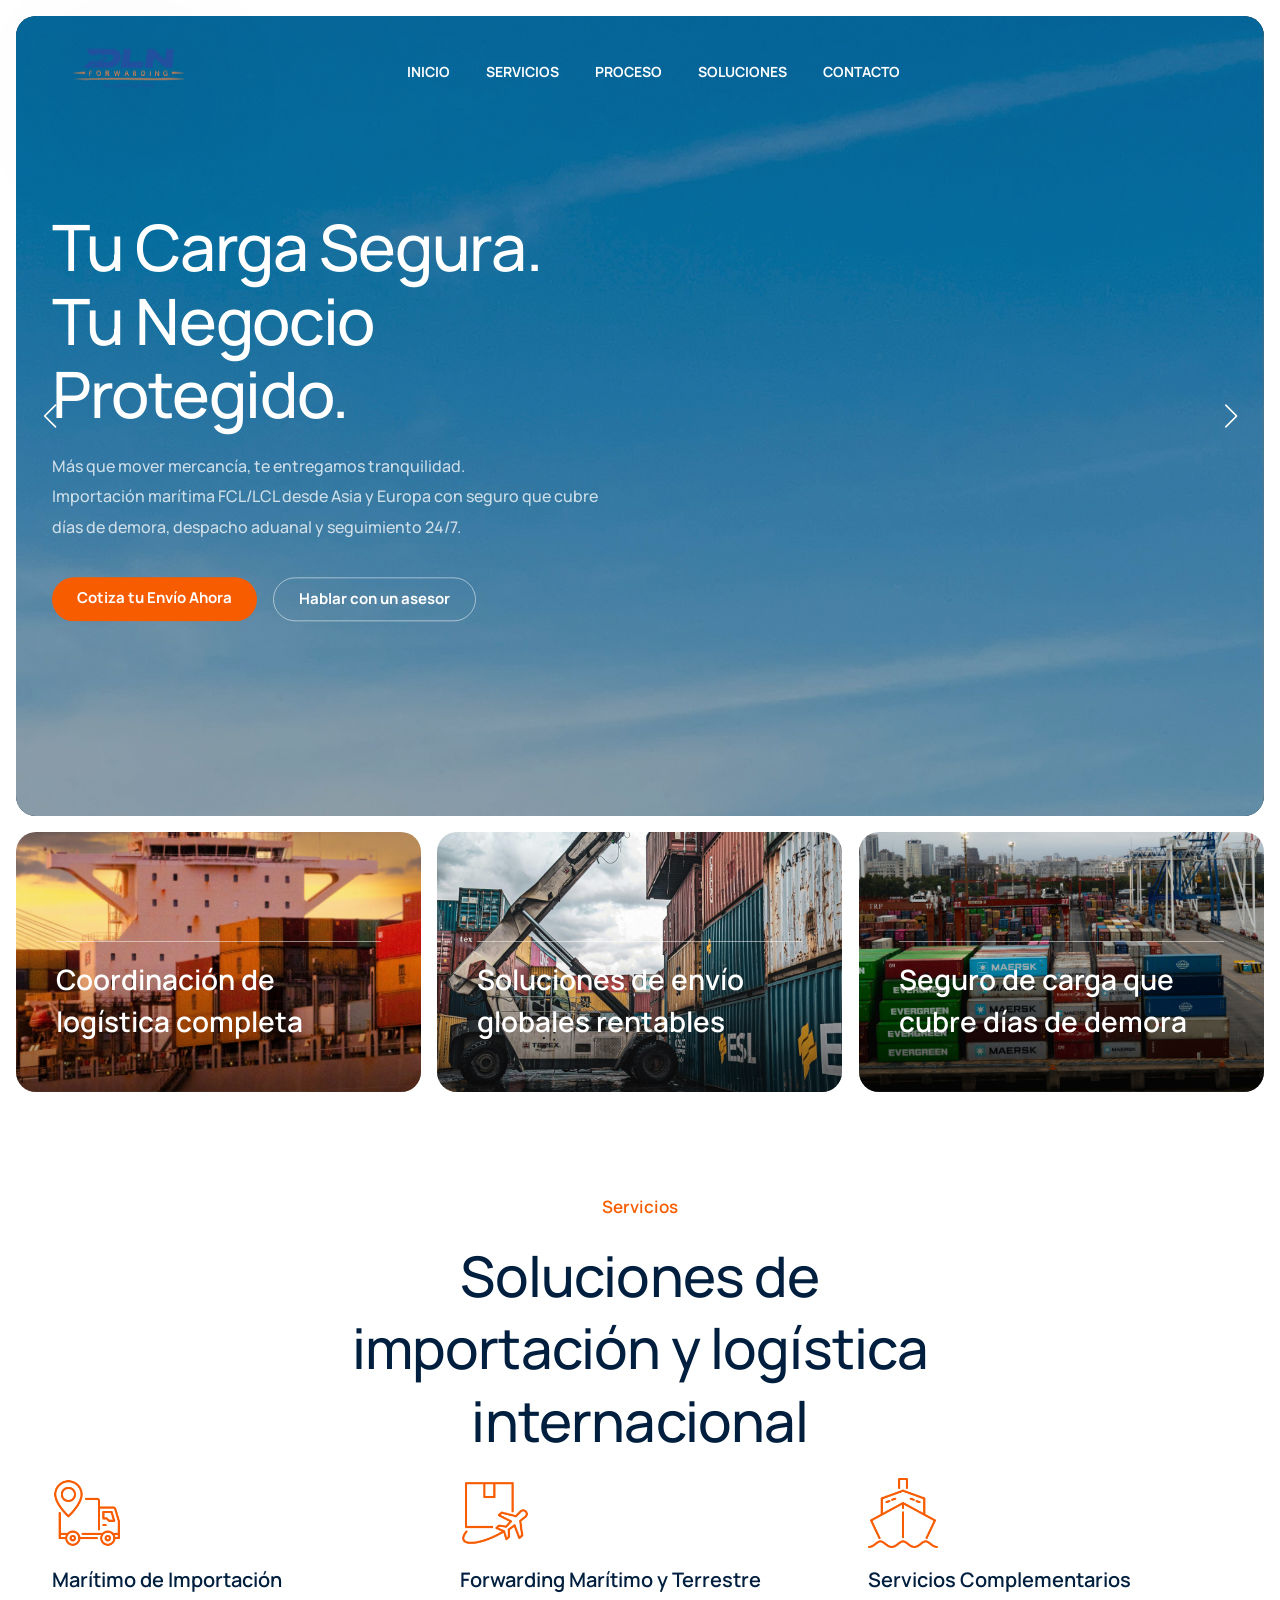
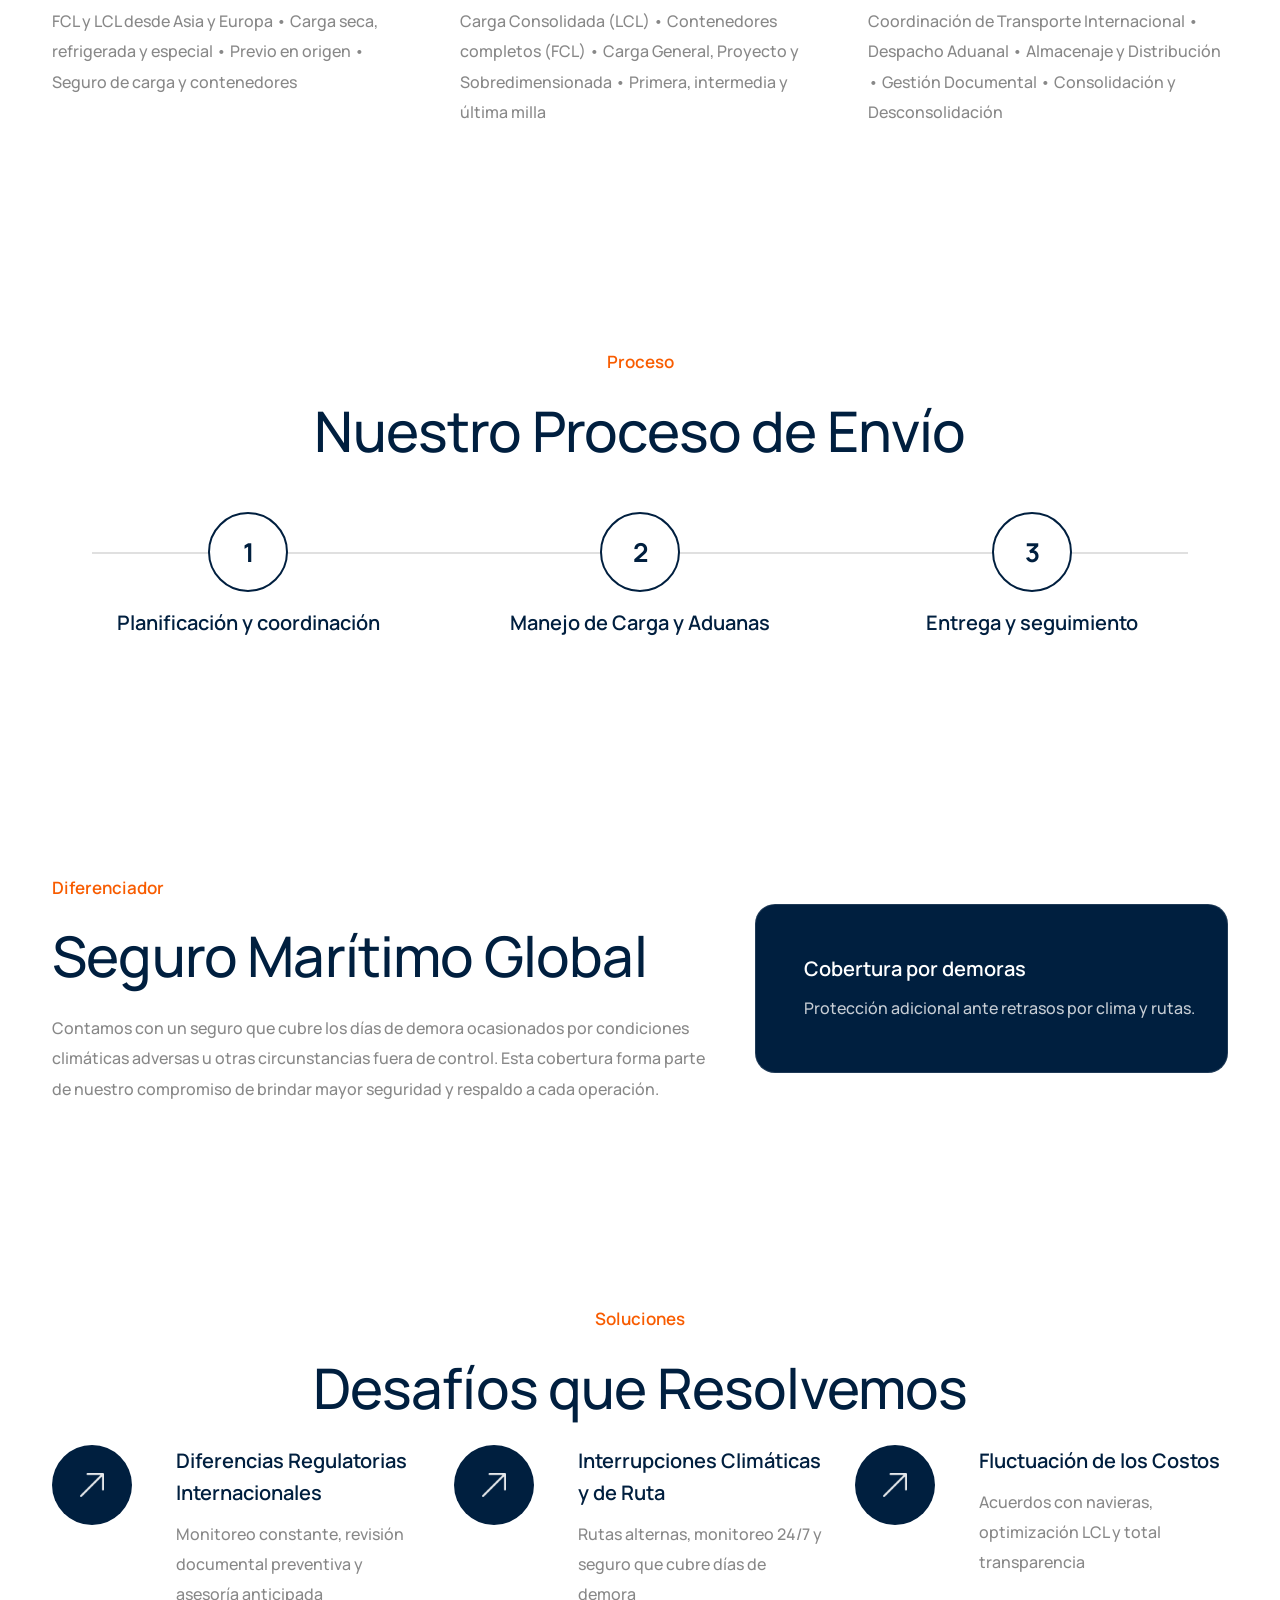
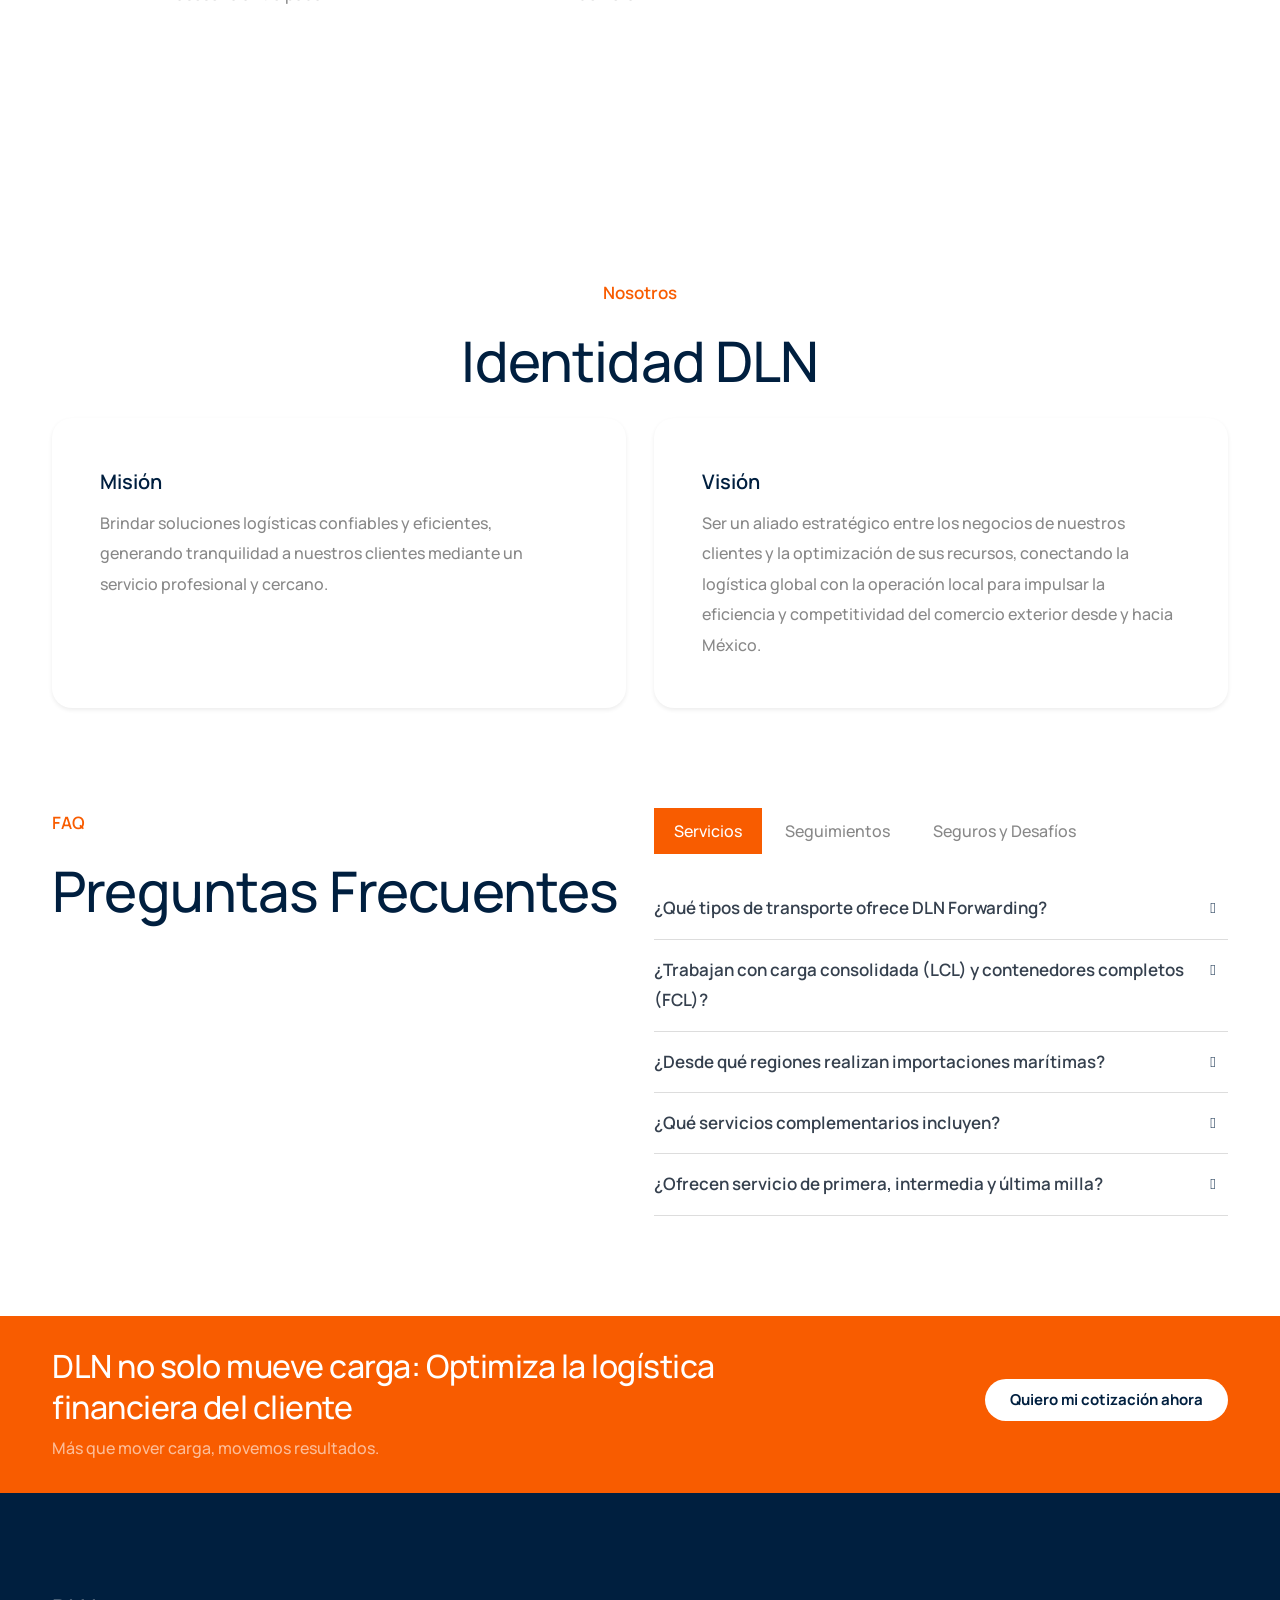
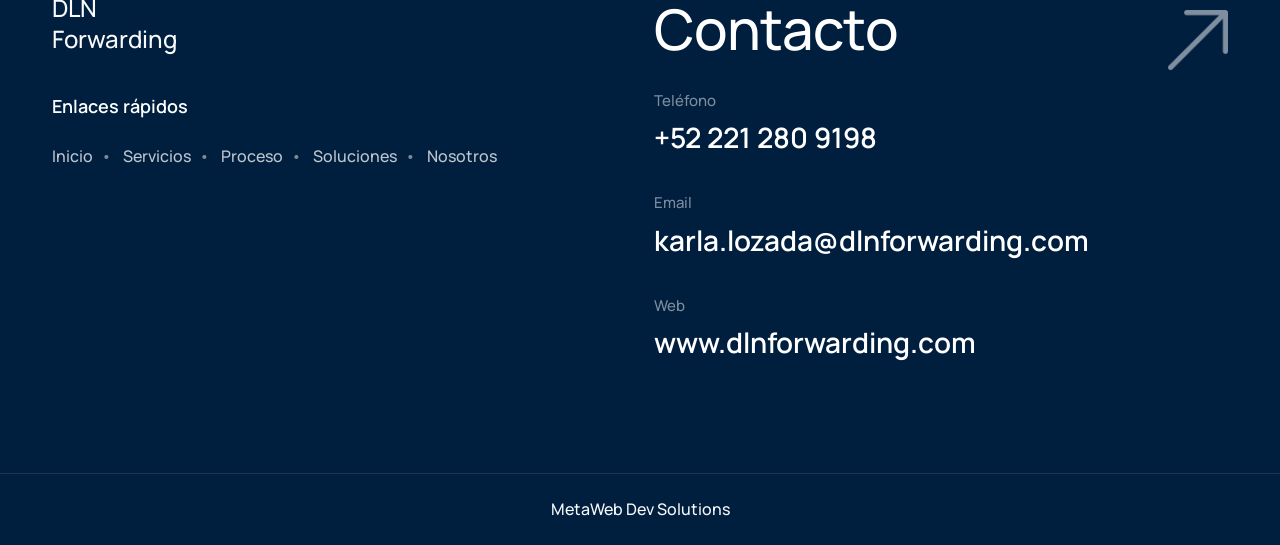
<file: index.html>
<!DOCTYPE html>
<html lang="en">

<head>
    <title>DLN Forwarding</title>
    <meta content="text/html;charset=utf-8" http-equiv="Content-Type">
    <meta content="width=device-width, initial-scale=1.0" name="viewport">
    <meta content="DLN Forwarding - Servicios de Forwarding"  name="description">
    <meta content="" name="keywords">
    <meta content="" name="author">
    <!-- CSS Files
    ================================================== -->
    <link href="css/bootstrap.min.css" rel="stylesheet" type="text/css" id="bootstrap">
    <link href="css/plugins.css" rel="stylesheet" type="text/css">
    <link href="css/swiper.css" rel="stylesheet" type="text/css">
    <link href="css/swiper-custom-1.css" rel="stylesheet" type="text/css">
    <link href="css/style.css" rel="stylesheet" type="text/css">
    <link href="css/coloring.css" rel="stylesheet" type="text/css">
    <!-- color scheme -->
    <link id="colors" href="css/colors/scheme-01.css" rel="stylesheet" type="text/css">

</head>

<body>
    <div id="wrapper">
        <!-- page preloader begin -->
        <div id="de-loader"></div>
        <!-- page preloader close -->

        <!-- header begin -->
        <header class="header-static transparent mt-lg-4 pt-lg-2">
            <div class="container">
                <div class="row">
                    <div class="col-md-12">
                        <div class="de-flex sm-pt10">
                            <div class="de-flex-col">
                                <!-- logo begin -->
                                <div id="logo">
                                    <a href="index.html">
                                        <img src="images/misc/dln.svg" alt="DLN Forwarding">
                                    </a>
                                </div>
                                <!-- logo end -->
                            </div>
                            <div class="de-flex-col header-col-mid">
                                <!-- mainemenu begin -->
                                <ul id="mainmenu">
                                    <li><a class="menu-item" href="#top">Inicio</a></li>
                                    <li><a class="menu-item" href="#section-services">Servicios</a></li>
                                    <li><a class="menu-item" href="#section-tracking">Proceso</a></li>
                                    <li><a class="menu-item" href="#section-why-choose-us">Soluciones</a></li>
                                    <li><a class="menu-item" href="contact.html">Contacto</a></li>
                                </ul>
                                <!-- mainmenu end -->
                            </div>
                            <div class="de-flex-col">
                                <div class="menu_side_area">
                                    <span id="menu-btn"></span>
                                </div>
                            </div>
                        </div>
                    </div>
                </div>
            </div>
        </header>
        <!-- header close -->
        <!-- content begin -->
        <div class="no-bottom no-top" id="content">

            <div id="top"></div>

            <section class="text-light no-top no-bottom relative rounded-1 overflow-hidden m-3 sm-mt-90 hero-dln">
                <div class="mh-800">
                    <div class="swiper">
                        <!-- Additional required wrapper -->
                        <div class="swiper-wrapper">

                            <!-- Slide 1 -->
                            <div class="swiper-slide">
                                <div class="swiper-inner" data-bgimage="url(images/misc/img.jpg)">
                                    <div class="sw-caption">
                                        <div class="container">
                                            <div class="row gx-5 align-items-center justify-content-between">
                                                <div class="col-lg-6">
                                                    <div class="sw-text-wrapper">
                                                
                                                        <h1 class="animated anim-order-2">Freight Forwarding Services</h1>

                                                        <div class="animated anim-order-3">
                                                            <p>DLN Forwarding conecta tu carga con el mundo.<br>
                                                                Transporte marítimo, aéreo y terrestre con seguridad,
                                                                eficiencia y costos optimizados desde y hacia México.</p>

                                                            <div class="spacer-half"></div>

                                                            <div class="d-flex flex-wrap gap-3">
                                                                <a class="btn-main fx-slide animated fadeInUp anim-order-4"
                                                                    href="contact.html"><span>Solicitar Cotización
                                                                        Gratuita</span></a>
                                                                <a class="btn-main btn-line fx-slide animated fadeInUp anim-order-5"
                                                                    href="#section-services"><span>Conocer nuestros
                                                                        servicios</span></a>
                                                            </div>

                                                            <div class="d-md-none mt-3 op-8">
                                                                +52 221 280 9198 | karla.lozada@dlnforwarding.com |
                                                                www.dlnforwarding.com
                                                            </div>
                                                        </div>
                                                    </div>
                                                </div>

                                            </div>
                                        </div>
                                    </div>

                                

                                    <div class="sw-overlay op-4"></div>
                                </div>
                            </div>

                            <!-- Slide 2 -->
                            <div class="swiper-slide">
                                <div class="swiper-inner" data-bgimage="url(images/misc/img1.jpg)">
                                    <div class="sw-caption">
                                        <div class="container">
                                            <div class="row gx-5 align-items-center justify-content-between">
                                                <div class="col-lg-6">
                                                    <div class="sw-text-wrapper">
                                                        
                                                        <h1 class="animated anim-order-2">Tu Carga Segura. Tu Negocio
                                                            Protegido.</h1>

                                                        <div class="animated anim-order-3">
                                                            <p>Más que mover mercancía, te entregamos tranquilidad.<br>
                                                                Importación marítima FCL/LCL desde Asia y Europa con
                                                                seguro que cubre días de demora, despacho aduanal y
                                                                seguimiento 24/7.</p>

                                                            <div class="spacer-half"></div>

                                                            <div class="d-flex flex-wrap gap-3">
                                                                <a class="btn-main fx-slide animated fadeInUp anim-order-4"
                                                                    href="contact.html"><span>Cotiza tu Envío
                                                                        Ahora</span></a>
                                                                <a class="btn-main btn-line fx-slide animated fadeInUp anim-order-5"
                                                                    href="tel:+522212809198"><span>Hablar con un
                                                                        asesor</span></a>
                                                            </div>

                                                            <div class="d-md-none mt-3 op-8">
                                                                +52 221 280 9198 | karla.lozada@dlnforwarding.com |
                                                                www.dlnforwarding.com
                                                            </div>
                                                        </div>
                                                    </div>
                                                </div>
                                            </div>
                                        </div>
                                    </div>

                                    <div class="sw-overlay op-4"></div>
                                </div>
                            </div>

                        </div>

                        <!-- If we need pagination -->
                        <div class="swiper-pagination"></div>

                        <!-- If we need navigation buttons -->
                        <div class="swiper-button-prev"></div>
                        <div class="swiper-button-next"></div>
                    </div>
                </div>
            </section>


            <section class="mx-3 p-0">
                <div class="container-fluid">
                    <div class="row g-3">

                        <!-- First Item -->
                        <div class="col-lg-4 col-md-6">
                            
                                <div class="hover rounded-1 relative overflow-hidden text-light wow zoomIn"
                                    data-wow-delay="0s">
                                    <div class="abs p-40 bottom-0 z-3">
                                        <h3 class="border-top pt-3">Coordinación de logística completa</h3>
                                
                                    </div>
                                    <img src="images/misc/im5.jpg"
                                        class="w-100 hover-scale-1-2 wow scaleIn img-uniform" data-wow-delay="0s" alt="">
                                    <div class="gradient-edge-bottom h-50 op-5"></div>
                                </div>
                            </a>
                        </div>

                        <!-- Second Item -->
                        <div class="col-lg-4 col-md-6">
                                <div class="hover rounded-1 relative overflow-hidden text-light wow zoomIn"
                                    data-wow-delay="0.2s">
                                    <div class="abs p-40 bottom-0 z-3">
                                        <h3 class="border-top pt-3">Soluciones de envío globales rentables</h3>
                                        
                                    </div>
                                    <img src="images/misc/im4.jpg"
                                        class="w-100 hover-scale-1-2 wow scaleIn img-uniform" data-wow-delay="0.2s" alt="">
                                    <div class="gradient-edge-bottom h-50 op-5"></div>
                                </div>
                            </a>
                        </div>

                        <!-- Third Item -->
                        <div class="col-lg-4 col-md-6">
                            <a href="about.html">
                                <div class="hover rounded-1 relative overflow-hidden text-light wow zoomIn"
                                    data-wow-delay="0.4s">
                                    <div class="abs p-40 bottom-0 z-3">
                                        <h3 class="border-top pt-3">Seguro de carga que cubre días de demora</h3>
                                        
                                    </div>
                                    <img src="images/misc/im3.jpg"
                                        class="w-100 hover-scale-1-2 wow scaleIn img-uniform" data-wow-delay="0.4s" alt="">
                                    <div class="gradient-edge-bottom h-50 op-5"></div>
                                </div>
                            </a>
                        </div>

                    </div>
                </div>
            </section>


            <section id="section-services">
                <div class="container">
                    <div class="row g-4 justify-content-center">
                        <div class="col-lg-7 text-center">
                            <div class="subtitle wow fadeInUp">Servicios</div>
                            <h2 class="split" data-wow-delay=".2s">Soluciones de importación y logística internacional</h2>
                        </div>
                    </div>

                    <div class="row g-4 gx-5">
                        <div class="col-lg-4 col-md-6 wow fadeInRight" data-wow-delay="0s">
                            <a href="service-single.html" class="d-block hover relative">
                                <img src="images/icons-color/1.png" class="w-70px mb-3 hover-jello infinite" alt="">
                                <h4>Marítimo de Importación</h4>
                                <p>FCL y LCL desde Asia y Europa • Carga seca, refrigerada y especial • Previo en origen
                                    • Seguro de carga y contenedores</p>
                            </a>
                        </div>

                        <div class="col-lg-4 col-md-6 wow fadeInRight" data-wow-delay=".2s">
                            <a href="service-single.html" class="d-block hover relative">
                                <img src="images/icons-color/2.png" class="w-70px mb-3 hover-jello infinite" alt="">
                                <h4>Forwarding Marítimo y Terrestre</h4>
                                <p>Carga Consolidada (LCL) • Contenedores completos (FCL) • Carga General, Proyecto y
                                    Sobredimensionada • Primera, intermedia y última milla</p>
                            </a>
                        </div>

                        <div class="col-lg-4 col-md-6 wow fadeInRight" data-wow-delay=".4s">
                            <a href="service-single.html" class="d-block hover relative">
                                <img src="images/icons-color/3.png" class="w-70px mb-3 hover-jello infinite" alt="">
                                <h4>Servicios Complementarios</h4>
                                <p>Coordinación de Transporte Internacional • Despacho Aduanal • Almacenaje y
                                    Distribución • Gestión Documental • Consolidación y Desconsolidación</p>
                            </a>
                        </div>

                    </div>

                </div>
            </section>

            <section id="section-tracking" class="mx-3">
                <div class="container">
                    <div class="row g-4 justify-content-center">
                        <div class="col-lg-7 text-center">
                            <div class="subtitle id-color wow fadeInUp">Proceso</div>
                            <h2 class="split" data-wow-delay=".2s">Nuestro Proceso de Envío</h2>
                        </div>
                    </div>

                    <div class="process-steps mt-4">
                        <div class="process-step wow fadeInUp" data-wow-delay="0s">
                            <div class="process-step__circle">1</div>
                            <h4>Planificación y coordinación</h4>
                        </div>

                        <div class="process-step wow fadeInUp" data-wow-delay=".1s">
                            <div class="process-step__circle">2</div>
                            <h4>Manejo de Carga y Aduanas</h4>
                        </div>

                        <div class="process-step wow fadeInUp" data-wow-delay=".2s">
                            <div class="process-step__circle">3</div>
                            <h4>Entrega y seguimiento</h4>
                        </div>
                    </div>

                </div>
            </section>

            <section id="section-seguro" class="mx-3 mt-4">
                <div class="container">
                    <div class="row align-items-center g-4">
                        <div class="col-lg-7">
                            <div class="subtitle id-color wow fadeInUp">Diferenciador</div>
                            <h2 class="split" data-wow-delay=".2s">Seguro Marítimo Global</h2>
                            <p class="mb-0">Contamos con un seguro que cubre los días de demora ocasionados por
                                condiciones climáticas adversas u otras circunstancias fuera de control. Esta cobertura
                                forma parte de nuestro compromiso de brindar mayor seguridad y respaldo a cada
                                operación.</p>
                        </div>
                        <div class="col-lg-5">
                            <div class="dln-highlight text-light p-4 p-lg-5 rounded-1">
                                <div class="d-flex align-items-start">
                                   
                                    <div>
                                        <h4 class="mb-2">Cobertura por demoras</h4>
                                        <div class="op-8">Protección adicional ante retrasos por clima y rutas.</div>
                                    </div>
                                </div>
                            </div>
                        </div>
                    </div>
                </div>
            </section>

            <section id="section-why-choose-us">
                <div class="container">
                    <div class="row g-4 justify-content-center">
                        <div class="col-lg-7 text-center">
                            <div class="subtitle wow fadeInUp">Soluciones</div>
                            <h2 class="split" data-wow-delay=".2s">Desafíos que Resolvemos</h2>
                        </div>
                    </div>
                    <div class="row g-4">
                        <div class="col-lg-4 col-md-6 wow fadeInUp">
                            <div class="relative">
                                <div class="abs bg-dark rounded-circle w-80px h-80px d-flex align-items-center justify-content-center">
                                    <img src="images/ui/up-right-arrow.webp" class="w-24px op-9" alt="">
                                </div>
                                <div class="ps-100 ms-4">
                                    <h4>Diferencias Regulatorias Internacionales</h4>
                                    <p>Monitoreo constante, revisión documental preventiva y asesoría anticipada</p>
                                </div>
                            </div>
                        </div>

                        <div class="col-lg-4 col-md-6 wow fadeInUp">
                            <div class="relative">
                                <div class="abs bg-dark rounded-circle w-80px h-80px d-flex align-items-center justify-content-center">
                                    <img src="images/ui/up-right-arrow.webp" class="w-24px op-9" alt="">
                                </div>
                                <div class="ps-100 ms-4">
                                    <h4>Interrupciones Climáticas y de Ruta</h4>
                                    <p>Rutas alternas, monitoreo 24/7 y seguro que cubre días de demora</p>
                                </div>
                            </div>
                        </div>

                        <div class="col-lg-4 col-md-6 wow fadeInUp">
                            <div class="relative">
                                <div class="abs bg-dark rounded-circle w-80px h-80px d-flex align-items-center justify-content-center">
                                    <img src="images/ui/up-right-arrow.webp" class="w-24px op-9" alt="">
                                </div>
                                <div class="ps-100 ms-4">
                                    <h4>Fluctuación de los Costos</h4>
                                    <p>Acuerdos con navieras, optimización LCL y total transparencia</p>
                                </div>
                            </div>
                        </div>
                    </div>

                </div>
            </section>

            <section id="section-identidad" class="mx-3 mt-5">
                <div class="container">
                    <div class="row g-4 justify-content-center">
                        <div class="col-lg-7 text-center">
                            <div class="subtitle wow fadeInUp">Nosotros</div>
                            <h2 class="split" data-wow-delay=".2s">Identidad DLN</h2>
                        </div>
                    </div>

                    <div class="row g-4">
                        <div class="col-lg-6">
                            <div class="bg-white rounded-1 p-4 p-lg-5 h-100 shadow-sm">
                                <h4>Misión</h4>
                                <p class="mb-0">Brindar soluciones logísticas confiables y eficientes, generando
                                    tranquilidad a nuestros clientes mediante un servicio profesional y cercano.</p>
                            </div>
                        </div>
                        <div class="col-lg-6">
                            <div class="bg-white rounded-1 p-4 p-lg-5 h-100 shadow-sm">
                                <h4>Visión</h4>
                                <p class="mb-0">Ser un aliado estratégico entre los negocios de nuestros clientes y la
                                    optimización de sus recursos, conectando la logística global con la operación local
                                    para impulsar la eficiencia y competitividad del comercio exterior desde y hacia
                                    México.</p>
                            </div>
                        </div>
                    </div>
                </div>
            </section>

            <section id="section-faq" class="pt-0">
                <div class="container">

                    <div class="row g-4">
                        <div class="col-lg-6">
                            <div class="subtitle id-color">FAQ</div>
                            <h2 class="split">Preguntas Frecuentes</h2>
                        </div>

                        <div class="col-lg-6">
                            <div class="de-tab">
                                <ul class="d-tab-nav mb-4">
                                    <li class="active-tab">Servicios</li>
                                    <li>Seguimientos</li>
                                    <li>Seguros y Desafíos</li>
                                </ul>
                                <ul class="d-tab-content">
                                    <li>
                                        <div class="accordion">
                                            <div class="accordion-section">
                                                <div class="accordion-section-title" data-tab="#accordion-a1">
                                                    ¿Qué tipos de transporte ofrece DLN Forwarding?
                                                </div>
                                                <div class="accordion-section-content" id="accordion-a1">
                                                    Ofrecemos transporte marítimo, aéreo y terrestre de manera integral y
                                                    personalizada.
                                                </div>

                                                <div class="accordion-section-title" data-tab="#accordion-a2">
                                                    ¿Trabajan con carga consolidada (LCL) y contenedores completos (FCL)?
                                                </div>
                                                <div class="accordion-section-content" id="accordion-a2">
                                                    Sí, gestionamos tanto LCL (carga consolidada) como FCL (contenedores
                                                    completos), además de carga general, proyecto y sobredimensionada.
                                                </div>

                                                <div class="accordion-section-title" data-tab="#accordion-a3">
                                                    ¿Desde qué regiones realizan importaciones marítimas?
                                                </div>
                                                <div class="accordion-section-content" id="accordion-a3">
                                                    Especializados en importación marítima FCL y LCL desde Asia y Europa.
                                                </div>

                                                <div class="accordion-section-title" data-tab="#accordion-a4">
                                                    ¿Qué servicios complementarios incluyen?
                                                </div>
                                                <div class="accordion-section-content" id="accordion-a4">
                                                    Incluimos coordinación de transporte internacional, despacho aduanal,
                                                    almacenaje y distribución, gestión documental, consolidación y
                                                    desconsolidación de carga.
                                                </div>

                                                <div class="accordion-section-title" data-tab="#accordion-a5">
                                                    ¿Ofrecen servicio de primera, intermedia y última milla?
                                                </div>
                                                <div class="accordion-section-content" id="accordion-a5">
                                                    Sí, gestionamos de principio a fin: primera milla, milla intermedia y
                                                    última milla.
                                                </div>
                                            </div>
                                        </div>
                                    </li>
                                    <li>
                                        <div class="accordion">
                                            <div class="accordion-section">
                                                <div class="accordion-section-title" data-tab="#accordion-b1">
                                                    ¿Cómo es el proceso general de envío con DLN?
                                                </div>
                                                <div class="accordion-section-content" id="accordion-b1">
                                                    Dividimos el proceso en tres etapas: planificación y coordinación,
                                                    entrega y seguimiento, y manejo de carga y aduanas.
                                                </div>

                                                <div class="accordion-section-title" data-tab="#accordion-b2">
                                                    ¿Hacen seguimiento en tiempo real de los embarques?
                                                </div>
                                                <div class="accordion-section-content" id="accordion-b2">
                                                    Sí, realizamos monitoreo constante de los embarques y mantenemos
                                                    comunicación proactiva con el cliente.
                                                </div>

                                                <div class="accordion-section-title" data-tab="#accordion-b3">
                                                    ¿Cuánto tiempo tarda un envío marítimo?
                                                </div>
                                                <div class="accordion-section-content" id="accordion-b3">
                                                    El tiempo depende del origen, destino y tipo de carga. Te entregamos
                                                    una cotización con tiempos estimados y rutas óptimas.
                                                </div>

                                                <div class="accordion-section-title" data-tab="#accordion-b4">
                                                    ¿Puedo elegir rutas alternativas en caso de problemas?
                                                </div>
                                                <div class="accordion-section-content" id="accordion-b4">
                                                    Sí, contamos con planeación anticipada de rutas alternas para evitar
                                                    interrupciones.
                                                </div>

                                                <div class="accordion-section-title" data-tab="#accordion-b5">
                                                    ¿Quién se encarga del despacho aduanal?
                                                </div>
                                                <div class="accordion-section-content" id="accordion-b5">
                                                    Nosotros coordinamos todo el despacho aduanal a través de agentes
                                                    confiables y realizamos revisión documental preventiva.
                                                </div>
                                            </div>
                                        </div>
                                    </li>
                                    <li>
                                        <div class="accordion">
                                            <div class="accordion-section">
                                                <div class="accordion-section-title" data-tab="#accordion-c1">
                                                    ¿Cómo manejan la fluctuación de los costos de transporte?
                                                </div>
                                                <div class="accordion-section-content" id="accordion-c1">
                                                    Tenemos acuerdos estratégicos con navieras, optimizamos consolidaciones
                                                    LCL y te damos total transparencia en la estructura de costos.
                                                </div>

                                                <div class="accordion-section-title" data-tab="#accordion-c2">
                                                    ¿Qué pasa si hay demoras por clima o problemas en la ruta?
                                                </div>
                                                <div class="accordion-section-content" id="accordion-c2">
                                                    Contamos con un seguro que cubre los días de demora ocasionados por
                                                    condiciones climáticas adversas u otras circunstancias fuera de control.
                                                </div>

                                                <div class="accordion-section-title" data-tab="#accordion-c3">
                                                    ¿Qué sucede si hay errores en la documentación?
                                                </div>
                                                <div class="accordion-section-content" id="accordion-c3">
                                                    Realizamos revisión documental preventiva antes del embarque para evitar
                                                    retenciones, multas y costos adicionales por almacenaje.
                                                </div>

                                                <div class="accordion-section-title" data-tab="#accordion-c4">
                                                    ¿Ofrecen seguro de carga y contenedores?
                                                </div>
                                                <div class="accordion-section-content" id="accordion-c4">
                                                    Sí, incluimos seguro de carga y contenedores como parte de nuestros
                                                    servicios principales.
                                                </div>

                                                <div class="accordion-section-title" data-tab="#accordion-c5">
                                                    ¿Por qué elegir DLN Forwarding frente a otras empresas?
                                                </div>
                                                <div class="accordion-section-content" id="accordion-c5">
                                                    Somos un socio estratégico que no solo mueve carga, sino que anticipa
                                                    riesgos regulatorios, mitiga interrupciones y optimiza tu logística
                                                    financiera para generar tranquilidad y resultados reales.
                                                </div>
                                            </div>
                                        </div>
                                    </li>
                                </ul>
                            </div>
                        </div>
                    </div>
                </div>
            </section>

               

            <section class="bg-color text-light pt-30 pb-30 cta-dln">
                <div class="container">
                    <div class="row align-items-center g-3 text-center text-lg-start">
                        <div class="col-lg-8">
                            <h2 class="fs-32 mb-1">DLN no solo mueve carga: Optimiza la logística financiera del cliente</h2>
                            <p class="mb-0 op-8">Más que mover carga, movemos resultados.</p>
                        </div>
                        <div class="col-lg-4 text-lg-end">
                            <a class="btn-main bg-white text-dark fx-slide wow fadeInRight" data-wow-delay=".2s"
                                href="contact.html"><span>Quiero mi cotización ahora</span></a>
                        </div>
                    </div>
                </div>
            </section>
        </div>
        <!-- content close -->

        <!-- footer begin -->
        <footer class="text-light section-dark">
            <div class="container">
                <div class="row g-4 justify-content-between">
                    <div class="col-md-6">
                        <div class="logo-footer fs-24 fw-700 mb-2">DLN Forwarding</div>
                        <div class="spacer-single"></div>
                        <div class="widget">
                            <h5>Enlaces rápidos</h5>
                            <div class="footer-links">
                                <a href="#top">Inicio</a><span class="mx-2 op-5">•</span>
                                <a href="#section-services">Servicios</a><span class="mx-2 op-5">•</span>
                                <a href="#section-tracking">Proceso</a><span class="mx-2 op-5">•</span>
                                <a href="#section-why-choose-us">Soluciones</a><span class="mx-2 op-5">•</span>
                                <a href="#section-identidad">Nosotros</a>
                            </div>
                        </div>


                        <div class="social-icons mb-sm-30 text-center">
                            <a href="#"><i class="fa-brands fa-facebook-f"></i></a>
                            <a href="#"><i class="fa-brands fa-x-twitter"></i></a>
                            <a href="#"><i class="fa-brands fa-instagram"></i></a>
                            <a href="#"><i class="fa-brands fa-youtube"></i></a>
                            <a href="#"><i class="fa-brands fa-whatsapp"></i></a>
                        </div>
                    </div>

                    <div class="col-md-6">
                        <div class="d-flex align-items-center justify-content-between">
                            <h2>Contacto</h2>
                            <img src="images/ui/up-right-arrow.webp" class="w-60px op-5" alt="">
                        </div>

                        <div class="widget">
                            <div class="op-5 fs-15">Teléfono</div>
                            <h3>+52 221 280 9198</h3>

                            <div class="spacer-20"></div>

                            <div class="op-5 fs-15">Email</div>
                            <h3 class="text-break">karla.lozada@dlnforwarding.com</h3>

                            <div class="spacer-20"></div>

                            <div class="op-5 fs-15">Web</div>
                            <h3 class="text-break">www.dlnforwarding.com</h3>

                            <div class="spacer-20"></div>

                        </div>
                    </div>
                </div>
            </div>
            <div class="subfooter">
                <div class="container">
                    <div class="row">
                        <div class="col-md-12 text-center">
                            MetaWeb Dev Solutions
                        </div>
                    </div>
                </div>
            </div>
        </footer>
        <!-- footer close -->
    </div>


    <!-- overlay content end -->

    <!-- Javascript Files
    ================================================== -->
    <script src="JS/plugins.js"></script>
    <script src="JS/designesia.js"></script>
    <script src="JS/swiper.js"></script>
    <script src="JS/custom-swiper-1.js"></script>
    <script src="JS/custom-marquee.js"></script>

</body>

</html>
</file>
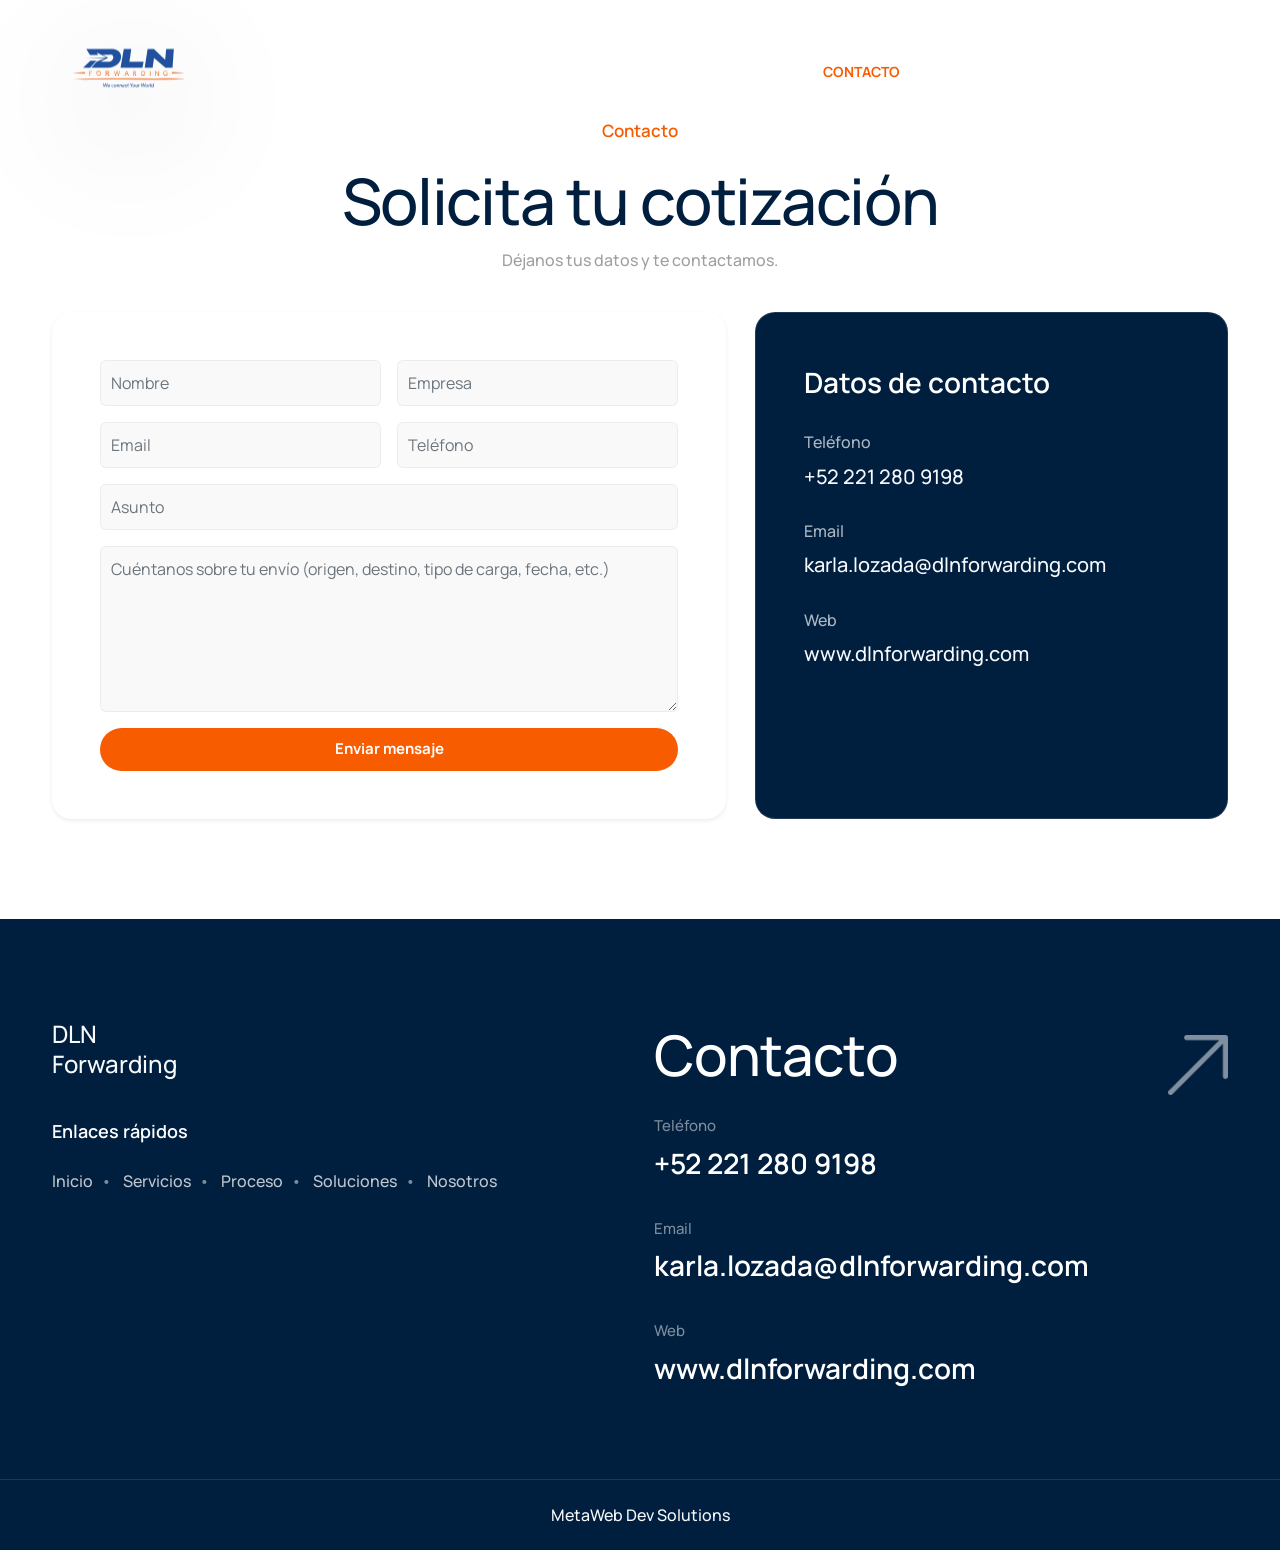
<file: contact.html>
<!DOCTYPE html>
<html lang="es">

<head>
    <title>Contacto | DLN Forwarding</title>
    <meta content="text/html;charset=utf-8" http-equiv="Content-Type">
    <meta content="width=device-width, initial-scale=1.0" name="viewport">
    <meta content="Contacto - DLN Forwarding" name="description">
    <meta content="" name="keywords">
    <meta content="" name="author">
    <link href="css/bootstrap.min.css" rel="stylesheet" type="text/css" id="bootstrap">
    <link href="css/plugins.css" rel="stylesheet" type="text/css">
    <link href="css/swiper.css" rel="stylesheet" type="text/css">
    <link href="css/swiper-custom-1.css" rel="stylesheet" type="text/css">
    <link href="css/style.css" rel="stylesheet" type="text/css">
    <link href="css/coloring.css" rel="stylesheet" type="text/css">
    <link id="colors" href="css/colors/scheme-01.css" rel="stylesheet" type="text/css">
</head>

<body>
    <div id="wrapper">
        <div id="de-loader"></div>

        <header class="header-static transparent mt-lg-4 pt-lg-2">
            <div class="container">
                <div class="row">
                    <div class="col-md-12">
                        <div class="de-flex sm-pt10">
                            <div class="de-flex-col">
                                <div id="logo">
                                    <a href="index.html">
                                        <img src="images/misc/dln.svg" alt="DLN Forwarding">
                                    </a>
                                </div>
                            </div>
                            <div class="de-flex-col header-col-mid">
                                <ul id="mainmenu">
                                    <li><a class="menu-item" href="index.html#top">Inicio</a></li>
                                    <li><a class="menu-item" href="index.html#section-services">Servicios</a></li>
                                    <li><a class="menu-item" href="index.html#section-tracking">Proceso</a></li>
                                    <li><a class="menu-item" href="index.html#section-why-choose-us">Soluciones</a></li>
                                    <li><a class="menu-item active" href="contact.html">Contacto</a></li>
                                </ul>
                            </div>
                            <div class="de-flex-col">
                                <div class="menu_side_area">
                                    <span id="menu-btn"></span>
                                </div>
                            </div>
                        </div>
                    </div>
                </div>
            </div>
        </header>

        <div class="no-bottom no-top" id="content">
            <section class="mx-3 mt-3">
                <div class="container">
                    <div class="row g-4 justify-content-center">
                        <div class="col-lg-8 text-center">
                            <div class="subtitle id-color">Contacto</div>
                            <h1 class="mb-2">Solicita tu cotización</h1>
                            <div class="op-8">Déjanos tus datos y te contactamos.</div>
                        </div>
                    </div>

                    <div class="row g-4 mt-2">
                        <div class="col-lg-7">
                            <div class="bg-white rounded-1 p-4 p-lg-5 shadow-sm">
                                <form action="https://formsubmit.co/karla.lozada@dlnforwarding.com" method="POST">
                                    <input type="hidden" name="_subject" value="Nuevo mensaje desde dlnforwarding.com">
                                    <input type="hidden" name="_captcha" value="false">
                                    <input type="hidden" name="_template" value="table">

                                    <div class="row g-3">
                                        <div class="col-md-6">
                                            <input class="form-control" name="Nombre" type="text" placeholder="Nombre"
                                                required>
                                        </div>
                                        <div class="col-md-6">
                                            <input class="form-control" name="Empresa" type="text" placeholder="Empresa">
                                        </div>
                                        <div class="col-md-6">
                                            <input class="form-control" name="Email" type="email"
                                                placeholder="Email" required>
                                        </div>
                                        <div class="col-md-6">
                                            <input class="form-control" name="Teléfono" type="tel"
                                                placeholder="Teléfono">
                                        </div>
                                        <div class="col-12">
                                            <input class="form-control" name="Asunto" type="text" placeholder="Asunto"
                                                required>
                                        </div>
                                        <div class="col-12">
                                            <textarea class="form-control" name="Mensaje" rows="6"
                                                placeholder="Cuéntanos sobre tu envío (origen, destino, tipo de carga, fecha, etc.)"
                                                required></textarea>
                                        </div>
                                        <div class="col-12">
                                            <button class="btn-main fx-slide w-100" type="submit">
                                                <span>Enviar mensaje</span>
                                            </button>
                                        </div>
                                    </div>
                                </form>
                            </div>
                        </div>

                        <div class="col-lg-5">
                            <div class="dln-highlight text-light p-4 p-lg-5 rounded-1 h-100">
                                <h3 class="mb-4">Datos de contacto</h3>

                                <div class="mb-4">
                                    <div class="op-7 mb-1">Teléfono</div>
                                    <div class="fs-20">+52 221 280 9198</div>
                                </div>

                                <div class="mb-4">
                                    <div class="op-7 mb-1">Email</div>
                                    <div class="fs-20 text-break">karla.lozada@dlnforwarding.com</div>
                                </div>

                                <div>
                                    <div class="op-7 mb-1">Web</div>
                                    <div class="fs-20 text-break">www.dlnforwarding.com</div>
                                </div>
                            </div>
                        </div>
                    </div>
                </div>
            </section>
        </div>

        <footer class="text-light section-dark">
            <div class="container">
                <div class="row g-4 justify-content-between">
                    <div class="col-md-6">
                        <div class="logo-footer fs-24 fw-700 mb-2">DLN Forwarding</div>
                        <div class="spacer-single"></div>
                        <div class="widget">
                            <h5>Enlaces rápidos</h5>
                            <div class="footer-links">
                                <a href="index.html#top">Inicio</a><span class="mx-2 op-5">•</span>
                                <a href="index.html#section-services">Servicios</a><span class="mx-2 op-5">•</span>
                                <a href="index.html#section-tracking">Proceso</a><span class="mx-2 op-5">•</span>
                                <a href="index.html#section-why-choose-us">Soluciones</a><span class="mx-2 op-5">•</span>
                                <a href="index.html#section-identidad">Nosotros</a>
                            </div>
                        </div>
                    </div>

                    <div class="col-md-6">
                        <div class="d-flex align-items-center justify-content-between">
                            <h2>Contacto</h2>
                            <img src="images/ui/up-right-arrow.webp" class="w-60px op-5" alt="">
                        </div>

                        <div class="widget">
                            <div class="op-5 fs-15">Teléfono</div>
                            <h3>+52 221 280 9198</h3>

                            <div class="spacer-20"></div>

                            <div class="op-5 fs-15">Email</div>
                            <h3 class="text-break">karla.lozada@dlnforwarding.com</h3>

                            <div class="spacer-20"></div>

                            <div class="op-5 fs-15">Web</div>
                            <h3 class="text-break">www.dlnforwarding.com</h3>
                        </div>
                    </div>
                </div>
            </div>
            <div class="subfooter">
                <div class="container">
                    <div class="row">
                        <div class="col-md-12 text-center">
                            MetaWeb Dev Solutions
                        </div>
                    </div>
                </div>
            </div>
        </footer>
    </div>

    <script src="JS/plugins.js"></script>
    <script src="JS/designesia.js"></script>
    <script src="JS/swiper.js"></script>
    <script src="JS/custom-swiper-1.js"></script>
    <script src="JS/custom-marquee.js"></script>
</body>

</html>
</file>
<file: css/plugins.css>
@charset "UTF-8";

/*!
 * animate.css -http://daneden.me/animate
 * Version - 3.5.1
 * Licensed under the MIT license - http://opensource.org/licenses/MIT
 *
 * Copyright (c) 2016 Daniel Eden
 */
.animated {
    -webkit-animation-duration: .8s;
    animation-duration: .8s;
    -webkit-animation-fill-mode: both;
    animation-fill-mode: both
}

.animated.infinite {
    -webkit-animation-iteration-count: infinite;
    animation-iteration-count: infinite
}

.animated.hinge {
    -webkit-animation-duration: 2s;
    animation-duration: 2s
}

.animated.flipOutX,
.animated.flipOutY,
.animated.bounceIn,
.animated.bounceOut {
    -webkit-animation-duration: .75s;
    animation-duration: .75s
}

@-webkit-keyframes bounce {

    from,
    20%,
    53%,
    80%,
    to {
        -webkit-animation-timing-function: cubic-bezier(0.6, 0.03, 0.28, 0.98);
        animation-timing-function: cubic-bezier(0.6, 0.03, 0.28, 0.98);
        -webkit-transform: translate3d(0, 0, 0);
        transform: translate3d(0, 0, 0)
    }

    40%,
    43% {
        -webkit-animation-timing-function: cubic-bezier(.755, .05, .855, .06);
        animation-timing-function: cubic-bezier(.755, .05, .855, .06);
        -webkit-transform: translate3d(0, -30px, 0);
        transform: translate3d(0, -30px, 0)
    }

    70% {
        -webkit-animation-timing-function: cubic-bezier(.755, .05, .855, .06);
        animation-timing-function: cubic-bezier(.755, .05, .855, .06);
        -webkit-transform: translate3d(0, -15px, 0);
        transform: translate3d(0, -15px, 0)
    }

    90% {
        -webkit-transform: translate3d(0, -4px, 0);
        transform: translate3d(0, -4px, 0)
    }
}

@keyframes bounce {

    from,
    20%,
    53%,
    80%,
    to {
        -webkit-animation-timing-function: cubic-bezier(0.6, 0.03, 0.28, 0.98);
        animation-timing-function: cubic-bezier(0.6, 0.03, 0.28, 0.98);
        -webkit-transform: translate3d(0, 0, 0);
        transform: translate3d(0, 0, 0)
    }

    40%,
    43% {
        -webkit-animation-timing-function: cubic-bezier(.755, .05, .855, .06);
        animation-timing-function: cubic-bezier(.755, .05, .855, .06);
        -webkit-transform: translate3d(0, -30px, 0);
        transform: translate3d(0, -30px, 0)
    }

    70% {
        -webkit-animation-timing-function: cubic-bezier(.755, .05, .855, .06);
        animation-timing-function: cubic-bezier(.755, .05, .855, .06);
        -webkit-transform: translate3d(0, -15px, 0);
        transform: translate3d(0, -15px, 0)
    }

    90% {
        -webkit-transform: translate3d(0, -4px, 0);
        transform: translate3d(0, -4px, 0)
    }
}

.bounce {
    -webkit-animation-name: bounce;
    animation-name: bounce;
    -webkit-transform-origin: center bottom;
    transform-origin: center bottom
}

@-webkit-keyframes flash {

    from,
    50%,
    to {
        opacity: 1
    }

    25%,
    75% {
        opacity: 0
    }
}

@keyframes flash {

    from,
    50%,
    to {
        opacity: 1
    }

    25%,
    75% {
        opacity: 0
    }
}

.flash {
    -webkit-animation-name: flash;
    animation-name: flash
}

@-webkit-keyframes pulse {
    from {
        -webkit-transform: scale3d(1, 1, 1);
        transform: scale3d(1, 1, 1)
    }

    50% {
        -webkit-transform: scale3d(1.05, 1.05, 1.05);
        transform: scale3d(1.05, 1.05, 1.05)
    }

    to {
        -webkit-transform: scale3d(1, 1, 1);
        transform: scale3d(1, 1, 1)
    }
}

@keyframes pulse {
    from {
        -webkit-transform: scale3d(1, 1, 1);
        transform: scale3d(1, 1, 1)
    }

    50% {
        -webkit-transform: scale3d(1.05, 1.05, 1.05);
        transform: scale3d(1.05, 1.05, 1.05)
    }

    to {
        -webkit-transform: scale3d(1, 1, 1);
        transform: scale3d(1, 1, 1)
    }
}

.pulse {
    -webkit-animation-name: pulse;
    animation-name: pulse
}

@-webkit-keyframes rubberBand {
    from {
        -webkit-transform: scale3d(1, 1, 1);
        transform: scale3d(1, 1, 1)
    }

    30% {
        -webkit-transform: scale3d(1.25, .75, 1);
        transform: scale3d(1.25, .75, 1)
    }

    40% {
        -webkit-transform: scale3d(.75, 1.25, 1);
        transform: scale3d(.75, 1.25, 1)
    }

    50% {
        -webkit-transform: scale3d(1.15, .85, 1);
        transform: scale3d(1.15, .85, 1)
    }

    65% {
        -webkit-transform: scale3d(.95, 1.05, 1);
        transform: scale3d(.95, 1.05, 1)
    }

    75% {
        -webkit-transform: scale3d(1.05, .95, 1);
        transform: scale3d(1.05, .95, 1)
    }

    to {
        -webkit-transform: scale3d(1, 1, 1);
        transform: scale3d(1, 1, 1)
    }
}

@keyframes rubberBand {
    from {
        -webkit-transform: scale3d(1, 1, 1);
        transform: scale3d(1, 1, 1)
    }

    30% {
        -webkit-transform: scale3d(1.25, .75, 1);
        transform: scale3d(1.25, .75, 1)
    }

    40% {
        -webkit-transform: scale3d(.75, 1.25, 1);
        transform: scale3d(.75, 1.25, 1)
    }

    50% {
        -webkit-transform: scale3d(1.15, .85, 1);
        transform: scale3d(1.15, .85, 1)
    }

    65% {
        -webkit-transform: scale3d(.95, 1.05, 1);
        transform: scale3d(.95, 1.05, 1)
    }

    75% {
        -webkit-transform: scale3d(1.05, .95, 1);
        transform: scale3d(1.05, .95, 1)
    }

    to {
        -webkit-transform: scale3d(1, 1, 1);
        transform: scale3d(1, 1, 1)
    }
}

.rubberBand {
    -webkit-animation-name: rubberBand;
    animation-name: rubberBand
}

@-webkit-keyframes shake {

    from,
    to {
        -webkit-transform: translate3d(0, 0, 0);
        transform: translate3d(0, 0, 0)
    }

    10%,
    30%,
    50%,
    70%,
    90% {
        -webkit-transform: translate3d(-10px, 0, 0);
        transform: translate3d(-10px, 0, 0)
    }

    20%,
    40%,
    60%,
    80% {
        -webkit-transform: translate3d(10px, 0, 0);
        transform: translate3d(10px, 0, 0)
    }
}

@keyframes shake {

    from,
    to {
        -webkit-transform: translate3d(0, 0, 0);
        transform: translate3d(0, 0, 0)
    }

    10%,
    30%,
    50%,
    70%,
    90% {
        -webkit-transform: translate3d(-10px, 0, 0);
        transform: translate3d(-10px, 0, 0)
    }

    20%,
    40%,
    60%,
    80% {
        -webkit-transform: translate3d(10px, 0, 0);
        transform: translate3d(10px, 0, 0)
    }
}

.shake {
    -webkit-animation-name: shake;
    animation-name: shake
}

@-webkit-keyframes headShake {
    0% {
        -webkit-transform: translateX(0);
        transform: translateX(0)
    }

    6.5% {
        -webkit-transform: translateX(-6px) rotateY(-9deg);
        transform: translateX(-6px) rotateY(-9deg)
    }

    18.5% {
        -webkit-transform: translateX(5px) rotateY(7deg);
        transform: translateX(5px) rotateY(7deg)
    }

    31.5% {
        -webkit-transform: translateX(-3px) rotateY(-5deg);
        transform: translateX(-3px) rotateY(-5deg)
    }

    43.5% {
        -webkit-transform: translateX(2px) rotateY(3deg);
        transform: translateX(2px) rotateY(3deg)
    }

    50% {
        -webkit-transform: translateX(0);
        transform: translateX(0)
    }
}

@keyframes headShake {
    0% {
        -webkit-transform: translateX(0);
        transform: translateX(0)
    }

    6.5% {
        -webkit-transform: translateX(-6px) rotateY(-9deg);
        transform: translateX(-6px) rotateY(-9deg)
    }

    18.5% {
        -webkit-transform: translateX(5px) rotateY(7deg);
        transform: translateX(5px) rotateY(7deg)
    }

    31.5% {
        -webkit-transform: translateX(-3px) rotateY(-5deg);
        transform: translateX(-3px) rotateY(-5deg)
    }

    43.5% {
        -webkit-transform: translateX(2px) rotateY(3deg);
        transform: translateX(2px) rotateY(3deg)
    }

    50% {
        -webkit-transform: translateX(0);
        transform: translateX(0)
    }
}

.headShake {
    -webkit-animation-timing-function: ease-in-out;
    animation-timing-function: ease-in-out;
    -webkit-animation-name: headShake;
    animation-name: headShake
}

@-webkit-keyframes swing {
    20% {
        -webkit-transform: rotate3d(0, 0, 1, 15deg);
        transform: rotate3d(0, 0, 1, 15deg)
    }

    40% {
        -webkit-transform: rotate3d(0, 0, 1, -10deg);
        transform: rotate3d(0, 0, 1, -10deg)
    }

    60% {
        -webkit-transform: rotate3d(0, 0, 1, 5deg);
        transform: rotate3d(0, 0, 1, 5deg)
    }

    80% {
        -webkit-transform: rotate3d(0, 0, 1, -5deg);
        transform: rotate3d(0, 0, 1, -5deg)
    }

    to {
        -webkit-transform: rotate3d(0, 0, 1, 0deg);
        transform: rotate3d(0, 0, 1, 0deg)
    }
}

@keyframes swing {
    20% {
        -webkit-transform: rotate3d(0, 0, 1, 15deg);
        transform: rotate3d(0, 0, 1, 15deg)
    }

    40% {
        -webkit-transform: rotate3d(0, 0, 1, -10deg);
        transform: rotate3d(0, 0, 1, -10deg)
    }

    60% {
        -webkit-transform: rotate3d(0, 0, 1, 5deg);
        transform: rotate3d(0, 0, 1, 5deg)
    }

    80% {
        -webkit-transform: rotate3d(0, 0, 1, -5deg);
        transform: rotate3d(0, 0, 1, -5deg)
    }

    to {
        -webkit-transform: rotate3d(0, 0, 1, 0deg);
        transform: rotate3d(0, 0, 1, 0deg)
    }
}

.swing {
    -webkit-transform-origin: top center;
    transform-origin: top center;
    -webkit-animation-name: swing;
    animation-name: swing
}

@-webkit-keyframes tada {
    from {
        -webkit-transform: scale3d(1, 1, 1);
        transform: scale3d(1, 1, 1)
    }

    10%,
    20% {
        -webkit-transform: scale3d(.9, .9, .9) rotate3d(0, 0, 1, -3deg);
        transform: scale3d(.9, .9, .9) rotate3d(0, 0, 1, -3deg)
    }

    30%,
    50%,
    70%,
    90% {
        -webkit-transform: scale3d(1.1, 1.1, 1.1) rotate3d(0, 0, 1, 3deg);
        transform: scale3d(1.1, 1.1, 1.1) rotate3d(0, 0, 1, 3deg)
    }

    40%,
    60%,
    80% {
        -webkit-transform: scale3d(1.1, 1.1, 1.1) rotate3d(0, 0, 1, -3deg);
        transform: scale3d(1.1, 1.1, 1.1) rotate3d(0, 0, 1, -3deg)
    }

    to {
        -webkit-transform: scale3d(1, 1, 1);
        transform: scale3d(1, 1, 1)
    }
}

@keyframes tada {
    from {
        -webkit-transform: scale3d(1, 1, 1);
        transform: scale3d(1, 1, 1)
    }

    10%,
    20% {
        -webkit-transform: scale3d(.9, .9, .9) rotate3d(0, 0, 1, -3deg);
        transform: scale3d(.9, .9, .9) rotate3d(0, 0, 1, -3deg)
    }

    30%,
    50%,
    70%,
    90% {
        -webkit-transform: scale3d(1.1, 1.1, 1.1) rotate3d(0, 0, 1, 3deg);
        transform: scale3d(1.1, 1.1, 1.1) rotate3d(0, 0, 1, 3deg)
    }

    40%,
    60%,
    80% {
        -webkit-transform: scale3d(1.1, 1.1, 1.1) rotate3d(0, 0, 1, -3deg);
        transform: scale3d(1.1, 1.1, 1.1) rotate3d(0, 0, 1, -3deg)
    }

    to {
        -webkit-transform: scale3d(1, 1, 1);
        transform: scale3d(1, 1, 1)
    }
}

.tada {
    -webkit-animation-name: tada;
    animation-name: tada
}

@-webkit-keyframes wobble {
    from {
        -webkit-transform: none;
        transform: none
    }

    15% {
        -webkit-transform: translate3d(-25%, 0, 0) rotate3d(0, 0, 1, -5deg);
        transform: translate3d(-25%, 0, 0) rotate3d(0, 0, 1, -5deg)
    }

    30% {
        -webkit-transform: translate3d(20%, 0, 0) rotate3d(0, 0, 1, 3deg);
        transform: translate3d(20%, 0, 0) rotate3d(0, 0, 1, 3deg)
    }

    45% {
        -webkit-transform: translate3d(-15%, 0, 0) rotate3d(0, 0, 1, -3deg);
        transform: translate3d(-15%, 0, 0) rotate3d(0, 0, 1, -3deg)
    }

    60% {
        -webkit-transform: translate3d(10%, 0, 0) rotate3d(0, 0, 1, 2deg);
        transform: translate3d(10%, 0, 0) rotate3d(0, 0, 1, 2deg)
    }

    75% {
        -webkit-transform: translate3d(-5%, 0, 0) rotate3d(0, 0, 1, -1deg);
        transform: translate3d(-5%, 0, 0) rotate3d(0, 0, 1, -1deg)
    }

    to {
        -webkit-transform: none;
        transform: none
    }
}

@keyframes wobble {
    from {
        -webkit-transform: none;
        transform: none
    }

    15% {
        -webkit-transform: translate3d(-25%, 0, 0) rotate3d(0, 0, 1, -5deg);
        transform: translate3d(-25%, 0, 0) rotate3d(0, 0, 1, -5deg)
    }

    30% {
        -webkit-transform: translate3d(20%, 0, 0) rotate3d(0, 0, 1, 3deg);
        transform: translate3d(20%, 0, 0) rotate3d(0, 0, 1, 3deg)
    }

    45% {
        -webkit-transform: translate3d(-15%, 0, 0) rotate3d(0, 0, 1, -3deg);
        transform: translate3d(-15%, 0, 0) rotate3d(0, 0, 1, -3deg)
    }

    60% {
        -webkit-transform: translate3d(10%, 0, 0) rotate3d(0, 0, 1, 2deg);
        transform: translate3d(10%, 0, 0) rotate3d(0, 0, 1, 2deg)
    }

    75% {
        -webkit-transform: translate3d(-5%, 0, 0) rotate3d(0, 0, 1, -1deg);
        transform: translate3d(-5%, 0, 0) rotate3d(0, 0, 1, -1deg)
    }

    to {
        -webkit-transform: none;
        transform: none
    }
}

.wobble {
    -webkit-animation-name: wobble;
    animation-name: wobble
}

@-webkit-keyframes jello {

    from,
    11.1%,
    to {
        -webkit-transform: none;
        transform: none
    }

    22.2% {
        -webkit-transform: skewX(-12.5deg) skewY(-12.5deg);
        transform: skewX(-12.5deg) skewY(-12.5deg)
    }

    33.3% {
        -webkit-transform: skewX(6.25deg) skewY(6.25deg);
        transform: skewX(6.25deg) skewY(6.25deg)
    }

    44.4% {
        -webkit-transform: skewX(-3.125deg) skewY(-3.125deg);
        transform: skewX(-3.125deg) skewY(-3.125deg)
    }

    55.5% {
        -webkit-transform: skewX(1.5625deg) skewY(1.5625deg);
        transform: skewX(1.5625deg) skewY(1.5625deg)
    }

    66.6% {
        -webkit-transform: skewX(-0.78125deg) skewY(-0.78125deg);
        transform: skewX(-0.78125deg) skewY(-0.78125deg)
    }

    77.7% {
        -webkit-transform: skewX(0.390625deg) skewY(0.390625deg);
        transform: skewX(0.390625deg) skewY(0.390625deg)
    }

    88.8% {
        -webkit-transform: skewX(-0.1953125deg) skewY(-0.1953125deg);
        transform: skewX(-0.1953125deg) skewY(-0.1953125deg)
    }
}

@keyframes jello {

    from,
    11.1%,
    to {
        -webkit-transform: none;
        transform: none
    }

    22.2% {
        -webkit-transform: skewX(-12.5deg) skewY(-12.5deg);
        transform: skewX(-12.5deg) skewY(-12.5deg)
    }

    33.3% {
        -webkit-transform: skewX(6.25deg) skewY(6.25deg);
        transform: skewX(6.25deg) skewY(6.25deg)
    }

    44.4% {
        -webkit-transform: skewX(-3.125deg) skewY(-3.125deg);
        transform: skewX(-3.125deg) skewY(-3.125deg)
    }

    55.5% {
        -webkit-transform: skewX(1.5625deg) skewY(1.5625deg);
        transform: skewX(1.5625deg) skewY(1.5625deg)
    }

    66.6% {
        -webkit-transform: skewX(-0.78125deg) skewY(-0.78125deg);
        transform: skewX(-0.78125deg) skewY(-0.78125deg)
    }

    77.7% {
        -webkit-transform: skewX(0.390625deg) skewY(0.390625deg);
        transform: skewX(0.390625deg) skewY(0.390625deg)
    }

    88.8% {
        -webkit-transform: skewX(-0.1953125deg) skewY(-0.1953125deg);
        transform: skewX(-0.1953125deg) skewY(-0.1953125deg)
    }
}

.jello {
    -webkit-animation-name: jello;
    animation-name: jello;
    -webkit-transform-origin: center;
    transform-origin: center
}

@-webkit-keyframes bounceIn {

    from,
    20%,
    40%,
    60%,
    80%,
    to {
        -webkit-animation-timing-function: cubic-bezier(0.6, 0.03, 0.28, 0.98);
        animation-timing-function: cubic-bezier(0.6, 0.03, 0.28, 0.98)
    }

    0% {
        opacity: 0;
        -webkit-transform: scale3d(.3, .3, .3);
        transform: scale3d(.3, .3, .3)
    }

    20% {
        -webkit-transform: scale3d(1.1, 1.1, 1.1);
        transform: scale3d(1.1, 1.1, 1.1)
    }

    40% {
        -webkit-transform: scale3d(.9, .9, .9);
        transform: scale3d(.9, .9, .9)
    }

    60% {
        opacity: 1;
        -webkit-transform: scale3d(1.03, 1.03, 1.03);
        transform: scale3d(1.03, 1.03, 1.03)
    }

    80% {
        -webkit-transform: scale3d(.97, .97, .97);
        transform: scale3d(.97, .97, .97)
    }

    to {
        opacity: 1;
        -webkit-transform: scale3d(1, 1, 1);
        transform: scale3d(1, 1, 1)
    }
}

@keyframes bounceIn {

    from,
    20%,
    40%,
    60%,
    80%,
    to {
        -webkit-animation-timing-function: cubic-bezier(0.6, 0.03, 0.28, 0.98);
        animation-timing-function: cubic-bezier(0.6, 0.03, 0.28, 0.98)
    }

    0% {
        opacity: 0;
        -webkit-transform: scale3d(.3, .3, .3);
        transform: scale3d(.3, .3, .3)
    }

    20% {
        -webkit-transform: scale3d(1.1, 1.1, 1.1);
        transform: scale3d(1.1, 1.1, 1.1)
    }

    40% {
        -webkit-transform: scale3d(.9, .9, .9);
        transform: scale3d(.9, .9, .9)
    }

    60% {
        opacity: 1;
        -webkit-transform: scale3d(1.03, 1.03, 1.03);
        transform: scale3d(1.03, 1.03, 1.03)
    }

    80% {
        -webkit-transform: scale3d(.97, .97, .97);
        transform: scale3d(.97, .97, .97)
    }

    to {
        opacity: 1;
        -webkit-transform: scale3d(1, 1, 1);
        transform: scale3d(1, 1, 1)
    }
}

.bounceIn {
    -webkit-animation-name: bounceIn;
    animation-name: bounceIn
}

@-webkit-keyframes bounceInDown {

    from,
    60%,
    75%,
    90%,
    to {
        -webkit-animation-timing-function: cubic-bezier(0.6, 0.03, 0.28, 0.98);
        animation-timing-function: cubic-bezier(0.6, 0.03, 0.28, 0.98)
    }

    0% {
        opacity: 0;
        -webkit-transform: translate3d(0, -3000px, 0);
        transform: translate3d(0, -3000px, 0)
    }

    60% {
        opacity: 1;
        -webkit-transform: translate3d(0, 25px, 0);
        transform: translate3d(0, 25px, 0)
    }

    75% {
        -webkit-transform: translate3d(0, -10px, 0);
        transform: translate3d(0, -10px, 0)
    }

    90% {
        -webkit-transform: translate3d(0, 5px, 0);
        transform: translate3d(0, 5px, 0)
    }

    to {
        -webkit-transform: none;
        transform: none
    }
}

@keyframes bounceInDown {

    from,
    60%,
    75%,
    90%,
    to {
        -webkit-animation-timing-function: cubic-bezier(0.6, 0.03, 0.28, 0.98);
        animation-timing-function: cubic-bezier(0.6, 0.03, 0.28, 0.98)
    }

    0% {
        opacity: 0;
        -webkit-transform: translate3d(0, -3000px, 0);
        transform: translate3d(0, -3000px, 0)
    }

    60% {
        opacity: 1;
        -webkit-transform: translate3d(0, 25px, 0);
        transform: translate3d(0, 25px, 0)
    }

    75% {
        -webkit-transform: translate3d(0, -10px, 0);
        transform: translate3d(0, -10px, 0)
    }

    90% {
        -webkit-transform: translate3d(0, 5px, 0);
        transform: translate3d(0, 5px, 0)
    }

    to {
        -webkit-transform: none;
        transform: none
    }
}

.bounceInDown {
    -webkit-animation-name: bounceInDown;
    animation-name: bounceInDown
}

@-webkit-keyframes bounceInLeft {

    from,
    60%,
    75%,
    90%,
    to {
        -webkit-animation-timing-function: cubic-bezier(0.6, 0.03, 0.28, 0.98);
        animation-timing-function: cubic-bezier(0.6, 0.03, 0.28, 0.98)
    }

    0% {
        opacity: 0;
        -webkit-transform: translate3d(-3000px, 0, 0);
        transform: translate3d(-3000px, 0, 0)
    }

    60% {
        opacity: 1;
        -webkit-transform: translate3d(25px, 0, 0);
        transform: translate3d(25px, 0, 0)
    }

    75% {
        -webkit-transform: translate3d(-10px, 0, 0);
        transform: translate3d(-10px, 0, 0)
    }

    90% {
        -webkit-transform: translate3d(5px, 0, 0);
        transform: translate3d(5px, 0, 0)
    }

    to {
        -webkit-transform: none;
        transform: none
    }
}

@keyframes bounceInLeft {

    from,
    60%,
    75%,
    90%,
    to {
        -webkit-animation-timing-function: cubic-bezier(0.6, 0.03, 0.28, 0.98);
        animation-timing-function: cubic-bezier(0.6, 0.03, 0.28, 0.98)
    }

    0% {
        opacity: 0;
        -webkit-transform: translate3d(-3000px, 0, 0);
        transform: translate3d(-3000px, 0, 0)
    }

    60% {
        opacity: 1;
        -webkit-transform: translate3d(25px, 0, 0);
        transform: translate3d(25px, 0, 0)
    }

    75% {
        -webkit-transform: translate3d(-10px, 0, 0);
        transform: translate3d(-10px, 0, 0)
    }

    90% {
        -webkit-transform: translate3d(5px, 0, 0);
        transform: translate3d(5px, 0, 0)
    }

    to {
        -webkit-transform: none;
        transform: none
    }
}

.bounceInLeft {
    -webkit-animation-name: bounceInLeft;
    animation-name: bounceInLeft
}

@-webkit-keyframes bounceInRight {

    from,
    60%,
    75%,
    90%,
    to {
        -webkit-animation-timing-function: cubic-bezier(0.6, 0.03, 0.28, 0.98);
        animation-timing-function: cubic-bezier(0.6, 0.03, 0.28, 0.98)
    }

    from {
        opacity: 0;
        -webkit-transform: translate3d(3000px, 0, 0);
        transform: translate3d(3000px, 0, 0)
    }

    60% {
        opacity: 1;
        -webkit-transform: translate3d(-25px, 0, 0);
        transform: translate3d(-25px, 0, 0)
    }

    75% {
        -webkit-transform: translate3d(10px, 0, 0);
        transform: translate3d(10px, 0, 0)
    }

    90% {
        -webkit-transform: translate3d(-5px, 0, 0);
        transform: translate3d(-5px, 0, 0)
    }

    to {
        -webkit-transform: none;
        transform: none
    }
}

@keyframes bounceInRight {

    from,
    60%,
    75%,
    90%,
    to {
        -webkit-animation-timing-function: cubic-bezier(0.6, 0.03, 0.28, 0.98);
        animation-timing-function: cubic-bezier(0.6, 0.03, 0.28, 0.98)
    }

    from {
        opacity: 0;
        -webkit-transform: translate3d(3000px, 0, 0);
        transform: translate3d(3000px, 0, 0)
    }

    60% {
        opacity: 1;
        -webkit-transform: translate3d(-25px, 0, 0);
        transform: translate3d(-25px, 0, 0)
    }

    75% {
        -webkit-transform: translate3d(10px, 0, 0);
        transform: translate3d(10px, 0, 0)
    }

    90% {
        -webkit-transform: translate3d(-5px, 0, 0);
        transform: translate3d(-5px, 0, 0)
    }

    to {
        -webkit-transform: none;
        transform: none
    }
}

.bounceInRight {
    -webkit-animation-name: bounceInRight;
    animation-name: bounceInRight
}

@-webkit-keyframes bounceInUp {

    from,
    60%,
    75%,
    90%,
    to {
        -webkit-animation-timing-function: cubic-bezier(0.6, 0.03, 0.28, 0.98);
        animation-timing-function: cubic-bezier(0.6, 0.03, 0.28, 0.98)
    }

    from {
        opacity: 0;
        -webkit-transform: translate3d(0, 3000px, 0);
        transform: translate3d(0, 3000px, 0)
    }

    60% {
        opacity: 1;
        -webkit-transform: translate3d(0, -20px, 0);
        transform: translate3d(0, -20px, 0)
    }

    75% {
        -webkit-transform: translate3d(0, 10px, 0);
        transform: translate3d(0, 10px, 0)
    }

    90% {
        -webkit-transform: translate3d(0, -5px, 0);
        transform: translate3d(0, -5px, 0)
    }

    to {
        -webkit-transform: translate3d(0, 0, 0);
        transform: translate3d(0, 0, 0)
    }
}

@keyframes bounceInUp {

    from,
    60%,
    75%,
    90%,
    to {
        -webkit-animation-timing-function: cubic-bezier(0.6, 0.03, 0.28, 0.98);
        animation-timing-function: cubic-bezier(0.6, 0.03, 0.28, 0.98)
    }

    from {
        opacity: 0;
        -webkit-transform: translate3d(0, 3000px, 0);
        transform: translate3d(0, 3000px, 0)
    }

    60% {
        opacity: 1;
        -webkit-transform: translate3d(0, -20px, 0);
        transform: translate3d(0, -20px, 0)
    }

    75% {
        -webkit-transform: translate3d(0, 10px, 0);
        transform: translate3d(0, 10px, 0)
    }

    90% {
        -webkit-transform: translate3d(0, -5px, 0);
        transform: translate3d(0, -5px, 0)
    }

    to {
        -webkit-transform: translate3d(0, 0, 0);
        transform: translate3d(0, 0, 0)
    }
}

.bounceInUp {
    -webkit-animation-name: bounceInUp;
    animation-name: bounceInUp
}

@-webkit-keyframes bounceOut {
    20% {
        -webkit-transform: scale3d(.9, .9, .9);
        transform: scale3d(.9, .9, .9)
    }

    50%,
    55% {
        opacity: 1;
        -webkit-transform: scale3d(1.1, 1.1, 1.1);
        transform: scale3d(1.1, 1.1, 1.1)
    }

    to {
        opacity: 0;
        -webkit-transform: scale3d(.3, .3, .3);
        transform: scale3d(.3, .3, .3)
    }
}

@keyframes bounceOut {
    20% {
        -webkit-transform: scale3d(.9, .9, .9);
        transform: scale3d(.9, .9, .9)
    }

    50%,
    55% {
        opacity: 1;
        -webkit-transform: scale3d(1.1, 1.1, 1.1);
        transform: scale3d(1.1, 1.1, 1.1)
    }

    to {
        opacity: 0;
        -webkit-transform: scale3d(.3, .3, .3);
        transform: scale3d(.3, .3, .3)
    }
}

.bounceOut {
    -webkit-animation-name: bounceOut;
    animation-name: bounceOut
}

@-webkit-keyframes bounceOutDown {
    20% {
        -webkit-transform: translate3d(0, 10px, 0);
        transform: translate3d(0, 10px, 0)
    }

    40%,
    45% {
        opacity: 1;
        -webkit-transform: translate3d(0, -20px, 0);
        transform: translate3d(0, -20px, 0)
    }

    to {
        opacity: 0;
        -webkit-transform: translate3d(0, 2000px, 0);
        transform: translate3d(0, 2000px, 0)
    }
}

@keyframes bounceOutDown {
    20% {
        -webkit-transform: translate3d(0, 10px, 0);
        transform: translate3d(0, 10px, 0)
    }

    40%,
    45% {
        opacity: 1;
        -webkit-transform: translate3d(0, -20px, 0);
        transform: translate3d(0, -20px, 0)
    }

    to {
        opacity: 0;
        -webkit-transform: translate3d(0, 2000px, 0);
        transform: translate3d(0, 2000px, 0)
    }
}

.bounceOutDown {
    -webkit-animation-name: bounceOutDown;
    animation-name: bounceOutDown
}

@-webkit-keyframes bounceOutLeft {
    20% {
        opacity: 1;
        -webkit-transform: translate3d(20px, 0, 0);
        transform: translate3d(20px, 0, 0)
    }

    to {
        opacity: 0;
        -webkit-transform: translate3d(-2000px, 0, 0);
        transform: translate3d(-2000px, 0, 0)
    }
}

@keyframes bounceOutLeft {
    20% {
        opacity: 1;
        -webkit-transform: translate3d(20px, 0, 0);
        transform: translate3d(20px, 0, 0)
    }

    to {
        opacity: 0;
        -webkit-transform: translate3d(-2000px, 0, 0);
        transform: translate3d(-2000px, 0, 0)
    }
}

.bounceOutLeft {
    -webkit-animation-name: bounceOutLeft;
    animation-name: bounceOutLeft
}

@-webkit-keyframes bounceOutRight {
    20% {
        opacity: 1;
        -webkit-transform: translate3d(-20px, 0, 0);
        transform: translate3d(-20px, 0, 0)
    }

    to {
        opacity: 0;
        -webkit-transform: translate3d(2000px, 0, 0);
        transform: translate3d(2000px, 0, 0)
    }
}

@keyframes bounceOutRight {
    20% {
        opacity: 1;
        -webkit-transform: translate3d(-20px, 0, 0);
        transform: translate3d(-20px, 0, 0)
    }

    to {
        opacity: 0;
        -webkit-transform: translate3d(2000px, 0, 0);
        transform: translate3d(2000px, 0, 0)
    }
}

.bounceOutRight {
    -webkit-animation-name: bounceOutRight;
    animation-name: bounceOutRight
}

@-webkit-keyframes bounceOutUp {
    20% {
        -webkit-transform: translate3d(0, -10px, 0);
        transform: translate3d(0, -10px, 0)
    }

    40%,
    45% {
        opacity: 1;
        -webkit-transform: translate3d(0, 20px, 0);
        transform: translate3d(0, 20px, 0)
    }

    to {
        opacity: 0;
        -webkit-transform: translate3d(0, -2000px, 0);
        transform: translate3d(0, -2000px, 0)
    }
}

@keyframes bounceOutUp {
    20% {
        -webkit-transform: translate3d(0, -10px, 0);
        transform: translate3d(0, -10px, 0)
    }

    40%,
    45% {
        opacity: 1;
        -webkit-transform: translate3d(0, 20px, 0);
        transform: translate3d(0, 20px, 0)
    }

    to {
        opacity: 0;
        -webkit-transform: translate3d(0, -2000px, 0);
        transform: translate3d(0, -2000px, 0)
    }
}

.bounceOutUp {
    -webkit-animation-name: bounceOutUp;
    animation-name: bounceOutUp
}

@-webkit-keyframes fadeIn {
    from {
        opacity: 0
    }

    to {
        opacity: 1
    }
}

@keyframes fadeIn {
    from {
        opacity: 0
    }

    to {
        opacity: 1
    }
}

.fadeIn {
    -webkit-animation-name: fadeIn;
    animation-name: fadeIn
}

@-webkit-keyframes fadeInDown {
    from {
        opacity: 0;
        -webkit-transform: translate3d(0, -30%, 0);
        transform: translate3d(0, -30%, 0)
    }

    to {
        opacity: 1;
        -webkit-transform: none;
        transform: none
    }
}

@keyframes fadeInDown {
    from {
        opacity: 0;
        -webkit-transform: translate3d(0, -30%, 0);
        transform: translate3d(0, -30%, 0)
    }

    to {
        opacity: 1;
        -webkit-transform: none;
        transform: none
    }
}

.fadeInDown {
    -webkit-animation-name: fadeInDown;
    animation-name: fadeInDown
}

@-webkit-keyframes fadeInDownBig {
    from {
        opacity: 0;
        -webkit-transform: translate3d(0, -2000px, 0);
        transform: translate3d(0, -2000px, 0)
    }

    to {
        opacity: 1;
        -webkit-transform: none;
        transform: none
    }
}

@keyframes fadeInDownBig {
    from {
        opacity: 0;
        -webkit-transform: translate3d(0, -2000px, 0);
        transform: translate3d(0, -2000px, 0)
    }

    to {
        opacity: 1;
        -webkit-transform: none;
        transform: none
    }
}

.fadeInDownBig {
    -webkit-animation-name: fadeInDownBig;
    animation-name: fadeInDownBig
}

@-webkit-keyframes fadeInLeft {
    from {
        opacity: 0;
        -webkit-transform: translate3d(-10%, 0, 0);
        transform: translate3d(-10%, 0, 0)
    }

    to {
        opacity: 1;
        -webkit-transform: none;
        transform: none
    }
}

@keyframes fadeInLeft {
    from {
        opacity: 0;
        -webkit-transform: translate3d(-10%, 0, 0);
        transform: translate3d(-10%, 0, 0)
    }

    to {
        opacity: 1;
        -webkit-transform: none;
        transform: none
    }
}

.fadeInLeft {
    -webkit-animation-name: fadeInLeft;
    animation-name: fadeInLeft
}

@-webkit-keyframes fadeInLeftBig {
    from {
        opacity: 0;
        -webkit-transform: translate3d(-2000px, 0, 0);
        transform: translate3d(-2000px, 0, 0)
    }

    to {
        opacity: 1;
        -webkit-transform: none;
        transform: none
    }
}

@keyframes fadeInLeftBig {
    from {
        opacity: 0;
        -webkit-transform: translate3d(-2000px, 0, 0);
        transform: translate3d(-2000px, 0, 0)
    }

    to {
        opacity: 1;
        -webkit-transform: none;
        transform: none
    }
}

.fadeInLeftBig {
    -webkit-animation-name: fadeInLeftBig;
    animation-name: fadeInLeftBig
}

@-webkit-keyframes fadeInRight {
    from {
        opacity: 0;
        -webkit-transform: translate3d(10%, 0, 0);
        transform: translate3d(10%, 0, 0)
    }

    to {
        opacity: 1;
        -webkit-transform: none;
        transform: none
    }
}

@keyframes fadeInRight {
    from {
        opacity: 0;
        -webkit-transform: translate3d(10%, 0, 0);
        transform: translate3d(10%, 0, 0)
    }

    to {
        opacity: 1;
        -webkit-transform: none;
        transform: none
    }
}

.fadeInRight {
    -webkit-animation-name: fadeInRight;
    animation-name: fadeInRight
}

@-webkit-keyframes fadeInRightBig {
    from {
        opacity: 0;
        -webkit-transform: translate3d(2000px, 0, 0);
        transform: translate3d(2000px, 0, 0)
    }

    to {
        opacity: 1;
        -webkit-transform: none;
        transform: none
    }
}

@keyframes fadeInRightBig {
    from {
        opacity: 0;
        -webkit-transform: translate3d(2000px, 0, 0);
        transform: translate3d(2000px, 0, 0)
    }

    to {
        opacity: 1;
        -webkit-transform: none;
        transform: none
    }
}

.fadeInRightBig {
    -webkit-animation-name: fadeInRightBig;
    animation-name: fadeInRightBig
}

@-webkit-keyframes fadeInUp {
    from {
        opacity: 0;
        -webkit-transform: translate3d(0, 30%, 0);
        transform: translate3d(0, 30%, 0)
    }

    to {
        opacity: 1;
        -webkit-transform: none;
        transform: none
    }
}

@keyframes fadeInUp {
    from {
        opacity: 0;
        -webkit-transform: translate3d(0, 30%, 0);
        transform: translate3d(0, 30%, 0)
    }

    to {
        opacity: 1;
        -webkit-transform: none;
        transform: none
    }
}

.fadeInUp {
    -webkit-animation-name: fadeInUp;
    animation-name: fadeInUp
}

@-webkit-keyframes fadeInUpBig {
    from {
        opacity: 0;
        -webkit-transform: translate3d(0, 2000px, 0);
        transform: translate3d(0, 2000px, 0)
    }

    to {
        opacity: 1;
        -webkit-transform: none;
        transform: none
    }
}

@keyframes fadeInUpBig {
    from {
        opacity: 0;
        -webkit-transform: translate3d(0, 2000px, 0);
        transform: translate3d(0, 2000px, 0)
    }

    to {
        opacity: 1;
        -webkit-transform: none;
        transform: none
    }
}

.fadeInUpBig {
    -webkit-animation-name: fadeInUpBig;
    animation-name: fadeInUpBig
}

@-webkit-keyframes fadeOut {
    from {
        opacity: 1
    }

    to {
        opacity: 0
    }
}

@keyframes fadeOut {
    from {
        opacity: 1
    }

    to {
        opacity: 0
    }
}

.fadeOut {
    -webkit-animation-name: fadeOut;
    animation-name: fadeOut
}

@-webkit-keyframes fadeOutDown {
    from {
        opacity: 1
    }

    to {
        opacity: 0;
        -webkit-transform: translate3d(0, 30%, 0);
        transform: translate3d(0, 30%, 0)
    }
}

@keyframes fadeOutDown {
    from {
        opacity: 1
    }

    to {
        opacity: 0;
        -webkit-transform: translate3d(0, 30%, 0);
        transform: translate3d(0, 30%, 0)
    }
}

.fadeOutDown {
    -webkit-animation-name: fadeOutDown;
    animation-name: fadeOutDown
}

@-webkit-keyframes fadeOutDownBig {
    from {
        opacity: 1
    }

    to {
        opacity: 0;
        -webkit-transform: translate3d(0, 2000px, 0);
        transform: translate3d(0, 2000px, 0)
    }
}

@keyframes fadeOutDownBig {
    from {
        opacity: 1
    }

    to {
        opacity: 0;
        -webkit-transform: translate3d(0, 2000px, 0);
        transform: translate3d(0, 2000px, 0)
    }
}

.fadeOutDownBig {
    -webkit-animation-name: fadeOutDownBig;
    animation-name: fadeOutDownBig
}

@-webkit-keyframes fadeOutLeft {
    from {
        opacity: 1
    }

    to {
        opacity: 0;
        -webkit-transform: translate3d(-10%, 0, 0);
        transform: translate3d(-10%, 0, 0)
    }
}

@keyframes fadeOutLeft {
    from {
        opacity: 1
    }

    to {
        opacity: 0;
        -webkit-transform: translate3d(-10%, 0, 0);
        transform: translate3d(-10%, 0, 0)
    }
}

.fadeOutLeft {
    -webkit-animation-name: fadeOutLeft;
    animation-name: fadeOutLeft
}

@-webkit-keyframes fadeOutLeftBig {
    from {
        opacity: 1
    }

    to {
        opacity: 0;
        -webkit-transform: translate3d(-2000px, 0, 0);
        transform: translate3d(-2000px, 0, 0)
    }
}

@keyframes fadeOutLeftBig {
    from {
        opacity: 1
    }

    to {
        opacity: 0;
        -webkit-transform: translate3d(-2000px, 0, 0);
        transform: translate3d(-2000px, 0, 0)
    }
}

.fadeOutLeftBig {
    -webkit-animation-name: fadeOutLeftBig;
    animation-name: fadeOutLeftBig
}

@-webkit-keyframes fadeOutRight {
    from {
        opacity: 1
    }

    to {
        opacity: 0;
        -webkit-transform: translate3d(10%, 0, 0);
        transform: translate3d(10%, 0, 0)
    }
}

@keyframes fadeOutRight {
    from {
        opacity: 1
    }

    to {
        opacity: 0;
        -webkit-transform: translate3d(10%, 0, 0);
        transform: translate3d(10%, 0, 0)
    }
}

.fadeOutRight {
    -webkit-animation-name: fadeOutRight;
    animation-name: fadeOutRight
}

@-webkit-keyframes fadeOutRightBig {
    from {
        opacity: 1
    }

    to {
        opacity: 0;
        -webkit-transform: translate3d(2000px, 0, 0);
        transform: translate3d(2000px, 0, 0)
    }
}

@keyframes fadeOutRightBig {
    from {
        opacity: 1
    }

    to {
        opacity: 0;
        -webkit-transform: translate3d(2000px, 0, 0);
        transform: translate3d(2000px, 0, 0)
    }
}

.fadeOutRightBig {
    -webkit-animation-name: fadeOutRightBig;
    animation-name: fadeOutRightBig
}

@-webkit-keyframes fadeOutUp {
    from {
        opacity: 1
    }

    to {
        opacity: 0;
        -webkit-transform: translate3d(0, -30%, 0);
        transform: translate3d(0, -30%, 0)
    }
}

@keyframes fadeOutUp {
    from {
        opacity: 1
    }

    to {
        opacity: 0;
        -webkit-transform: translate3d(0, -30%, 0);
        transform: translate3d(0, -30%, 0)
    }
}

.fadeOutUp {
    -webkit-animation-name: fadeOutUp;
    animation-name: fadeOutUp
}

@-webkit-keyframes fadeOutUpBig {
    from {
        opacity: 1
    }

    to {
        opacity: 0;
        -webkit-transform: translate3d(0, -2000px, 0);
        transform: translate3d(0, -2000px, 0)
    }
}

@keyframes fadeOutUpBig {
    from {
        opacity: 1
    }

    to {
        opacity: 0;
        -webkit-transform: translate3d(0, -2000px, 0);
        transform: translate3d(0, -2000px, 0)
    }
}

.fadeOutUpBig {
    -webkit-animation-name: fadeOutUpBig;
    animation-name: fadeOutUpBig
}

@-webkit-keyframes flip {
    from {
        -webkit-transform: perspective(400px) rotate3d(0, 1, 0, -360deg);
        transform: perspective(400px) rotate3d(0, 1, 0, -360deg);
        -webkit-animation-timing-function: ease-out;
        animation-timing-function: ease-out
    }

    40% {
        -webkit-transform: perspective(400px) translate3d(0, 0, 150px) rotate3d(0, 1, 0, -190deg);
        transform: perspective(400px) translate3d(0, 0, 150px) rotate3d(0, 1, 0, -190deg);
        -webkit-animation-timing-function: ease-out;
        animation-timing-function: ease-out
    }

    50% {
        -webkit-transform: perspective(400px) translate3d(0, 0, 150px) rotate3d(0, 1, 0, -170deg);
        transform: perspective(400px) translate3d(0, 0, 150px) rotate3d(0, 1, 0, -170deg);
        -webkit-animation-timing-function: ease-in;
        animation-timing-function: ease-in
    }

    80% {
        -webkit-transform: perspective(400px) scale3d(.95, .95, .95);
        transform: perspective(400px) scale3d(.95, .95, .95);
        -webkit-animation-timing-function: ease-in;
        animation-timing-function: ease-in
    }

    to {
        -webkit-transform: perspective(400px);
        transform: perspective(400px);
        -webkit-animation-timing-function: ease-in;
        animation-timing-function: ease-in
    }
}

@keyframes flip {
    from {
        -webkit-transform: perspective(400px) rotate3d(0, 1, 0, -360deg);
        transform: perspective(400px) rotate3d(0, 1, 0, -360deg);
        -webkit-animation-timing-function: ease-out;
        animation-timing-function: ease-out
    }

    40% {
        -webkit-transform: perspective(400px) translate3d(0, 0, 150px) rotate3d(0, 1, 0, -190deg);
        transform: perspective(400px) translate3d(0, 0, 150px) rotate3d(0, 1, 0, -190deg);
        -webkit-animation-timing-function: ease-out;
        animation-timing-function: ease-out
    }

    50% {
        -webkit-transform: perspective(400px) translate3d(0, 0, 150px) rotate3d(0, 1, 0, -170deg);
        transform: perspective(400px) translate3d(0, 0, 150px) rotate3d(0, 1, 0, -170deg);
        -webkit-animation-timing-function: ease-in;
        animation-timing-function: ease-in
    }

    80% {
        -webkit-transform: perspective(400px) scale3d(.95, .95, .95);
        transform: perspective(400px) scale3d(.95, .95, .95);
        -webkit-animation-timing-function: ease-in;
        animation-timing-function: ease-in
    }

    to {
        -webkit-transform: perspective(400px);
        transform: perspective(400px);
        -webkit-animation-timing-function: ease-in;
        animation-timing-function: ease-in
    }
}

.animated.flip {
    -webkit-backface-visibility: visible;
    backface-visibility: visible;
    -webkit-animation-name: flip;
    animation-name: flip
}

@-webkit-keyframes flipInX {
    from {
        -webkit-transform: perspective(400px) rotate3d(1, 0, 0, 90deg);
        transform: perspective(400px) rotate3d(1, 0, 0, 90deg);
        -webkit-animation-timing-function: ease-in;
        animation-timing-function: ease-in;
        opacity: 0
    }

    40% {
        -webkit-transform: perspective(400px) rotate3d(1, 0, 0, -20deg);
        transform: perspective(400px) rotate3d(1, 0, 0, -20deg);
        -webkit-animation-timing-function: ease-in;
        animation-timing-function: ease-in
    }

    60% {
        -webkit-transform: perspective(400px) rotate3d(1, 0, 0, 10deg);
        transform: perspective(400px) rotate3d(1, 0, 0, 10deg);
        opacity: 1
    }

    80% {
        -webkit-transform: perspective(400px) rotate3d(1, 0, 0, -5deg);
        transform: perspective(400px) rotate3d(1, 0, 0, -5deg)
    }

    to {
        -webkit-transform: perspective(400px);
        transform: perspective(400px)
    }
}

@keyframes flipInX {
    from {
        -webkit-transform: perspective(400px) rotate3d(1, 0, 0, 90deg);
        transform: perspective(400px) rotate3d(1, 0, 0, 90deg);
        -webkit-animation-timing-function: ease-in;
        animation-timing-function: ease-in;
        opacity: 0
    }

    40% {
        -webkit-transform: perspective(400px) rotate3d(1, 0, 0, -20deg);
        transform: perspective(400px) rotate3d(1, 0, 0, -20deg);
        -webkit-animation-timing-function: ease-in;
        animation-timing-function: ease-in
    }

    60% {
        -webkit-transform: perspective(400px) rotate3d(1, 0, 0, 10deg);
        transform: perspective(400px) rotate3d(1, 0, 0, 10deg);
        opacity: 1
    }

    80% {
        -webkit-transform: perspective(400px) rotate3d(1, 0, 0, -5deg);
        transform: perspective(400px) rotate3d(1, 0, 0, -5deg)
    }

    to {
        -webkit-transform: perspective(400px);
        transform: perspective(400px)
    }
}

.flipInX {
    -webkit-backface-visibility: visible !important;
    backface-visibility: visible !important;
    -webkit-animation-name: flipInX;
    animation-name: flipInX
}

@-webkit-keyframes flipInY {
    from {
        -webkit-transform: perspective(400px) rotate3d(0, 1, 0, 90deg);
        transform: perspective(400px) rotate3d(0, 1, 0, 90deg);
        -webkit-animation-timing-function: ease-in;
        animation-timing-function: ease-in;
        opacity: 0
    }

    40% {
        -webkit-transform: perspective(400px) rotate3d(0, 1, 0, -20deg);
        transform: perspective(400px) rotate3d(0, 1, 0, -20deg);
        -webkit-animation-timing-function: ease-in;
        animation-timing-function: ease-in
    }

    60% {
        -webkit-transform: perspective(400px) rotate3d(0, 1, 0, 10deg);
        transform: perspective(400px) rotate3d(0, 1, 0, 10deg);
        opacity: 1
    }

    80% {
        -webkit-transform: perspective(400px) rotate3d(0, 1, 0, -5deg);
        transform: perspective(400px) rotate3d(0, 1, 0, -5deg)
    }

    to {
        -webkit-transform: perspective(400px);
        transform: perspective(400px)
    }
}

@keyframes flipInY {
    from {
        -webkit-transform: perspective(400px) rotate3d(0, 1, 0, 90deg);
        transform: perspective(400px) rotate3d(0, 1, 0, 90deg);
        -webkit-animation-timing-function: ease-in;
        animation-timing-function: ease-in;
        opacity: 0
    }

    40% {
        -webkit-transform: perspective(400px) rotate3d(0, 1, 0, -20deg);
        transform: perspective(400px) rotate3d(0, 1, 0, -20deg);
        -webkit-animation-timing-function: ease-in;
        animation-timing-function: ease-in
    }

    60% {
        -webkit-transform: perspective(400px) rotate3d(0, 1, 0, 10deg);
        transform: perspective(400px) rotate3d(0, 1, 0, 10deg);
        opacity: 1
    }

    80% {
        -webkit-transform: perspective(400px) rotate3d(0, 1, 0, -5deg);
        transform: perspective(400px) rotate3d(0, 1, 0, -5deg)
    }

    to {
        -webkit-transform: perspective(400px);
        transform: perspective(400px)
    }
}

.flipInY {
    -webkit-backface-visibility: visible !important;
    backface-visibility: visible !important;
    -webkit-animation-name: flipInY;
    animation-name: flipInY
}

@-webkit-keyframes flipOutX {
    from {
        -webkit-transform: perspective(400px);
        transform: perspective(400px)
    }

    30% {
        -webkit-transform: perspective(400px) rotate3d(1, 0, 0, -20deg);
        transform: perspective(400px) rotate3d(1, 0, 0, -20deg);
        opacity: 1
    }

    to {
        -webkit-transform: perspective(400px) rotate3d(1, 0, 0, 90deg);
        transform: perspective(400px) rotate3d(1, 0, 0, 90deg);
        opacity: 0
    }
}

@keyframes flipOutX {
    from {
        -webkit-transform: perspective(400px);
        transform: perspective(400px)
    }

    30% {
        -webkit-transform: perspective(400px) rotate3d(1, 0, 0, -20deg);
        transform: perspective(400px) rotate3d(1, 0, 0, -20deg);
        opacity: 1
    }

    to {
        -webkit-transform: perspective(400px) rotate3d(1, 0, 0, 90deg);
        transform: perspective(400px) rotate3d(1, 0, 0, 90deg);
        opacity: 0
    }
}

.flipOutX {
    -webkit-animation-name: flipOutX;
    animation-name: flipOutX;
    -webkit-backface-visibility: visible !important;
    backface-visibility: visible !important
}

@-webkit-keyframes flipOutY {
    from {
        -webkit-transform: perspective(400px);
        transform: perspective(400px)
    }

    30% {
        -webkit-transform: perspective(400px) rotate3d(0, 1, 0, -15deg);
        transform: perspective(400px) rotate3d(0, 1, 0, -15deg);
        opacity: 1
    }

    to {
        -webkit-transform: perspective(400px) rotate3d(0, 1, 0, 90deg);
        transform: perspective(400px) rotate3d(0, 1, 0, 90deg);
        opacity: 0
    }
}

@keyframes flipOutY {
    from {
        -webkit-transform: perspective(400px);
        transform: perspective(400px)
    }

    30% {
        -webkit-transform: perspective(400px) rotate3d(0, 1, 0, -15deg);
        transform: perspective(400px) rotate3d(0, 1, 0, -15deg);
        opacity: 1
    }

    to {
        -webkit-transform: perspective(400px) rotate3d(0, 1, 0, 90deg);
        transform: perspective(400px) rotate3d(0, 1, 0, 90deg);
        opacity: 0
    }
}

.flipOutY {
    -webkit-backface-visibility: visible !important;
    backface-visibility: visible !important;
    -webkit-animation-name: flipOutY;
    animation-name: flipOutY
}

@-webkit-keyframes lightSpeedIn {
    from {
        -webkit-transform: translate3d(10%, 0, 0) skewX(-30deg);
        transform: translate3d(10%, 0, 0) skewX(-30deg);
        opacity: 0
    }

    60% {
        -webkit-transform: skewX(20deg);
        transform: skewX(20deg);
        opacity: 1
    }

    80% {
        -webkit-transform: skewX(-5deg);
        transform: skewX(-5deg);
        opacity: 1
    }

    to {
        -webkit-transform: none;
        transform: none;
        opacity: 1
    }
}

@keyframes lightSpeedIn {
    from {
        -webkit-transform: translate3d(10%, 0, 0) skewX(-30deg);
        transform: translate3d(10%, 0, 0) skewX(-30deg);
        opacity: 0
    }

    60% {
        -webkit-transform: skewX(20deg);
        transform: skewX(20deg);
        opacity: 1
    }

    80% {
        -webkit-transform: skewX(-5deg);
        transform: skewX(-5deg);
        opacity: 1
    }

    to {
        -webkit-transform: none;
        transform: none;
        opacity: 1
    }
}

.lightSpeedIn {
    -webkit-animation-name: lightSpeedIn;
    animation-name: lightSpeedIn;
    -webkit-animation-timing-function: ease-out;
    animation-timing-function: ease-out
}

@-webkit-keyframes lightSpeedOut {
    from {
        opacity: 1
    }

    to {
        -webkit-transform: translate3d(10%, 0, 0) skewX(30deg);
        transform: translate3d(10%, 0, 0) skewX(30deg);
        opacity: 0
    }
}

@keyframes lightSpeedOut {
    from {
        opacity: 1
    }

    to {
        -webkit-transform: translate3d(10%, 0, 0) skewX(30deg);
        transform: translate3d(10%, 0, 0) skewX(30deg);
        opacity: 0
    }
}

.lightSpeedOut {
    -webkit-animation-name: lightSpeedOut;
    animation-name: lightSpeedOut;
    -webkit-animation-timing-function: ease-in;
    animation-timing-function: ease-in
}

@-webkit-keyframes rotateIn {
    from {
        -webkit-transform-origin: center;
        transform-origin: center;
        -webkit-transform: rotate3d(0, 0, 1, -200deg);
        transform: rotate3d(0, 0, 1, -200deg);
        opacity: 0
    }

    to {
        -webkit-transform-origin: center;
        transform-origin: center;
        -webkit-transform: none;
        transform: none;
        opacity: 1
    }
}

@keyframes rotateIn {
    from {
        -webkit-transform-origin: center;
        transform-origin: center;
        -webkit-transform: rotate3d(0, 0, 1, -200deg);
        transform: rotate3d(0, 0, 1, -200deg);
        opacity: 0
    }

    to {
        -webkit-transform-origin: center;
        transform-origin: center;
        -webkit-transform: none;
        transform: none;
        opacity: 1
    }
}

.rotateIn {
    -webkit-animation-name: rotateIn;
    animation-name: rotateIn
}

@-webkit-keyframes rotateInDownLeft {
    from {
        -webkit-transform-origin: left bottom;
        transform-origin: left bottom;
        -webkit-transform: rotate3d(0, 0, 1, -45deg);
        transform: rotate3d(0, 0, 1, -45deg);
        opacity: 0
    }

    to {
        -webkit-transform-origin: left bottom;
        transform-origin: left bottom;
        -webkit-transform: none;
        transform: none;
        opacity: 1
    }
}

@keyframes rotateInDownLeft {
    from {
        -webkit-transform-origin: left bottom;
        transform-origin: left bottom;
        -webkit-transform: rotate3d(0, 0, 1, -45deg);
        transform: rotate3d(0, 0, 1, -45deg);
        opacity: 0
    }

    to {
        -webkit-transform-origin: left bottom;
        transform-origin: left bottom;
        -webkit-transform: none;
        transform: none;
        opacity: 1
    }
}

.rotateInDownLeft {
    -webkit-animation-name: rotateInDownLeft;
    animation-name: rotateInDownLeft
}

@-webkit-keyframes rotateInDownRight {
    from {
        -webkit-transform-origin: right bottom;
        transform-origin: right bottom;
        -webkit-transform: rotate3d(0, 0, 1, 45deg);
        transform: rotate3d(0, 0, 1, 45deg);
        opacity: 0
    }

    to {
        -webkit-transform-origin: right bottom;
        transform-origin: right bottom;
        -webkit-transform: none;
        transform: none;
        opacity: 1
    }
}

@keyframes rotateInDownRight {
    from {
        -webkit-transform-origin: right bottom;
        transform-origin: right bottom;
        -webkit-transform: rotate3d(0, 0, 1, 45deg);
        transform: rotate3d(0, 0, 1, 45deg);
        opacity: 0
    }

    to {
        -webkit-transform-origin: right bottom;
        transform-origin: right bottom;
        -webkit-transform: none;
        transform: none;
        opacity: 1
    }
}

.rotateInDownRight {
    -webkit-animation-name: rotateInDownRight;
    animation-name: rotateInDownRight
}

@-webkit-keyframes rotateInUpLeft {
    from {
        -webkit-transform-origin: left bottom;
        transform-origin: left bottom;
        -webkit-transform: rotate3d(0, 0, 1, 45deg);
        transform: rotate3d(0, 0, 1, 45deg);
        opacity: 0
    }

    to {
        -webkit-transform-origin: left bottom;
        transform-origin: left bottom;
        -webkit-transform: none;
        transform: none;
        opacity: 1
    }
}

@keyframes rotateInUpLeft {
    from {
        -webkit-transform-origin: left bottom;
        transform-origin: left bottom;
        -webkit-transform: rotate3d(0, 0, 1, 45deg);
        transform: rotate3d(0, 0, 1, 45deg);
        opacity: 0
    }

    to {
        -webkit-transform-origin: left bottom;
        transform-origin: left bottom;
        -webkit-transform: none;
        transform: none;
        opacity: 1
    }
}

.rotateInUpLeft {
    -webkit-animation-name: rotateInUpLeft;
    animation-name: rotateInUpLeft
}

@-webkit-keyframes rotateInUpRight {
    from {
        -webkit-transform-origin: right bottom;
        transform-origin: right bottom;
        -webkit-transform: rotate3d(0, 0, 1, -90deg);
        transform: rotate3d(0, 0, 1, -90deg);
        opacity: 0
    }

    to {
        -webkit-transform-origin: right bottom;
        transform-origin: right bottom;
        -webkit-transform: none;
        transform: none;
        opacity: 1
    }
}

@keyframes rotateInUpRight {
    from {
        -webkit-transform-origin: right bottom;
        transform-origin: right bottom;
        -webkit-transform: rotate3d(0, 0, 1, -90deg);
        transform: rotate3d(0, 0, 1, -90deg);
        opacity: 0
    }

    to {
        -webkit-transform-origin: right bottom;
        transform-origin: right bottom;
        -webkit-transform: none;
        transform: none;
        opacity: 1
    }
}

.rotateInUpRight {
    -webkit-animation-name: rotateInUpRight;
    animation-name: rotateInUpRight
}

@-webkit-keyframes rotateOut {
    from {
        -webkit-transform-origin: center;
        transform-origin: center;
        opacity: 1
    }

    to {
        -webkit-transform-origin: center;
        transform-origin: center;
        -webkit-transform: rotate3d(0, 0, 1, 200deg);
        transform: rotate3d(0, 0, 1, 200deg);
        opacity: 0
    }
}

@keyframes rotateOut {
    from {
        -webkit-transform-origin: center;
        transform-origin: center;
        opacity: 1
    }

    to {
        -webkit-transform-origin: center;
        transform-origin: center;
        -webkit-transform: rotate3d(0, 0, 1, 200deg);
        transform: rotate3d(0, 0, 1, 200deg);
        opacity: 0
    }
}

.rotateOut {
    -webkit-animation-name: rotateOut;
    animation-name: rotateOut
}

@-webkit-keyframes rotateOutDownLeft {
    from {
        -webkit-transform-origin: left bottom;
        transform-origin: left bottom;
        opacity: 1
    }

    to {
        -webkit-transform-origin: left bottom;
        transform-origin: left bottom;
        -webkit-transform: rotate3d(0, 0, 1, 45deg);
        transform: rotate3d(0, 0, 1, 45deg);
        opacity: 0
    }
}

@keyframes rotateOutDownLeft {
    from {
        -webkit-transform-origin: left bottom;
        transform-origin: left bottom;
        opacity: 1
    }

    to {
        -webkit-transform-origin: left bottom;
        transform-origin: left bottom;
        -webkit-transform: rotate3d(0, 0, 1, 45deg);
        transform: rotate3d(0, 0, 1, 45deg);
        opacity: 0
    }
}

.rotateOutDownLeft {
    -webkit-animation-name: rotateOutDownLeft;
    animation-name: rotateOutDownLeft
}

@-webkit-keyframes rotateOutDownRight {
    from {
        -webkit-transform-origin: right bottom;
        transform-origin: right bottom;
        opacity: 1
    }

    to {
        -webkit-transform-origin: right bottom;
        transform-origin: right bottom;
        -webkit-transform: rotate3d(0, 0, 1, -45deg);
        transform: rotate3d(0, 0, 1, -45deg);
        opacity: 0
    }
}

@keyframes rotateOutDownRight {
    from {
        -webkit-transform-origin: right bottom;
        transform-origin: right bottom;
        opacity: 1
    }

    to {
        -webkit-transform-origin: right bottom;
        transform-origin: right bottom;
        -webkit-transform: rotate3d(0, 0, 1, -45deg);
        transform: rotate3d(0, 0, 1, -45deg);
        opacity: 0
    }
}

.rotateOutDownRight {
    -webkit-animation-name: rotateOutDownRight;
    animation-name: rotateOutDownRight
}

@-webkit-keyframes rotateOutUpLeft {
    from {
        -webkit-transform-origin: left bottom;
        transform-origin: left bottom;
        opacity: 1
    }

    to {
        -webkit-transform-origin: left bottom;
        transform-origin: left bottom;
        -webkit-transform: rotate3d(0, 0, 1, -45deg);
        transform: rotate3d(0, 0, 1, -45deg);
        opacity: 0
    }
}

@keyframes rotateOutUpLeft {
    from {
        -webkit-transform-origin: left bottom;
        transform-origin: left bottom;
        opacity: 1
    }

    to {
        -webkit-transform-origin: left bottom;
        transform-origin: left bottom;
        -webkit-transform: rotate3d(0, 0, 1, -45deg);
        transform: rotate3d(0, 0, 1, -45deg);
        opacity: 0
    }
}

.rotateOutUpLeft {
    -webkit-animation-name: rotateOutUpLeft;
    animation-name: rotateOutUpLeft
}

@-webkit-keyframes rotateOutUpRight {
    from {
        -webkit-transform-origin: right bottom;
        transform-origin: right bottom;
        opacity: 1
    }

    to {
        -webkit-transform-origin: right bottom;
        transform-origin: right bottom;
        -webkit-transform: rotate3d(0, 0, 1, 90deg);
        transform: rotate3d(0, 0, 1, 90deg);
        opacity: 0
    }
}

@keyframes rotateOutUpRight {
    from {
        -webkit-transform-origin: right bottom;
        transform-origin: right bottom;
        opacity: 1
    }

    to {
        -webkit-transform-origin: right bottom;
        transform-origin: right bottom;
        -webkit-transform: rotate3d(0, 0, 1, 90deg);
        transform: rotate3d(0, 0, 1, 90deg);
        opacity: 0
    }
}

.rotateOutUpRight {
    -webkit-animation-name: rotateOutUpRight;
    animation-name: rotateOutUpRight
}

@-webkit-keyframes hinge {
    0% {
        -webkit-transform-origin: top left;
        transform-origin: top left;
        -webkit-animation-timing-function: ease-in-out;
        animation-timing-function: ease-in-out
    }

    20%,
    60% {
        -webkit-transform: rotate3d(0, 0, 1, 80deg);
        transform: rotate3d(0, 0, 1, 80deg);
        -webkit-transform-origin: top left;
        transform-origin: top left;
        -webkit-animation-timing-function: ease-in-out;
        animation-timing-function: ease-in-out
    }

    40%,
    80% {
        -webkit-transform: rotate3d(0, 0, 1, 60deg);
        transform: rotate3d(0, 0, 1, 60deg);
        -webkit-transform-origin: top left;
        transform-origin: top left;
        -webkit-animation-timing-function: ease-in-out;
        animation-timing-function: ease-in-out;
        opacity: 1
    }

    to {
        -webkit-transform: translate3d(0, 700px, 0);
        transform: translate3d(0, 700px, 0);
        opacity: 0
    }
}

@keyframes hinge {
    0% {
        -webkit-transform-origin: top left;
        transform-origin: top left;
        -webkit-animation-timing-function: ease-in-out;
        animation-timing-function: ease-in-out
    }

    20%,
    60% {
        -webkit-transform: rotate3d(0, 0, 1, 80deg);
        transform: rotate3d(0, 0, 1, 80deg);
        -webkit-transform-origin: top left;
        transform-origin: top left;
        -webkit-animation-timing-function: ease-in-out;
        animation-timing-function: ease-in-out
    }

    40%,
    80% {
        -webkit-transform: rotate3d(0, 0, 1, 60deg);
        transform: rotate3d(0, 0, 1, 60deg);
        -webkit-transform-origin: top left;
        transform-origin: top left;
        -webkit-animation-timing-function: ease-in-out;
        animation-timing-function: ease-in-out;
        opacity: 1
    }

    to {
        -webkit-transform: translate3d(0, 700px, 0);
        transform: translate3d(0, 700px, 0);
        opacity: 0
    }
}

.hinge {
    -webkit-animation-name: hinge;
    animation-name: hinge
}

@-webkit-keyframes rollIn {
    from {
        opacity: 0;
        -webkit-transform: translate3d(-10%, 0, 0) rotate3d(0, 0, 1, -120deg);
        transform: translate3d(-10%, 0, 0) rotate3d(0, 0, 1, -120deg)
    }

    to {
        opacity: 1;
        -webkit-transform: none;
        transform: none
    }
}

@keyframes rollIn {
    from {
        opacity: 0;
        -webkit-transform: translate3d(-10%, 0, 0) rotate3d(0, 0, 1, -120deg);
        transform: translate3d(-10%, 0, 0) rotate3d(0, 0, 1, -120deg)
    }

    to {
        opacity: 1;
        -webkit-transform: none;
        transform: none
    }
}

.rollIn {
    -webkit-animation-name: rollIn;
    animation-name: rollIn
}

@-webkit-keyframes rollOut {
    from {
        opacity: 1
    }

    to {
        opacity: 0;
        -webkit-transform: translate3d(10%, 0, 0) rotate3d(0, 0, 1, 120deg);
        transform: translate3d(10%, 0, 0) rotate3d(0, 0, 1, 120deg)
    }
}

@keyframes rollOut {
    from {
        opacity: 1
    }

    to {
        opacity: 0;
        -webkit-transform: translate3d(10%, 0, 0) rotate3d(0, 0, 1, 120deg);
        transform: translate3d(10%, 0, 0) rotate3d(0, 0, 1, 120deg)
    }
}

.rollOut {
    -webkit-animation-name: rollOut;
    animation-name: rollOut
}

@-webkit-keyframes zoomIn {
    from {
        opacity: 0;
        -webkit-transform: scale3d(.3, .3, .3);
        transform: scale3d(.3, .3, .3)
    }

    50% {
        opacity: 1
    }
}

@keyframes zoomIn {
    from {
        opacity: 0;
        -webkit-transform: scale3d(.3, .3, .3);
        transform: scale3d(.3, .3, .3)
    }

    50% {
        opacity: 1
    }
}

.zoomIn {
    -webkit-animation-name: zoomIn;
    animation-name: zoomIn
}

@-webkit-keyframes zoomInDown {
    from {
        opacity: 0;
        -webkit-transform: scale3d(.1, .1, .1) translate3d(0, -1000px, 0);
        transform: scale3d(.1, .1, .1) translate3d(0, -1000px, 0);
        -webkit-animation-timing-function: cubic-bezier(.55, .055, .675, .19);
        animation-timing-function: cubic-bezier(.55, .055, .675, .19)
    }

    60% {
        opacity: 1;
        -webkit-transform: scale3d(.475, .475, .475) translate3d(0, 60px, 0);
        transform: scale3d(.475, .475, .475) translate3d(0, 60px, 0);
        -webkit-animation-timing-function: cubic-bezier(.175, .885, .32, 1);
        animation-timing-function: cubic-bezier(.175, .885, .32, 1)
    }
}

@keyframes zoomInDown {
    from {
        opacity: 0;
        -webkit-transform: scale3d(.1, .1, .1) translate3d(0, -1000px, 0);
        transform: scale3d(.1, .1, .1) translate3d(0, -1000px, 0);
        -webkit-animation-timing-function: cubic-bezier(.55, .055, .675, .19);
        animation-timing-function: cubic-bezier(.55, .055, .675, .19)
    }

    60% {
        opacity: 1;
        -webkit-transform: scale3d(.475, .475, .475) translate3d(0, 60px, 0);
        transform: scale3d(.475, .475, .475) translate3d(0, 60px, 0);
        -webkit-animation-timing-function: cubic-bezier(.175, .885, .32, 1);
        animation-timing-function: cubic-bezier(.175, .885, .32, 1)
    }
}

.zoomInDown {
    -webkit-animation-name: zoomInDown;
    animation-name: zoomInDown
}

@-webkit-keyframes zoomInLeft {
    from {
        opacity: 0;
        -webkit-transform: scale3d(.1, .1, .1) translate3d(-1000px, 0, 0);
        transform: scale3d(.1, .1, .1) translate3d(-1000px, 0, 0);
        -webkit-animation-timing-function: cubic-bezier(.55, .055, .675, .19);
        animation-timing-function: cubic-bezier(.55, .055, .675, .19)
    }

    60% {
        opacity: 1;
        -webkit-transform: scale3d(.475, .475, .475) translate3d(10px, 0, 0);
        transform: scale3d(.475, .475, .475) translate3d(10px, 0, 0);
        -webkit-animation-timing-function: cubic-bezier(.175, .885, .32, 1);
        animation-timing-function: cubic-bezier(.175, .885, .32, 1)
    }
}

@keyframes zoomInLeft {
    from {
        opacity: 0;
        -webkit-transform: scale3d(.1, .1, .1) translate3d(-1000px, 0, 0);
        transform: scale3d(.1, .1, .1) translate3d(-1000px, 0, 0);
        -webkit-animation-timing-function: cubic-bezier(.55, .055, .675, .19);
        animation-timing-function: cubic-bezier(.55, .055, .675, .19)
    }

    60% {
        opacity: 1;
        -webkit-transform: scale3d(.475, .475, .475) translate3d(10px, 0, 0);
        transform: scale3d(.475, .475, .475) translate3d(10px, 0, 0);
        -webkit-animation-timing-function: cubic-bezier(.175, .885, .32, 1);
        animation-timing-function: cubic-bezier(.175, .885, .32, 1)
    }
}

.zoomInLeft {
    -webkit-animation-name: zoomInLeft;
    animation-name: zoomInLeft
}

@-webkit-keyframes zoomInRight {
    from {
        opacity: 0;
        -webkit-transform: scale3d(.1, .1, .1) translate3d(1000px, 0, 0);
        transform: scale3d(.1, .1, .1) translate3d(1000px, 0, 0);
        -webkit-animation-timing-function: cubic-bezier(.55, .055, .675, .19);
        animation-timing-function: cubic-bezier(.55, .055, .675, .19)
    }

    60% {
        opacity: 1;
        -webkit-transform: scale3d(.475, .475, .475) translate3d(-10px, 0, 0);
        transform: scale3d(.475, .475, .475) translate3d(-10px, 0, 0);
        -webkit-animation-timing-function: cubic-bezier(.175, .885, .32, 1);
        animation-timing-function: cubic-bezier(.175, .885, .32, 1)
    }
}

@keyframes zoomInRight {
    from {
        opacity: 0;
        -webkit-transform: scale3d(.1, .1, .1) translate3d(1000px, 0, 0);
        transform: scale3d(.1, .1, .1) translate3d(1000px, 0, 0);
        -webkit-animation-timing-function: cubic-bezier(.55, .055, .675, .19);
        animation-timing-function: cubic-bezier(.55, .055, .675, .19)
    }

    60% {
        opacity: 1;
        -webkit-transform: scale3d(.475, .475, .475) translate3d(-10px, 0, 0);
        transform: scale3d(.475, .475, .475) translate3d(-10px, 0, 0);
        -webkit-animation-timing-function: cubic-bezier(.175, .885, .32, 1);
        animation-timing-function: cubic-bezier(.175, .885, .32, 1)
    }
}

.zoomInRight {
    -webkit-animation-name: zoomInRight;
    animation-name: zoomInRight
}

@-webkit-keyframes zoomInUp {
    from {
        opacity: 0;
        -webkit-transform: scale3d(.1, .1, .1) translate3d(0, 1000px, 0);
        transform: scale3d(.1, .1, .1) translate3d(0, 1000px, 0);
        -webkit-animation-timing-function: cubic-bezier(.55, .055, .675, .19);
        animation-timing-function: cubic-bezier(.55, .055, .675, .19)
    }

    60% {
        opacity: 1;
        -webkit-transform: scale3d(.475, .475, .475) translate3d(0, -60px, 0);
        transform: scale3d(.475, .475, .475) translate3d(0, -60px, 0);
        -webkit-animation-timing-function: cubic-bezier(.175, .885, .32, 1);
        animation-timing-function: cubic-bezier(.175, .885, .32, 1)
    }
}

@keyframes zoomInUp {
    from {
        opacity: 0;
        -webkit-transform: scale3d(.1, .1, .1) translate3d(0, 1000px, 0);
        transform: scale3d(.1, .1, .1) translate3d(0, 1000px, 0);
        -webkit-animation-timing-function: cubic-bezier(.55, .055, .675, .19);
        animation-timing-function: cubic-bezier(.55, .055, .675, .19)
    }

    60% {
        opacity: 1;
        -webkit-transform: scale3d(.475, .475, .475) translate3d(0, -60px, 0);
        transform: scale3d(.475, .475, .475) translate3d(0, -60px, 0);
        -webkit-animation-timing-function: cubic-bezier(.175, .885, .32, 1);
        animation-timing-function: cubic-bezier(.175, .885, .32, 1)
    }
}

.zoomInUp {
    -webkit-animation-name: zoomInUp;
    animation-name: zoomInUp
}

@-webkit-keyframes zoomOut {
    from {
        opacity: 1
    }

    50% {
        opacity: 0;
        -webkit-transform: scale3d(.3, .3, .3);
        transform: scale3d(.3, .3, .3)
    }

    to {
        opacity: 0
    }
}

@keyframes zoomOut {
    from {
        opacity: 1
    }

    50% {
        opacity: 0;
        -webkit-transform: scale3d(.3, .3, .3);
        transform: scale3d(.3, .3, .3)
    }

    to {
        opacity: 0
    }
}

.zoomOut {
    -webkit-animation-name: zoomOut;
    animation-name: zoomOut
}

@-webkit-keyframes zoomOutDown {
    40% {
        opacity: 1;
        -webkit-transform: scale3d(.475, .475, .475) translate3d(0, -60px, 0);
        transform: scale3d(.475, .475, .475) translate3d(0, -60px, 0);
        -webkit-animation-timing-function: cubic-bezier(.55, .055, .675, .19);
        animation-timing-function: cubic-bezier(.55, .055, .675, .19)
    }

    to {
        opacity: 0;
        -webkit-transform: scale3d(.1, .1, .1) translate3d(0, 2000px, 0);
        transform: scale3d(.1, .1, .1) translate3d(0, 2000px, 0);
        -webkit-transform-origin: center bottom;
        transform-origin: center bottom;
        -webkit-animation-timing-function: cubic-bezier(.175, .885, .32, 1);
        animation-timing-function: cubic-bezier(.175, .885, .32, 1)
    }
}

@keyframes zoomOutDown {
    40% {
        opacity: 1;
        -webkit-transform: scale3d(.475, .475, .475) translate3d(0, -60px, 0);
        transform: scale3d(.475, .475, .475) translate3d(0, -60px, 0);
        -webkit-animation-timing-function: cubic-bezier(.55, .055, .675, .19);
        animation-timing-function: cubic-bezier(.55, .055, .675, .19)
    }

    to {
        opacity: 0;
        -webkit-transform: scale3d(.1, .1, .1) translate3d(0, 2000px, 0);
        transform: scale3d(.1, .1, .1) translate3d(0, 2000px, 0);
        -webkit-transform-origin: center bottom;
        transform-origin: center bottom;
        -webkit-animation-timing-function: cubic-bezier(.175, .885, .32, 1);
        animation-timing-function: cubic-bezier(.175, .885, .32, 1)
    }
}

.zoomOutDown {
    -webkit-animation-name: zoomOutDown;
    animation-name: zoomOutDown
}

@-webkit-keyframes zoomOutLeft {
    40% {
        opacity: 1;
        -webkit-transform: scale3d(.475, .475, .475) translate3d(42px, 0, 0);
        transform: scale3d(.475, .475, .475) translate3d(42px, 0, 0)
    }

    to {
        opacity: 0;
        -webkit-transform: scale(.1) translate3d(-2000px, 0, 0);
        transform: scale(.1) translate3d(-2000px, 0, 0);
        -webkit-transform-origin: left center;
        transform-origin: left center
    }
}

@keyframes zoomOutLeft {
    40% {
        opacity: 1;
        -webkit-transform: scale3d(.475, .475, .475) translate3d(42px, 0, 0);
        transform: scale3d(.475, .475, .475) translate3d(42px, 0, 0)
    }

    to {
        opacity: 0;
        -webkit-transform: scale(.1) translate3d(-2000px, 0, 0);
        transform: scale(.1) translate3d(-2000px, 0, 0);
        -webkit-transform-origin: left center;
        transform-origin: left center
    }
}

.zoomOutLeft {
    -webkit-animation-name: zoomOutLeft;
    animation-name: zoomOutLeft
}

@-webkit-keyframes zoomOutRight {
    40% {
        opacity: 1;
        -webkit-transform: scale3d(.475, .475, .475) translate3d(-42px, 0, 0);
        transform: scale3d(.475, .475, .475) translate3d(-42px, 0, 0)
    }

    to {
        opacity: 0;
        -webkit-transform: scale(.1) translate3d(2000px, 0, 0);
        transform: scale(.1) translate3d(2000px, 0, 0);
        -webkit-transform-origin: right center;
        transform-origin: right center
    }
}

@keyframes zoomOutRight {
    40% {
        opacity: 1;
        -webkit-transform: scale3d(.475, .475, .475) translate3d(-42px, 0, 0);
        transform: scale3d(.475, .475, .475) translate3d(-42px, 0, 0)
    }

    to {
        opacity: 0;
        -webkit-transform: scale(.1) translate3d(2000px, 0, 0);
        transform: scale(.1) translate3d(2000px, 0, 0);
        -webkit-transform-origin: right center;
        transform-origin: right center
    }
}

.zoomOutRight {
    -webkit-animation-name: zoomOutRight;
    animation-name: zoomOutRight
}

@-webkit-keyframes zoomOutUp {
    40% {
        opacity: 1;
        -webkit-transform: scale3d(.475, .475, .475) translate3d(0, 60px, 0);
        transform: scale3d(.475, .475, .475) translate3d(0, 60px, 0);
        -webkit-animation-timing-function: cubic-bezier(.55, .055, .675, .19);
        animation-timing-function: cubic-bezier(.55, .055, .675, .19)
    }

    to {
        opacity: 0;
        -webkit-transform: scale3d(.1, .1, .1) translate3d(0, -2000px, 0);
        transform: scale3d(.1, .1, .1) translate3d(0, -2000px, 0);
        -webkit-transform-origin: center bottom;
        transform-origin: center bottom;
        -webkit-animation-timing-function: cubic-bezier(.175, .885, .32, 1);
        animation-timing-function: cubic-bezier(.175, .885, .32, 1)
    }
}

@keyframes zoomOutUp {
    40% {
        opacity: 1;
        -webkit-transform: scale3d(.475, .475, .475) translate3d(0, 60px, 0);
        transform: scale3d(.475, .475, .475) translate3d(0, 60px, 0);
        -webkit-animation-timing-function: cubic-bezier(.55, .055, .675, .19);
        animation-timing-function: cubic-bezier(.55, .055, .675, .19)
    }

    to {
        opacity: 0;
        -webkit-transform: scale3d(.1, .1, .1) translate3d(0, -2000px, 0);
        transform: scale3d(.1, .1, .1) translate3d(0, -2000px, 0);
        -webkit-transform-origin: center bottom;
        transform-origin: center bottom;
        -webkit-animation-timing-function: cubic-bezier(.175, .885, .32, 1);
        animation-timing-function: cubic-bezier(.175, .885, .32, 1)
    }
}

.zoomOutUp {
    -webkit-animation-name: zoomOutUp;
    animation-name: zoomOutUp
}

@-webkit-keyframes slideInDown {
    from {
        -webkit-transform: translate3d(0, -30%, 0);
        transform: translate3d(0, -30%, 0);
        visibility: visible
    }

    to {
        -webkit-transform: translate3d(0, 0, 0);
        transform: translate3d(0, 0, 0)
    }
}

@keyframes slideInDown {
    from {
        -webkit-transform: translate3d(0, -30%, 0);
        transform: translate3d(0, -30%, 0);
        visibility: visible
    }

    to {
        -webkit-transform: translate3d(0, 0, 0);
        transform: translate3d(0, 0, 0)
    }
}

.slideInDown {
    -webkit-animation-name: slideInDown;
    animation-name: slideInDown
}

@-webkit-keyframes slideInLeft {
    from {
        -webkit-transform: translate3d(-10%, 0, 0);
        transform: translate3d(-10%, 0, 0);
        visibility: visible
    }

    to {
        -webkit-transform: translate3d(0, 0, 0);
        transform: translate3d(0, 0, 0)
    }
}

@keyframes slideInLeft {
    from {
        -webkit-transform: translate3d(-10%, 0, 0);
        transform: translate3d(-10%, 0, 0);
        visibility: visible
    }

    to {
        -webkit-transform: translate3d(0, 0, 0);
        transform: translate3d(0, 0, 0)
    }
}

.slideInLeft {
    -webkit-animation-name: slideInLeft;
    animation-name: slideInLeft
}

@-webkit-keyframes slideInRight {
    from {
        -webkit-transform: translate3d(10%, 0, 0);
        transform: translate3d(10%, 0, 0);
        visibility: visible
    }

    to {
        -webkit-transform: translate3d(0, 0, 0);
        transform: translate3d(0, 0, 0)
    }
}

@keyframes slideInRight {
    from {
        -webkit-transform: translate3d(10%, 0, 0);
        transform: translate3d(10%, 0, 0);
        visibility: visible
    }

    to {
        -webkit-transform: translate3d(0, 0, 0);
        transform: translate3d(0, 0, 0)
    }
}

.slideInRight {
    -webkit-animation-name: slideInRight;
    animation-name: slideInRight
}

@-webkit-keyframes slideInUp {
    from {
        -webkit-transform: translate3d(0, 30%, 0);
        transform: translate3d(0, 30%, 0);
        visibility: visible
    }

    to {
        -webkit-transform: translate3d(0, 0, 0);
        transform: translate3d(0, 0, 0)
    }
}

@keyframes slideInUp {
    from {
        -webkit-transform: translate3d(0, 30%, 0);
        transform: translate3d(0, 30%, 0);
        visibility: visible
    }

    to {
        -webkit-transform: translate3d(0, 0, 0);
        transform: translate3d(0, 0, 0)
    }
}

.slideInUp {
    -webkit-animation-name: slideInUp;
    animation-name: slideInUp
}

@-webkit-keyframes slideOutDown {
    from {
        -webkit-transform: translate3d(0, 0, 0);
        transform: translate3d(0, 0, 0)
    }

    to {
        visibility: hidden;
        -webkit-transform: translate3d(0, 30%, 0);
        transform: translate3d(0, 30%, 0)
    }
}

@keyframes slideOutDown {
    from {
        -webkit-transform: translate3d(0, 0, 0);
        transform: translate3d(0, 0, 0)
    }

    to {
        visibility: hidden;
        -webkit-transform: translate3d(0, 30%, 0);
        transform: translate3d(0, 30%, 0)
    }
}

.slideOutDown {
    -webkit-animation-name: slideOutDown;
    animation-name: slideOutDown
}

@-webkit-keyframes slideOutLeft {
    from {
        -webkit-transform: translate3d(0, 0, 0);
        transform: translate3d(0, 0, 0)
    }

    to {
        visibility: hidden;
        -webkit-transform: translate3d(-10%, 0, 0);
        transform: translate3d(-10%, 0, 0)
    }
}

@keyframes slideOutLeft {
    from {
        -webkit-transform: translate3d(0, 0, 0);
        transform: translate3d(0, 0, 0)
    }

    to {
        visibility: hidden;
        -webkit-transform: translate3d(-10%, 0, 0);
        transform: translate3d(-10%, 0, 0)
    }
}

.slideOutLeft {
    -webkit-animation-name: slideOutLeft;
    animation-name: slideOutLeft
}

@-webkit-keyframes slideOutRight {
    from {
        -webkit-transform: translate3d(0, 0, 0);
        transform: translate3d(0, 0, 0)
    }

    to {
        visibility: hidden;
        -webkit-transform: translate3d(10%, 0, 0);
        transform: translate3d(10%, 0, 0)
    }
}

@keyframes slideOutRight {
    from {
        -webkit-transform: translate3d(0, 0, 0);
        transform: translate3d(0, 0, 0)
    }

    to {
        visibility: hidden;
        -webkit-transform: translate3d(10%, 0, 0);
        transform: translate3d(10%, 0, 0)
    }
}

.slideOutRight {
    -webkit-animation-name: slideOutRight;
    animation-name: slideOutRight
}

@-webkit-keyframes slideOutUp {
    from {
        -webkit-transform: translate3d(0, 0, 0);
        transform: translate3d(0, 0, 0)
    }

    to {
        visibility: hidden;
        -webkit-transform: translate3d(0, -30%, 0);
        transform: translate3d(0, -30%, 0)
    }
}

@keyframes slideOutUp {
    from {
        -webkit-transform: translate3d(0, 0, 0);
        transform: translate3d(0, 0, 0)
    }

    to {
        visibility: hidden;
        -webkit-transform: translate3d(0, -30%, 0);
        transform: translate3d(0, -30%, 0)
    }
}

.slideOutUp {
    -webkit-animation-name: slideOutUp;
    animation-name: slideOutUp
}

/* owl-carousel.css */
.owl-carousel {
    display: none;
    width: 100%;
    -webkit-tap-highlight-color: transparent;
    position: relative;
    z-index: 1
}

.owl-carousel .owl-stage {
    position: relative;
    -ms-touch-action: pan-Y;
    -moz-backface-visibility: hidden
}

.owl-carousel .owl-stage:after {
    content: ".";
    display: block;
    clear: both;
    visibility: hidden;
    line-height: 0;
    height: 0
}

.owl-carousel .owl-stage-outer {
    position: relative;
    overflow: hidden;
    -webkit-transform: translate3d(0, 0, 0)
}

.owl-show .owl-stage-outer {
    overflow: visible
}

.owl-carousel .owl-item,
.owl-carousel .owl-wrapper {
    -webkit-backface-visibility: hidden;
    -moz-backface-visibility: hidden;
    -ms-backface-visibility: hidden;
    -webkit-transform: translate3d(0, 0, 0);
    -moz-transform: translate3d(0, 0, 0);
    -ms-transform: translate3d(0, 0, 0)
}

.owl-carousel .owl-item {
    position: relative;
    min-height: 1px;
    float: left;
    -webkit-backface-visibility: hidden;
    -webkit-tap-highlight-color: transparent;
    -webkit-touch-callout: none
}

.owl-carousel .owl-item img {
    display: block;
}

.owl-carousel .owl-dots.disabled,
.owl-carousel .owl-nav.disabled {
    display: none
}

.owl-carousel .owl-dot,
.owl-carousel .owl-nav .owl-next,
.owl-carousel .owl-nav .owl-prev {
    cursor: pointer;
    cursor: hand;
    -webkit-user-select: none;
    -khtml-user-select: none;
    -moz-user-select: none;
    -ms-user-select: none;
    user-select: none
}

.owl-carousel.owl-loaded {
    display: block
}

.owl-carousel.owl-loading {
    opacity: 0;
    display: block
}

.owl-carousel.owl-hidden {
    opacity: 0
}

.owl-carousel.owl-refresh .owl-item {
    visibility: hidden
}

.owl-carousel.owl-drag .owl-item {
    -webkit-user-select: none;
    -moz-user-select: none;
    -ms-user-select: none;
    user-select: none
}

.owl-carousel.owl-grab {
    cursor: move;
    cursor: grab
}

.owl-carousel.owl-rtl {
    direction: rtl
}

.owl-carousel.owl-rtl .owl-item {
    float: right
}

.no-js .owl-carousel {
    display: block
}

.owl-carousel .animated {
    animation-duration: 1s;
    animation-fill-mode: both
}

.owl-carousel .owl-animated-in {
    z-index: 0
}

.owl-carousel .owl-animated-out {
    z-index: 1
}

.owl-carousel .fadeOut {
    animation-name: fadeOut
}

@keyframes fadeOut {
    0% {
        opacity: 1
    }

    100% {
        opacity: 0
    }
}

.owl-height {
    transition: height .5s ease-in-out
}

.owl-carousel .owl-item .owl-lazy {
    opacity: 0;
    transition: opacity .4s ease
}

.owl-carousel .owl-item img.owl-lazy {
    transform-style: preserve-3d
}

.owl-carousel .owl-video-wrapper {
    position: relative;
    height: 100%;
    background: #000
}

.owl-carousel .owl-video-play-icon {
    position: absolute;
    height: 80px;
    width: 80px;
    left: 50%;
    top: 50%;
    margin-left: -40px;
    margin-top: -40px;
    cursor: pointer;
    z-index: 1;
    -webkit-backface-visibility: hidden;
    transition: transform .1s ease
}

.owl-carousel .owl-video-play-icon:hover {
    -ms-transform: scale(1.3, 1.3);
    transform: scale(1.3, 1.3)
}

.owl-carousel .owl-video-playing .owl-video-play-icon,
.owl-carousel .owl-video-playing .owl-video-tn {
    display: none
}

.owl-carousel .owl-video-tn {
    opacity: 0;
    height: 100%;
    background-position: center center;
    background-repeat: no-repeat;
    background-size: contain;
    transition: opacity .4s ease
}

.owl-carousel .owl-video-frame {
    position: relative;
    z-index: 1;
    height: 100%;
    width: 100%
}

/* owl-theme.css */
.owl-theme .owl-nav {
    margin-top: 10px;
    text-align: center;
    -webkit-tap-highlight-color: transparent
}

.owl-theme .owl-nav [class*=owl-] {
    color: #fff;
    font-size: 14px;
    margin: 5px;
    padding: 4px 7px;
    background: #d6d6d6;
    display: inline-block;
    cursor: pointer;
    border-radius: 3px
}

.owl-theme .owl-nav [class*=owl-]:hover {
    background: #869791;
    color: #fff;
    text-decoration: none
}

.owl-theme .owl-nav .disabled {
    opacity: .5;
    cursor: default
}

.owl-theme .owl-nav.disabled+.owl-dots {
    margin-top: 10px
}

.owl-theme .owl-dots {
    text-align: center;
    -webkit-tap-highlight-color: transparent
}

.owl-theme .owl-dots .owl-dot {
    display: inline-block;
    zoom: 1
}

.owl-theme .owl-dots .owl-dot span {
    width: 10px;
    height: 10px;
    margin: 5px 7px;
    background: #d6d6d6;
    display: block;
    -webkit-backface-visibility: visible;
    transition: opacity .2s ease;
    border-radius: 30px
}

.owl-theme .owl-dots .owl-dot.active span,
.owl-theme .owl-dots .owl-dot:hover span {
    background: #869791
}

/* owl-transitions.css */
.owl-origin {
    -webkit-perspective: 1200px;
    -webkit-perspective-origin-x: 50%;
    -webkit-perspective-origin-y: 50%;
    -moz-perspective: 1200px;
    -moz-perspective-origin-x: 50%;
    -moz-perspective-origin-y: 50%;
    perspective: 1200px
}

.owl-fade-out {
    z-index: 10;
    -webkit-animation: fadeOut .7s both ease;
    -moz-animation: fadeOut .7s both ease;
    animation: fadeOut .7s both ease
}

.owl-fade-in {
    -webkit-animation: fadeIn .7s both ease;
    -moz-animation: fadeIn .7s both ease;
    animation: fadeIn .7s both ease
}

.owl-backSlide-out {
    -webkit-animation: backSlideOut 1s both ease;
    -moz-animation: backSlideOut 1s both ease;
    animation: backSlideOut 1s both ease
}

.owl-backSlide-in {
    -webkit-animation: backSlideIn 1s both ease;
    -moz-animation: backSlideIn 1s both ease;
    animation: backSlideIn 1s both ease
}

.owl-goDown-out {
    -webkit-animation: scaleToFade .7s ease both;
    -moz-animation: scaleToFade .7s ease both;
    animation: scaleToFade .7s ease both
}

.owl-goDown-in {
    -webkit-animation: goDown .6s ease both;
    -moz-animation: goDown .6s ease both;
    animation: goDown .6s ease both
}

.owl-fadeUp-in {
    -webkit-animation: scaleUpFrom .5s ease both;
    -moz-animation: scaleUpFrom .5s ease both;
    animation: scaleUpFrom .5s ease both
}

.owl-fadeUp-out {
    -webkit-animation: scaleUpTo .5s ease both;
    -moz-animation: scaleUpTo .5s ease both;
    animation: scaleUpTo .5s ease both
}

@-webkit-keyframes empty {
    0% {
        opacity: 1
    }
}

@-moz-keyframes empty {
    0% {
        opacity: 1
    }
}

@keyframes empty {
    0% {
        opacity: 1
    }
}

@-webkit-keyframes fadeIn {
    0% {
        opacity: 0
    }

    100% {
        opacity: 1
    }
}

@-moz-keyframes fadeIn {
    0% {
        opacity: 0
    }

    100% {
        opacity: 1
    }
}

@keyframes fadeIn {
    0% {
        opacity: 0
    }

    100% {
        opacity: 1
    }
}

@-webkit-keyframes fadeOut {
    0% {
        opacity: 1
    }

    100% {
        opacity: 0
    }
}

@-moz-keyframes fadeOut {
    0% {
        opacity: 1
    }

    100% {
        opacity: 0
    }
}

@keyframes fadeOut {
    0% {
        opacity: 1
    }

    100% {
        opacity: 0
    }
}

@-webkit-keyframes backSlideOut {
    25% {
        opacity: .5;
        -webkit-transform: translateZ(-500px)
    }

    75% {
        opacity: .5;
        -webkit-transform: translateZ(-500px) translateX(-200%)
    }

    100% {
        opacity: .5;
        -webkit-transform: translateZ(-500px) translateX(-200%)
    }
}

@-moz-keyframes backSlideOut {
    25% {
        opacity: .5;
        -moz-transform: translateZ(-500px)
    }

    75% {
        opacity: .5;
        -moz-transform: translateZ(-500px) translateX(-200%)
    }

    100% {
        opacity: .5;
        -moz-transform: translateZ(-500px) translateX(-200%)
    }
}

@keyframes backSlideOut {
    25% {
        opacity: .5;
        transform: translateZ(-500px)
    }

    75% {
        opacity: .5;
        transform: translateZ(-500px) translateX(-200%)
    }

    100% {
        opacity: .5;
        transform: translateZ(-500px) translateX(-200%)
    }
}

@-webkit-keyframes backSlideIn {

    0%,
    25% {
        opacity: .5;
        -webkit-transform: translateZ(-500px) translateX(200%)
    }

    75% {
        opacity: .5;
        -webkit-transform: translateZ(-500px)
    }

    100% {
        opacity: 1;
        -webkit-transform: translateZ(0) translateX(0)
    }
}

@-moz-keyframes backSlideIn {

    0%,
    25% {
        opacity: .5;
        -moz-transform: translateZ(-500px) translateX(200%)
    }

    75% {
        opacity: .5;
        -moz-transform: translateZ(-500px)
    }

    100% {
        opacity: 1;
        -moz-transform: translateZ(0) translateX(0)
    }
}

@keyframes backSlideIn {

    0%,
    25% {
        opacity: .5;
        transform: translateZ(-500px) translateX(200%)
    }

    75% {
        opacity: .5;
        transform: translateZ(-500px)
    }

    100% {
        opacity: 1;
        transform: translateZ(0) translateX(0)
    }
}

@-webkit-keyframes scaleToFade {
    to {
        opacity: 0;
        -webkit-transform: scale(.8)
    }
}

@-moz-keyframes scaleToFade {
    to {
        opacity: 0;
        -moz-transform: scale(.8)
    }
}

@keyframes scaleToFade {
    to {
        opacity: 0;
        transform: scale(.8)
    }
}

@-webkit-keyframes goDown {
    from {
        -webkit-transform: translateY(-100%)
    }
}

@-moz-keyframes goDown {
    from {
        -moz-transform: translateY(-100%)
    }
}

@keyframes goDown {
    from {
        transform: translateY(-100%)
    }
}

@-webkit-keyframes scaleUpFrom {
    from {
        opacity: 0;
        -webkit-transform: scale(1.5)
    }
}

@-moz-keyframes scaleUpFrom {
    from {
        opacity: 0;
        -moz-transform: scale(1.5)
    }
}

@keyframes scaleUpFrom {
    from {
        opacity: 0;
        transform: scale(1.5)
    }
}

@-webkit-keyframes scaleUpTo {
    to {
        opacity: 0;
        -webkit-transform: scale(1.5)
    }
}

@-moz-keyframes scaleUpTo {
    to {
        opacity: 0;
        -moz-transform: scale(1.5)
    }
}

@keyframes scaleUpTo {
    to {
        opacity: 0;
        transform: scale(1.5)
    }
}

/* magnific-popup */
.mfp-bg {
    top: 0;
    left: 0;
    width: 100%;
    height: 100%;
    z-index: 1042;
    overflow: hidden;
    position: fixed;
    background: #0b0b0b;
    opacity: .9
}

.mfp-wrap {
    top: 0;
    left: 0;
    width: 100%;
    height: 100%;
    z-index: 1043;
    position: fixed;
    outline: 0 !important;
    -webkit-backface-visibility: hidden
}

.mfp-container {
    text-align: center;
    position: absolute;
    width: 100%;
    height: 100%;
    left: 0;
    top: 0;
    padding: 0 8px;
    -webkit-box-sizing: border-box;
    -moz-box-sizing: border-box;
    box-sizing: border-box
}

.mfp-container:before {
    content: '';
    display: inline-block;
    height: 100%;
    vertical-align: middle
}

.mfp-align-top .mfp-container:before {
    display: none
}

.mfp-content {
    position: relative;
    display: inline-block;
    vertical-align: middle;
    margin: 0 auto;
    text-align: left;
    z-index: 1045
}

.mfp-ajax-holder .mfp-content,
.mfp-inline-holder .mfp-content {
    width: 100%;
    cursor: auto
}

.mfp-ajax-cur {
    cursor: progress
}

.mfp-zoom-out-cur,
.mfp-zoom-out-cur .mfp-image-holder .mfp-close {
    cursor: -moz-zoom-out;
    cursor: -webkit-zoom-out;
    cursor: zoom-out
}

.mfp-zoom {
    cursor: pointer;
    cursor: -webkit-zoom-in;
    cursor: -moz-zoom-in;
    cursor: zoom-in
}

.mfp-auto-cursor .mfp-content {
    cursor: auto
}

.mfp-arrow,
.mfp-close,
.mfp-counter,
.mfp-preloader {
    -webkit-user-select: none;
    -moz-user-select: none;
    user-select: none
}

.mfp-loading.mfp-figure {
    display: none
}

.mfp-hide {
    display: none !important
}

.mfp-preloader {
    color: #ccc;
    position: absolute;
    top: 50%;
    width: auto;
    text-align: center;
    margin-top: -.8em;
    left: 8px;
    right: 8px;
    z-index: 1044
}

.mfp-preloader a {
    color: #ccc
}

.mfp-preloader a:hover {
    color: #fff
}

.mfp-s-ready .mfp-preloader {
    display: none
}

.mfp-s-error .mfp-content {
    display: none
}

button.mfp-arrow,
button.mfp-close {
    overflow: visible;
    cursor: pointer;
    background: 0 0;
    border: 0;
    -webkit-appearance: none;
    display: block;
    outline: 0;
    padding: 0;
    z-index: 1046;
    -webkit-box-shadow: none;
    box-shadow: none
}

button::-moz-focus-inner {
    padding: 0;
    border: 0
}

.mfp-close {
    width: 44px;
    height: 44px;
    line-height: 44px;
    position: absolute;
    right: 0;
    top: 0;
    text-decoration: none;
    text-align: center;
    opacity: .65;
    padding: 0 0 18px 10px;
    color: #fff;
    font-style: normal;
    font-size: 28px;
    font-family: Arial, Baskerville, monospace
}

.mfp-close:focus,
.mfp-close:hover {
    opacity: 1
}

.mfp-close:active {
    top: 1px
}

.mfp-close-btn-in .mfp-close {
    color: #333
}

.mfp-iframe-holder .mfp-close,
.mfp-image-holder .mfp-close {
    color: #fff;
    right: -6px;
    text-align: right;
    padding-right: 6px;
    width: 100%
}

.mfp-counter {
    position: absolute;
    top: 0;
    right: 0;
    color: #ccc;
    font-size: 12px;
    line-height: 18px;
    white-space: nowrap
}

.mfp-arrow {
    position: absolute;
    opacity: .65;
    margin: 0;
    top: 50%;
    margin-top: -55px;
    padding: 0;
    width: 90px;
    height: 110px;
    -webkit-tap-highlight-color: transparent
}

.mfp-arrow:active {
    margin-top: -54px
}

.mfp-arrow:focus,
.mfp-arrow:hover {
    opacity: 1
}

.mfp-arrow .mfp-a,
.mfp-arrow .mfp-b,
.mfp-arrow:after,
.mfp-arrow:before {
    content: '';
    display: block;
    width: 0;
    height: 0;
    position: absolute;
    left: 0;
    top: 0;
    margin-top: 35px;
    margin-left: 35px;
    border: medium inset transparent
}

.mfp-arrow .mfp-a,
.mfp-arrow:after {
    border-top-width: 13px;
    border-bottom-width: 13px;
    top: 8px
}

.mfp-arrow .mfp-b,
.mfp-arrow:before {
    border-top-width: 21px;
    border-bottom-width: 21px;
    opacity: .7
}

.mfp-arrow-left {
    left: 0
}

.mfp-arrow-left .mfp-a,
.mfp-arrow-left:after {
    border-right: 17px solid #fff;
    margin-left: 31px
}

.mfp-arrow-left .mfp-b,
.mfp-arrow-left:before {
    margin-left: 25px;
    border-right: 27px solid #3f3f3f
}

.mfp-arrow-right {
    right: 0
}

.mfp-arrow-right .mfp-a,
.mfp-arrow-right:after {
    border-left: 17px solid #fff;
    margin-left: 39px
}

.mfp-arrow-right .mfp-b,
.mfp-arrow-right:before {
    border-left: 27px solid #3f3f3f
}

.mfp-iframe-holder {
    padding-top: 40px;
    padding-bottom: 40px
}

.mfp-iframe-holder .mfp-content {
    line-height: 0;
    width: 100%;
    max-width: 900px
}

.mfp-iframe-holder .mfp-close {
    top: -40px
}

.mfp-iframe-scaler {
    width: 100%;
    height: 0;
    overflow: hidden;
    padding-top: 56.25%
}

.mfp-iframe-scaler iframe {
    position: absolute;
    display: block;
    top: 0;
    left: 0;
    width: 100%;
    height: 100%;
    box-shadow: 0 0 8px rgba(0, 0, 0, .6);
    background: #000
}

img.mfp-img {
    width: auto;
    max-width: 100%;
    height: auto;
    display: block;
    line-height: 0;
    -webkit-box-sizing: border-box;
    -moz-box-sizing: border-box;
    box-sizing: border-box;
    padding: 40px 0 40px;
    margin: 0 auto
}

.mfp-figure {
    line-height: 0
}

.mfp-figure:after {
    content: '';
    position: absolute;
    left: 0;
    top: 40px;
    bottom: 40px;
    display: block;
    right: 0;
    width: auto;
    height: auto;
    z-index: -1;
    box-shadow: 0 0 8px rgba(0, 0, 0, .6);
    background: #444
}

.mfp-figure small {
    color: #bdbdbd;
    display: block;
    font-size: 12px;
    line-height: 14px
}

.mfp-figure figure {
    margin: 0
}

.mfp-bottom-bar {
    margin-top: -36px;
    position: absolute;
    top: 100%;
    left: 0;
    width: 100%;
    cursor: auto
}

.mfp-title {
    text-align: left;
    line-height: 18px;
    color: #f3f3f3;
    word-wrap: break-word;
    padding-right: 36px
}

.mfp-image-holder .mfp-content {
    max-width: 100%
}

.mfp-gallery .mfp-image-holder .mfp-figure {
    cursor: pointer
}

@media screen and (max-width: 800px) and (orientation:landscape),
screen and (max-height:300px) {
    .mfp-img-mobile .mfp-image-holder {
        padding-left: 0;
        padding-right: 0
    }

    .mfp-img-mobile img.mfp-img {
        padding: 0
    }

    .mfp-img-mobile .mfp-figure:after {
        top: 0;
        bottom: 0
    }

    .mfp-img-mobile .mfp-figure small {
        display: inline;
        margin-left: 5px
    }

    .mfp-img-mobile .mfp-bottom-bar {
        background: rgba(0, 0, 0, .6);
        bottom: 0;
        margin: 0;
        top: auto;
        padding: 3px 5px;
        position: fixed;
        -webkit-box-sizing: border-box;
        -moz-box-sizing: border-box;
        box-sizing: border-box
    }

    .mfp-img-mobile .mfp-bottom-bar:empty {
        padding: 0
    }

    .mfp-img-mobile .mfp-counter {
        right: 5px;
        top: 3px
    }

    .mfp-img-mobile .mfp-close {
        top: 0;
        right: 0;
        width: 35px;
        height: 35px;
        line-height: 35px;
        background: rgba(0, 0, 0, .6);
        position: fixed;
        text-align: center;
        padding: 0
    }
}

@media all and (max-width: 900px) {
    .mfp-arrow {
        -webkit-transform: scale(.75);
        transform: scale(.75)
    }

    .mfp-arrow-left {
        -webkit-transform-origin: 0;
        transform-origin: 0
    }

    .mfp-arrow-right {
        -webkit-transform-origin: 100%;
        transform-origin: 100%
    }

    .mfp-container {
        padding-left: 6px;
        padding-right: 6px
    }
}

.mfp-ie7 .mfp-img {
    padding: 0
}

.mfp-ie7 .mfp-bottom-bar {
    width: 600px;
    left: 50%;
    margin-left: -300px;
    margin-top: 5px;
    padding-bottom: 5px
}

.mfp-ie7 .mfp-container {
    padding: 0
}

.mfp-ie7 .mfp-content {
    padding-top: 44px
}

.mfp-ie7 .mfp-close {
    top: 0;
    right: 0;
    padding-top: 0
}

/* twentytwenty */
.twentytwenty-horizontal .twentytwenty-handle:after,
.twentytwenty-horizontal .twentytwenty-handle:before,
.twentytwenty-vertical .twentytwenty-handle:after,
.twentytwenty-vertical .twentytwenty-handle:before {
    content: " ";
    display: block;
    background: #fff;
    position: absolute;
    z-index: 30;
    -webkit-box-shadow: 0 0 12px rgba(51, 51, 51, .5);
    -moz-box-shadow: 0 0 12px rgba(51, 51, 51, .5);
    box-shadow: 0 0 12px rgba(51, 51, 51, .5)
}

.twentytwenty-horizontal .twentytwenty-handle:after,
.twentytwenty-horizontal .twentytwenty-handle:before {
    width: 3px;
    height: 9999px;
    left: 50%;
    margin-left: -1.5px
}

.twentytwenty-vertical .twentytwenty-handle:after,
.twentytwenty-vertical .twentytwenty-handle:before {
    width: 9999px;
    height: 3px;
    top: 50%;
    margin-top: -1.5px
}

.twentytwenty-after-label,
.twentytwenty-before-label,
.twentytwenty-overlay {
    position: absolute;
    top: 0;
    width: 100%;
    height: 100%;
    -webkit-transition-duration: .5s;
    -moz-transition-duration: .5s;
    transition-duration: .5s
}

.twentytwenty-after-label,
.twentytwenty-before-label {
    -webkit-transition-property: opacity;
    -moz-transition-property: opacity;
    transition-property: opacity
}

.twentytwenty-after-label:before,
.twentytwenty-before-label:before {
    color: #fff;
    font-size: 13px;
    letter-spacing: .1em;
    position: absolute;
    background: rgba(255, 255, 255, .2);
    line-height: 38px;
    padding: 0 20px;
    -webkit-border-radius: 2px;
    -moz-border-radius: 2px;
    border-radius: 2px
}

.twentytwenty-horizontal .twentytwenty-after-label:before,
.twentytwenty-horizontal .twentytwenty-before-label:before {
    top: 50%;
    margin-top: -19px
}

.twentytwenty-vertical .twentytwenty-after-label:before,
.twentytwenty-vertical .twentytwenty-before-label:before {
    left: 50%;
    margin-left: -45px;
    text-align: center;
    width: 90px
}

.twentytwenty-down-arrow,
.twentytwenty-left-arrow,
.twentytwenty-right-arrow,
.twentytwenty-up-arrow {
    width: 0;
    height: 0;
    border: 6px inset transparent;
    position: absolute
}

.twentytwenty-left-arrow,
.twentytwenty-right-arrow {
    top: 50%;
    margin-top: -6px
}

.twentytwenty-down-arrow,
.twentytwenty-up-arrow {
    left: 50%;
    margin-left: -6px
}

.twentytwenty-container {
    -webkit-box-sizing: content-box;
    -moz-box-sizing: content-box;
    box-sizing: content-box;
    z-index: 0;
    overflow: hidden;
    position: relative;
    -webkit-user-select: none;
    -moz-user-select: none
}

.twentytwenty-container img {
    max-width: 100%;
    position: absolute;
    top: 0;
    display: block
}

.twentytwenty-container.active .twentytwenty-overlay,
.twentytwenty-container.active :hover.twentytwenty-overlay {
    background: rgba(0, 0, 0, 0)
}

.twentytwenty-container.active .twentytwenty-overlay .twentytwenty-after-label,
.twentytwenty-container.active .twentytwenty-overlay .twentytwenty-before-label,
.twentytwenty-container.active :hover.twentytwenty-overlay .twentytwenty-after-label,
.twentytwenty-container.active :hover.twentytwenty-overlay .twentytwenty-before-label {
    opacity: 0
}

.twentytwenty-container * {
    -webkit-box-sizing: content-box;
    -moz-box-sizing: content-box;
    box-sizing: content-box
}

.twentytwenty-after-label,
.twentytwenty-before-label {
    opacity: 0
}

.twentytwenty-after-label:before,
.twentytwenty-before-label:before {
    content: attr(data-content)
}

.twentytwenty-horizontal .twentytwenty-before-label:before {
    left: 10px
}

.twentytwenty-horizontal .twentytwenty-after-label:before {
    right: 10px
}

.twentytwenty-vertical .twentytwenty-before-label:before {
    top: 10px
}

.twentytwenty-vertical .twentytwenty-after-label:before {
    bottom: 10px
}

.twentytwenty-overlay {
    -webkit-transition-property: background;
    -moz-transition-property: background;
    transition-property: background;
    background: rgba(0, 0, 0, 0);
    z-index: 25
}

.twentytwenty-overlay:hover {
    background: rgba(0, 0, 0, .5)
}

.twentytwenty-overlay:hover .twentytwenty-after-label,
.twentytwenty-overlay:hover .twentytwenty-before-label {
    opacity: 1
}

.twentytwenty-before {
    z-index: 20
}

.twentytwenty-after {
    z-index: 10
}

.twentytwenty-handle {
    height: 38px;
    width: 38px;
    position: absolute;
    left: 50%;
    top: 50%;
    margin-left: -22px;
    margin-top: -22px;
    border: 3px solid #fff;
    -webkit-border-radius: 1000px;
    -moz-border-radius: 1000px;
    border-radius: 1000px;
    -webkit-box-shadow: 0 0 12px rgba(51, 51, 51, .5);
    -moz-box-shadow: 0 0 12px rgba(51, 51, 51, .5);
    box-shadow: 0 0 12px rgba(51, 51, 51, .5);
    z-index: 40;
    cursor: pointer
}

.twentytwenty-horizontal .twentytwenty-handle:before {
    bottom: 50%;
    margin-bottom: 22px;
    -webkit-box-shadow: 0 3px 0 #fff, 0 0 12px rgba(51, 51, 51, .5);
    -moz-box-shadow: 0 3px 0 #fff, 0 0 12px rgba(51, 51, 51, .5);
    box-shadow: 0 3px 0 #fff, 0 0 12px rgba(51, 51, 51, .5)
}

.twentytwenty-horizontal .twentytwenty-handle:after {
    top: 50%;
    margin-top: 22px;
    -webkit-box-shadow: 0 -3px 0 #fff, 0 0 12px rgba(51, 51, 51, .5);
    -moz-box-shadow: 0 -3px 0 #fff, 0 0 12px rgba(51, 51, 51, .5);
    box-shadow: 0 -3px 0 #fff, 0 0 12px rgba(51, 51, 51, .5)
}

.twentytwenty-vertical .twentytwenty-handle:before {
    left: 50%;
    margin-left: 22px;
    -webkit-box-shadow: 3px 0 0 #fff, 0 0 12px rgba(51, 51, 51, .5);
    -moz-box-shadow: 3px 0 0 #fff, 0 0 12px rgba(51, 51, 51, .5);
    box-shadow: 3px 0 0 #fff, 0 0 12px rgba(51, 51, 51, .5)
}

.twentytwenty-vertical .twentytwenty-handle:after {
    right: 50%;
    margin-right: 22px;
    -webkit-box-shadow: -3px 0 0 #fff, 0 0 12px rgba(51, 51, 51, .5);
    -moz-box-shadow: -3px 0 0 #fff, 0 0 12px rgba(51, 51, 51, .5);
    box-shadow: -3px 0 0 #fff, 0 0 12px rgba(51, 51, 51, .5)
}

.twentytwenty-left-arrow {
    border-right: 6px solid #fff;
    left: 50%;
    margin-left: -17px
}

.twentytwenty-right-arrow {
    border-left: 6px solid #fff;
    right: 50%;
    margin-right: -17px
}

.twentytwenty-up-arrow {
    border-bottom: 6px solid #fff;
    top: 50%;
    margin-top: -17px
}

.twentytwenty-down-arrow {
    border-top: 6px solid #fff;
    bottom: 50%;
    margin-bottom: -17px
}

/* countdown */
/* jQuery Countdown styles 2.0.0. */
/* modified */
.is-countdown {}

.countdown-rtl {
    direction: rtl;
}

.countdown-holding span {
    color: #888;
}

.countdown-row {
    clear: both;
    width: 100%;
    padding: 0px 2px;
    text-align: center;
}

.countdown-show1 .countdown-section {
    width: 98%;
}

.countdown-show2 .countdown-section {
    width: 48%;
}

.countdown-show3 .countdown-section {
    width: 32.5%;
}

.countdown-show4 .countdown-section {
    width: 24.5%;
}

.countdown-show5 .countdown-section {
    width: 19.5%;
}

.countdown-show6 .countdown-section {
    width: 16.25%;
}

.countdown-show7 .countdown-section {
    width: 14%;
}

.countdown-section {
    display: block;
    float: left;
    font-size: 14px;
    text-align: center;
    text-transform: uppercase;
    letter-spacing: 1px;
}

.countdown-amount {
    font-family: var(--title-font);
    font-size: 72px;
    color: #fff;
}

.countdown-period {
    font-family: var(--title-font);
    display: block;
    width: 70px;
    margin: 0 auto;
    margin-top: 5px;
}

.countdown-descr {
    display: block;
    width: 100%;
}

.countdown-s1 {
    display: inline-block;
}

.countdown-s1 .countdown-show4 .countdown-section {
    width: 80px;
    float: left;
    background: rgba(255, 255, 255, .1);
    padding: 20px 0 10px 0;
    margin: 5px;
}

.countdown-s1.no-bg .countdown-section {
    background: none;
}

.countdown-s1 .countdown-amount {
    width: auto;
    margin: 0;
    font-size: 26px;
    font-weight: bold;
}

.countdown-s1 .countdown-period {
    width: auto;
    margin: 0 auto;
    font-weight: 400;
    font-size: 12px;
}

.countdown-s2 {
    display: inline-block;
}

.countdown-s2 .countdown-show4 .countdown-section {
    width: 80px;
    float: left;
    background: rgba(255, 255, 255, .1);
    padding: 12px 0 5px 0;
    margin: 5px;
}

.countdown-s2.no-bg .countdown-section {
    background: none;
}

.countdown-s2 .countdown-amount {
    width: auto;
    margin: 0;
    font-size: 26px;
    font-weight: bold;
}

.countdown-s2 .countdown-period {
    width: auto;
    margin: 0 auto;
    font-weight: 400;
    font-size: 12px;
}

.text-dark .countdown-amount,
.text-dark .countdown-period {
    color: #111111;
}

/* select2 */
.select2-container {
    box-sizing: border-box;
    display: inline-block;
    margin: 0;
    position: relative;
    vertical-align: middle
}

.select2-container .select2-selection--single {
    box-sizing: border-box;
    cursor: pointer;
    display: block;
    height: 28px;
    user-select: none;
    -webkit-user-select: none
}

.select2-container .select2-selection--single .select2-selection__rendered {
    display: block;
    padding-left: 8px;
    padding-right: 20px;
    overflow: hidden;
    text-overflow: ellipsis;
    white-space: nowrap
}

.select2-container .select2-selection--single .select2-selection__clear {
    background-color: transparent;
    border: none;
    font-size: 1em
}

.select2-container[dir="rtl"] .select2-selection--single .select2-selection__rendered {
    padding-right: 8px;
    padding-left: 20px
}

.select2-container .select2-selection--multiple {
    box-sizing: border-box;
    cursor: pointer;
    display: block;
    min-height: 32px;
    user-select: none;
    -webkit-user-select: none
}

.select2-container .select2-selection--multiple .select2-selection__rendered {
    display: inline;
    list-style: none;
    padding: 0
}

.select2-container .select2-selection--multiple .select2-selection__clear {
    background-color: transparent;
    border: none;
    font-size: 1em
}

.select2-container .select2-search--inline .select2-search__field {
    box-sizing: border-box;
    border: none;
    font-size: 100%;
    margin-top: 5px;
    margin-left: 5px;
    padding: 0;
    max-width: 100%;
    resize: none;
    height: 18px;
    vertical-align: bottom;
    font-family: sans-serif;
    overflow: hidden;
    word-break: keep-all
}

.select2-container .select2-search--inline .select2-search__field::-webkit-search-cancel-button {
    -webkit-appearance: none
}

.select2-dropdown {
    background-color: white;
    border: 1px solid #aaa;
    border-radius: 4px;
    box-sizing: border-box;
    display: block;
    position: absolute;
    left: -100000px;
    width: 100%;
    z-index: 1051
}

.select2-results {
    display: block
}

.select2-results__options {
    list-style: none;
    margin: 0;
    padding: 0
}

.select2-results__option {
    padding: 6px;
    user-select: none;
    -webkit-user-select: none
}

.select2-results__option--selectable {
    cursor: pointer
}

.select2-container--open .select2-dropdown {
    left: 0
}

.select2-container--open .select2-dropdown--above {
    border-bottom: none;
    border-bottom-left-radius: 0;
    border-bottom-right-radius: 0
}

.select2-container--open .select2-dropdown--below {
    border-top: none;
    border-top-left-radius: 0;
    border-top-right-radius: 0
}

.select2-search--dropdown {
    display: block;
    padding: 4px
}

.select2-search--dropdown .select2-search__field {
    padding: 4px;
    width: 100%;
    box-sizing: border-box
}

.select2-search--dropdown .select2-search__field::-webkit-search-cancel-button {
    -webkit-appearance: none
}

.select2-search--dropdown.select2-search--hide {
    display: none
}

.select2-close-mask {
    border: 0;
    margin: 0;
    padding: 0;
    display: block;
    position: fixed;
    left: 0;
    top: 0;
    min-height: 100%;
    min-width: 100%;
    height: auto;
    width: auto;
    opacity: 0;
    z-index: 99;
    background-color: #fff;
    filter: alpha(opacity=0)
}

.select2-hidden-accessible {
    border: 0 !important;
    clip: rect(0 0 0 0) !important;
    -webkit-clip-path: inset(50%) !important;
    clip-path: inset(50%) !important;
    height: 1px !important;
    overflow: hidden !important;
    padding: 0 !important;
    position: absolute !important;
    width: 1px !important;
    white-space: nowrap !important
}

.select2-container--default .select2-selection--single {
    background-color: #fff;
    border: 1px solid #aaa;
    border-radius: 4px
}

.select2-container--default .select2-selection--single .select2-selection__rendered {
    color: #444;
    line-height: 28px
}

.select2-container--default .select2-selection--single .select2-selection__clear {
    cursor: pointer;
    float: right;
    font-weight: bold;
    height: 26px;
    margin-right: 20px;
    padding-right: 0px
}

.select2-container--default .select2-selection--single .select2-selection__placeholder {
    color: #999
}

.select2-container--default .select2-selection--single .select2-selection__arrow {
    height: 26px;
    position: absolute;
    top: 1px;
    right: 1px;
    width: 20px
}

.select2-container--default .select2-selection--single .select2-selection__arrow b {
    border-color: #888 transparent transparent transparent;
    border-style: solid;
    border-width: 5px 4px 0 4px;
    height: 0;
    left: 50%;
    margin-left: -4px;
    margin-top: -2px;
    position: absolute;
    top: 50%;
    width: 0
}

.select2-container--default[dir="rtl"] .select2-selection--single .select2-selection__clear {
    float: left
}

.select2-container--default[dir="rtl"] .select2-selection--single .select2-selection__arrow {
    left: 1px;
    right: auto
}

.select2-container--default.select2-container--disabled .select2-selection--single {
    background-color: #eee;
    cursor: default
}

.select2-container--default.select2-container--disabled .select2-selection--single .select2-selection__clear {
    display: none
}

.select2-container--default.select2-container--open .select2-selection--single .select2-selection__arrow b {
    border-color: transparent transparent #888 transparent;
    border-width: 0 4px 5px 4px
}

.select2-container--default .select2-selection--multiple {
    background-color: white;
    border: 1px solid #aaa;
    border-radius: 4px;
    cursor: text;
    padding-bottom: 5px;
    padding-right: 5px;
    position: relative
}

.select2-container--default .select2-selection--multiple.select2-selection--clearable {
    padding-right: 25px
}

.select2-container--default .select2-selection--multiple .select2-selection__clear {
    cursor: pointer;
    font-weight: bold;
    height: 20px;
    margin-right: 10px;
    margin-top: 5px;
    position: absolute;
    right: 0;
    padding: 1px
}

.select2-container--default .select2-selection--multiple .select2-selection__choice {
    background-color: #e4e4e4;
    border: 1px solid #aaa;
    border-radius: 4px;
    box-sizing: border-box;
    display: inline-block;
    margin-left: 5px;
    margin-top: 5px;
    padding: 0;
    padding-left: 20px;
    position: relative;
    max-width: 100%;
    overflow: hidden;
    text-overflow: ellipsis;
    vertical-align: bottom;
    white-space: nowrap
}

.select2-container--default .select2-selection--multiple .select2-selection__choice__display {
    cursor: default;
    padding-left: 2px;
    padding-right: 5px
}

.select2-container--default .select2-selection--multiple .select2-selection__choice__remove {
    background-color: transparent;
    border: none;
    border-right: 1px solid #aaa;
    border-top-left-radius: 4px;
    border-bottom-left-radius: 4px;
    color: #999;
    cursor: pointer;
    font-size: 1em;
    font-weight: bold;
    padding: 0 4px;
    position: absolute;
    left: 0;
    top: 0
}

.select2-container--default .select2-selection--multiple .select2-selection__choice__remove:hover,
.select2-container--default .select2-selection--multiple .select2-selection__choice__remove:focus {
    background-color: #f1f1f1;
    color: #333;
    outline: none
}

.select2-container--default[dir="rtl"] .select2-selection--multiple .select2-selection__choice {
    margin-left: 5px;
    margin-right: auto
}

.select2-container--default[dir="rtl"] .select2-selection--multiple .select2-selection__choice__display {
    padding-left: 5px;
    padding-right: 2px
}

.select2-container--default[dir="rtl"] .select2-selection--multiple .select2-selection__choice__remove {
    border-left: 1px solid #aaa;
    border-right: none;
    border-top-left-radius: 0;
    border-bottom-left-radius: 0;
    border-top-right-radius: 4px;
    border-bottom-right-radius: 4px
}

.select2-container--default[dir="rtl"] .select2-selection--multiple .select2-selection__clear {
    float: left;
    margin-left: 10px;
    margin-right: auto
}

.select2-container--default.select2-container--focus .select2-selection--multiple {
    border: solid black 1px;
    outline: 0
}

.select2-container--default.select2-container--disabled .select2-selection--multiple {
    background-color: #eee;
    cursor: default
}

.select2-container--default.select2-container--disabled .select2-selection__choice__remove {
    display: none
}

.select2-container--default.select2-container--open.select2-container--above .select2-selection--single,
.select2-container--default.select2-container--open.select2-container--above .select2-selection--multiple {
    border-top-left-radius: 0;
    border-top-right-radius: 0
}

.select2-container--default.select2-container--open.select2-container--below .select2-selection--single,
.select2-container--default.select2-container--open.select2-container--below .select2-selection--multiple {
    border-bottom-left-radius: 0;
    border-bottom-right-radius: 0
}

.select2-container--default .select2-search--dropdown .select2-search__field {
    border: 1px solid #aaa
}

.select2-container--default .select2-search--inline .select2-search__field {
    background: transparent;
    border: none;
    outline: 0;
    box-shadow: none;
    -webkit-appearance: textfield
}

.select2-container--default .select2-results>.select2-results__options {
    max-height: 200px;
    overflow-y: auto
}

.select2-container--default .select2-results__option .select2-results__option {
    padding-left: 1em
}

.select2-container--default .select2-results__option .select2-results__option .select2-results__group {
    padding-left: 0
}

.select2-container--default .select2-results__option .select2-results__option .select2-results__option {
    margin-left: -1em;
    padding-left: 2em
}

.select2-container--default .select2-results__option .select2-results__option .select2-results__option .select2-results__option {
    margin-left: -2em;
    padding-left: 3em
}

.select2-container--default .select2-results__option .select2-results__option .select2-results__option .select2-results__option .select2-results__option {
    margin-left: -3em;
    padding-left: 4em
}

.select2-container--default .select2-results__option .select2-results__option .select2-results__option .select2-results__option .select2-results__option .select2-results__option {
    margin-left: -4em;
    padding-left: 5em
}

.select2-container--default .select2-results__option .select2-results__option .select2-results__option .select2-results__option .select2-results__option .select2-results__option .select2-results__option {
    margin-left: -5em;
    padding-left: 6em
}

.select2-container--default .select2-results__option--group {
    padding: 0
}

.select2-container--default .select2-results__option--disabled {
    color: #999
}

.select2-container--default .select2-results__option--selected {
    background-color: #ddd
}

.select2-container--default .select2-results__option--highlighted.select2-results__option--selectable {
    background-color: #5897fb;
    color: white
}

.select2-container--default .select2-results__group {
    cursor: default;
    display: block;
    padding: 6px
}

.select2-container--classic .select2-selection--single {
    background-color: #f7f7f7;
    border: 1px solid #aaa;
    border-radius: 4px;
    outline: 0;
    background-image: -webkit-linear-gradient(top, #fff 50%, #eee 100%);
    background-image: -o-linear-gradient(top, #fff 50%, #eee 100%);
    background-image: linear-gradient(to bottom, #fff 50%, #eee 100%);
    background-repeat: repeat-x;
    filter: progid:DXImageTransform.Microsoft.gradient(startColorstr='#FFFFFFFF', endColorstr='#FFEEEEEE', GradientType=0)
}

.select2-container--classic .select2-selection--single:focus {
    border: 1px solid #5897fb
}

.select2-container--classic .select2-selection--single .select2-selection__rendered {
    color: #444;
    line-height: 28px
}

.select2-container--classic .select2-selection--single .select2-selection__clear {
    cursor: pointer;
    float: right;
    font-weight: bold;
    height: 26px;
    margin-right: 20px
}

.select2-container--classic .select2-selection--single .select2-selection__placeholder {
    color: #999
}

.select2-container--classic .select2-selection--single .select2-selection__arrow {
    background-color: #ddd;
    border: none;
    border-left: 1px solid #aaa;
    border-top-right-radius: 4px;
    border-bottom-right-radius: 4px;
    height: 26px;
    position: absolute;
    top: 1px;
    right: 1px;
    width: 20px;
    background-image: -webkit-linear-gradient(top, #eee 50%, #ccc 100%);
    background-image: -o-linear-gradient(top, #eee 50%, #ccc 100%);
    background-image: linear-gradient(to bottom, #eee 50%, #ccc 100%);
    background-repeat: repeat-x;
    filter: progid:DXImageTransform.Microsoft.gradient(startColorstr='#FFEEEEEE', endColorstr='#FFCCCCCC', GradientType=0)
}

.select2-container--classic .select2-selection--single .select2-selection__arrow b {
    border-color: #888 transparent transparent transparent;
    border-style: solid;
    border-width: 5px 4px 0 4px;
    height: 0;
    left: 50%;
    margin-left: -4px;
    margin-top: -2px;
    position: absolute;
    top: 50%;
    width: 0
}

.select2-container--classic[dir="rtl"] .select2-selection--single .select2-selection__clear {
    float: left
}

.select2-container--classic[dir="rtl"] .select2-selection--single .select2-selection__arrow {
    border: none;
    border-right: 1px solid #aaa;
    border-radius: 0;
    border-top-left-radius: 4px;
    border-bottom-left-radius: 4px;
    left: 1px;
    right: auto
}

.select2-container--classic.select2-container--open .select2-selection--single {
    border: 1px solid #5897fb
}

.select2-container--classic.select2-container--open .select2-selection--single .select2-selection__arrow {
    background: transparent;
    border: none
}

.select2-container--classic.select2-container--open .select2-selection--single .select2-selection__arrow b {
    border-color: transparent transparent #888 transparent;
    border-width: 0 4px 5px 4px
}

.select2-container--classic.select2-container--open.select2-container--above .select2-selection--single {
    border-top: none;
    border-top-left-radius: 0;
    border-top-right-radius: 0;
    background-image: -webkit-linear-gradient(top, #fff 0%, #eee 50%);
    background-image: -o-linear-gradient(top, #fff 0%, #eee 50%);
    background-image: linear-gradient(to bottom, #fff 0%, #eee 50%);
    background-repeat: repeat-x;
    filter: progid:DXImageTransform.Microsoft.gradient(startColorstr='#FFFFFFFF', endColorstr='#FFEEEEEE', GradientType=0)
}

.select2-container--classic.select2-container--open.select2-container--below .select2-selection--single {
    border-bottom: none;
    border-bottom-left-radius: 0;
    border-bottom-right-radius: 0;
    background-image: -webkit-linear-gradient(top, #eee 50%, #fff 100%);
    background-image: -o-linear-gradient(top, #eee 50%, #fff 100%);
    background-image: linear-gradient(to bottom, #eee 50%, #fff 100%);
    background-repeat: repeat-x;
    filter: progid:DXImageTransform.Microsoft.gradient(startColorstr='#FFEEEEEE', endColorstr='#FFFFFFFF', GradientType=0)
}

.select2-container--classic .select2-selection--multiple {
    background-color: white;
    border: 1px solid #aaa;
    border-radius: 4px;
    cursor: text;
    outline: 0;
    padding-bottom: 5px;
    padding-right: 5px
}

.select2-container--classic .select2-selection--multiple:focus {
    border: 1px solid #5897fb
}

.select2-container--classic .select2-selection--multiple .select2-selection__clear {
    display: none
}

.select2-container--classic .select2-selection--multiple .select2-selection__choice {
    background-color: #e4e4e4;
    border: 1px solid #aaa;
    border-radius: 4px;
    display: inline-block;
    margin-left: 5px;
    margin-top: 5px;
    padding: 0
}

.select2-container--classic .select2-selection--multiple .select2-selection__choice__display {
    cursor: default;
    padding-left: 2px;
    padding-right: 5px
}

.select2-container--classic .select2-selection--multiple .select2-selection__choice__remove {
    background-color: transparent;
    border: none;
    border-top-left-radius: 4px;
    border-bottom-left-radius: 4px;
    color: #888;
    cursor: pointer;
    font-size: 1em;
    font-weight: bold;
    padding: 0 4px
}

.select2-container--classic .select2-selection--multiple .select2-selection__choice__remove:hover {
    color: #555;
    outline: none
}

.select2-container--classic[dir="rtl"] .select2-selection--multiple .select2-selection__choice {
    margin-left: 5px;
    margin-right: auto
}

.select2-container--classic[dir="rtl"] .select2-selection--multiple .select2-selection__choice__display {
    padding-left: 5px;
    padding-right: 2px
}

.select2-container--classic[dir="rtl"] .select2-selection--multiple .select2-selection__choice__remove {
    border-top-left-radius: 0;
    border-bottom-left-radius: 0;
    border-top-right-radius: 4px;
    border-bottom-right-radius: 4px
}

.select2-container--classic.select2-container--open .select2-selection--multiple {
    border: 1px solid #5897fb
}

.select2-container--classic.select2-container--open.select2-container--above .select2-selection--multiple {
    border-top: none;
    border-top-left-radius: 0;
    border-top-right-radius: 0
}

.select2-container--classic.select2-container--open.select2-container--below .select2-selection--multiple {
    border-bottom: none;
    border-bottom-left-radius: 0;
    border-bottom-right-radius: 0
}

.select2-container--classic .select2-search--dropdown .select2-search__field {
    border: 1px solid #aaa;
    outline: 0
}

.select2-container--classic .select2-search--inline .select2-search__field {
    outline: 0;
    box-shadow: none
}

.select2-container--classic .select2-dropdown {
    background-color: #fff;
    border: 1px solid transparent
}

.select2-container--classic .select2-dropdown--above {
    border-bottom: none
}

.select2-container--classic .select2-dropdown--below {
    border-top: none
}

.select2-container--classic .select2-results>.select2-results__options {
    max-height: 200px;
    overflow-y: auto
}

.select2-container--classic .select2-results__option--group {
    padding: 0
}

.select2-container--classic .select2-results__option--disabled {
    color: grey
}

.select2-container--classic .select2-results__option--highlighted.select2-results__option--selectable {
    background-color: #3875d7;
    color: #fff
}

.select2-container--classic .select2-results__group {
    cursor: default;
    display: block;
    padding: 6px
}

.select2-container--classic.select2-container--open .select2-dropdown {
    border-color: #5897fb
}

/* daterangepicker */
.daterangepicker {
    position: absolute;
    color: #555555;
    background-color: #fff;
    border-radius: 4px;
    width: 278px;
    padding: 4px;
    margin-top: 1px;
    top: 100px;
    left: 20px;
    /* Calendars */
}

.daterangepicker:before,
.daterangepicker:after {
    position: absolute;
    display: inline-block;
    border-bottom-color: rgba(0, 0, 0, 0.2);
    content: '';
}

.daterangepicker:before {
    top: -7px;
    border-right: 7px solid transparent;
    border-left: 7px solid transparent;
    border-bottom: 7px solid #ccc;
}

.daterangepicker:after {
    top: -6px;
    border-right: 6px solid transparent;
    border-bottom: 6px solid #fff;
    border-left: 6px solid transparent;
}

.daterangepicker.opensleft:before {
    right: 9px;
}

.daterangepicker.opensleft:after {
    right: 10px;
}

.daterangepicker.openscenter:before {
    left: 0;
    right: 0;
    width: 0;
    margin-left: auto;
    margin-right: auto;
}

.daterangepicker.openscenter:after {
    left: 0;
    right: 0;
    width: 0;
    margin-left: auto;
    margin-right: auto;
}

.daterangepicker.opensright:before {
    left: 9px;
}

.daterangepicker.opensright:after {
    left: 10px;
}

.daterangepicker.dropup {
    margin-top: -5px;
}

.daterangepicker.dropup:before {
    top: initial;
    bottom: -7px;
    border-bottom: initial;
    border-top: 7px solid #ccc;
}

.daterangepicker.dropup:after {
    top: initial;
    bottom: -6px;
    border-bottom: initial;
    border-top: 6px solid #fff;
}

.daterangepicker.dropdown-menu {
    max-width: none;
    z-index: 3001;
}

.daterangepicker.single .ranges,
.daterangepicker.single .calendar {
    float: none;
}

.daterangepicker.show-calendar .calendar {
    display: block;
}

.daterangepicker .calendar {
    display: none;
    max-width: 270px;
    margin: 4px;
}

.daterangepicker .calendar.single .calendar-table {
    border: none;
}

.daterangepicker .calendar th,
.daterangepicker .calendar td {
    white-space: nowrap;
    text-align: center;
    min-width: 32px;
}

.daterangepicker .calendar-table {
    border: 1px solid #fff;
    padding: 4px;
    border-radius: 4px;
    background-color: #fff;
}

.daterangepicker table {
    width: 100%;
    margin: 0;
}

.daterangepicker td,
.daterangepicker th {
    font-size: 14px;
    text-align: center;
    width: 20px;
    height: 20px;
    border-radius: 4px;
    border: 1px solid transparent;
    white-space: nowrap;
    cursor: pointer;
}

.daterangepicker td.available:hover,
.daterangepicker th.available:hover {
    color: #ffffff;
    background-color: #eee;
    border-color: transparent;
}

.daterangepicker td.week,
.daterangepicker th.week {
    font-size: 80%;
    color: #ccc;
}

.daterangepicker td.off,
.daterangepicker td.off.in-range,
.daterangepicker td.off.start-date,
.daterangepicker td.off.end-date {
    background-color: #fff;
    border-color: transparent;
    color: #999;
}

.daterangepicker td.in-range {
    background-color: rgba(53, 126, 189, .9);
    border-color: transparent;
    color: #fff;
    border-radius: 0;
}

.daterangepicker td.start-date {
    border-radius: 4px 0 0 4px;
}

.daterangepicker td.end-date {
    border-radius: 0 4px 4px 0;
}

.daterangepicker td.start-date.end-date {
    border-radius: 4px;
}

.daterangepicker td.active,
.daterangepicker td.active:hover {
    background-color: #357ebd;
    border-color: transparent;
    color: #fff;
}

.daterangepicker th.month {
    width: auto;
}

.daterangepicker td.disabled,
.daterangepicker option.disabled {
    color: #999;
    cursor: not-allowed;
    text-decoration: line-through;
}

.daterangepicker select.monthselect,
.daterangepicker select.yearselect {
    font-size: 12px;
    padding: 1px;
    height: auto;
    margin: 0;
    cursor: default;
}

.daterangepicker select.monthselect {
    margin-right: 2%;
    width: 56%;
}

.daterangepicker select.yearselect {
    width: 40%;
}

.daterangepicker select.hourselect,
.daterangepicker select.minuteselect,
.daterangepicker select.secondselect,
.daterangepicker select.ampmselect {
    width: 50px;
    margin-bottom: 0;
}

.daterangepicker .input-mini {
    border: 1px solid #ccc;
    border-radius: 4px;
    color: #555;
    height: 30px;
    line-height: 30px;
    display: block;
    vertical-align: middle;
    margin: 0 0 5px 0;
    padding: 0 6px 0 28px;
    width: 100%;
}

.daterangepicker .input-mini.active {
    border: 1px solid #08c;
    border-radius: 4px;
}

.daterangepicker .daterangepicker_input {
    position: relative;
}

.daterangepicker .daterangepicker_input i {
    position: absolute;
    left: 8px;
    top: 8px;
}

.daterangepicker.rtl .input-mini {
    padding-right: 28px;
    padding-left: 6px;
}

.daterangepicker.rtl .daterangepicker_input i {
    left: auto;
    right: 8px;
}

.daterangepicker .calendar-time {
    text-align: center;
    margin: 5px auto;
    line-height: 30px;
    position: relative;
    padding-left: 28px;
}

.daterangepicker .calendar-time select.disabled {
    color: #ccc;
    cursor: not-allowed;
}

.ranges {
    display: block;
    font-size: 11px;
    float: none;
    margin: 4px;
    text-align: left;
}

.ranges ul {
    list-style: none;
    margin: 0 auto;
    padding: 0;
    width: 100%;
}

.ranges li {
    font-size: 13px;
    background-color: #f5f5f5;
    border: 1px solid #f5f5f5;
    border-radius: 4px;
    color: #08c;
    padding: 3px 12px;
    margin-bottom: 8px;
    cursor: pointer;
}

.ranges li:hover {
    background-color: #08c;
    border: 1px solid #08c;
    color: #fff;
}

.ranges li.active {
    background-color: #08c;
    border: 1px solid #08c;
    color: #fff;
}

/*  Larger Screen Styling */
@media (min-width: 564px) {
    .daterangepicker {
        width: auto;
    }

    .daterangepicker .ranges ul {
        width: 160px;
    }

    .daterangepicker.single .ranges ul {
        width: 100%;
    }

    .daterangepicker.single .calendar.left {
        clear: none;
    }

    .daterangepicker.single.ltr .ranges,
    .daterangepicker.single.ltr .calendar {
        float: left;
    }

    .daterangepicker.single.rtl .ranges,
    .daterangepicker.single.rtl .calendar {
        float: right;
    }

    .daterangepicker.ltr {
        direction: ltr;
        text-align: left;
    }

    .daterangepicker.ltr .calendar.left {
        clear: left;
        margin-right: 0;
    }

    .daterangepicker.ltr .calendar.left .calendar-table {
        border-right: none;
        border-top-right-radius: 0;
        border-bottom-right-radius: 0;
    }

    .daterangepicker.ltr .calendar.right {
        margin-left: 0;
    }

    .daterangepicker.ltr .calendar.right .calendar-table {
        border-left: none;
        border-top-left-radius: 0;
        border-bottom-left-radius: 0;
    }

    .daterangepicker.ltr .left .daterangepicker_input {
        padding-right: 12px;
    }

    .daterangepicker.ltr .calendar.left .calendar-table {
        padding-right: 12px;
    }

    .daterangepicker.ltr .calendar {
        float: left;
    }

    .daterangepicker.rtl {
        direction: rtl;
        text-align: right;
    }

    .daterangepicker.rtl .calendar.left {
        clear: right;
        margin-left: 0;
    }

    .daterangepicker.rtl .calendar.left .calendar-table {
        border-left: none;
        border-top-left-radius: 0;
        border-bottom-left-radius: 0;
    }

    .daterangepicker.rtl .calendar.right {
        margin-right: 0;
    }

    .daterangepicker.rtl .calendar.right .calendar-table {
        border-right: none;
        border-top-right-radius: 0;
        border-bottom-right-radius: 0;
    }

    .daterangepicker.rtl .left .daterangepicker_input {
        padding-left: 12px;
    }

    .daterangepicker.rtl .calendar.left .calendar-table {
        padding-left: 12px;
    }

    .daterangepicker.rtl .ranges,
    .daterangepicker.rtl .calendar {
        text-align: right;
        float: right;
    }
}

@media (min-width: 730px) {
    .daterangepicker .ranges {
        width: auto;
    }

    .daterangepicker.ltr .ranges {
        float: none;
    }

    .daterangepicker.rtl .ranges {
        float: right;
    }

    .daterangepicker .calendar.left {
        clear: none !important;
    }
}
</file>
<file: css/style.css>
/* ================================================== */


/* LogiXPress
/* created by designesia

@charset "utf-8";

Table of content:
- import font
- import icons(font)
- variables
- body
- aside
- media query
*/

/* ================================================== */

@import url('https://fonts.googleapis.com/css2?family=Manrope:ital,wght@0,200;0,300;0,400;0,500;0,600;0,700;0,800;1,200;1,300;1,400;1,500;1,600;1,700;1,800&display=swap');
@import url('https://fonts.googleapis.com/css2?family=Inter:ital,wght@0,200;0,300;0,400;0,500;0,600;0,700;0,800;1,200;1,300;1,400;1,500;1,600;1,700;1,800&display=swap');

/* ================================================== */


/* import fonts icon */


/* ================================================== */

/* css variables */
* {
    /* body font */
    --body-font: "Manrope", Helvetica, Arial, sans-serif;
    --body-font-size: 16px;
    --body-font-color: #888;
    --body-font-color-bg-dark: rgba(255, 255, 255, .75);
    --body-font-weight: 500;
    /* heading font */
    --heading-font: "Manrope", Helvetica, Arial, sans-serif;
    --heading-font-weight: 500;
    --heading-font-color: #001F3F;
    --heading-font-color-bg-dark: #ffffff;
    --heading-text-transform: none;
    /* h1 */
    --h1-font-size: 64px;
    --h1-font-weight: var(--heading-font-weight);
    --h1-letter-spacing: -0.02em;
    --h1-line-height: 1.15em;
    --h1-margin-bottom: 20px;
    /* h2 */
    --h2-font: var(--heading-font);
    --h2-font-size: 56px;
    --h2-font-weight: var(--heading-font-weight);
    --h2-letter-spacing: -0.015em;
    --h2-line-height: 1.3em;
    --h2-margin-bottom: 20px;
    /* h3 */
    --h3-font-size: 28px;
    --h3-font-weight: 600;
    --h3-letter-spacing: 0;
    --h3-line-height: 1.5em;
    --h3-margin-bottom: 10px;
    /* h4 */
    --h4-font-size: 20px;
    --h4-font-weight: 600;
    --h4-letter-spacing: 0;
    --h4-line-height: 1.6em;
    --h4-margin-bottom: 10px;
    /* h5 */
    --h5-font-size: 18px;
    --h5-font-weight: 600;
    --h5-letter-spacing: 0;
    --h5-line-height: 1.6em;
    --h5-margin-bottom: 10px;
    /* h6 */
    --h6-font-size: 16px;
    --h6-font-weight: 600;
    --h6-letter-spacing: 0;
    --h6-line-height: 1.6em;
    --h6-margin-bottom: 10px;
    /* mainmenu */
    --mainmenu-font: var(--body-font);
    --mainmenu-font-size: 14px;
    --mainmenu-font-weight: bold;
    --mainmenu-letter-spacing: 0;
    --mainmenu-text-transform: uppercase;
    /* header logo */
    --logo-width: 240px;
    --logo-footer-width: 150px;
    /* misc */
    --border-default: solid 1px rgba(30, 30, 30, 1);
    --bg-color-even: #E8E8E8;
    --bg-color-odd: #F4F4F4;
    --bg-light: #F8F9FA;
    --bg-dark-1: #001F3F;
    --bg-dark-2: #001F3F;
    --bg-dark-3: #001F3F;
    --bg-dark-1-rgb: 16, 16, 16;
    --bg-grey: #eeeeee;
    --bg-gradient-1: 0deg, rgba(var(--primary-color-rgb), .1) 0%, rgba(var(--secondary-color-rgb), .2) 100%;
    --swiper-theme-color: var(--secondary-color);
    --rounded-1: 20px;
    --border-color: #bbbbbb;
    --container-max-width: 1240px;
    /* button */
    --btn-color: #fff;
    --btn-hover-bg: var(--bg-dark-1);
    --btn-font-family: var(--body-font);
    --btn-font-size: 15px;
    --btn-font-weight: bold;
    --btn-letter-spacing: 0;
    --btn-padding: 6px 25px;
    --btn-rounded: 30px;
    --btn-text-decoration: none;
    --btn-text-transform: none;
}

/* base background color */
.bg-color {
    background: var(--primary-color)
}

.bg-light {
    background: var(--bg-light) !important
}

.bg-dark,
.bg-dark-1 {
    background-color: var(--bg-dark-1) !important
}

.bg-dark-2 {
    background-color: var(--bg-dark-2) !important
}

.bg-dark-3 {
    background-color: var(--bg-dark-3) !important
}

.bg-grey {
    background-color: var(--bg-grey) !important
}

.bg-gradient-1 {
    background: -moz-linear-gradient(var(--bg-gradient-1)) !important;
    background: -webkit-linear-gradient(var(--bg-gradient-1)) !important;
    background: linear-gradient(var(--bg-gradient-1)) !important;
}

/* base color */
.id-color {
    color: var(--primary-color)
}

.rounded-1 {
    border-radius: var(--rounded-1) !important;
    -moz-border-radius: var(--rounded-1) !important;
    -webkit-border-radius: var(--rounded-1) !important;
}

.alt-font-1 {
    font-family: var(--alt-font-1);
}

/* ================================================== */


/* body */


/* ================================================== */

html {
    overflow-x: hidden;
    padding: 0;
    margin: 0;
}

body {
    overflow-x: hidden;
    font-family: var(--body-font);
    font-size: var(--body-font-size);
    font-weight: var(--body-font-weight);
    ;
    color: var(--body-font-color);
    padding: 0;
    line-height: 1.9em;
    word-spacing: 0px;
}

body.dark-scheme {
    color: var(--body-font-color-bg-dark);
    background: var(--bg-dark-1);
}

a,
a:hover {
    color: var(--body-font-color);
    text-decoration: none;
    outline: none;
}

.dark-scheme a,
.dark-scheme a:hover,
.text-light a,
.text-light a:hover {
    color: var(--body-font-color-bg-dark);
    text-decoration: none;
    outline: none;
}


/* ================================================== */


/*  header  */


/* ================================================== */

header {
    width: 100%;
    position: absolute;
    left: 0;
    z-index: 1001;
    background: var(--bg-dark-1);
    margin: 0;
}

header.header-s1 {
    top: 0;
}

header.header-bg {
    background: rgba(0, 0, 0, 0.5);
}

header.transparent {
    background: none;
}

body:not(.side-layout) header:not(.smaller):not(.header-mobile).header-light.transparent {
    background: rgba(255, 255, 255, 0.0);
}

header.autoshow {
    top: -120px;
    height: 70px !important;
}

header.autoshow.scrollOn,
header.autoshow.scrollOff {
    -o-transition: .5s;
    -ms-transition: .5s;
    -moz-transition: .5s;
    -webkit-transition: .5s;
    transition: .5s;
    outline: none;
}

header.autoshow.scrollOn {
    top: 0;
}

header.autoshow.scrollOff {
    opacity: ;
    top: -120px;
}

header div#logo {
    color: white;
    -webkit-transition: all 0.3s;
    -moz-transition: all 0.3s;
    -ms-transition: all 0.3s;
    -o-transition: all 0.3s;
    transition: all 0.3s;
    position: relative;
    z-index: 10;
    overflow: visible;
}

header .logo-2 {
    display: none;
}

header .logo-scroll {
    display: none;
}

header .logo,
header .logo-2 {
    font-family: var(--body-font);
    color: #fff;
    font-size: 40px;
    font-weight: 300;
}

header .logo-2 {
    color: #333;
}

header.header-full nav {
    float: left;
}

header nav a {
    -webkit-transition: all 0.3s;
    -moz-transition: all 0.3s;
    -ms-transition: all 0.3s;
    -o-transition: all 0.3s;
    transition: all 0.3s;
}

header nav a:hover {
    color: #555;
}

header.smaller #mainmenu ul ul {
    top: 0px;
}

header.smaller {
    position: fixed;
    top: 0px;
    background: var(--bg-dark-1);
    -webkit-backdrop-filter: blur(10px);
    -o-backdrop-filter: blur(10px);
    -moz-backdrop-filter: blur(10px);
    backdrop-filter: blur(10px);
    border: none;
    */
}

header.header-mobile.header-float .header-inner,
header.smaller.header-float .header-inner {
    background: none;
    margin-top: 0;
    padding: 0;
}

header.smaller.header-float.header-light .header-inner {
    background: none;
}


header.header-light.smaller {
    background: rgba(255, 255, 255, 1.0);
}

.scroll-down {
    margin-top: -90px;
}

.scroll-up {
    margin-top: 0;
}

header.header-center.scroll-down {
    margin-top: -175px;
}

header.header-center #logo-center {
    display: inline-block;
    padding-top: 40px;
}

header.header-center #mainmenu {
    display: inline-block;
}

header.header-center {
    text-align: center;
}

header.header-center #logo {
    display: none;
}

header.smaller div#logo,
header.s2 div#logo {}

header.smaller .logo-init {
    display: none;
}

header.smaller #topbar {
    margin-top: -42px;
    overflow: hidden;
}

header.smaller #topbar.topbar-dark {
    background: rgba(34, 34, 34, .05);
}

header.smaller #topbar.topbar-dark a {
    color: #333333;
}

header .logo-mobile {
    display: none;
}


header.smaller.scroll-light {
    background: #ffffff;
}

header.scroll-light .logo-scroll {
    display: none;
}

header.smaller.scroll-light .logo-main {
    display: none;
}

header.smaller.scroll-light .logo-scroll {
    display: block;
}

header.smaller.scroll-dark {
    background: var(--bg-color-even);
}

header.header-light .h-phone,
header.smaller.scroll-light .h-phone {
    color: #202020;
}

header:not(.header-light).smaller.scroll-light div#logo .logo {
    display: none;
}

header.smaller.scroll-light div#logo .logo-2 {
    display: inline-block;
}

header.smaller.scroll-light div#logo .logo-scroll {
    display: inline-block;
}

header.smaller.header-light div#logo .logo {
    display: none;
}

header.smaller.scroll-light .social-icons i {
    color: var(--heading-font-color);
}

header.smaller.scroll-light #mainmenu li a,
header.smaller.scroll-light #mainmenu li.has-child:after {
    color: var(--heading-font-color);
}

.logo-smaller div#logo {
    width: 150px;
    height: 30px;
    line-height: 65px;
    font-size: 30px;
}

.logo-smaller div#logo img {
    font-size: 30px;
}

div#logo img {
    max-width: 360px;
    width: auto;
    height: 30px;
    display: block;
    filter: drop-shadow(0 8px 16px rgba(0, 0, 0, .45));
    transform: scale(4.5);
    transform-origin: left center;
}

@media (max-width: 768px) {
    div#logo img {
        max-width: 280px;
        height: 24px;
        transform: scale(3.5);
    }
}

div#logo a {
    display: inline-flex;
    align-items: center;
}

footer .logo-footer {
    max-width: var(--logo-footer-width);
}

header.smaller div#logo .logo-1 {
    display: none;
}

header.smaller div#logo .logo-2 {
    display: inline-block;
}

.logo-small {
    margin-bottom: 20px;
}

header.header-full {
    padding-left: 30px;
    padding-right: 30px;
}

header .header-row {
    text-align: center;
}

header .header-col {
    position: relative;
    height: 100%;
}

/* left col header */
header .header-col.left {
    float: left;
    padding: 0 30px 0 0;
    /* border-right:solid 1px rgba(255,255,255,.2); */
}

/* middle col header */
header .header-col.mid {
    float: right;
}

header .header-col.mid .social-icons {
    float: right;
    /* border-left:solid 1px rgba(255,255,255,.2); */
    padding: 0 30px 0 30px;
}

header.header-float .header-inner {
    padding: 0 30px;
    background: var(--bg-dark-1);
    margin-top: 40px;
    border-radius: 10px;
    -moz-border-radius: 10px;
    -webkit-border-radius: 10px;
}

header.header-float.header-light .header-inner {
    background: #ffffff;
}

header.header-static {
    background: none;
    position: absolute;
    top: 0;
    -webkit-backdrop-filter: blur(0);
    -o-backdrop-filter: blur(0);
    -moz-backdrop-filter: blur(0);
    backdrop-filter: blur(0);
}

.header-col-right {
    text-align: right;
}

/* subheader */

#subheader {
    overflow: hidden;
    position: relative;
    padding: 160px 0 120px 0;
    text-align: center;
}

#subheader h1 {
    font-size: 56px;
    margin-bottom: 0;
}

#subheader.dark {
    background-color: #1A1C26;
}

#subheader.dark h1 {
    color: #fff;
}

.de-overlay {
    position: absolute;
    width: 100%;
    height: 100%;
    top: 0;
    left: 0;
    background: rgba(var(--bg-dark-1-rgb), .35);
}

.de-overlay-gradient {
    position: absolute;
    width: 100%;
    height: 100%;
    top: 0;
    left: 0;
    background: linear-gradient(45deg, rgba(var(--primary-color-rgb), .8), rgba(var(--secondary-color-rgb), .8));
}


.de-overlay-gradient-2 {
    position: absolute;
    width: 100%;
    height: 100%;
    top: 0;
    left: 0;
    background: linear-gradient(45deg, rgba(var(--primary-color-rgb), .8) 0%, rgba(var(--secondary-color-rgb), 0) 100%);
}

.crumb-wrapper {
    position: absolute;
    padding: 0 20px;
    padding-bottom: 5px;
    bottom: 0;
    z-index: 1;
    text-align: center;
    left: 50%;
    transform: translateX(-50%);
    background: rgba(255, 255, 255, .1);
}

.crumb {
    font-size: 13px;
}


.crumb {
    display: inline-block;
    padding: 3px 10px;
    margin-top: 20px;
    line-height: 1.2em;
    border-radius: 30px;
    -moz-border-radius: 30px;
    -webkit-border-radius: 30px;
}

.text-light .crumb a {
    color: rgba(255, 255, 255, 1.0);
}


#subheader.text-light .crumb {
    color: #fff;
}

#subheader .small-border-deco {
    display: block;
    margin: 0 auto;
    margin-top: 20px;
    width: 100%;
    height: 1px;
    background: rgba(255, 255, 255, .1);
}

#subheader .small-border-deco span {
    display: block;
    margin: 0 auto;
    height: 2px;
    width: 100px;
}

#subheader.dark h2,
#subheader.dark h4 {
    color: #fff;
}

#subheader.dark h2 {
    font-size: 48px;
}

#subheader.s2 {
    text-align: left;
    padding: 120px 0 20px;
    border: solid 1px #ddd;
    border-left: none;
    border-right: none;
}

.rtl #subheader.s2 {
    text-align: right;
}


#subheader.s2 h1,
#subheader.s2 .crumb {
    margin: 0;
    padding: 0;
}

#subheader.s2 .crumb {
    float: right;
    margin-top: 10px;
}

.rtl #subheader.s2 .crumb {
    float: left;
}


/* ================================================== */


/* navigation */


/* ================================================== */

#mainmenu {
    font-size: 13px;
    margin: 0 auto;
    padding: 0;
    float: none;
    counter-reset: my-awesome-counter;
}

#mainmenu ul {
    margin: 0px 0px;
    padding: 0px;
    height: 30px;
    background: #ffffff;
    color: var(--body-font-color);
}

#mainmenu ul:not(.mega) {
    border: solid 1px #dddddd;
}

.dark-scheme #mainmenu ul {
    background: var(--bg-dark-1);
    border: solid 1px rgba(255, 255, 255, .1);
}

#mainmenu li {
    margin: 0px 0px;
    padding: 0px 0px;
    float: left;
    display: inline;
    list-style: none;
    position: relative;
}

#mainmenu>li {
    margin-right: 30px;
}

#mainmenu>li:last-child {
    margin-right: 0;
}

#mainmenu>li {
    counter-increment: my-awesome-counter;
}

#mainmenu li a.new:before {
    content: "NEW";
    font-size: 12px;
    padding: 1px 4px;
    border-radius: 3px;
    -moz-border-radius: 3px;
    -webkit-border-radius: 3px;
    margin-right: 5px;
    color: #ffffff;
    background: var(--primary-color);
}

/*
#mainmenu>li::before {
  content: counter(my-awesome-counter) ' â€”';
  right: 8px;
  top: 5px;
  color:var(--secondary-color);
  margin-right: 5px;
  font-weight: 500;
  font-family: var(--heading-font);
}
*/

header.smaller #mainmenu>li::before {
    transform: scale(0);
}

#mainmenu>li.has-child:after {
    font-family: FontAwesome;
    content: "\f078";
    padding-left: 5px;
    font-size: 8px;
    position: relative;
    top: -2px;
    color: rgba(255, 255, 255, .75);
}

.rtl #mainmenu li.has-child:after {
    padding-left: 15px;
}

.header-light #mainmenu li.has-child:after {
    color: rgba(0, 0, 0, .5);
}

#mainmenu>li>a {
    padding-right: 6px;
    font-size: var(--mainmenu-font-size);
    font-weight: var(--mainmenu-font-weight);
    text-transform: var(--mainmenu-text-transform);
    letter-spacing: var(--mainmenu-letter-spacing);
}

#mainmenu li.has-child>a {
    padding-right: 0px;
}

#mainmenu a {
    position: relative;
    display: inline-block;
    padding-top: 25px;
    padding-bottom: 25px;
    text-decoration: none;
    color: #ffffff;
    text-align: center;
    outline: none;
}

#mainmenu p {
    line-height: 1.8em;
    margin-bottom: 0;
}

header.header-light #mainmenu a {
    color: var(--heading-font-color);
}

#mainmenu a span:not(.badge) {
    position: relative;
    width: 0%;
    color: #ffffff;
    display: block;
    font-size: 10px;
    text-transform: uppercase;
    line-height: 14px;
    border-bottom: solid 2px #ffffff;
}

#mainmenu li:hover a span:not(.badge) {
    width: 100%;
}

#mainmenu li li a span:not(.badge) {
    float: right;
    margin-top: 5px;
}

#mainmenu a.active span:not(.badge) {
    width: 100%;
    margin-left: 0%;
}

.header-light {
    background: #ffffff;
}

.header-light #mainmenu>li>a {
    color: var(--heading-font-color);
}

#mainmenu li li {
    font-family: var(--body-font);
    font-size: 14px;
}

#mainmenu li li:last-child {
    border-bottom: none;
}

#mainmenu li li a {
    padding: 5px 15px;
    border-top: none;
    color: #606060;
    width: 100%;
    border-left: none;
    text-align: left;
    font-weight: normal;
    border-bottom: solid 1px rgba(255, 255, 255, .1);
    letter-spacing: 0;
}

#mainmenu li:last-child>a {
    border-bottom: none;
}

.dark-scheme #mainmenu li li a {
    color: #ffffff;
}

.rtl #mainmenu li li a {
    text-align: right;
}

#mainmenu li li a:hover {
    color: #111;
}

#mainmenu li li a:after {
    content: none;
}

#mainmenu li li a:hover,
#mainmenu ul li:hover>a {
    background: var(--primary-color);
    color: #fff;
}

#mainmenu li a.active {
    color: var(--primary-color) !important;
}

#mainmenu li ul {
    width: 190px;
    height: auto;
    position: absolute;
    left: 0px;
    z-index: 10;
    visibility: hidden;
    opacity: 0;
    border-radius: 3px;
}

#mainmenu ul li b {
    background: #333;
    color: #ffffff;
    padding: 0 3px;
    padding-bottom: 3px;
    font-size: 10px;
    margin-right: 3px;
    border-radius: 2px;
    -moz-border-radius: 2px;
    -webkit-border-radius: 2px;
}

#mainmenu li li {
    font-size: 14px;
    display: block;
    float: none;
    text-transform: none;
}

#mainmenu li:hover>ul {
    visibility: visible;
    opacity: 1;
    margin-top: 0px;
}

#mainmenu li ul ul:not(.ul-list) {
    top: 0px;
    margin-left: 188px;
}

#mainmenu select {
    padding: 10px;
    height: 36px;
    font-size: 14px;
    border: none;
    background: #ff4200;
    color: #eceff3;
}

#mainmenu select option {
    padding: 10px;
}

#mainmenu .btn-type {
    padding: 0;
    margin: 0;
}

#mainmenu .btn-type a {
    background: #eee;
    padding: 0;
    margin: 0;
}

#mainmenu>li ul.mega {
    position: fixed;
    left: 0;
    height: 0%;
    width: 100%;
    visibility: hidden;
    opacity: 0;
    overflow: hidden;
    padding: 0;
    -webkit-box-shadow: none;
    -moz-box-shadow: none;
    box-shadow: none;
    background: none;
}

#mainmenu>li ul.mega .sb-menu {
    background: #fff;
    border-radius: 6px;
    -moz-border-radius: 6px;
    -webkit-border-radius: 6px;
    border: solid 1px #dddddd;
}

.dark-scheme #mainmenu>li ul.mega .sb-menu {
    background: var(--bg-dark-1);
    border-color: rgba(255, 255, 255, .1);
}

#mainmenu li:hover ul.mega {
    visibility: visible;
    opacity: 1;
}

#mainmenu li ul.mega>li,
#mainmenu li ul.mega>li a {
    width: 100%;
}

#mainmenu li ul.mega li.title {
    padding: 0px 10px 15px 10px;
    text-align: left;
    color: #fff;
    font-weight: bold;
}

#mainmenu li ul.mega>li ul {
    position: static;
    visibility: visible;
    opacity: 1;
    left: 0;
    float: none;
    width: 100%;
}

#mainmenu ul.mega>li ul li {
    margin: 0;
    padding: 0;
}

#mainmenu ul.mega>li ul li:last-child {
    border-bottom: none;
}

#mainmenu li ul.mega .menu-content {
    background: #171A21;
    padding: 30px;
}

#mainmenu li ul.mega li.title {
    font-family: var(--main-font);
    padding: 0px;
    text-align: left;
    font-weight: bold;
    color: #586383;
}

#mainmenu ul.mega>li ul {
    border: none;
}

#mainmenu li ul.mega ul li a {
    background: none;
    padding: 2px 0;
}

#mainmenu li ul.mega ul li a:hover {
    color: #35404e;
}

header.header-mobile #mainmenu>li ul.mega {
    visibility: visible;
    opacity: 1;
}

header:not(.header-mobile) #mainmenu>li:hover ul.mega {
    height: auto;
}

/* menu toggle for mobile */

#menu-btn {
    line-height: 1.5em;
    display: none;
    float: right;
    width: 32px;
    height: 32px;
    padding: 4px;
    text-align: center;
    cursor: poInter;
    color: #fff;
    margin-top: 0px;
    margin-left: 20px;
}

#menu-btn:before {
    font-family: FontAwesome;
    content: "\f0c9";
    font-size: 20px;
}

#menu-btn.menu-open:before {
    content: "\f068";
}

.rtl #menu-btn {
    float: left;
}


#btn-extra {
    position: relative;
    margin-left: 20px;
    width: 24px;
    height: 12px;
    cursor: pointer;
}

#btn-extra span {
    content: '';
    display: block;
    position: absolute;
    top: 0;
    width: 100%;
    border-bottom: solid 2px #ffffff;
}

header.smaller.scroll-light #btn-extra span {
    border-bottom: solid 2px #000000;
}

#btn-extra.img {
    width: 32px;
    height: 32px;
}

#btn-extra img {
    width: 100%;
}

header.header-light #btn-extra span {
    border-bottom: solid 2px var(--heading-font-color);
}


#btn-extra span:nth-child(2) {
    top: auto;
    bottom: 0;
    right: 0;
}

#btn-extra:hover span {
    width: 70%;
}

.header-light #btn-extra span {
    background: var(--bg-dark-1);
}

#extra-wrap {
    position: fixed;
    z-index: 1002;
    top: 0;
    right: -500px;
    width: 500px;
    height: 100%;
    overflow: hidden;
    background: rgba(var(--bg-dark-1-rgb), .75);
    -webkit-backdrop-filter: blur(10px);
    -o-backdrop-filter: blur(10px);
    -moz-backdrop-filter: blur(10px);
    backdrop-filter: blur(10px);
}

#extra-wrap.open {
    right: 0;
}

#extra-content {
    padding: 50px;
    color: #ffffff;
    position: absolute;
    top: 0;
    bottom: 0;
    left: 0;
    right: -17px;
    overflow-y: scroll;
}

#btn-close {
    top: 50px;
    right: 50px;
    position: absolute;
    z-index: 1001;
    width: 26px;
    height: 26px;
    cursor: pointer;
}

#btn-close span {
    content: '';
    display: block;
    position: absolute;
    top: 50%;
    width: 100%;
    height: 2px;
    background: #ffffff;
    transform: rotate(45deg);
}

#btn-close span:nth-child(2) {
    transform: rotate(-45deg);
}


header.header-mobile.header-light,
header.header-mobile.header-light #menu-btn,
header.header-mobile.header-light #menu-btn:hover {
    background: none;
}

header.header-mobile.header-light #menu-btn {
    color: #222;
}


header.header-mobile.header-center #logo {
    display: block;
}

header.header-mobile.header-center #logo-center {
    display: none;
}

/* ================================================== */


/* content */


/* ================================================== */

#content {
    width: 100%;
    background: #ffffff;
    padding: 90px 0 90px 0;
    z-index: 100;
}

.dark-scheme #content {
    background: var(--bg-dark-1);
}

.dark-scheme #content {
    background: var(--bg-dark-1);
}

/* ================================================== */


/* section */


/* ================================================== */

section {
    padding: 100px 0 100px 0;
}

#content.zebra section:nth-child(even) {
    background: #fcfcfc;
}

section:not(.relative) {}

section.no-bg,
#content.no-bg {
    background: none !important;
}

.bottom-rounded {
    overflow: hidden;
    border-radius: 0 0 100% 100%;
    -moz-border-radius: 0 0 100% 100%;
    -webkit-border-radius: 0 0 100% 100%;
    padding-bottom: 200px;
}

.rounded-up {
    border-radius: 60px 60px 0 0;
    -moz-border-radius: 60px 60px 0 0;
    -webkit-border-radius: 60px 60px 0 0;
}

.rounded-down {
    border-radius: 0 0 60px 60px;
    -moz-border-radius: 0 0 60px 60px;
    -webkit-border-radius: 0 0 60px 60px;
}


.rounded-up-down {
    border-radius: 60px;
    -moz-border-radius: 60px;
    -webkit-border-radius: 60px;
}


.rounded-10px {
    border-radius: 10px;
    -moz-border-radius: 10px;
    -webkit-border-radius: 10px;
}

.rounded-20px {
    border-radius: 20px;
    -moz-border-radius: 20px;
    -webkit-border-radius: 20px;
}


.dark-scheme section {
    background: var(--bg-dark-1);
}

.no-bg {
    background: none !important;
}

.bgcolor-variation {
    background: #f6f6f6;
}

.overlay-gradient {
    width: 100%;
    height: 100%;
    z-index: 100;
    top: 0;
    padding: 90px 0 90px 0;
}

.de_light section {
    background: #ffffff;
}

.text_top {
    position: relative;
    z-index: 1000;
}

/* ================================================== */


/* footer */


/* ================================================== */

footer {
    color: var(--body-font-color-bg-dark);
    background: var(--bg-dark-1);
    padding: 100px 0 0 0;
}

footer.section-dark {
    background: #001F3F;
}

footer.footer-light {
    background: #ffffff;
}

footer.footer-light a {
    color: #5d6371;
}

footer p {
    line-height: 1.8em;
}

.dark-scheme footer a {
    color: var(--body-font-color-bg-dark);
}

footer.footer-black {
    background: #222222;
}

footer h5,
.de_light footer h5 {
    color: #fff;
    font-size: 18px;
    text-transform: none;
}

footer a {
    color: var(--body-font-color-bg-dark);
    text-decoration: none !important;
}

.subfooter {
    margin-top: 50px;
    border-top: solid 1px rgba(255, 255, 255, .1);
    padding: 20px 0 20px 0;
}

.footer-light .subfooter {
    border-top: solid 1px rgba(0, 0, 0, .1);
}

header.header-light-transparent {
    background: rgba(255, 255, 255, .5);
}

header.header-solid.header-light #mainmenu>li>a {
    color: #555;
}

header.header-solid {
    background: #fff;
}

header.smaller.header-dark {
    background: #222222;
    border: none;
}

header.smaller.header-dark #mainmenu a {
    color: #fff;
}

.side-layout header.smaller.header-dark #mainmenu>li {
    border-bottom: solid 1px rgba(255, 255, 255, .1);
}

.side-layout header.smaller.header-dark #mainmenu>li:last-child {
    border-bottom: none;
}

header.header-mobile {
    position: fixed !important;
    background: var(--heading-font-color);
    top: 0;
    padding-top: 10px;
    padding-bottom: 10px;
}

header.header-mobile .container {
    max-width: 100% !important;
    padding-left: 20px;
    padding-right: 20px;
}

.dark-scheme header.header-mobile {
    background: var(--bg-dark-1);
}

header.header-mobile.has-topbar .header-row,
header.header-mobile.has-topbar .header-col {
    margin-top: 10px;
}

header.header-mobile nav {
    float: none;
}

header.header-mobile .logo {
    display: none;
}

header.header-mobile .logo-2 {
    display: inline-block;
}

header.header-mobile.header-light {
    background: #fff;
}

header.header-mobile #mainmenu ul {
    padding: 0;
}

header.header-solid.header-light {
    background: #fff;
}

header.header-light .logo {
    display: none;
}

header.header-light .logo-2 {
    display: inline-block;
}

/* topbar start here */

#topbar {
    z-index: 1000;
    width: 100%;
    overflow: hidden;
    top: 0;
    background: var(--bg-dark-3);
}

#topbar.topbar-light {
    background: var(--bg-grey);
}

#topbar.topbar-light a,
#topbar.topbar-light .social-icons i {
    color: var(--heading-font-color);
}

#topbar.topbar-dark {
    background: rgba(34, 34, 34, .2);
}

#topbar a {
    text-decoration: none;
}

#topbar.text-light a {
    color: #ffffff;
}

.topbar-left,
.topbar-right {
    display: flex;
}

.topbar-right {
    float: right;
}

.topbar-solid {
    background: #ffffff;
}

.tb-light {
    background: #ffffff;
}

#topbar:not(.topbar-noborder) .topbar-right .topbar-widget {
    border-left: solid 1px rgba(255, 255, 255, .1);
}

#topbar:not(.topbar-noborder) .topbar-right span:last-child {
    border-right: solid 1px rgba(255, 255, 255, .1);
}

#topbar:not(.topbar-noborder) .topbar-light .topbar-right .topbar-widget {
    border-left: solid 1px #eee;
}

#topbar:not(.topbar-noborder) .topbar-light .topbar-right span:last-child {
    border-right: solid 1px #eee;
}

#topbar:not(.topbar-noborder) .tb-light .topbar-right .topbar-widget {
    border-left: solid 1px rgba(0, 0, 0, .1);
}

#topbar:not(.topbar-noborder) .tb-light .topbar-right span:last-child {
    border-right: solid 1px rgba(0, 0, 0, .1);
}

/* topbar left content */
.topbar-left {
    float: left;
}

#topbar:not(.topbar-noborder) .topbar-left .topbar-widget {
    border-right: solid 1px rgba(255, 255, 255, .1);
}

#topbar:not(.topbar-noborder) .topbar-light .topbar-left .topbar-widget {
    border-right: solid 1px #eee;
}

#topbar:not(.topbar-noborder) .topbar-left span:first-child {
    border-left: solid 1px rgba(255, 255, 255, .1);
}

#topbar:not(.topbar-noborder) .tb-light .topbar-left .topbar-widget {
    border-right: solid 1px rgba(0, 0, 0, .1);
}

#topbar:not(.topbar-noborder) .tb-light .topbar-left span:first-child {
    border-left: solid 1px rgba(0, 0, 0, .1);
}

.h-phone {
    text-align: center;
    display: inline-block;
    font-weight: 600;
    color: #ffffff;
    font-family: var(--heading-font);
    font-size: 16px;
    margin-right: 20px;
    line-height: 1.3em;
}

.h-phone span {
    display: block;
    font-size: 12.5px;
    font-weight: 500;
    color: rgba(255, 255, 255, .75);
}

header.header-light .h-phone span {
    color: var(--body-font-color);
}


.h-phone i {
    display: inline-block;
    font-size: 32px;
    left: 0;
    top: 12px
}

.menu_side_area .btn-line {
    display: inline-block;
}

/* topbar widget */
.topbar-widget {
    font-size: 15px;
    font-weight: 300;
    display: flex;
    padding: 6px 0 6px 0;
}

.topbar-widget a {
    color: rgba(255, 255, 255, .75);
}

.topbar-widget img {
    width: 20px;
    margin-right: 10px;
}


.topbar-widget.widget-text {
    padding-top: 6px;
}

.topbar-widget i {
    font-size: 16px;
    margin-top: 8px;
    margin-right: 10px;
}

.h-sub .topbar-widget {
    padding: 12px;
}

.topbar-widget:before {
    float: left;
    position: relative;
    font-family: "FontAwesome";
    font-size: 16px;
    margin-right: 10px;
}

.topbar-widget.tb-phone:before {
    content: "\f095";
}

.topbar-widget.tb-email:before {
    content: "\f003";
}

.topbar-widget.tb-opening-hours:before {
    content: "\f017";
}

.topbar-widget.tb-social {
    padding: 0;
}

.topbar-widget.tb-social a {
    font-size: 14px;
    display: flex;
    padding: 5px;
    padding-left: 15px;
    display: inline-block;
    text-align: center;
}

.topbar-widget a span {
    font-weight: bold;
    margin-right: 10px;
    border-radius: 30px;
    -moz-border-radius: 30px;
    -webkit-border-radius: 30px;
}

#topbar:not(.topbar-noborder) .topbar-light .topbar-widget.tb-social a,
#topbar:not(.topbar-noborder) .topbar-light .topbar-widget.tb-social a:first-child {
    border-left: solid 1px rgba(0, 0, 0, .1);
}

#topbar:not(.topbar-noborder) .topbar-widget.tb-social a {
    border-left: solid 1px rgba(255, 255, 255, .1);
}

.tb-light .topbar-widget.tb-social a {
    border-left: solid 1px rgba(0, 0, 0, .1);
}

.topbar-widget.tb-social a:first-child {
    border: none;
}

/* topbar end here */

/* ================================================== */


/* blog */


/* ================================================== */

.blog-list {
    margin: 0;
    padding: 0;
}

/* blog list */

.blog-list>div {
    list-style: none;
    line-height: 1.7em;
    margin-top: 0px;
    border-bottom: solid 1px rgba(255, 255, 255, .1);
    margin-bottom: 20px;
}

.blog-list img {
    margin-bottom: 20px;
}

.de_light .blog-list li {
    border-bottom: solid 1px #ddd;
}

.blog-list h4 {
    margin-top: 20px;
}

.blog-list h4 a {
    color: #fff;
}

.de_light .blog-list h4 a {
    color: #222222;
}

.de_light .text-light .blog-list h4 a {
    color: #fff;
}

.blog-list .btn-more {
    padding: 3px 25px 3px 25px;
    color: #111;
    text-transform: uppercase;
    text-decoration: none;
    font-weight: 700;
    float: right;
}

.blog-list .btn-more:hover {
    background: #fff;
}

.de_light .blog-list .btn-more:hover {
    background: #222;
    color: #fff;
}

.blog-list .post-text {
    padding-left: 80px;
}

.bloglist .post-text a.btn-main {
    display: inline-block;
    margin-top: 0px;
    padding: 5px 25px;
}

.blog-list .blog-slider {
    margin-bottom: -60px;
}

.blog-list .date-box {
    position: absolute;
    text-align: center;
    text-shadow: none;
}

.blog-list .date-box .day,
.blog-list .date-box .month {
    display: block;
    color: #fff;
    text-align: center;
    width: 40px;
    z-index: 100;
}

.de_light .blog-list .date-box .month {
    color: #222222;
}

.blog-list .date-box {
    text-align: center;
    background: #f6f6f6;
    padding: 10px;
}

.blog-list .date-box .month {
    font-size: 14px;
}

.blog-list .date-box .day {
    font-family: var(--body-font);
    color: #222222;
    font-weight: bold;
    font-size: 28px;
}

.blog-list .date-box .month {
    font-family: var(--body-font);
    color: #fff;
    font-size: 13px;
    letter-spacing: 3px;
}

.de_light .blog-list .date-box .month {
    border-bottom-color: #ddd;
}

.de_light .text-light .blog-list .date-box .month {
    color: #fff;
}

/* de-bloglist-type-1 */
.de-bloglist-type-1 .d-content {
    display: block;
    border-bottom: solid 1px rgba(0, 0, 0, .1);
    padding-bottom: 15px;
    margin-bottom: 10px;
    min-height: 100px;
}

.de-bloglist-type-1 .d-image {
    position: absolute;
    overflow: hidden;
    width: 80px;
}

.de-bloglist-type-1 .d-image img {
    width: 100%;
}

.de-bloglist-type-1 .d-content {
    padding-left: 100px;
}

.de-bloglist-type-1 .d-content h4 {
    font-size: 16px;
    margin-bottom: 0px;
}

.de-bloglist-type-1 .d-date {
    position: relative;
    font-size: 12px;
    font-weight: 500;
    padding-left: 18px;
}

.de-bloglist-type-1 .d-date:before {
    font-family: "FontAwesome";
    font-weight: 300;
    color: var(--primary-color);
    content: "\f073";
    left: 0;
    position: absolute;
}


/* de-post-type-1 */
.de-post-type-1 {
    margin-bottom: 40px;
}

.de-post-type-1 .d-image {
    position: relative;
    overflow: hidden;
    border-radius: 8px;
    -moz-border-radius: 8px;
    -webkit-border-radius: 8px;
    margin-bottom: 20px;
}

.de-post-type-1 .d-image img {
    width: 100%;
}

.de-post-type-1 .d-meta {
    font-size: 12px;
    margin-bottom: 10px;
}

.de-post-type-1 .d-meta span {
    display: inline-block;
    font-weight: 600;
    margin-right: 30px;
    padding-left: 30px;
    position: relative;
}

.de-post-type-1 h4 {
    margin-bottom: 10px;
}

.de-post-type-1 h4 a {
    font-size: 20px;
    color: #333333;
    margin-bottom: 0px;
}

.de-post-type-1 .d-meta span:before {
    font-family: "FontAwesome";
    font-size: 20px;
    font-weight: 300;
    color: var(--primary-color);
    content: "";
    left: 0;
    position: absolute;
}

.de-post-type-1 .d-meta span.d-by:before {
    content: "\f007";
}

.de-post-type-1 .d-meta span.d-date:before {
    content: "\f073";
}

.de-post-type-1 .d-meta span.d-tags:before {
    content: "\f02c";
}

.blog-snippet li {
    border-bottom: none;
    margin-bottom: 0;
}

#blog-carousel .item.item {
    width: 100%;
}

.de-blog-c1 {
    position: relative;
    margin-bottom: 60px;
}

.de-blog-c1 h4 {
    font-size: 28px;
    letter-spacing: 0;
    font-weight: 600;
    line-height: 1.3em;
}

.de-blog-c1 .d-date {
    position: absolute;
    left: 0;
    text-align: center;
    color: #ffffff;
    text-align: center;
}

.de-blog-c1 .d-date .d-month {
    text-transform: uppercase;
    background: var(--primary-color);
    font-size: 16px;
    font-family: var(--heading-font);
    margin-left: .5rem;
    margin-bottom: 10px;
    font-weight: bold;
    line-height: 1em;
    padding: 2px 0;
    letter-spacing: 2px;
}

.de-blog-c1 .d-date .d-day {
    font-size: 52px;
    font-family: var(--heading-font);
    padding-left: .3rem;
    font-weight: bold;
}

.de-blog-c1 .d-image {
    padding-left: 100px;
}

.de-blog-c1 .d-image img {
    width: 100%;
    -webkit-box-shadow: 8px 8px 0 0px var(--primary-color);
    -moz-box-shadow: 8px 8px 0 0px var(--primary-color);
    box-shadow: 8px 8px 0 0px var(--primary-color);
}

/* blog comment */

#blog-comment {
    margin-top: 40px;
}

#blog-comment h5 {
    margin-bottom: 10px;
}

#blog-comment ul,
#blog-comment li {
    list-style: none;
    margin-left: -40px;
    padding-left: 0;
}

.rtl #blog-comment li {
    margin-right: -30px;
}

.rtl #blog-comment li li {
    margin-right: 40px;
}

#blog-comment li {
    min-height: 70px;
    margin-bottom: 20px;
    padding-bottom: 20px;
    border-bottom: solid 1px #ccc;
}

.dark-scheme #blog-comment li {
    border-bottom-color: rgba(255, 255, 255, .1);
}

#blog-comment li .avatar {
    position: absolute;
    margin-top: 5px;
}

#blog-comment li .avatar img {
    width: 70px;
    border-radius: 10px;
    -moz-border-radius: 10px;
    -webkit-border-radius: 10px;
}

#blog-comment .comment {
    margin-left: 85px;
}

.rtl #blog-comment .comment {
    margin-left: 0;
    margin-right: 85px;
}

#blog-comment li {
    min-height: 70px;
    font-size: 15px;
    line-height: 1.6em;
}

#blog-comment li li {
    margin-left: 55px;
    padding-bottom: 0px;
    margin-top: 20px;
    padding-top: 20px;
    border-top: solid 1px #ccc;
    border-bottom: none;
}

.dark-scheme #blog-comment li li {
    border-top-color: rgba(255, 255, 255, .1);
}

#blog-comment li li .avatar {
    position: absolute;
}

#blog-comment li li .comment {}

.comment-info {
    margin-left: 85px;
    margin-bottom: 5px;
}

.rtl .comment-info {
    margin-left: 0;
    margin-right: 85px;
}

.comment-info span {}

.comment-info .c_name {
    display: block;
    font-weight: 700;
    color: #555555;
}

.dark-scheme .comment-info .c_name {
    color: #ffffff;
}

.comment-info .c_reply {
    padding-left: 20px;
    margin-left: 20px;
    border-left: solid 1px #ddd;
    font-size: 12px;
}

.dark-scheme .comment-info .c_reply {
    border-left-color: rgba(255, 255, 255, .2);
}

.comment-info .c_date {
    font-size: 12px;
}

.blog-list h4 {
    color: #333;
}

.blog-list .post-wrapper {}

.blog-read h4 {
    color: #333;
    letter-spacing: normal;
    font-size: 24px;
    text-transform: none;
}

.blog-carousel ul,
.blog-carousel li {
    margin: 0;
    list-style: none;
}

.blog-carousel h4 {
    margin-bottom: 0px;
}

.blog-carousel p {
    margin-bottom: 10px;
}

.blog-carousel .post-date {
    text-transform: uppercase;
    letter-spacing: 3px;
    font-size: 11px;
    color: #888;
}

.bloglist {
    position: relative;
    overflow: hidden;
    margin-bottom: 15px;
    background: var(--tertiary-color);
}

.post-content {
    position: relative;
}

.post-content p {
    margin-bottom: 0px;
}

.post-text .d-date {
    font-size: 14px;
}

.post-text h4 {
    margin-top: 10px;
    margin-bottom: 10px;
}

.post-text h4 a {
    font-weight: bold;
    font-family: var(--body-font);
    color: #1A1C26;
    text-decoration: none;
    line-height: 1.5em;
    letter-spacing: 0;
}

.dark-scheme .post-text h4 a {
    color: #ffffff;
}

.post-text .tags {
    font-size: 10px;
    text-transform: uppercase;
}

.p-tagline {
    position: absolute;
    z-index: 1;
    top: 20px;
    left: 20px;
}

.p-tagline {
    left: auto;
    right: 20px;
}

.p-tagline,
.p-title {
    font-family: var(--body-font);
    background: rgba(var(--primary-color-rgb), .2);
    border-radius: 3px;
    display: inline-block;
    font-size: 10px;
    font-weight: bold;
    letter-spacing: 2px;
    line-height: 10px;
    padding: 7px 10px 6px 10px;
    text-transform: uppercase;
    margin-bottom: 5px;
}

.p-tagline,
.p-title.invert {
    background: var(--secondary-color);
}

.p-title {
    font-size: 12px;
    margin-bottom: 20px;
}

.post-text .p-date {
    text-transform: uppercase;
    letter-spacing: 2px;
    font-size: 10px;
    font-weight: 500;
    color: #888888;
    padding: 5px 10px;
    background: rgba(0, 0, 0, .05);
    border-radius: 5px;
    -moz-border-radius: 5px;
    -webkit-border-radius: 5px;
}

.blog-read img {
    margin-bottom: 20px;
}

.blog-read .post-text {
    padding: 0;
}

/* blog comment form */

#commentform label {
    display: block;
}

#commentform input {
    width: 290px;
}

#commentform input:focus {
    border: solid 1px #999;
    background: #fff;
}

#commentform textarea {
    width: 97%;
    padding: 5px;
    height: 150px;
    color: #333;
}

#commentform textarea:focus {
    border: solid 1px #999;
    background: #fff;
}

#commentform input.btn {
    width: auto;
}


.post-meta {
    margin: 0px 0 10px 0px;
    border: solid 1px #eee;
    border-left: none;
    border-right: none;
    border-left: none;
    font-size: 11px;
    display: table;
    width: 100%;
    table-layout: fixed;
}

.post-meta a {
    color: #888;
}

.post-meta span {
    display: table-cell;
    padding: 10px 0 10px 0;
    text-align: center;
}

.post-meta span i {
    float: none;
}

.post-image {
    overflow: hidden;
    x
}

.post-image img {
    width: 100%;
    margin-bottom: 0px;
}

.post-image .d-tagline {
    position: absolute;
    top: 20px;
    right: 20px;
    line-height: 1em;
}

.post-image .d-tagline span {
    font-size: 12px;
    color: #ffffff;
    text-transform: uppercase;
    display: inline-block;
    background: var(--primary-color);
    margin-left: 5px;
    padding: 4px 10px 4px 10px;
    border-radius: 6px;
    -moz-border-radius: 6px;
    -webkit-border-radius: 6px;
    font-weight: 600;
}


.blog-slide {
    padding: 0;
    margin: 0;
}

.blog-item {
    margin-bottom: 60px;
}

.blog-item img.preview {
    width: 100%;
    margin-bottom: 30px;
}

.post-image {
    position: relative;
}

.post-image .post-info {
    position: absolute;
    bottom: 0;
    padding: 0;
    border: none;
    width: 100%;
}

.post-image .post-info .inner {
    margin: 0 30px 0 30px;
    padding: 3px 20px;
    border-radius: 0px 10px 0 0;
}

.post-image .post-date,
.post-image .post-author {
    color: #ffffff;
}

/* ================================================== */

/* ratings */


/* ================================================== */

.ratings {
    color: #F86E4E;
}

.p-rating i {
    color: #cccccc;
}

.p-rating i.checked {
    color: #FFD337;
}

.d-rating i {
    font-size: 15px;
    color: #FEC42C;
    margin-right: 3px;
}

/* ================================================== */


/* contact form */


/* ================================================== */

.error {
    display: none;
    margin-top: 30px;
    color: #e7505a;
    clear: both;
    padding-top: 20px;
    padding: 20px;
    background: rgba(231, 80, 90, .1);
    border: solid 1px #e7505a;
}

.success {
    display: none;
    color: #96c346;
    margin-top: 30px;
    clear: both;
    padding-top: 20px;
    padding: 20px;
    background: rgba(150, 195, 70, .1);
    border: solid 1px #96c346;
}

.error img {
    vertical-align: top;
}

#contact_form textarea {
    /*height: calc(100% - 20px);*/
}

#contact_form .radio-img input[type="radio"]+label,
#contact_form .radio-img input[type="checkbox"]+label {
    padding: 0px;
    position: relative;
    background: none;
    width: 20%;
    float: left;
    text-align: center;
    margin-right: 5%;
}

#contact_form .radio-img input[type="radio"]+label:before,
#contact_form .radio-img input[type="checkbox"]+label:before {
    position: absolute;
    top: 10px;
    left: 15px;
    display: none;
}

#contact_form .radio-img input[type="radio"]+label img,
#contact_form .radio-img input[type="checkbox"]+label img {
    width: 100%;
    margin-bottom: 10px;
    opacity: .5;
}

#contact_form .radio-img input[type="radio"]:checked+label img,
#contact_form .radio-img input[type="checkbox"]:checked+label img {
    width: 100%;
    padding: 3px;
    opacity: 1;
    background: var(--primary-color);
}

#contact_form input[type=checkbox] {
    position: relative;
    border: solid 1px var(--primary-color);
    background: none;
    cursor: pointer;
    line-height: 0;
    margin: 4px .6em 0 0;
    outline: 0;
    padding: 0 !important;
    vertical-align: text-top;
    height: 15px;
    width: 15px;
    -webkit-appearance: none;
    opacity: .5;
}

.form-control {
    padding: 10px;
    border: solid 1px rgba(0, 0, 0, 0.05);
    background: rgba(0, 0, 0, .025);
    border-radius: 6px;
    -moz-border-radius: 6px;
    -webkit-border-radius: 6px;
}

.text-light .form-control {
    color: #ffffff;
    border: solid 1px rgba(255, 255, 255, 0.2);
    background: rgba(255, 255, 255, .025);
}

select.form-control {
    -webkit-appearance: none;
    -moz-appearance: none;
    appearance: none;
    padding-right: 36px;
    /* room for arrow */
    background-image: url("data:image/svg+xml;utf8,<svg xmlns='http://www.w3.org/2000/svg' width='10' height='6' viewBox='0 0 10 6'><path fill='%23333' d='M0 0l5 6 5-6z'/></svg>");
    background-repeat: no-repeat;
    background-position: right 12px center;
    background-size: 10px 6px;
}

.radio-opt {
    float: left;
}


.radio-opt input[type="radio"] {
    display: none;
}

.radio-opt label {
    min-width: 62px;
    font-size: 12px;
    vertical-align: middle;
    text-align: center;
    cursor: pointer;
    background-color: rgba(var(--primary-color-rgb), .2);
    color: white;
    padding: 0px;
    margin: 0 8px 8px 0;
    opacity: .5;
}

.radio-opt input[type="radio"]:checked+label {
    background-color: var(--primary-color);
    opacity: 1;
}



#contact_form input[type=checkbox]:checked {
    background: var(--primary-color);
    opacity: 1;
}


#contact_form.s2 .radio-img input[type="radio"]+label,
#contact_form.s2 .radio-img input[type="checkbox"]+label,
#contact_form .radio-img input[type="radio"]+label img,
#contact_form .radio-img input[type="checkbox"]+label img {
    width: 100%;
    float: none;
}

.form-underline {
    outline: none;
    width: 100%;
    padding: 10px 0 10px 0;
    margin-bottom: 20px;
    border: none;
    border-bottom: solid 1px var(--bg-dark-1);
    background: none;
    border-radius: 0;
    height: auto;
    box-shadow: none;
    -moz-box-shadow: none;
    -webkit-box-shadow: none;
}

.text-light .form-underline,
.dark-scheme .form-underline {
    color: #ffffff;
    border-bottom-color: rgba(255, 255, 255, .3);
}

.form-underline select {
    -webkit-appearance: none;
    -webkit-border-radius: 0px;
    -moz-appearance: none;
    appearance: none;
}

.form-underline input[type=text],
.form-underline textarea,
.form-underline input[type=email],
.form-underline select {
    color: #333;
    border-bottom: solid 1px var(--heading-font-color);
}

.text-light .form-underline input[type=text],
.text-light .form-underline textarea,
.text-light .form-underline input[type=email],
.text-light .form-underline select {
    color: #fff;
    border-bottom: solid 1px #ffffff;
}


.hover-underline {
    position: relative;
    border-bottom: solid 1px rgba(0, 0, 0, .4);
}

.hover-underline .form-underline {
    padding-top: 0;
}

.text-light .hover-underline {
    border-bottom: solid 1px rgba(255, 255, 255, .4);
}


.hover-underline:before {
    content: '';
    position: absolute;
    bottom: 0;
    margin-bottom: -1px;
    width: 0;
    border-bottom: solid 1px #000000;
    -o-transition: .3s;
    -ms-transition: .3s;
    -moz-transition: .3s;
    -webkit-transition: .3s;
    transition: .3s;
    outline: none;
}

.text-light .hover-underline:before {
    border-bottom: solid 1px #ffffff;
}


.hover-underline:hover:before {
    width: 100%;
}

.text-light ::placeholder {
    color: #ffffff;
    opacity: 1;
    /* Firefox */
}

.text-light::-ms-input-placeholder {
    /* Edge 12 -18 */
    color: #ffffff;
}

.form-default input[type=text],
.form-default textarea,
.form-default input[type=email],
.form-default select {
    padding: 10px;
    margin-bottom: 20px;
    background: rgba(255, 255, 255, .5);
    border-radius: 0px;
    -moz-border-radius: 0px;
    -webkit-border-radius: 0px;
    height: auto;
    box-shadow: none;
    -moz-box-shadow: none;
    -webkit-box-shadow: none;
    font-weight: 400;
    font-size: 18px;
}

.form-border select {
    background: url("data:image/svg+xml;utf8,<svg fill='black' height='24' viewBox='0 0 24 24' width='24' xmlns='http://www.w3.org/2000/svg'><path d='M7 10l5 5 5-5z'><path d='M0 0h24v24H0z' fill='none'></svg>") right 5px center no-repeat !important;
}

.rtl .form-border select {
    background: none !important;
    padding-left: 20px;
}

#contact_form.form-default textarea {
    padding: 10px;
    height: 170px;
    border-radius: 0px;
    -moz-border-radius: 0px;
    -webkit-border-radius: 0px;
}

#form_subscribe input[type=text] {
    padding: 7px 12px 7px 12px;
    width: 80%;
    float: left;
    display: table-cell;
    border-radius: 30px 0 0 30px;
    -moz-border-radius: 30px 0 0 30px;
    -webkit-border-radius: 30px 0 0 30px;
    border: none;
    border-right: none;
    background: rgba(255, 255, 255, .7);
    -webkit-box-shadow: 2px 2px 20px 0px rgba(20, 20, 20, 0.05);
    -moz-box-shadow: 2px 2px 20px 0px rgba(20, 20, 20, 0.05);
    box-shadow: 2px 2px 20px 0px rgba(20, 20, 20, 0.05);
}

#form_sb input[type=text] {
    font-size: 20px;
    padding: 25px 20px 25px 20px;
    width: 85%;
    height: 30px;
    float: left;
    display: table-cell;
    border-radius: 30px 0 0 30px;
    -moz-border-radius: 30px 0 0 30px;
    -webkit-border-radius: 30px 0 0 30px;
    border: none;
    background: #ffffff;
    border: none;
}

.dark-scheme #form_sb input[type=text] {
    color: #ffffff;
    background: rgba(255, 255, 255, .1);
}

#form_sb #btn-submit i {
    text-align: center;
    font-size: 30px;
    float: left;
    width: 15%;
    background: #171A21;
    color: #ffffff;
    display: table-cell;
    padding: 10px 0 10px 0;
    border-radius: 0 30px 30px 0;
    -moz-border-radius: 0 30px 30px 0;
    -webkit-border-radius: 0 30px 30px 0;
}

footer:not(.footer-light) #form_subscribe input[type=text]::-moz-input-placeholder {
    color: #ffffff;
}

footer:not(.footer-light) #form_subscribe input[type=text]::-webkit-input-placeholder {
    color: #ffffff;
}


footer:not(.footer-light) #form_subscribe.form-dark input[type=text] {
    color: #ffffff;
    background: rgba(255, 255, 255, .1);
}

.footer-light #form_subscribe input[type=text] {
    border: none;
    border-right: none;
    padding: 6px 12px;
    background: #ffffff;
}

#form_subscribe input[type=text]:focus {
    background: rgba(255, 255, 255, .2);
}

#form_subscribe #btn-subscribe i {
    text-align: center;
    font-size: 28px;
    float: left;
    width: 20%;
    background: #171A21;
    color: #ffffff;
    display: table-cell;
    padding: 5px 0 5px 0;
    border-radius: 0 30px 30px 0;
    -moz-border-radius: 0 30px 30px 0;
    -webkit-border-radius: 0 30px 30px 0;
}

.form-default input[type=text]:focus,
.form-default textarea:focus,
.form-default input[type=email]:focus,
.form-default select:focus {
    background: #f6f6f6;
}

.error_input {
    border-bottom: solid 1px #ff0000 !important;
}

.arrow-up,
.arrow-down {
    width: 0;
    height: 0;
    border-left: 40px solid transparent;
    border-right: 40px solid transparent;
    border-bottom: 40px solid #fff;
    position: fixed;
    margin-left: auto;
    margin-right: auto;
    left: 0;
    right: 0;
    bottom: 0;
    cursor: poInter;
    z-index: 101;
}

.arrow-down {
    border-top: 40px solid #fff;
    border-bottom: none;
    position: fixed;
    z-index: 102;
    top: -40px;
}

.arrow-up:before {
    font-family: "FontAwesome";
    font-size: 20px;
    content: "\f067";
    color: #222;
    position: relative;
    top: 12px;
    margin: 0 0 0 -8px;
}

.arrow-down:before {
    font-family: "FontAwesome";
    font-size: 20px;
    content: "\f068";
    color: #222;
    position: relative;
    top: -35px;
    margin: 0 0 0 -8px;
}

/* ================================================== */


/* elements */


/* ================================================== */


/* border */


/* ------------------------------ */

.small-border {
    width: 50px;
    height: 2px;
    background: rgba(0, 0, 0, .5);
    border-left: none;
    border-right: none;
    display: block;
    margin: 0 auto;
    margin-bottom: 30px;
}


.small-border.sm-left {
    margin-left: 0;
}

.rtl .small-border.sm-left {
    margin-right: 0;
}

.tiny-border {
    height: 1px;
    background: #333;
    width: 40px;
    margin: 20px 0 20px 0;
    display: block;
}

.tiny-border.center {
    margin-left: auto;
    margin-right: auto;
}

.small-border.white {
    border-top: solid 2px #ffffff;
}

/* breadcrumb */


/* ------------------------------ */

.crumb {
    color: #777;
    margin: 0;
    padding: 0;
    font-weight: 500;
}

.crumb {
    padding-top: 10px;
    margin-bottom: -50px;
}

.crumb li {
    display: inline;
    text-decoration: none;
    letter-spacing: 0;
}

.crumb li:after {
    color: var(--secondary-color);
    font-family: "FontAwesome";
    content: "\f054";
    font-size: 10px;
    margin: 0 10px 0 10px;
}

.crumb li:last-child:after {
    display: none;
}

.crumb a {
    opacity: .6;
    text-decoration: none;
}

.crumb a:hover {
    opacity: 1;
}

.crumb li .active {
    font-weight: bold;
}

.de_light .crumb a:hover {
    color: #fff;
}

/* button and link */


/* ------------------------------ */

a {
    text-decoration: none;
}

.de_light a {
    color: #888;
}

.de_light a:hover {
    color: #555;
}

a.btn-text {
    text-decoration: none;
    display: inline-block;
    color: #111;
    font-weight: 600;
    padding: 0;
}

a.btn-text:after {
    font-family: FontAwesome;
    content: "\f054";
    padding-left: 10px;
}

a.btn-text {
    color: #fff;
}

a.btn-big {
    font-size: 14px;
    color: #eceff3;
    letter-spacing: 1px;
    line-height: normal;
    font-weight: bold;
    text-transform: uppercase;
    border: solid 1px #fff;
    padding: 10px 30px 10px 30px;
}

a.btn-big:after {
    font-family: FontAwesome;
    content: "\f054";
    margin-left: 20px;
}

a.btn,
.btn {
    position: relative;
    z-index: 1;
    overflow: hidden;
}

a.btn:before {
    content: "";
    background: rgba(0, 0, 0, 0);
    width: 0;
    height: 100%;
    position: absolute;
    z-index: -1;
}

a.btn-fx:after {
    font-family: FontAwesome;
    content: "\f178";
    margin-left: 15px;
    position: absolute;
    right: -20px;
    margin-top: 0px;
}

a.btn-fx {
    font-size: 14px;
    color: #eceff3;
    letter-spacing: 1px;
    line-height: normal;
    font-weight: bold;
    text-transform: uppercase;
    border: solid 1px #fff;
    padding: 10px 30px 10px 30px;
}

a.btn-fx:hover {
    padding-left: 20px;
    padding-right: 40px;
}

a.btn-fx:before {
    width: 0;
    height: 100%;
    left: 0;
    top: 0;
    position: absolute;
}

a.btn-fx:hover:after {
    right: 15px;
}

a.btn-fx:hover:before {
    width: 100%;
    background: rgba(0, 0, 0, 1);
}

a.btn-fx.light:hover:before {
    width: 100%;
    background: rgba(255, 255, 255, 1);
}

.btn-fullwidth {
    display: block;
    width: 100%;
}

a.btn-slider {
    font-size: 14px;
    font-weight: bold;
    color: #fff;
    line-height: normal;
    text-decoration: none;
    text-transform: uppercase;
    border: solid 2px #fff;
    padding: 10px 30px 10px 30px;
    border-radius: 60px;
}

a.btn-slider:hover {
    color: #222;
    background: #fff;
    border-color: #000;
    border: solid 2px #fff;
}

a.btn-main:hover,
.btn-main:hover,
a.btn-main.btn-line:hover {
    color: #fff;
    background: var(--btn-hover-bg);
}

a.btn-slider:hover:after {
    color: #222;
}

a.btn-id,
a.btn-id:hover {
    border: none;
}

a.btn-light.btn-id {
    color: #222;
}

a.btn-dark.btn-id {
    color: #fff;
}

.btn-main.btn-small {
    padding: 5px 20px 5px 20px;
    font-weight: bold;
    text-transform: uppercase;
}

.btn-fx.btn-main {
    text-transform: normal;
}

a.btn-bg-dark {
    background: #222;
}

a.btn-text-light {
    color: #fff;
}

.btn-icon-left i {
    margin-right: 12px;
    color: #fff;
}

.btn-add_to_cart,
a.btn-add_to_cart {
    border: solid 1px #bbb;
    font-size: 12px;
    border-radius: 0;
    -moz-border-radius: 0;
    -webkit-border-radius: 0;
    padding: 3px;
    padding-left: 40px;
    padding-right: 20px;
    display: inline-block;
    text-align: center;
    text-decoration: none;
    color: #555;
}

.btn-add_to_cart:before,
a.btn-add_to_cart:before {
    font-family: "FontAwesome";
    content: "\f07a";
    position: absolute;
    left: 20px;
}

a.btn-main,
a.btn-main:active,
a.btn-main:focus,
a.btn-main:visited,
.btn-main,
input[type=button].btn-main,
a.btn-line,
#mainmenu li ul.mega a.btn-main {
    background: var(--primary-color);
    color: var(--btn-color);
    font-family: var(--btn-font-family);
    font-size: var(--btn-font-size);
    font-weight: var(--btn-font-weight);
    letter-spacing: var(--btn-letter-spacing);
    padding: var(--btn-padding);
    text-decoration: var(--btn-text-decoration);
    text-transform: var(--btn-text-transform);
    border-radius: var(--btn-rounded);
    -moz-border-radius: var(--btn-rounded);
    -webkit-border-radius: var(--btn-rounded);
    border: none;
    position: relative;
    display: inline-block;
    text-align: center;
    outline: 0;
}

a.btn-main.fx-slide {
    overflow: hidden;
}

a.btn-main.fx-slide span {
    display: block;
    position: relative;
    transition: all .3s ease-in-out;
}

a.btn-main.fx-slide:hover span {
    transform: translate(0, 40px);
    opacity: 0;
}

a.btn-main.fx-slide:hover:before {
    opacity: 1;
    transform: translate(0, 0);
}

a.btn-main.fx-slide:before {
    content: attr(data-hover);
    position: absolute;
    left: 0;
    width: 100%;
    opacity: 0;
    transform: translate(0, -100%);
    transition: all 0.3s ease-in-out;
}

a.btn-main.btn-dark-trans {
    background: rgba(255, 255, 255, .1);
}

a.btn-main.btn-dark-trans:hover {
    background: var(--primary-color);
}


a.btn-main.btn-light-trans {
    color: var(--heading-font-color);
    background: rgba(0, 0, 0, .05);
}

a.btn-main.btn-light-trans:hover {
    color: #ffffff;
    background: var(--primary-color);
}

a.btn-main.big {
    font-size: 30px;
    padding: 20px 30px;
}

a.btn-main.btn-trans.light {
    background: rgba(255, 255, 255, .25);
}

a.btn-topbar {
    display: inline-block;
    padding: 5px 20px;
    font-size: 14px;
    font-weight: bold;
}

a.btn-sc {
    display: inline-block;
    font-family: var(--heading-font);
    font-weight: bold;
    padding: 6px;
    font-size: 14px;
    color: #222;
    border-radius: 30px;
    -moz-border-radius: 30px;
    -webkit-border-radius: 30px;
    background: #f2f2f2;
}

a.btn-sc img {
    width: 20px;
    margin-top: -4px;
    margin-right: 8px;
}

a.btn-line,
a.btn-line:hover {
    background: none;
    color: #35404e;
    border: solid 1px rgba(255, 255, 255, .5);
}

a.btn-line:hover {
    border: solid 1px rgba(255, 255, 255, 0);
}

.text-light .btn-line {
    color: #ffffff;
}


a.btn-line:hover {
    color: #ffffff;
}

header:not(.header-light) a.btn-line,
.dark-scheme a.btn-line,
.dark-schem a.btn-line:hover {
    color: #ffffff;
}

a.btn-main.btn-white {
    background: #ffffff;
}

.col-right a.btn-main {
    font-size: 14px;
    text-transform: none;
}

a.btn-border {
    border: solid 2px rgba(255, 255, 255, .3);
    border-radius: 0px;
    -moz-border-radius: 0px;
    -webkit-border-radius: 0px;
    min-width: 120px;
    outline: 0;
    font-weight: bold;
    text-decoration: none;
    padding: 10px 30px;
    min-width: 120px;
    text-transform: uppercase;
    font-size: 12px;
    letter-spacing: 2px;
}

a.btn-border:hover {
    color: #ffffff;
    border-color: rgba(255, 255, 255, 0);
    margin-top: -2px;
    margin-bottom: 2px;
    box-sizing: border-box
}

a.btn-border.light {
    border: solid 1px #ffffff;
    color: #ffffff;
}

a.btn-border.light:hover {
    background: #ffffff;
}

a.btn-border:hover a {
    color: #ffffff !important;
}

.d-btn-close {
    color: #ffffff;
    cursor: poInter;
    text-align: center;
    display: block;
    text-align: center;
    width: 60px;
    height: 60px;
    background: #333;
    font-size: 32px;
    font-weight: bold;
    text-decoration: none;
    margin: 0 auto;
    padding-top: 12px;
    position: absolute;
    left: 0;
    right: 0;
}

a.btn-link {
    display: block;
    text-decoration: none;
    margin-top: 10px;
}

a.btn-lg {
    font-size: 24px;
    padding: 15px 30px 10px 30px;
}

.btn-plus {
    font-size: 15px;
    font-weight: bold;
    display: inline-block;
    position: relative;
    text-align: center;
    max-width: 36px;
    height: 36px;
    border-radius: 36px;
    -moz-border-radius: 36px;
    -webkit-border-radius: 36px;
    overflow: hidden;
    border: solid 1px var(--heading-font-color);
    color: var(--heading-font-color);
    ;
}

.btn-plus:hover {
    max-width: 100%;
    color: var(--heading-font-color);
    ;
}

.btn-plus i {
    position: absolute;
    top: 50%;
    transform: translateY(-50%);
    left: 10px;
}

.btn-plus span {
    opacity: 0;
    display: inline-block;
    overflow: hidden;
    margin-left: 36px;
    line-height: 2.2em;
    padding-right: 15px;
    text-overflow: ellipsis;
    white-space: nowrap;
}

.btn-plus:hover span {
    opacity: 1;
}


.text-light .btn-plus {
    border: solid 1px #ffffff;
    color: #ffffff;
    ;
}

.text-light .btn-plus:hover {
    color: #ffffff;
    ;
}

a.btn-main.btn-with-arrow {
    padding-right: 40px;
}

.btn-with-arrow {
    position: relative;
}

.btn-with-arrow:after {
    position: absolute;
    content: url(../images/ui/arrow-top-right-white.svg);
    top: 12px;
}

.btn-with-arrow:hover:after {
    top: 8px;
}

.btn-with-arrow:before {
    position: absolute;
    content: url(../images/ui/arrow-top-right-white.svg);
    top: 16px;
    left: 8px;
    opacity: 0;
}

a.btn-main.btn-with-arrow:hover {
    padding-right: 25px;
    padding-left: 40px;
}

.btn-with-arrow:hover:after {
    opacity: 0;
}

.btn-with-arrow:hover:before {
    opacity: 1;
    top: 12px;
    left: 12px;
}

.cover a.btn-link:hover {
    color: #fff;
}

.play-button {
    border-radius: 60px;
    -moz-border-radius: 60px;
    -webkit-border-radius: 60px;
    color: #fff;
    text-decoration: none;
    border: solid 5px rgba(255, 255, 255, .3);
    display: inline-block;
    text-align: center;
    width: 80px;
    height: 80px;
    padding-top: 22px;
    padding-left: 5px;
}

.play-button:before {
    font-family: "FontAwesome";
    font-size: 20px;
    content: "\f04b";
    position: relative;
    color: #fff;
}

.play-button:hover {
    border: solid 5px rgba(255, 255, 255, 1);
}

.play-button.dark {
    color: #222;
    border: solid 5px rgba(0, 0, 0, .1);
}

.play-button.dark:before {
    color: #222;
}

.play-button.dark:hover {
    border: solid 5px rgba(0, 0, 0, .5);
}

.text-light .play-button {
    border-radius: 60px;
    -moz-border-radius: 60px;
    -webkit-border-radius: 60px;
    color: #fff;
    text-decoration: none;
    border: solid 5px rgba(255, 255, 255, .3);
    display: inline-block;
    text-align: center;
    width: 80px;
    height: 80px;
    padding-top: 22px;
    padding-left: 5px;
}

.text-light .play-button:before {
    font-family: "FontAwesome";
    font-size: 20px;
    content: "\f04b";
    position: relative;
    color: #fff;
}

.text-light .play-button.dark {
    color: #fff;
    border: solid 5px rgba(255, 255, 255, .3);
}

.text-light .play-button.dark:before {
    color: #fff;
}

.text-light .play-button.dark:hover {
    border: solid 5px rgba(255, 255, 255, 1);
}



/* divider */


/* ------------------------------ */

.spacer-single {
    width: 100%;
    height: 30px;
    display: block;
    clear: both;
}

.spacer-double {
    width: 100%;
    height: 60px;
    display: block;
    clear: both;
}

.spacer-triple {
    width: 100%;
    height: 90px;
    display: block;
    clear: both;
}

.spacer-half {
    width: 100%;
    height: 15px;
    display: block;
    clear: both;
}


.spacer-5 {
    width: 100%;
    height: 5px;
    display: block;
    clear: both;
}

.spacer-10 {
    width: 100%;
    height: 10px;
    display: block;
    clear: both;
}

.spacer-20 {
    width: 100%;
    height: 20px;
    display: block;
    clear: both;
}

.spacer-30 {
    width: 100%;
    height: 30px;
    display: block;
    clear: both;
}

.spacer-40 {
    width: 100%;
    height: 40px;
    display: block;
    clear: both;
}

.spacer-50 {
    width: 100%;
    height: 50px;
    display: block;
    clear: both;
}

.spacer-60 {
    width: 100%;
    height: 60px;
    display: block;
    clear: both;
}

.spacer-30-line {
    border-bottom: solid 1px rgba(0, 0, 0, .3);
    margin-top: 30px;
    margin-bottom: 30px;
}

.text-light .spacer-30-line {
    border-bottom: solid 1px rgba(255, 255, 255, .3);
    margin-top: 30px;
    margin-bottom: 30px;
}

hr {
    display: block;
    clear: both;
    border-top: solid 1px #ddd;
    margin: 40px 0 40px 0;
}

/* dropcap */


/* ------------------------------ */

.dropcap {
    display: inline-block;
    font-size: 48px;
    float: left;
    margin: 10px 15px 15px 0;
    color: #eceff3;
    padding: 20px 10px 20px 10px;
}

/* form */


/* ------------------------------ */

.form-transparent input[type=text],
.form-transparent textarea,
.form-transparent input[type=email] {
    padding: 10px;
    margin-bottom: 20px;
    color: #fff;
    border: solid 1px rgba(0, 0, 0, .3);
    background: rgba(0, 0, 0, .2);
    border-radius: 0;
    height: auto;
}

.form-border input[type=text],
.form-border textarea,
.form-border input[type=email],
.form-border input[type=password],
.form-border input[type=date],
.form-border select {
    padding: 8px;
    margin-bottom: 10px;
    border: none;
    border: solid 2px #eeeeee;
    background: rgba(0, 0, 0, .025);
    border-radius: 2px;
    -moz-border-radius: 2px;
    -webkit-border-radius: 2px;
    height: auto;
    box-shadow: none;
    -moz-box-shadow: none;
    -webkit-box-shadow: none;
    color: #333;
}

.dark-scheme .form-border input[type=text],
.dark-scheme .form-border textarea,
.dark-scheme .form-border input[type=email],
.dark-scheme .form-border input[type=password],
.dark-scheme .form-border input[type=date],
.dark-scheme .form-border select {
    color: #ffffff;
    border: solid 1px rgba(var(--primary-color-rgb), .5);
}

.dark-scheme ::-webkit-calendar-picker-indicator {
    filter: invert(1);
}

.dark-scheme .form-border input::-moz-input-placeholder,
.dark-scheme .form-border textarea::-moz-input-placeholder {
    color: rgba(255, 255, 255, .5);
}

.dark-scheme .form-border input::-webkit-input-placeholder,
.dark-scheme .form-border textarea::-webkit-input-placeholder {
    color: rgba(255, 255, 255, .5);
}

.form-border input[type=text]:focus,
.form-border textarea:focus,
.form-border input[type=date]:focus,
.form-border select:focus {
    background: rgba(var(--secondary-color-rgb), .1);
}

.form-subscribe {
    display: table;
    margin: 0 auto;
}

.form-subscribe input[type=text] {
    display: table-cell;
    border: solid 1px rgba(255, 255, 255, .3);
    border-right: none;
    background: rgba(255, 255, 255, .1);
    padding: 6px 20px 6px 20px;
    border-radius: 60px 0 0 60px;
    height: 40px;
    vertical-align: middle;
}

.form-subscribe .btn-main {
    display: table-cell;
    border-radius: 0 60px 60px 0;
    height: 40px;
    vertical-align: middle;
}

.form-subscribe input[type=text]:hover {
    background: rgba(255, 255, 255, .3);
}

.field-set label {
    color: #606060;
}

.field-set .d-label {
    display: inline-block;
    color: var(--heading-font-color);
    font-weight: 500;
    margin-bottom: 10px;
}

.dark-scheme .field-set label {
    color: #ffffff;
}

.de_form input[type="radio"],
.de_form input[type="checkbox"] {
    display: none;
}

.de_form input[type="radio"]+label:before {
    content: "\f111";
    font-family: "FontAwesome";
    margin-right: 10px;
    border: solid 1px #d2d2d2;
}

.de_form input[type="checkbox"]+label:before {
    position: absolute;
    content: '';
    display: inline-block;
    font-family: "FontAwesome";
    margin-right: 10px;
    border: solid 2px rgba(0, 0, 0, .2);
    width: 16px;
    height: 16px;
    margin-top: 5px;
    left: 0;
    font-size: 11px;
    padding: 1px 3px 0 3px;
    line-height: 15px;
    border-radius: 4px;
}

.dark-scheme .de_form input[type="checkbox"]+label:before {
    border: solid 2px rgba(255, 255, 255, .2);
}

.de_checkbox {
    position: relative;
    display: block;
    padding-left: 25px;
}

.de_form input[type="radio"]+label,
.de_form input[type="checkbox"]+label {
    cursor: pointer;
    border: none;
    border-radius: 3px;
}

.no-bg input[type="radio"]+label,
.de_form.no-bg input[type="checkbox"]+label {
    padding: 4px 0px;
    border: none;
    background: none;
}

.de_form input[type="radio"]:checked+label,
.de_form input[type="checkbox"]:checked+label {
    border: none;
}

.de_form input[type="checkbox"]:checked+label:before {
    content: "\f00c";
    color: #ffffff;
    border: rgba(0, 0, 0, 0);
}

.item_filter_group {
    border: solid 1px rgba(0, 0, 0, .15);
    margin-bottom: 25px;
    padding: 30px;
    border-radius: 12px;
    -moz-border-radius: 12px;
    -webkit-border-radius: 12px;
}

.dark-scheme .item_filter_group {
    border: solid 1px rgba(255, 255, 255, .075);
}

.item_filter_group h4 {
    font-size: 18px;
}


/* heading */


/* ------------------------------ */

h1,
h2,
h4,
h3,
h5,
h6,
.h1,
.h2,
.h3,
.h4,
.h5,
.h6,
footer.footer-light h5 {
    margin-top: 0;
    font-family: var(--heading-font);
    font-weight: var(--heading-font-weight);
    color: var(--heading-font-color);
    text-transform: var(--heading-text-transform);
}

.dark-scheme h1,
.dark-scheme h2,
.dark-scheme h4,
.dark-scheme h3,
.dark-scheme h5,
.dark-scheme h6,
.dark-scheme .h1_big,
.dark-scheme .h1,
.dark-scheme .h2,
.dark-scheme .h3,
.dark-scheme .h4,
.dark-scheme .h5,
.dark-scheme .h6 {
    color: #ffffff;
}

footer h1,
footer h2,
footer h4,
footer h4,
footer h5,
footer h6 {
    color: #fff;
}

h2.text-light,
footer h4,
footer h4,
footer h5,
footer h6 {
    color: #fff;
}


.text-line {
    color: transparent !important;
    -webkit-text-stroke: 1px #ffffff;
}


h1 {
    font-size: var(--h1-font-size);
    font-weight: var(--h1-font-weight);
    letter-spacing: var(--h1-letter-spacing);
    line-height: var(--h1-line-height);
    margin-bottom: var(--h1-margin-bottom);
}

h2 {
    font-size: var(--h2-font-size);
    font-weight: var(--h2-font-weight);
    letter-spacing: var(--h2-letter-spacing);
    line-height: var(--h2-line-height);
    margin-bottom: var(--h2-margin-bottom);
}

h3 {
    font-size: var(--h3-font-size);
    font-weight: var(--h3-font-weight);
    letter-spacing: var(--h3-letter-spacing);
    line-height: var(--h3-line-height);
    margin-bottom: var(--h3-margin-bottom);
}

h4 {
    font-size: var(--h4-font-size);
    font-weight: var(--h4-font-weight);
    letter-spacing: var(--h4-letter-spacing);
    line-height: var(--h4-line-height);
    margin-bottom: var(--h4-margin-bottom);
}

h5 {
    font-size: var(--h5-font-size);
    font-weight: var(--h5-font-weight);
    letter-spacing: var(--h5-letter-spacing);
    line-height: var(--h5-line-height);
    margin-bottom: var(--h5-margin-bottom);
}


h6 {
    font-size: var(--h6-font-size);
    font-weight: var(--h6-font-weight);
    letter-spacing: var(--h6-letter-spacing);
    line-height: var(--h6-line-height);
    margin-bottom: var(--h6-margin-bottom);
}

h1.title {
    font-size: 64px;
    letter-spacing: 10px;
}

h1.title strong {
    text-transform: none;
    letter-spacing: 0;
    font-weight: normal;
}

h2 .de_light .text-light h2 {
    color: #fff;
}

.text-light h2.deco span:before,
.text-light h2.deco span:after {
    border-top: 1px solid rgba(255, 255, 255, .5);
}


h5.new:before {
    content: "NEW";
    font-size: 12px;
    padding: 1px 6px 2px 6px;
    border-radius: 3px;
    -moz-border-radius: 3px;
    -webkit-border-radius: 3px;
    margin-right: 5px;
    color: #ffffff;
    background: var(--primary-color);
}

h5 span.label {
    display: inline-block;
    margin-right: 10px;
    background: #222222;
    color: #ffffff;
    padding: 0 5px;
    border-radius: 3px;
    -moz-border-radius: 3px;
    -webkit-border-radius: 3px;
}

.wm {
    text-align: center;
    width: 150%;
    font-size: 400px;
    font-weight: bold;
    position: absolute;
    left: 0;
    z-index: 0;
    text-align: center;
    font-family: var(--heading-font);
    line-height: 1.5em;
    margin-left: 0;
    letter-spacing: -.08em;
    top: 50%;
    background: -webkit-linear-gradient(180deg, rgba(255, 255, 255, 0) 20%, rgba(255, 255, 255, .5) 100%);
    background: -moz-linear-gradient(180deg, rgba(255, 255, 255, 0) 20%, rgba(255, 255, 255, .5) 100%);
    background: linear-gradient(180deg, rgba(255, 255, 255, 0) 20%, rgba(255, 255, 255, .5) 100%);
    -webkit-background-clip: text;
    -webkit-text-fill-color: transparent;
    transform: translate(-50%, -50%);
    -webkit-user-select: none;
    user-select: none;
}

.wm .s1 {
    -webkit-text-stroke: 0;
    color: rgba(var(--primary-color-rgb), .3);
}

.wm.invert {
    color: rgba(0, 0, 0, .1);
}

.top-center {
    color: rgba(255, 255, 255, .5);
    position: absolute;
    width: 100%;
    left: 0;
    z-index: 1;
    text-align: center;
    font-family: var(--heading-font);
    line-height: 70px;
    letter-spacing: -.05em;
    top: 50%;
    left: 50%;
    transform: translate(-50%, -50%);
}

.text-light,
.text-light p {
    color: var(--body-font-color-bg-dark);
}

.text-dark {
    color: var(--heading-font-color) !important;
}

.text-white,
.de_light .text-white {
    color: #fff;
}

.text-light h1,
.text-light h2,
.text-light h3,
.text-light h4,
.text-light h5,
.text-light h6 {
    color: var(--heading-font-color-bg-dark);
}

.de_light .text-light h1,
.de_light .text-light h2,
.de_light .text-light h4,
.de_light .text-light h4,
.de_light .text-light h5,
.de_light .text-light h6 {
    color: #fff;
}

.text-white h1,
.text-white h2,
.text-white h4,
.text-white h4,
.text-white h5,
.text-white h6 {
    color: #fff;
}

.de_light .text-white h1,
.de_light .text-white h2,
.de_light .text-white h4,
.de_light .text-white h4,
.de_light .text-white h5,
.de_light .text-white h6 {
    color: #fff;
}

.de_light h1,
.de_light h2,
.de_light h4,
.de_light h4,
.de_light h5,
.de_light h6 {
    color: #202020;
}

/* list */

ul.d-inline li {
    list-style: none;
    display: inline;
}

.list-mx-10 li {
    margin: 0 10px;
}

ul.cols-2 {
    columns: 2;
    -webkit-columns: 2;
    -moz-columns: 2;
}

.ul-check {
    padding: 0;
    list-style: none;
}

.ul-check li {
    margin: 5px 0 5px 0;
}

.ul-check li:before {
    font-family: "FontAwesome";
    content: "\f00c";
    margin-right: 15px;
    color: var(--primary-color);
}

.ul-check.ul-arrow li:before {
    content: "";
    display: inline-block;
    width: 14px;
    height: 14px;
    margin-right: 15px;
    background: url('../images/ui/up-right-arrow.webp') no-repeat center / contain;
    opacity: .9;
    position: relative;
    top: -1px;
}

.ul-check.white li:before {
    color: #ffffff;
}

.dark-scheme .ul-check li a {
    color: rgba(255, 255, 255, .7);
}

.ul-style-4 {
    padding: 0;
    list-style: none;
    font-size: 14px;
}

.ul-style-4 li {
    margin: 2px 0 2px 0;
    display: ;
    font-weight: 500;
}

.ul-style-4 li:before {
    color: #ffffff;
    font-family: "FontAwesome";
    content: "\f00c";
    margin-right: 15px;
    padding: 3px;
    font-size: 12px;
    border-radius: 5px;
    -moz-border-radius: 5px;
    -webkit-border-radius: 5px;
}

.ul-info {
    margin: 0;
    padding: 0;
    list-style: none;
}

.ul-info li {
    display: flex;
    justify-content: space-between;
    padding: 6px 0;
    border-bottom: solid 1px rgba(0, 0, 0, .1);
}

.ul-info li div:nth-child(2) {
    font-weight: 600;
}

ol.ol-style-1 {
    list-style-type: none;
    counter-reset: ordered;
    margin-left: 50px;
}

ol.ol-style-1 li {
    font-weight: 500;
    margin-bottom: 20px;
    font-size: 18px;
}

ol.ol-style-1.fs-16 li {
    font-size: 16px;
}

ol.ol-style-1 li::before {
    background: rgba(var(--primary-color-rgb), 1);
    border-radius: 50%;
    color: #ffffff;
    content: counter(ordered);
    counter-increment: ordered;
    display: inline-block;
    font-weight: 400;
    margin-left: -50px;
    margin-top: -5px;
    padding: 5px 5px;
    position: absolute;
    width: 40px;
    height: 40px;
    text-align: center;
}

ol.ol-style-1.c2 li::before {
    background: var(--bg-dark-2);
}

.text-light ol.ol-style-1 li::before {
    color: #ffffff;
}

.ol-style-1 {
    font-size: 16px;
    font-weight: bold;
}

.ol-style-1 h4 {
    font-size: 16px;
}

.ol-style-1 p {
    font-weight: normal;
}

.ol-style-1 {
    list-style-type: none;
    counter-reset: item;
    margin: 0;
    padding: 0;
}

.ol-style-1 li {
    display: table;
    counter-increment: item;
    margin-bottom: 0.6em;
}

.ol-style-1 li:before {
    content: counters(item, ".") ". ";
    display: table-cell;
    padding-right: 0.6em;
}

.ol-style-1 li li {
    margin: 0;
}

.ol-style-1 li li:before {
    content: counters(item, ".") " ";
}

/* pagination */

.page-link {
    margin: 0 5px;
    font-weight: bold;
    color: var(--heading-font-color);
    background: none;
}

.page-link {
    width: 40px;
    border: none;
    border-radius: 100%;
    -moz-border-radius: 100%;
    -webkit-border-radius: 100%;
}

.page-link:hover {
    background: none;
}

.page-item.active .page-link {
    border-color: var(--primary-color);
}

.dark-scheme .page-link {
    color: #ffffff;
}

.spinner {
    display: table-cell;
    vertical-align: middle;
    margin: 100px auto 0;
    width: 70px;
    text-align: center;
}

.spinner>div {
    width: 18px;
    height: 18px;
    background-color: #fff;

    border-radius: 100%;
    display: inline-block;
    -webkit-animation: sk-bouncedelay 1.4s infinite ease-in-out both;
    animation: sk-bouncedelay 1.4s infinite ease-in-out both;
}

.spinner .bounce1 {
    -webkit-animation-delay: -0.32s;
    animation-delay: -0.32s;
}

.spinner .bounce2 {
    -webkit-animation-delay: -0.16s;
    animation-delay: -0.16s;
}

@-webkit-keyframes sk-bouncedelay {

    0%,
    80%,
    100% {
        -webkit-transform: scale(0)
    }

    40% {
        -webkit-transform: scale(1.0)
    }
}

@keyframes sk-bouncedelay {

    0%,
    80%,
    100% {
        -webkit-transform: scale(0);
        transform: scale(0);
    }

    40% {
        -webkit-transform: scale(1.0);
        transform: scale(1.0);
    }
}

/* ================================================== */

/* preloader */

/* ================================================== */

#de-loader {
    position: fixed;
    z-index: 20000;
    top: 0;
    left: 0;
    width: 100%;
    height: 100%;
    background: #ffffff;
    text-align: center;
    display: flex;
    justify-content: center;
    align-items: center;
}

.dark-scheme #de-loader {
    background: var(--bg-dark-1);
}

.lds-roller {
    display: inline-block;
    position: relative;
    width: 80px;
    height: 80px;
}

.lds-roller div {
    animation: lds-roller 1.2s cubic-bezier(0.5, 0, 0.5, 1) infinite;
    transform-origin: 40px 40px;
}

.lds-roller div:after {
    content: " ";
    display: block;
    position: absolute;
    width: 5px;
    height: 5px;
    border-radius: 50%;
    background: var(--primary-color);
    margin: -2px 0 0 -2px;
}

.lds-roller div:nth-child(1) {
    animation-delay: -0.036s;
}

.lds-roller div:nth-child(1):after {
    top: 63px;
    left: 63px;
}

.lds-roller div:nth-child(2) {
    animation-delay: -0.072s;
}

.lds-roller div:nth-child(2):after {
    top: 68px;
    left: 56px;
}

.lds-roller div:nth-child(3) {
    animation-delay: -0.108s;
}

.lds-roller div:nth-child(3):after {
    top: 71px;
    left: 48px;
}

.lds-roller div:nth-child(4) {
    animation-delay: -0.144s;
}

.lds-roller div:nth-child(4):after {
    top: 72px;
    left: 40px;
}

.lds-roller div:nth-child(5) {
    animation-delay: -0.18s;
}

.lds-roller div:nth-child(5):after {
    top: 71px;
    left: 32px;
}

.lds-roller div:nth-child(6) {
    animation-delay: -0.216s;
}

.lds-roller div:nth-child(6):after {
    top: 68px;
    left: 24px;
}

.lds-roller div:nth-child(7) {
    animation-delay: -0.252s;
}

.lds-roller div:nth-child(7):after {
    top: 63px;
    left: 17px;
}

.lds-roller div:nth-child(8) {
    animation-delay: -0.288s;
}

.lds-roller div:nth-child(8):after {
    top: 56px;
    left: 12px;
}

@keyframes lds-roller {
    0% {
        transform: rotate(0deg);
    }

    100% {
        transform: rotate(360deg);
    }
}

/* progress bar */


/* ================================================== */

.de-progress {
    width: 100%;
    height: 8px;
    background: #ddd;
    margin-top: 20px;
    margin-bottom: 20px;
    border-radius: 8px;
    -moz-border-radius: 8px;
    -webkit-border-radius: 8px;
    overflow: hidden;
}

.de-progress .progress-bar {
    background: #333;
    height: 8px;
    box-shadow: none;
}

.de-progress {
    background: #ffffff;
}

.skill-bar {
    position: relative;
}

.skill-bar.style-2 .de-progress {
    background: rgba(0, 0, 0, .1);
}

.skill-bar .value {
    position: absolute;
    color: #ccc;
    top: 0;
    right: 0;
}

.rtl .skill-bar .value {
    float: left;
}

.skill-bar h4 {
    font-size: 16px;
}


/* social-icons */


/* ================================================== */

.social-icons {
    display: inline-block;
}

.social-icons i {
    text-shadow: none;
    padding: 10px 5px;
    width: 36px;
    height: 36px;
    text-align: center;
    font-size: 16px;
    margin: 0 3px 0 3px;
    border-radius: 6px;
    -moz-border-radius: 6px;
    -webkit-border-radius: 6px;
}

.dark-scheme .social-icons i {
    background: rgba(255, 255, 255, .1);
}

.social-icons i.fa-google-plus {
    padding: 12px 14px 10px 6px;
}

.social-icons.s2 i {
    background: rgba(255, 255, 255, .1);
}

.social-icons i:hover {
    background: #fff;
    border-color: #eceff3;
    color: #333;
}

.social-icons.big a {
    padding: 0;
    display: inline-block;
}

.social-icons.big i {
    font-size: 26px;
    width: auto;
    height: auto;
    color: #ffffff;
    background: var(--primary-color);
    border-radius: 0px;
    -moz-border-radius: 0px;
    -webkit-border-radius: 0px;
    width: 48px;
    padding: 14px 0;
}

.social-icons.big i:hover {
    background: none;
}

#topbar .social-icons i {
    font-size: 16px;
    background: none;
    margin-bottom: 0;
    margin-right: 1px;
    padding: 15px 5px;
    height: 30px;
    width: 30px;
    margin-top: 5px;
    color: #ffffff;
}

.social-icons.big i {
    margin: 0 15px 0 15px;
}

.social-icons.big i:hover {
    background: none;
}

.social-icons.s1 i {
    border: none;
    font-size: 16px;
    margin: 3px;
}

.social-icons.s1:hover i {
    background: none;
}

.social-icons.s1 {
    line-height: 0.5;
    text-align: center;
}

.social-icons.s1 .inner {
    display: inline-block;
    position: relative;
}

.social-icons.s1 .inner:before,
.social-icons.s1 .inner:after {
    content: "";
    position: absolute;
    height: 5px;
    border-bottom: 1px solid rgba(255, 255, 255, .2);
    top: 0;
    width: 100%;
}

.social-icons.s1 .inner:before {
    right: 100%;
    margin-right: 15px;
    margin-top: 20px;
}

.social-icons.s1 .inner:after {
    left: 100%;
    margin-left: 15px;
    margin-top: 20px;
}

.col-right {
    display: inline-block;
    float: right;
    margin-top: 22px;
}

/* ================================================== */

/* accordion

/* ================================================== */


.accordion-section-title {
    color: #35404e;
    width: 100%;
    padding: 15px 0;
    cursor: poInter;
    font-family: var(--body-font);
    width: 100%;
    display: inline-block;
    font-size: 17px;
    transition: all linear 0.5s;
    text-decoration: none;
    font-weight: 600;
    overflow: none;
    border-bottom: solid 1px #dddddd;
}

.dark-scheme .accordion-section-title,
.text-light .accordion-section-title {
    color: #ffffff;
    border-bottom: solid 1px rgba(255, 255, 255, .4) !important;
}

.accordion-section-title:before {
    font-family: "FontAwesome";
    content: "\f107";
    float: right;
    color: var(--bg-dark-1);
    text-align: center;
    padding: 0 8px 0 8px;
    font-size: 15px;
    border-radius: 8px;
    -moz-border-radius: 8px;
    -webkit-border-radius: 8px;
    width: 30px;
}

.dark-scheme .accordion-section-title:before,
.text-light .accordion-section-title:before {
    color: #ffffff;
}

.rtl .accordion-section-title:before {
    float: left;
}

.accordion-section-title.active:before {
    content: "\f106";
}

.accordion-section-title.active {
    margin-bottom: 0px;
    text-decoration: none;
}

.accordion-section-title:hover {
    text-decoration: none;
}

.accordion-section-content {
    padding-top: 15px;
    padding-bottom: 5px;
    display: none;
    margin-bottom: 10px;
}

.accordion.s2 .accordion-section-title {
    border: none;
    border-bottom: solid 1px #ddd;
}


/* bs */

.accordion-item h2 {
    line-height: 24px;
    display: block;
}

.expand-custom {
    background: #ffffff;
    padding: 30px;
    margin-bottom: 30px;
    border-radius: 3px;
    border: solid 1px #dddddd;
}

.dark-scheme .expand-custom {
    background: var(--bg-color-odd);
    border: var(--border-default);
}

.de_tab .de_nav {
    overflow: hidden;
    padding-left: 0;
    margin: 0;
    padding: 0;
    font-weight: bold;
}

.de_tab .de_nav li {
    float: left;
    list-style: none;
    margin-right: 10px;
    border-radius: 0px;
    -moz-border-radius: 0px;
    -webkit-border-radius: 0px;
}

.rtl .de_tab .de_nav li {
    float: right;
    margin-right: 0;
    margin-left: 0;
}

.d_coll .de_tab .de_nav {
    text-align: center;
}

.d_coll .de_tab .de_nav li {
    float: none;
    display: inline-block;
    margin-right: 5px;
}

.de_tab .de_nav li span {
    border: solid 1px rgba(0, 0, 0, .2);
    display: block;
    text-decoration: none;
    color: #646464;
    font-size: 15px;
    cursor: poInter;
}

.dark-scheme .de_tab .de_nav li span {
    color: rgba(255, 255, 255, .3);
    background: #292F45;
}

.de_tab.tab_methods .de_nav li span {
    border: solid 2px rgba(0, 0, 0, .1);
}

.de_tab.tab_methods .de_nav li {
    background: none;
    display: inline-block;
    float: none;
    margin: 0 10px 0 0;
}

.de_tab.tab_methods .de_nav li span {
    padding: 35px 10px;
    color: rgba(0, 0, 0, .6);
    font-family: var(--body-font);
    font-size: 14px;
    line-height: 20px;
    text-align: center;
    display: table-cell;
    vertical-align: middle;
    border-radius: 12px;
    min-width: 140px;
}

.dark-scheme .de_tab.tab_methods .de_nav li span {
    color: rgba(255, 255, 255, .6);
}

.dark-scheme .de_tab.tab_methods .de_nav li.active span {
    color: #ffffff;
}


.de_tab.tab_methods .de_nav li span i {
    display: block;
    font-size: 30px;
    margin-bottom: 10px;
}

.de_tab.tab_methods.style-2 .de_nav li span {
    background: none;
    border-radius: 0px;
    border: solid 1px rgba(255, 255, 255, .5);
    font-size: 16px;
    color: #fff;
}

.de_tab.tab_methods.style-2.light .de_nav li span {
    background: #eee;
    color: #707070;
}

.de_tab.tab_methods.style-2 .de_nav li.active span {
    border: solid 2px rgba(255, 255, 255, .8);
    color: #222;
}

.de_tab.tab_methods .de_nav li .v-border {
    height: 60px;
    border-left: solid 1px rgba(255, 255, 255, .3);
    display: inline-block;
    margin-bottom: -5px;
}

.de_tab.tab_methods.dark .de_nav li .v-border {
    border-left: solid 1px rgba(0, 0, 0, .3);
}

.de_tab .de_nav li span {
    border-radius: 3px;
    -moz-border-radius: 3px;
    -webkit-border-radius: 3px;
}

.de_tab .de_tab_content {
    padding-top: 30px;
}

.de_tab.tab_methods .de_tab_content {
    background: 0;
    padding: 0;
    border: none;
    padding-top: 30px;
}

.de_tab.tab_methods.dark .de_tab_content {
    border-top: solid 1px rgba(0, 0, 0, .4);
}

.de_tab .de_nav li.active span {
    background: #FFF;
    color: #222;
}

.de_tab .de_nav li.active span .v-border {
    display: none;
}

.de_tab .de_nav li.active span {
    background: #27282b;
}

.de_tab.tab_methods .de_nav li.active span {
    background: none;
}

.de_tab.tab_methods.dark .de_nav li.active span {
    background: none;
    color: #333;
    border: solid 1px rgba(0, 0, 0, .8);
}

/* new added */

.de_tab.tab_methods.tab_6 .de_nav li span {
    padding: 20px 0 20px 0;
    font-size: 14px;
    line-height: 70px;
    width: 120px;
    height: 120px;
}

.de_tab.tab_methods.style-2 .de_nav li .arrow {
    width: 0;
    height: 0;
    border-left: 0px solid transparent;
    border-right: 0px solid transparent;
    border-top: 0px solid transparent;
    margin: 0 auto;
    margin-bottom: 20px;
}

.de_tab.tab_methods.style-2 .de_nav li.active .arrow {
    width: 0;
    height: 0;
    border-left: 20px solid transparent;
    border-right: 20px solid transparent;
    border-top: 20px solid;
    margin: 0 auto;
}

.de_tab.tab_methods.style-2 .de_nav li {
    margin: 5px;
    display: inline-block;
}

.de_tab.tab_methods.style-2 .de_nav li span {
    font-family: var(--body-font);
    background: rgba(255, 255, 255, .1);
    border-radius: 0px;
    font-size: 16px;
    font-weight: lighter;
    color: #fff;
    opacity: .8;
    width: 120px;
    height: 100px;
    border: none;
    padding: 20px;
    border-radius: 300px;
    -moz-border-radius: 300px;
    -webkit-border-radius: 300px;
    -webkit-border-radius: 300px;
}

.de_tab.tab_methods.style-2 .de_nav li i {
    display: block;
    font-size: 36px;
    margin-bottom: 10px;
}

.de_tab.tab_methods.style-2.sub-style-2 .de_nav li span {
    background: rgba(0, 0, 0, .1);
    color: #000;
    opacity: .8;
}

.de_tab.tab_methods.style-2 .de_nav li.active span {
    color: #222;
    opacity: 1;
    border: none;
}

.de_tab.tab_methods.style-2 .de_nav li span:hover {
    border: none;
}

.de_tab.tab_methods.style-2 .de_tab_content {
    border: none;
}

.de_tab.tab_simple .de_nav li {
    min-width: 80px;
    text-align: center;
}

.de_tab.tab_simple .de_nav li span {
    font-size: 16px;
    font-weight: 600;
    padding: 2px 0px;
    margin-right: 30px;
    border: none;
    border-radius: 0;
    background: none;
    border-bottom: solid 2px rgba(255, 255, 255, 0);
    color: rgba(0, 0, 0, .5);
}

.dark-scheme .de_tab.tab_simple .de_nav li span {
    color: rgba(255, 255, 255, .5);
}

.rtl .de_tab.tab_simple .de_nav li span {
    margin-right: 0px;
    margin-left: 30px;
}

.de_tab.tab_simple .de_nav li.active span {
    color: rgba(0, 0, 0, 1);
}

.dark-scheme .de_tab.tab_simple .de_nav li.active span {
    color: rgba(255, 255, 255, 1);
}



/* tab de_light */

.de_light .de_tab.tab_style_2 .de_tab_content {
    border: none;
    background: none;
    padding: 40px 0 0 0;
    border-top: solid 1px #ddd;
}

.text-light .de_tab.tab_style_2 .de_tab_content {
    border-top: solid 1px rgba(255, 255, 255, .1);
}

.de_light .de_tab.tab_style_2 .de_nav {}

.de_light .de_tab.tab_style_2 .de_nav li {
    float: none;
    list-style: none;
    background: none;
    margin: 0 5px 0 5px;
    text-align: center;
    display: inline-block;
}

.de_light .de_tab.tab_style_2 .de_nav li img {
    width: auto;
    -webkit-filter: grayscale(100%);
    -moz-filter: grayscale(100%);
    -o-filter: grayscale(100%);
    -ms-filter: grayscale(100%);
    filter: grayscale(100%);
    opacity: .7;
}

.de_light .de_tab.tab_style_2 .de_nav li.active img {
    width: auto;
    -webkit-filter: grayscale(0%);
    -moz-filter: grayscale(0%);
    -o-filter: grayscale(0%);
    -ms-filter: grayscale(0%);
    filter: grayscale(0%);
    opacity: 1;
}

.de_light .de_tab.tab_style_2 .de_nav li span {
    background: none;
    display: block;
    text-decoration: none;
    font-size: 14px;
    cursor: poInter;
    border: none;
}

.de_light .de_tab.tab_style_2 .de_nav li.active span {
    border-bottom: solid 6px;
    color: #333;
    background: none;
}

.text-light .de_tab.tab_style_2 .de_nav li.active span {
    color: #fff;
}

/* tab de_light */

.de_light .de_tab.tab_style_3 .de_tab_content {
    border: none;
    background: none;
    padding: 40px 0 0 0;
    border-top: solid 1px #ddd;
}

.text-light .de_tab.tab_style_3 .de_tab_content {
    border-top: solid 1px rgba(255, 255, 255, .1);
}

.de_light .de_tab.tab_style_3 .de_nav {
    text-align: center;
    background: #eee;
    display: inline-block;
    border-radius: 60px;
    margin-bottom: 30px;
    padding: 0;
}

.de_light .de_tab.tab_style_3 .de_nav li {
    float: none;
    list-style: none;
    background: none;
    text-align: center;
    display: inline-block;
    margin: 0;
    padding: 0;
}

.de_light .de_tab.tab_style_3 .de_nav li img {
    width: auto;
    -webkit-filter: grayscale(100%);
    -moz-filter: grayscale(100%);
    -o-filter: grayscale(100%);
    -ms-filter: grayscale(100%);
    filter: grayscale(100%);
    opacity: .7;
}

.de_light .de_tab.tab_style_3 .de_nav li.active img {
    width: auto;
    -webkit-filter: grayscale(0%);
    -moz-filter: grayscale(0%);
    -o-filter: grayscale(0%);
    -ms-filter: grayscale(0%);
    filter: grayscale(0%);
    opacity: 1;
}

.de_light .de_tab.tab_style_3 .de_nav li span {
    background: none;
    display: block;
    text-decoration: none;
    font-size: 14px;
    cursor: poInter;
    border: none;
    padding: 5px 30px 5px 30px;
    min-width: 150px;
}

.de_light .de_tab.tab_style_3 .de_nav li:last-child span {
    border-radius: 0 60px 60px 0;
}

.de_light .de_tab.tab_style_3 .de_nav li:first-child span {
    border-radius: 60px 0 0 60px;
}

.de_light .de_tab.tab_style_3 .de_nav li span:hover {
    background: #ddd;
}

.de_light .de_tab.tab_style_3 .de_nav li.active span {
    background: #eee;
    color: #fff;
}

.text-light .de_tab.tab_style_3 .de_nav li.active span {
    color: #fff;
}

.de_tab h3 {
    font-size: 18px;
    margin-bottom: 10px;
}

.de_tab h3 span {
    font-size: 40px;
}

.de_tab p {
    margin-bottom: 0;
}

.de_nav h3 {
    text-transform: uppercase;
    font-size: 24px;
    line-height: 1em;
    margin-bottom: 0;
}


/* tab de_light */

.de_tab.tab_style_4 .de_tab_content {
    border: none;
    background: none;
    padding: 0;
    border-top: none;
}

.text-light .de_tab.tab_style_4 .de_tab_content {
    border-top: none;
}

.de_tab.tab_style_4 .de_nav {
    text-align: center;
    display: inline-block;
    border-radius: 60px;
    margin-bottom: 30px;
    padding: 0;
    border: solid 1px rgba(255, 255, 255, .5);
}

.de_tab.tab_style_4 .de_nav li img {
    width: auto;
    -webkit-filter: grayscale(100%);
    -moz-filter: grayscale(100%);
    -o-filter: grayscale(100%);
    -ms-filter: grayscale(100%);
    filter: grayscale(100%);
    opacity: .7;
}

.de_tab.tab_style_4 .de_nav li.active img {
    width: auto;
    -webkit-filter: grayscale(0%);
    -moz-filter: grayscale(0%);
    -o-filter: grayscale(0%);
    -ms-filter: grayscale(0%);
    filter: grayscale(0%);
    opacity: 1;
}

.de_tab.tab_style_4 .de_nav li {
    display: inline-block;
    text-decoration: none;
    font-size: 14px;
    cursor: poInter;
    border: none;
    padding: 15px 30px 15px 30px;
    min-width: 150px;
    margin: 0;
    border-right: solid 1px rgba(255, 255, 255, .5);
}

.de_tab.tab_style_4 .de_nav li span {
    margin: 0;
    padding: 0;
    background: none;
    border: none;
    width: auto;
    display: inline-block;
}

.de_tab.tab_style_4 .de_nav li:last-child {
    border-radius: 0 60px 60px 0;
    border-right: none;
}

.de_tab.tab_style_4 .de_nav li:first-child {
    border-radius: 60px 0 0 60px;
}

.de_tab.tab_style_4 .de_nav li.active,
.de_tab.tab_style_4 .de_nav li.active span {
    background: #333;
    color: #fff;
}

.text-light .de_tab.tab_style_4 .de_nav li.active {
    color: #fff;
}

.de_tab.tab_style_4 .de_nav li.active h4,
.de_tab.tab_style_4 .de_nav li.active h4,
.de_tab.tab_style_4 .de_nav li.active h4 span {
    color: #fff;
}

.tab_style_4 h4,
.de_tab.tab_style_4 .de_nav li span {
    margin: 0;
    font-size: 22px;
    font-weight: 600;
}

.tab_style_4 h4 {
    margin: 0;
    font-size: 12px;
}

.de_tab .de_tab_content.tc_style-1 {
    background: none;
    padding: 0;
    padding-top: 30px;
}

.tab-small-post ul {
    list-style: none;
    margin: 0;
    padding: 0;
}

.tab-small-post ul li {
    min-height: 60px;
    margin-bottom: 15px;
    padding-bottom: 10px;
    border-bottom: solid 1px rgba(0, 0, 0, .1);
}

.tab-small-post ul li {
    border-bottom: solid 1px #202220;
}

.tab-small-post ul li:last-child {
    border-bottom: none;
    margin-bottom: 0;
    padding-bottom: 0;
}

.tab-small-post ul li img {
    position: absolute;
}

.tab-small-post ul li span {
    display: block;
    padding-left: 64px;
}

.tab-small-post ul li span.post-date {
    font-size: 11px;
}

.de_tab.timeline.nav_4 li {
    display: inline-block;
    text-align: center;
    background: none;
    width: 24%;
}

.de_tab.timeline.nav_4 li span {
    background: none;
    border: none;
    margin-top: 20px;
    font-family: var(--body-font);
    font-size: 14px;
    text-transform: uppercase;
    letter-spacing: 2px;
}

.de_tab.timeline.nav_4 .dot {
    display: block;
    width: 8px;
    height: 8px;
    background: #fff;
    opacity: 1;
    margin: 0 auto;
    border-radius: 8px;
    margin-top: 1px;
}

.de_tab.timeline.nav_4 .dot:before,
.de_tab.timeline.nav_4 .dot:after {
    content: "";
    position: absolute;
    height: 5px;
    border-bottom: 1px solid rgba(255, 255, 255, .1);
    top: 0;
    width: 24%;
}

.de_tab.timeline.nav_4 li:last-child .dot:before,
.de_tab.timeline.nav_4 li:last-child .dot:after {
    border-bottom: none;
}

.de_tab.timeline li .num {
    font-size: 20px;
}

.de_tab.timeline .de_tab_content {
    background: none;
    border: none;
    padding-top: 30px;
}

.de_tab .navigation_arrow {
    text-align: center;
}

.btn-left,
.btn-right {
    background: none;
    border: solid 1px rgba(255, 255, 255, .2);
    padding: 10px 20px 10px 20px;
    margin: 5px;
    font-family: var(--body-font);
    text-transform: uppercase;
    letter-spacing: 5px;
}

.btn-right:after {
    font-family: FontAwesome;
    content: "\f054";
    padding-left: 10px;
}

.btn-left:before {
    font-family: FontAwesome;
    content: "\f053";
    padding-right: 10px;
}

a.btn-left,
a.btn-right {
    text-decoration: none;
}

/* testimonial
    /* ================================================== */

.de_testi {
    display: block;
    margin-bottom: 10px;
}

.de_testi blockquote p {
    margin-top: 10px;
}

/*
.de_testi blockquote:before {
  font-family: FontAwesome;
  content: "\f10d";
  padding-bottom: 10px;
  font-size: 20px;
  display: inline-block;
  padding: 10px 20px 10px 20px;
  font-style: normal;
  background: #000;
  position: absolute;
  left: 15px;
  font-weight: normal;
}
*/

.de_testi blockquote .de-rating-ext {
    text-align: center;
    margin-top: 0;
}

.de_testi blockquote p {
    text-align: center;
    font-size: 16px;
    line-height: 1.7em;
    font-weight: 400;
    margin-bottom: 10px;
}

.de_testi_by div {
    color: var(--heading-font-color);
    font-weight: bold;
    margin-top: 20px;
    display: block;
    text-align: center;
    font-style: normal;
    font-size: 15px;
    line-height: 1.5em;
}

.de_testi_by div span {
    display: block;
    font-weight: 400;
    font-size: 15px;
    opacity: .5;
}

.de_testi_by img {
    width: 80px !important;
    height: 80px !important;
    display: block;
    margin: 0 auto;
    margin-top: 20px;
    border-radius: 100%;
    -moz-border-radius: 100%;
    -webkit-border-radius: 100%;
}

.de_testi_pic {
    float: left;
    padding-right: 15px;
}

.de_testi_company {
    padding-top: 20px;
}

.de_testi blockquote {
    position: relative;
    display: block;
    font-family: var(--body-font);
    border: none;
    font-weight: 300;
    padding: 10px;
}

.de_testi.s2 blockquote {
    background: #ffffff;
    padding: 20px 40px 40px 40px;
    border-radius: var(--rounded-1);
    -moz-border-radius: var(--rounded-1);
    -webkit-border-radius: var(--rounded-1);
}

.text-light .de_testi.s2 blockquote {
    background: var(--bg-dark-1);
    color: #ffffff;
}

.de_testi.no-bg blockquote {
    background: none;
}

.de_testi blockquote:before {
    position: absolute;
    font-family: "FontAwesome";
    content: "\f10e";
    color: rgba(255, 255, 255, .05);
    z-index: 100;
    font-size: 84px;
    background: none;
    top: 20px;
    right: 0;
    padding: 20px;
    z-index: -1;
}


.de_testi.type-2.review blockquote {
    padding: 50px;
}

.de_testi.type-2.review blockquote:before {
    display: none;
}

.de_testi.type-2.review p {
    padding-top: 0;
}

.de_testi.type-2.review h3 {
    margin-top: 10px;
    margin-bottom: 10px;
    font-size: 18px;
}

.text-light .de_testi.type-2 blockquote {
    color: #fff;
    background: var(--bg-color-odd);
    border: var(--border-default);
}

.de_testi.type-2 blockquote p {
    font-family: var(--body-font);
    font-size: 16px;
    font-weight: 400;
    line-height: 1.7em;
    letter-spacing: -.1px;
}

.de_testi.type-2 .de_testi_by {
    font-size: 14px;
    font-weight: normal;
}

.de_testi.opt-3 blockquote {
    background: none;
    color: #555;
    padding-top: 0;
    font-weight: 400;
}

.de_testi.opt-3 blockquote p {
    font-size: 14px;
}

.de_testi.opt-3 blockquote:before {
    color: #fff;
}

.de_testi.opt-3 .de_testi_by {
    font-size: 14px;
    color: #000;
}

.de_testi.de-border blockquote {
    border: solid 5px rgba(0, 0, 0, .05);
}

/* new timeline */

.site-timeline-content {
    position: relative;
}

.de-timeline-article .site-center-line {
    position: absolute;
    width: 2px;
    height: 100%;
    top: 5%;
    left: 50%;
    margin-left: -2px;
    bottom: 5%;
}

.year__ {
    display: inline-block;
}

.de-timeline-article.odd .site-center-line {
    background: var(--primary-color);
}

.de-timeline-article.even .site-center-line {
    background: var(--secondary-color);
}

.de-timeline-article {
    width: 100%;
    position: relative;
    overflow: hidden;
    margin: 0;
    margin-top: -2%;
}

.de-timeline-article .content-left-container,
.de-timeline-article .content-right-container {
    max-width: 47%;
    width: 100%;
    margin-bottom: 80px;
}

.de-timeline-article .content-left,
.de-timeline-article .content-right {
    position: relative;
    width: auto;
    padding: 60px 25px 20px;
}

.de-timeline-title {
    margin-top: 0;
}

.de-timeline-article p {
    padding: 0;
    font-size: 15px;
    position: relative;
}

.de-timeline-article .content-left-container {
    float: left;
}

h4.de-timeline-year {
    margin: 0;
    display: inline-block;
    padding: 10px 25px;
    border-radius: 21px;
    color: #fff;
}

.de-timeline-article.even h4.de-timeline-year {
    color: var(--heading-font-color);
}

.de-timeline-article.odd .year__ {
    float: left;
}

.de-timeline-article.odd h4.de-timeline-year {
    background: var(--primary-color);
}

.de-timeline-article.even .year__ {
    float: right;
}

.de-timeline-article.even h4.de-timeline-year {
    background: var(--secondary-color);
}

.de-timeline-article .d-line {
    position: absolute;
    width: 55px;
    height: 2px;
    top: 20px;
    margin-left: 0;
}

.de-timeline-article.odd .d-line {
    left: 50%;
    background: var(--primary-color);
}

.de-timeline-article.even .d-line {
    right: 50%;
    background: var(--secondary-color);
}

.de-timeline-article .owl-carousel {
    position: relative;
    width: auto;
    padding: 60px 25px 20px;
}

.de-timeline-article .content-right-container {
    float: right;
}

.de-timeline-article .meta-dot {
    position: absolute;
    top: 10px;
    left: 50%;
    width: 20px;
    height: 20px;
    margin-left: -10px;
    border-radius: 100%;
}

.de-timeline-article.odd .meta-dot {
    background: var(--primary-color);
}

.de-timeline-article.even .meta-dot {
    background: var(--secondary-color);
}

@media only screen and (max-width: 830px) {
    .de-timeline-article .site-center-line {
        margin-left: 0;
        top: 30px;
        left: 30px;
    }

    .de-timeline-article .meta-dot {
        margin-left: 0;
        left: 20px;
    }

    .de-timeline-article .content-left-container,
    .de-timeline-article .content-right-container {
        max-width: 100%;
        width: auto;
        float: none;
        margin-left: 50px;
    }

    .de-timeline-article .content-left-container {
        margin-bottom: 20px;
    }

    .de-timeline-article .content-left,
    .de-timeline-article .content-right {
        padding: 10px 25px;
        min-height: 65px;
    }

    .de-timeline-article .content-left:before {
        content: "\f0d9";
        right: auto;
        left: -8px;
    }

    .de-timeline-article .content-right:before {
        display: none;
    }

    h4.de-timeline-year {
        position: absolute;
        top: 0;
        left: 60px;
    }

    .de-timeline-article.odd .d-line {
        left: 30px;
    }

    .de-timeline-article.even .d-line {
        right: 0;
        left: 30px;
    }

    .de-timeline-article.odd .content-left-container {
        padding-top: 20px;
    }

    .de-timeline-article.even .content-left-container {
        padding-top: 50px;
    }

    .de-timeline-article.odd .content-left-container .owl-carousel {
        padding: 60px 20px 0 20px;
    }

    .de-timeline-article.even .content-right-container .owl-carousel {
        padding: 0px 20px 60px 20px;
    }
}

/* close new timeline */


.v-center {
    min-height: 100%;
    min-height: 100vh;
    display: flex;
    align-items: center;
    background: #ffffff;
}


.d-flex-2 {
    display: flex;
    align-items: center;
}

.timeline-area {
    padding: 80px 0;
}

.all-timelines {
    position: relative;
}

.timelines h2 {
    text-align: center;
    color: #fff;
    font-weight: 600;
    margin-bottom: 40px;
}

.all-timelines::before {
    content: "";
    position: absolute;
    left: 0;
    right: 0;
    margin: auto;
    height: 100%;
    width: 2px;
    background: #efa22f;
    top: 20px;
}

.single-timeline {
    margin-bottom: 22px;
}

.timeline-blank {
    width: 50%;
}

.timeline-text {
    width: 50%;
    padding-left: 30px;
    -webkit-box-sizing: border-box;
    box-sizing: border-box;
    position: relative;
}

.timeline-text h6 {
    color: #f0f1f2;
    font-weight: 900;
    display: inline-block;
    font-size: 1rem;
}

.timeline-text span {
    color: #f0f1f2;
    display: block;
    width: 100%;
}

.single-timeline:nth-child(even) .timeline-text span {
    text-align: right;
}

.t-circle {
    content: "";
    position: absolute;
    width: 12px;
    height: 12px;
    left: -6px;
    background: #efa22f;
    border-radius: 100%;
    -moz-border-radius: 100%;
    -webkit-border-radius: 100%;
}

.single-timeline:nth-child(even) {
    -webkit-box-orient: horizontal;
    -webkit-box-direction: reverse;
    -ms-flex-direction: row-reverse;
    flex-direction: row-reverse;
}

.single-timeline:nth-child(even) .t-circle {
    right: -6px;
    left: unset;
}

.single-timeline:nth-child(even) .timeline-text {
    padding-left: 0;
    padding-right: 30px;
    text-align: right;
}

@media all and (max-width: 768px) {
    .all-timelines::before {
        right: unset;
        top: 0;
    }

    .single-timeline:nth-child(2n) .timeline-text {
        padding-left: 30px;
        padding-right: 0;
        text-align: left;
    }

    .single-timeline:nth-child(2n) .t-circle {
        left: -6px;
        right: unset;
    }

    .timeline-blank {
        display: none;
    }

    .timeline-text {
        width: 100%;
    }

    .single-timeline:nth-child(even) .timeline-text span {
        text-align: left !important;
    }
}

@media all and (max-width: 360px) {
    .all-timelines::before {
        top: 32px;
    }
}



/* css attributes */

.overflow-hidden {
    overflow: hidden;
}

.border1 {
    border-width: 1px;
}

.bordertop {
    border-top: solid 1px #eee;
}

/* ================================================== */


/* anim */


/* ================================================== */

header,
header *,
.hover,
.hover *,
.de_tab .de_nav li span,
a.btn-line:after,
.de_count,
.social-icons a i,
.de_tab.tab_methods .de_nav li span,
.de_tab.tab_methods .de_nav li span:hover,
.mfp-close,
.mfp-close:hover,
.text-rotate-wrap,
.text-rotate-wrap .text-item,
.carousel-item .pf_text .title,
.carousel-item:hover .pf_text .title,
.carousel-item .pf_text .title .type,
.carousel-item:hover .pf_text .title .type,
.owl-slider-nav .next,
.owl-slider-nav .prev,
#back-to-top.show,
#back-to-top.hide,
.social-icons-sm i,
.social-icons-sm i:hover,
.de_tab .de_nav li span,
#popup-box.popup-show,
#popup-box.popup-hide,
.d-btn-close,
.btn-main,
.de_tab.tab_style_4 .de_nav li,
.form-subscribe input[type=text],
#mainmenu *,
#mainmenu a span,
#mainmenu a.active span,
.error_input,
.de_tab.tab_methods.style-2 .de_nav li.active .arrow,
.owl-item.active.center div blockquote,
.mask *,
.mask .cover,
.mask:hover .cover,
.mask img,
.mask:hover img,
.accordion .content,
a.btn-border,
#contact_form input,
#form_subscribe input[type=text],
.logo-carousel img,
a.a-underline *,
.dropdown *,
.form-border *,
.d-carousel *,
#slider-carousel *,
.container-timeline *,
.d_demo_img *,
.carousel-control-next-icon,
.carousel-control-prev-icon,
.grayscale,
.hover-color,
.show-on-scroll,
#mainmenu>li::before,
.btn-plus,
.btn-plus *,
.btn-with-arrow:after,
.btn-with-arrow:before,
#topbar,
#extra-wrap,
#btn-extra,
#btn-extra *,
.crumb *,
.active-show,
.de-dot *,
#aside,
#aside-menu,
.d-prev:before,
.d-next:before,
.atr__extra-menu,
.atr__extra-menu *,
.atr__opt *,
.atr__colors * {
    -o-transition: all 0.5s cubic-bezier(0.4, 0, 0.2, 1);
    -ms-transition: all 0.5s cubic-bezier(0.4, 0, 0.2, 1);
    -moz-transition: all 0.5s cubic-bezier(0.4, 0, 0.2, 1);
    -webkit-transition: all 0.5s cubic-bezier(0.4, 0, 0.2, 1);
    transition: all 0.5s cubic-bezier(0.4, 0, 0.2, 1);
    outline: none;
}

.hover-scale-1-1,
.hover-scale-1-2 {
    -o-transition: all 2s cubic-bezier(0.4, 0, 0.2, 1);
    -ms-transition: all 2s cubic-bezier(0.4, 0, 0.2, 1);
    -moz-transition: all 2s cubic-bezier(0.4, 0, 0.2, 1);
    -webkit-transition: all 2s cubic-bezier(0.4, 0, 0.2, 1);
    transition: all 2s cubic-bezier(0.4, 0, 0.2, 1);
}

a.btn-fx:after,
a.btn-fx:hover:after,
a.btn-fx:before,
a.btn-fx:hover:before,
#mainmenu li,
#mainmenu li ul,
.widget-post li .post-date,
.items_filter *,
.owl-prev,
.owl-next {
    -o-transition: .2s ease;
    -ms-transition: .2s ease;
    -moz-transition: .2s ease;
    -webkit-transition: .2s ease;
    transition: .2s ease;
    outline: none;
}

header.header-mobile #mainmenu>li>span {
    -o-transition: none;
    -ms-transition: none;
    -moz-transition: none;
    -webkit-transition: none;
    transition: none;
    outline: none;
}

@-webkit-keyframes scaleIn {
    from {
        opacity: 0;
        -webkit-transform: scale3d(1.5, 1.5, 1.5);
        transform: scale3d(1.5, 1.5, 1.5);
    }

    100% {
        opacity: 1;
        -webkit-transform: scale3d(1, 1, 1);
        transform: scale3d(1, 1, 1);
    }
}

@keyframes scaleIn {
    from {
        opacity: 0;
        -webkit-transform: scale3d(1.5, 1.5, 1.5);
        transform: scale3d(1.5, 1.5, 1.5);
    }

    100% {
        opacity: 1;
        -webkit-transform: scale3d(1, 1, 1);
        transform: scale3d(1, 1, 1);
    }
}

.scaleIn {
    -webkit-animation-name: scaleIn;
    animation-name: scaleIn;
}

@-webkit-keyframes scaleInFade {
    from {
        opacity: 0;
        -webkit-transform: scale3d(1.5, 1.5, 1.5);
        transform: scale3d(1.5, 1.5, 1.5);
    }

    100% {
        opacity: 1;
        -webkit-transform: scale3d(1, 1, 1);
        transform: scale3d(1, 1, 1);
    }
}

@keyframes scaleInFade {
    from {
        opacity: 0;
        -webkit-transform: scale3d(1.5, 1.5, 1.5);
        transform: scale3d(1.5, 1.5, 1.5);
    }

    100% {
        opacity: 1;
        -webkit-transform: scale3d(1, 1, 1);
        transform: scale3d(1, 1, 1);
    }
}

.scaleInFade {
    -webkit-animation-name: scaleInFade;
    animation-name: scaleInFade;
}

@-webkit-keyframes scaleOutFade {
    from {
        opacity: 0;
        -webkit-transform: scale(0);
        transform: scale(0);
    }

    100% {
        opacity: 1;
        -webkit-transform: scale(1, 1, 1);
        transform: scale(1, 1, 1);
    }
}

@keyframes scaleOutFade {
    from {
        opacity: 0;
        -webkit-transform: scale(0);
        transform: scale(0);
    }

    100% {
        opacity: 1;
        -webkit-transform: scale(1, 1, 1);
        transform: scale(1, 1, 1);
    }
}

.scaleOut {
    -webkit-animation-name: scaleOutFade;
    animation-name: scaleOutFade;
}

@-webkit-keyframes widthInFade {
    from {
        opacity: 0;
        width: 1px;
    }

    100% {
        opacity: 1;
        width: 100px;
    }
}

@keyframes widthInFade {
    from {
        opacity: 0;
        width: 1px;
    }

    100% {
        opacity: 1;
        width: 100px;
    }
}

.widthInFade {
    -webkit-animation-name: widthInFade;
    animation-name: widthInFade;
}

/* ================================================== */


/* video */


/* ================================================== */

video,
object {
    display: inline-block;
    vertical-align: baseline;
    min-width: 100%;
    min-height: 100%;
}

.de-video-container {
    top: 0%;
    left: 0%;
    height: 500px;
    width: 100%;
    overflow: hidden;
}

.de-video-content {
    width: 100%;
    position: absolute;
    z-index: 10;
}

.de-video-overlay {
    position: absolute;
    width: 100%;
    min-height: 100%;
    background: rgba(20, 20, 20, .5);
}

.video-fixed {
    width: 100%;
    position: fixed;
    top: 0;
}

/* youtube, vimeo */

.video-container {
    position: relative;
    padding-bottom: 56.25%;
    padding-top: 30px;
    height: 0;
    overflow: hidden;
}

.video-container iframe,
.video-container object,
.video-container embed {
    position: absolute;
    top: 0;
    left: 0;
    width: 100%;
    height: 100%;
}

.de-video-container .btn-line:hover:after,
.de-video-container a.btn-line:hover:after,
.de-video-container a.btn-line.hover:after {
    color: #eceff3;
}

/* ================================================== */


/* map */


/* ================================================== */


/* --------------- map --------------- */

#map {
    width: 100%;
    height: 500px;
}

.map iframe {
    width: 100%;
    border: solid 1px #ccc;
    padding: 2px;
    background: #fff;
}

.map-container {
    width: 100%;
    height: 380px;
    overflow: hidden;
}

.map-container iframe {
    width: 100%;
}

.de-map-hotspot {
    position: relative;
}

.de-map-hotspot img {
    width: 100%;
}

.de-spot {
    padding: 0;
    margin: 0;
    position: absolute;
    vertical-align: center;
    text-align: center;
}


.de-spot span {
    position: absolute;
    display: inline-block;
    background: #ffffff;
    padding: 0 10px;
    font-size: 12px;
    font-weight: bold;
    left: 30px;
    line-height: 1.8em;
    color: #35404e;
    border-radius: 30px;
    -moz-border-radius: 30px;
    -webkit-border-radius: 30px;
}

.dark-scheme .de-spot span {
    background: none;
    color: #ffffff;
    border: solid 2px rgba(255, 255, 255, .25);
}

.de-circle-1 {
    width: 15px;
    height: 15px;
    background-color: var(--tertiary-color);
    border-radius: 50%;
    position: absolute;
    margin: 5px 0 0 5px;
    left: 31%;
}

.de-circle-2 {
    border: 4px solid var(--tertiary-color);
    -webkit-border-radius: 30px;
    height: 25px;
    width: 25px;
    position: absolute;
    -webkit-animation: pulsate 1s ease-out;
    -webkit-animation-iteration-count: infinite;
    opacity: 0.0;
    left: 31%;
}

@-webkit-keyframes pulsate {
    0% {
        -webkit-transform: scale(0.1, 0.1);
        opacity: 0.0;
    }

    50% {
        opacity: 1.0;
    }

    100% {
        -webkit-transform: scale(1.2, 1.2);
        opacity: 0.0;
    }
}

/* ================================================== */


/* overide bootstrap */


/* ================================================== */

.dark-scheme .modal-header,
.nav-tabs {
    border-bottom-color: rgba(255, 255, 255, .2);
}

.dark-scheme .modal-content {
    background: var(--bg-dark-1);
}

.dark-scheme .modal-footer {
    border-top-color: rgba(255, 255, 255, .2);
}

.dark-scheme .accordion-body {
    background: var(--bg-dark-1);
    border-color: #292F45;
}

.nav-tabs .nav-link {
    font-weight: 600;
}

.tab-default .tab-content {
    margin-top: 20px;
}

.container-fluid {
    padding: 0px;
    margin: 0px;
}

.btn-primary {
    text-shadow: none;
    border: none;
}

.btn.btn-primary:hover {
    background: #555;
}

.img-responsive {
    display: inline-block;
}

.img-shadow {
    -webkit-box-shadow: 8px 8px 40px 0px rgba(0, 0, 0, 0.1);
    -moz-box-shadow: 8px 8px 40px 0px rgba(0, 0, 0, 0.1);
    box-shadow: 8px 8px 40px 0px rgba(0, 0, 0, 0.1);
}

.img-circle {
    border-radius: 100%;
    -moz-border-radius: 100%;
    -webkit-border-radius: 100%;
}

.img-gray {
    -webkit-filter: grayscale(100%);
    -moz-filter: grayscale(100%);
    -o-filter: grayscale(100%);
    -ms-filter: grayscale(100%);
    filter: grayscale(100%);
}

img.img-auto {
    width: auto;
    height: auto;
}

img.img-rounded {
    border-radius: 3px;
    -moz-border-radius: 3px;
    -webkit-border-radius: 3px;
}

.images-group-s1 img {
    width: 31.5%;
    margin-right: 2.5%;
    float: left;
    padding: 5px;
}

.images-group-s1 img:nth-child(2) {
    padding-top: 25%;
}

.images-group-s1 img:nth-child(3) {
    padding-top: 12.5%;
    margin-right: 0;
}

.box-rounded {
    border-radius: 3px;
    -moz-border-radius: 3px;
    -webkit-border-radius: 3px;
}

.img-card-sm {
    width: 72px;
    background: #ffffff;
    margin: 3px;
    padding: 5px 0;
}

p {
    margin-top: 0;
}

p.lead {
    font-size: 18px;
    line-height: 32px;
    margin-top: 0;
    font-weight: 400;
    letter-spacing: -0.2px;
}

p.small {
    line-height: 1.8em;
}

p.lead.big {
    font-size: 32px !important;
}

.dark-scheme p.lead {
    color: rgba(255, 255, 255, .75);
}

.dark-scheme strong {
    color: #ffffff;
}

.panel-group {
    opacity: .8;
}

.panel-heading,
.panel-body {
    background: #27282B;
    border: solid 1px #202220;
    border-radius: 0;
}

.panel-body {
    border-top: none;
}

.progress {
    background: #27282B;
}

.panel-heading h4 a {
    display: block;
}

.panel-heading h4 a:hover {
    color: #eceff3;
}

.panel-default,
.panel-collapse,
.panel-collapse,
.panel-group .panel {
    border: none;
    border-radius: 0;
}

.panel-heading {
    background: #222;
}

.table-bordered,
.table-bordered td {
    border: solid 1px #202220;
}

.collapsible-link::before {
    content: '';
    width: 14px;
    height: 2px;
    background: #333;
    position: absolute;
    top: calc(50% - 1px);
    right: 1rem;
    display: block;
    transition: all 0.3s;
}

/* Vertical line */
.collapsible-link::after {
    content: '';
    width: 2px;
    height: 14px;
    background: #333;
    position: absolute;
    top: calc(50% - 7px);
    right: calc(1rem + 6px);
    display: block;
    transition: all 0.3s;
}

.text-light .collapsible-link:before,
.text-light .collapsible-link:after {
    background: #ffffff;
}



.rtl .collapsible-link::before {
    right: auto;
    left: 0px;
}

.rtl .collapsible-link::after {
    right: auto;
    left: 6px;
}

.rtl .rtl-show {
    display: block
}

.rtl .rtl-hide {
    display: none;
}

.collapsible-link[aria-expanded='true']::after {
    transform: rotate(90deg) translateX(-1px);
}

.collapsible-link[aria-expanded='true']::before {
    transform: rotate(180deg);
}

.collapsible-link.text-white {
    color: #ffffff;
}

.collapsible-link.text-white::after,
.collapsible-link.text-white::before {
    background: #ffffff;
}


.accordion-style-1 {
    overflow: visible;
}

.accordion-style-1 .card {
    margin-bottom: 20px;
    border: none;
    -webkit-box-shadow: 8px 8px 50px 0px rgba(0, 0, 0, 0.1);
    -moz-box-shadow: 8px 8px 50px 0px rgba(0, 0, 0, 0.1);
    box-shadow: 8px 8px 50px 0px rgba(0, 0, 0, 0.1);
    border-radius: 3px;
    -moz-border-radius: 3px;
    -webkit-border-radius: 3px;
    overflow: hidden;
}

.pic-grey {
    -webkit-filter: grayscale(100%);
    -moz-filter: grayscale(100%);
    -o-filter: grayscale(100%);
    -ms-filter: grayscale(100%);
    filter: grayscale(100%);
}

.pic-grey:hover {
    -webkit-filter: grayscale(0);
    -moz-filter: grayscale(0);
    -o-filter: grayscale(0);
    -ms-filter: grayscale(0);
    filter: grayscale(0);
}

/* ================================================== */


/* widget */


/* ================================================== */

.widget {
    margin-bottom: 30px;
    padding-bottom: 30px;
}

footer .widget {
    margin-bottom: 0;
}


.widget ul {
    list-style: none;
    margin: 0;
    padding: 0;
}

.widget ul li {
    margin: 3px 0;
}

.widget .small-border {
    height: 2px;
    width: 30px;
    background: #fff;
    margin: 0px 0 20px 0;
    display: block;
}

.widget_category li {
    padding: 8px 20px 8px 20px;
    margin-bottom: 8px;
    background: #111;
}

.widget_category li:before {
    font-family: "FontAwesome";
    content: "\f07b";
    margin-right: 10px;
}

.de_light .widget_category li {
    background: none;
    border: solid 1px #eee;
}

.widget_category li a {
    color: #606060;
}

.widget_recent_post li {
    padding-left: 20px;
    border-bottom: solid 1px #222;
    padding-bottom: 7px;
    margin-bottom: 5px;
}

.widget_recent_post li a {
    color: #555;
}

.widget-post li {
    padding-bottom: 8px;
    margin-bottom: 8px;
}

.widget-post li a {
    font-weight: 600;
    display: block;
    text-decoration: none;
    color: #606060;
}


.dark-scheme .widget-post li a {
    color: #ffffff;
}

.widget-post .post-date {
    position: absolute;
    color: #222;
    margin-right: 10px;
    text-align: center;
    width: 50px;
    font-size: 10px;
    text-transform: uppercase;
}

.widget-post li:hover>.post-date {
    background: #222;
    color: #fff;
}

.widget-post .date {
    margin-top: 5px;
    margin-right: 10px;
    float: left;
    background: #333;
    color: #fff;
    display: inline-block;
    padding: 2px 3px 2px 3px;
    line-height: 1.4em;
    font-size: 12px;
    width: 60px;
    font-weight: bold;
    text-align: center;
}

.rtl .widget-post .date {
    float: right;
}

.widget .comments li {
    padding-left: 20px;
    border-bottom: solid 1px var(--bg-dark-3);
    padding-bottom: 7px;
    margin-bottom: 5px;
}

.widget .tiny-border {
    width: 100%;
    background: rgba(255, 255, 255, .1);
}

.footer-light .widget .tiny-border {
    background: rgba(0, 0, 0, .1);
}

.widget_tags li {
    text-shadow: none;
    display: inline-block;
    margin-right: 3px;
    margin-bottom: 16px;
}

.widget_tags li a {
    font-size: 12px;
    text-decoration: none;
    color: #fff !important;
    padding: 5px 10px 7px 10px;
    margin: 0 2px;
    border-radius: 5px;
    -moz-border-radius: 5px;
    -webkit-border-radius: 5px;
}

.de_light .widget_tags li a {
    color: #606060;
    border: solid 1px rgba(0, 0, 0, .2);
}

.widget_tags li a:hover {
    color: #555;
    border-color: #555;
}

.de_light .widget_tags li a:hover {
    color: #111;
    border-color: #111;
}

.widget_tags li a {
    border-color: #555;
}

.widget_tags li a:hover border-color: #eceff3;
}

footer .widget {
    border: none;
    margin-bottom: 0;
}

.widget_tags ul {
    margin-top: 30px;
}

footer .widget.widget_tags li a {
    border-color: #222;
}

footer .widget_recent_post li {
    padding: 0 0 10px 0;
    margin: 0;
    margin-bottom: 10px;
    background: none;
    border-bottom-color: rgba(255, 255, 255, .1);
}

footer .widget_recent_post li a {
    color: #ccc;
}

footer .widget h5 {
    margin-bottom: 20px;
}

footer .widget_list li {
    padding: 0 0 10px 0;
    margin: 0;
    margin-bottom: 10px;
    background: none;
    border-bottom-color: rgba(255, 255, 255, .1);
}

footer .widget_list li a {
    color: #ccc;
}

footer .tiny-border span {
    background: #ffffff;
    display: block;
    height: 1px;
    width: 30px;
}

#cookit {
    position: fixed;
    width: 100%;
    bottom: 0;
    padding: 1rem 2rem;
    display: flex;
    z-index: 1022;
    background: rgba(20, 20, 20, 1) !important;
}

.dark-scheme #cookit {
    border-top: solid 1px rgba(255, 255, 255, .15);
}

#cookit.hidden {
    display: none;
}

#cookit #cookit-container {
    margin: auto;
    width: 1300px;
    display: flex;
    align-items: center;
    flex-wrap: wrap;
}

#cookit #cookit-container>* {
    margin: .4rem;
}

#cookit #cookit-container p {
    line-height: 1.4rem;
}

#cookit #cookit-container a {
    text-decoration: none;
}

#cookit #cookit-container a:hover {
    opacity: .9;
}

#cookit #cookit-container #cookit-button {
    color: #ffffff !important;
    font-size: 14px;
    font-weight: bold;
    padding: .25rem 2rem;
    margin-left: auto;
    border-radius: 30px;
    -moz-border-radius: 30px;
    -webkit-border-radius: 30px;
}

/* marquee */


.d-flex {
    display: flex;
    white-space: nowrap;
}

.de-marquee-list {
    display: flex;
    align-items: top;
    -webkit-animation: loop 40s infinite linear;
    animation: loop 40s infinite linear;
}

.de-marquee-list .d-item-txt {
    font-size: 100px;
    line-height: 100px;
    padding-right: 8px;
    font-style: normal;
    font-weight: bold;
    font-family: var(--heading-font);
    color: var(--primary-color);
    user-select: none;
    text-transform: uppercase;
    color: transparent;
    -webkit-text-stroke: 1px rgba(255, 255, 255, .75);
}

.de-marquee-list.s2 .d-item-txt {
    background: -webkit-linear-gradient(0deg, rgba(255, 255, 255, 0) 0%, rgba(255, 255, 255, .5) 100%);
    background: -moz-linear-gradient(0deg, rgba(255, 255, 255, 0) 0%, rgba(255, 255, 255, .5) 100%);
    background: linear-gradient(0deg, rgba(255, 255, 255, 0) 0%, rgba(255, 255, 255, .5) 100%);
    -webkit-background-clip: text;
    -webkit-text-fill-color: transparent;
    -webkit-text-stroke: 0;
}

.de-marquee-list .d-item-txt img {
    width: 80px;
    margin-top: -15px;
    margin-right: 20px;
}

.de-marquee-list .d-item-display {
    display: inline;
}

.de-marquee-list .d-item-block {
    width: 80px;
    height: 2px;
    margin: 0 20px;
    margin-right: 40px;
    padding: 0px;
    border-radius: 50%;
    display: inline-block;
    transform: translateY(-30px);
    background: var(--primary-color);
}

.de-marquee-list.s2 .d-item-block {
    height: 5px;
    background: -webkit-linear-gradient(90deg, rgba(255, 255, 255, 0) 0%, rgba(255, 255, 255, .5) 100%);
    background: -moz-linear-gradient(90deg, rgba(255, 255, 255, 0) 0%, rgba(255, 255, 255, .5) 100%);
    background: linear-gradient(90deg, rgba(255, 255, 255, 0) 0%, rgba(255, 255, 255, .5) 100%);
}

.de-marquee-list .d-item-block {
    border-radius: 0;
}

.text-light .de-marquee-list .d-item-dot {
    background: rgba(255, 255, 255, .3);
}

.de-marquee-list.style-2 .d-item-txt {
    font-size: 160px;
    background: rgba(255, 255, 255, .2);
    -webkit-background-clip: text;
    -webkit-text-fill-color: transparent;
}

.de-marquee-list.style-2 .d-item-dot {
    transform: translateY(-0px);
    background: rgba(255, 255, 255, .2);
}

/* marquee */


.de-step-s1 {
    overflow: ;
    position: relative;
    padding: 0 25px;
    height: 100%;
    border-radius: var(--rounded-1);
    -moz-border-radius: var(--rounded-1);
    -webkit-border-radius: var(--rounded-1);
}

.de-step-s1 p {
    position: relative;
    z-index: 1;
    margin-bottom: 0;
}

.de-step-s1 h4 {
    position: relative;
    z-index: 1;
}

.de-step-s1 .d-number {
    font-size: 14px;
    text-transform: uppercase;
    font-weight: 500;
    padding: 5px 10px;
    display: inline-block;
    border-radius: 5px;
    -moz-border-radius: 5px;
    -webkit-border-radius: 5px;
    margin-bottom: 40px;
    line-height: 1em;
    color: var(--heading-font-color);
}

.text-light .de-step-s1 .d-number {
    color: #ffffff;
}

.border-gray {
    border: solid 1px #ddd;
}

.bg-blur {
    background: rgba(0, 0, 0, .15);
    -webkit-backdrop-filter: blur(10px);
    -o-backdrop-filter: blur(10px);
    -moz-backdrop-filter: blur(10px);
    backdrop-filter: blur(10px);
}

/* marquee plugin close */

.gradient-white-top {
    background: linear-gradient(180deg, rgba(255, 255, 255, 1) 50%, rgba(255, 255, 255, 0) 100%);
}

.gradient-edge-top {
    z-index: 1;
    position: absolute;
    top: 0;
    width: 100%;
    height: 30%;
    background: linear-gradient(180deg, rgba(var(--bg-dark-1-rgb), 1) 0%, rgba(var(--bg-dark-1-rgb), 0) 100%);
}

.gradient-edge-bottom {
    z-index: 1;
    position: absolute;
    bottom: 0;
    width: 100%;
    height: 30%;
    background: linear-gradient(0deg, rgba(0, 0, 0, 1) 0%, rgba(0, 0, 0, 0) 100%);
}

.gradient-edge-start {
    z-index: 1;
    position: absolute;
    top: 0;
    width: 50%;
    height: 100%;
    background: linear-gradient(90deg, rgba(var(--bg-dark-1-rgb), 1) 0%, rgba(var(--bg-dark-1-rgb), 0) 100%);
}

.gradient-edge-end {
    z-index: 1;
    position: absolute;
    top: 0;
    width: 50%;
    right: 0;
    height: 100%;
    background: linear-gradient(90deg, rgba(var(--bg-dark-1-rgb), 0) 0%, rgba(var(--bg-dark-1-rgb), 1) 100%);
}

.gradient-edge-top.light {
    background: linear-gradient(180deg, rgba(255, 255, 255, 1) 0%, rgba(255, 255, 255, 0) 100%);
}

.de-gradient-edge-bottom.light {
    background: linear-gradient(0deg, rgba(255, 255, 255, 1) 0%, rgba(255, 255, 255, 0) 100%);
}

.dark-scheme .gradient-edge-top {
    background: linear-gradient(180deg, rgba(30, 31, 34, 1) 0%, rgba(30, 31, 34, 0) 100%);
}

.gradient-edge-top.color {
    background: linear-gradient(180deg, rgba(var(--primary-color-rgb), 1) 0%, rgba(var(--primary-color-rgb), 0) 100%);
}

.gradient-edge-bottom.color {
    background: linear-gradient(0deg, rgba(var(--primary-color-rgb), 1) 0%, rgba(var(--primary-color-rgb), 0) 100%);
}

.gradient-edge-start.color {
    background: linear-gradient(90deg, rgba(var(--primary-color-rgb), 1) 0%, rgba(var(--primary-color-rgb), 0) 100%);
}

.gradient-edge-end.color {
    background: linear-gradient(90deg, rgba(var(--primary-color-rgb), 0) 0%, rgba(var(--primary-color-rgb), 1) 100%);
}

.no-border {
    border: none !important;
}


.owl-carousel.no-hide .owl-stage-outer {
    overflow: visible;
    !important;
}

.grayscale {
    filter: grayscale(1);
}

.hover-color:hover {
    filter: grayscale(0);
}

.show-on-scroll {
    opacity: 0;
}

.show-on-scroll.show {
    opacity: 1;
}

.show-on-scroll.hide {
    opacity: 0;
}

.d_wrap {
    position: relative;
}

.d_wrap img {
    position: relative;
}

.d_wrap_sm-box {
    font-size: 15px;
    font-family: var(--heading-font);
    font-weight: bold;
    display: inline-block;
    position: absolute;
    background: rgba(30, 31, 34, .5);
    padding: 10px 15px;
    color: #2f394b;
    box-shadow: 5px 25px 20px 5px rgba(0, 0, 0, 0.1);
    -webkit-box-shadow: 5px 25px 20px 5px rgba(0, 0, 0, 0.1);
    -moz-box-shadow: 5px 25px 20px 5px rgba(0, 0, 0, 0.1);
    border-radius: 8px;
    -moz-border-radius: 8px;
    -webkit-border-radius: 8px;
    padding-left: 60px;
}

.d_wrap_sm-box h6,
.d_wrap_sm-box h4 {
    color: var(--heading-font-color);
}

.de-rating-ext .d-val {
    color: #fff;
    margin-right: 10px;
}

.de-rating-ext {
    font-size: 14px;
}

.de-rating-ext i {
    color: #F2B827;
}

/* select2 begin */
.select2-container--default .select2-selection--single {
    border-color: #fff;
    height: 60px;
    padding: 2.5px 0;
    border-radius: 0;
}

.select2-container--default .select2-selection--single .select2-selection__arrow {
    height: 48px;
}

.select2-dropdown {
    border-radius: 0;
    box-shadow: #444 0px 3px 5px;
    border: 0;
}


.select2-container--default {
    margin-bottom: 20px;
}

.select2-container--default img {
    width: 30px;
    margin-left: 5px;
    margin-right: 10px;
    padding: 7px 0;
}

.select2-container--default .select2-selection--single {
    background: none;
    height: 50px;
    border: solid 1px rgba(255, 255, 255, .2);
    border-radius: 10px;
    -moz-border-radius: 10px;
    -webkit-border-radius: 10px;
}

.select2-container--default .select2-selection--single .select2-selection__rendered {
    color: #ffffff;
}

.select2-container--default .select2-results__option--selectable {
    background: #333;
}

.select2-container--default .select2-results__option--highlighted.select2-results__option--selectable {
    background: var(--primary-color);
}

/* select2 end */

.grid-divider>[class*=col-]:nth-child(n+2):after {
    content: '';
    position: absolute;
    top: 0;
    bottom: 0;
    border-left: solid 1px rgba(255, 255, 255, .3);
    height: auto;
}

.grid-divider.dark>[class*=col-]:nth-child(n+2):after {
    border-left: solid 1px rgba(0, 0, 0, .25);
}


.grid-divider.dark-divider>[class*=col-]:nth-child(n+2):after {
    border-left: solid 1px var(--heading-font-color);
}

.dark-scheme .grid-divider>[class*=col-]:nth-child(n+2):after,
.text-light .grid-divider>[class*=col-]:nth-child(n+2):after {
    border-left-color: rgba(255, 255, 255, .5);
}

.arrow-divider>[class*=col-]:nth-child(n+2):after {
    position: absolute;
    top: 0;
    bottom: 0;
    height: auto;
    left: -20px;
    top: 30px;
}

.arrow-divider.light>[class*=col-]:nth-child(n+2):after {
    content: url('../images/ui/arrow-right-white.svg');
}

/* ================================================== */

/* declass */

/* ================================================== */

/* background */
.bg-white {
    background: #ffffff;
}

.bg-black {
    background: #000000;
}

/* width (percent) */
.w-10 {
    width: 10%;
}

.w-20 {
    width: 20%;
}

.w-30 {
    width: 30%;
}

.w-40 {
    width: 40%;
}

.w-50 {
    width: 50%;
}

.w-60 {
    width: 60%;
}

.w-70 {
    width: 70%;
}

.w-80 {
    width: 80%;
}

.w-90 {
    width: 90%;
}

.w-100 {
    width: 100%;
}

/* width (px) */
.w-10px {
    width: 10px;
}

.w-20px {
    width: 20px;
}

.w-24px {
    width: 24px;
}

.w-30px {
    width: 30px;
}

.w-40px {
    width: 40px;
}

.w-50px {
    width: 50px;
}

.w-60px {
    width: 60px;
}

.w-70px {
    width: 70px;
}

.w-80px {
    width: 80px;
}

.w-90px {
    width: 90px;
}

.w-100px {
    width: 100px;
}

.w-110px {
    width: 110px;
}

.w-120px {
    width: 120px;
}

.w-130px {
    width: 130px;
}

.w-140px {
    width: 140px;
}

.w-150px {
    width: 150px;
}

.w-160px {
    width: 160px;
}

.w-170px {
    width: 170px;
}

.w-200px {
    width: 200px;
}

.w-250px {
    width: 250px;
}

.w-300px {
    width: 300px;
}

.w-400px {
    width: 400px;
}

.w-500px {
    width: 500px;
}

.h-auto {
    height: auto;
}

/* height (percent) */
.h-10 {
    height: 10%;
}

.h-20 {
    height: 20%;
}

.h-30 {
    height: 30%;
}

.h-40 {
    height: 40%;
}

.h-50 {
    height: 50%;
}

.h-60 {
    height: 60%;
}

.h-70 {
    height: 70%;
}

.h-80 {
    height: 80%;
}

.h-90 {
    height: 90%;
}

.h-100 {
    height: 100%;
}

/* height (px) */
.h-10px {
    height: 10px;
}

.h-20px {
    height: 20px;
}

.h-24px {
    height: 24px;
}

.h-40px {
    height: 40px;
}

.h-50px {
    height: 50px;
}

.h-60px {
    height: 60px;
}

.h-70px {
    height: 70px;
}

.h-80px {
    height: 80px;
}

.h-90px {
    height: 90px;
}

.h-100px {
    height: 100px;
}

.h-110px {
    height: 110px;
}

.h-120px {
    height: 120px;
}

.h-130px {
    height: 130px;
}

.h-140px {
    height: 140px;
}

/* uniform image utility for cards */
.img-uniform {
    width: 100%;
    height: 260px;
    object-fit: cover;
    display: block;
}

@media (max-width: 768px) {
    .img-uniform {
        height: 200px;
    }
}

.process-steps {
    position: relative;
    display: flex;
    flex-direction: column;
    gap: 30px;
}

.process-step {
    position: relative;
    padding-left: 100px;
    min-height: 80px;
}

.process-step__circle {
    position: absolute;
    top: 0;
    left: 0;
    width: 80px;
    height: 80px;
    border-radius: 50%;
    background: #ffffff;
    border: 2px solid var(--heading-font-color);
    color: var(--heading-font-color);
    display: flex;
    align-items: center;
    justify-content: center;
    font-size: 26px;
    font-weight: 700;
    z-index: 1;
}

@media (max-width: 576px) {
    .process-step {
        padding-left: 80px;
        min-height: 64px;
    }

    .process-step__circle {
        width: 64px;
        height: 64px;
        font-size: 20px;
    }
}

@media (min-width: 992px) {
    .process-steps {
        flex-direction: row;
        justify-content: space-between;
        gap: 0;
        margin-top: 30px;
    }

    .process-steps:before {
        content: "";
        position: absolute;
        top: 40px;
        left: 40px;
        right: 40px;
        height: 2px;
        background: rgba(0, 0, 0, .12);
    }

    .process-step {
        padding-left: 0;
        min-height: auto;
        text-align: center;
        flex: 1;
    }

    .process-step__circle {
        position: relative;
        margin: 0 auto 15px auto;
    }
}

.dln-highlight {
    background: var(--bg-dark-1);
    border: 1px solid rgba(255, 255, 255, .12);
}

.dln-icon-circle {
    width: 56px;
    height: 56px;
    border-radius: 50%;
    background: rgba(255, 255, 255, .12);
    display: flex;
    align-items: center;
    justify-content: center;
    flex: 0 0 auto;
}

.hero-dln h1 {
    word-break: break-word;
}

@media (max-width: 768px) {
    .hero-dln h1 {
        font-size: 42px;
        line-height: 1.2em;
    }
}

.cta-dln h2 {
    word-break: break-word;
}

@media (max-width: 768px) {
    .cta-dln h2 {
        font-size: 22px;
        line-height: 1.3em;
    }
}

.footer-links {
    line-height: 1.9em;
}

.footer-links a {
    display: inline-block;
}

@media (max-width: 768px) {
    footer h3 {
        font-size: 20px;
        line-height: 1.3em;
    }
}

.h-150px {
    height: 150px;
}

.h-200px {
    height: 200px;
}

.h-250px {
    height: 250px;
}

.h-300px {
    height: 300px;
}

/* top (percent) */
.top-10 {
    top: 10%;
}

.top-20 {
    top: 20%;
}

.top-30 {
    top: 30%;
}

.top-40 {
    top: 40%;
}

.top-50 {
    top: 50%;
}

.top-60 {
    top: 60%;
}

.top-70 {
    top: 70%;
}

.top-80 {
    top: 80%;
}

.top-90 {
    top: 90%;
}

.top-100 {
    top: 100%;
}

/* top (px) */
.top-10px {
    top: 10px;
}

.top-20px {
    top: 20px;
}

.top-30px {
    top: 30px;
}

.top-40px {
    top: 40px;
}

.top-50px {
    top: 50px;
}

.top-60px {
    top: 60px;
}

.top-70px {
    top: 70px;
}

.top-80px {
    top: 80px;
}

.top-90px {
    top: 90px;
}

.top-100px {
    top: 100px;
}

/* bottom (percent) */
.bottom-10 {
    bottom: 10%;
}

.bottom-20 {
    bottom: 20%;
}

.bottom-30 {
    bottom: 30%;
}

.bottom-40 {
    bottom: 40%;
}

.bottom-50 {
    bottom: 50%;
}

.bottom-60 {
    bottom: 60%;
}

.bottom-70 {
    bottom: 70%;
}

.bottom-80 {
    bottom: 80%;
}

.bottom-90 {
    bottom: 90%;
}

.bottom-100 {
    bottom: 100%;
}

/* bottom (px) */
.bottom-10px {
    bottom: 10px;
}

.bottom-20px {
    bottom: 20px;
}

.bottom-30px {
    bottom: 30px;
}

.bottom-40px {
    bottom: 40px;
}

.bottom-50px {
    bottom: 50px;
}

.bottom-60px {
    bottom: 60px;
}

.bottom-70px {
    bottom: 70px;
}

.bottom-80px {
    bottom: 80px;
}

.bottom-90px {
    bottom: 90px;
}

.bottom-100px {
    bottom: 100px;
}

/* top negative (px) */
.top-min-10 {
    top: -10px;
}

.top-min-20 {
    top: -20px;
}

.top-min-30 {
    top: -30px;
}

.top-min-40 {
    top: -40px;
}

.top-min-50 {
    top: -50px;
}

.top-min-60 {
    top: -60px;
}

.top-min-70 {
    top: -70px;
}

.top-min-80 {
    top: -80px;
}

.top-min-90 {
    top: -90px;
}

.top-min-100 {
    top: -100px;
}

/* bottom negative (px) */
.bottom-min-10 {
    bottom: -10px;
}

.bottom-min-20 {
    bottom: -20px;
}

.bottom-min-30 {
    bottom: -30px;
}

.bottom-min-40 {
    bottom: -40px;
}

.bottom-min-50 {
    bottom: -50px;
}

.bottom-min-60 {
    bottom: -60px;
}

.bottom-min-70 {
    bottom: -70px;
}

.bottom-min-80 {
    bottom: -80px;
}

.bottom-min-90 {
    bottom: -90px;
}

.bottom-min-100 {
    bottom: -100px;
}

/* left pos (percent) */
.start-10 {
    left: 10%;
}

.start-20 {
    left: 20%;
}

.start-30 {
    left: 30%;
}

.start-40 {
    left: 40%;
}

.start-50 {
    left: 50%;
}

.start-60 {
    left: 60%;
}

.start-70 {
    left: 70%;
}

.start-80 {
    left: 80%;
}

.start-90 {
    left: 90%;
}

.start-100 {
    left: 100%;
}

/* left pos (px) */
.start-10px {
    left: 10px;
}

.start-20px {
    left: 20px;
}

.start-30px {
    left: 30px;
}

.start-40px {
    left: 40px;
}

.start-50px {
    left: 50px;
}

.start-60px {
    left: 60px;
}

.start-70px {
    left: 70px;
}

.start-80px {
    left: 80px;
}

.start-90px {
    left: 90px;
}

.start-100px {
    left: 100px;
}

/* right  pos (percent) */
.end-10 {
    right: 10%;
}

.end-20 {
    right: 20%;
}

.end-30 {
    right: 30%;
}

.end-40 {
    right: 40%;
}

.end-50 {
    right: 50%;
}

.end-60 {
    right: 60%;
}

.end-70 {
    right: 70%;
}

.end-80 {
    right: 80%;
}

.end-90 {
    right: 90%;
}

.end-100 {
    right: 100%;
}

/* right  pos (px) */
.end-10px {
    right: 10px;
}

.end-20px {
    right: 20px;
}

.end-30px {
    right: 30px;
}

.end-40px {
    right: 40px;
}

.end-50px {
    right: 50px;
}

.end-60px {
    right: 60px;
}

.end-70px {
    right: 70px;
}

.end-80px {
    right: 80px;
}

.end-90px {
    right: 90px;
}

.end-100px {
    right: 100px;
}

/* margin-left (percent) */
.ms-10 {
    margin-left: 10%;
}

.ms-20 {
    margin-left: 20%;
}

.ms-30 {
    margin-left: 30%;
}

.ms-40 {
    margin-left: 40%;
}

.ms-50 {
    margin-left: 50%;
}

.ms-60 {
    margin-left: 60%;
}

.ms-70 {
    margin-left: 70%;
}

.ms-80 {
    margin-left: 80%;
}

.ms-90 {
    margin-left: 90%;
}

.ms-100 {
    margin-left: 100%;
}


/* margin-left (px) */
.ms-10px {
    margin-left: 10px;
}

.ms-20px {
    margin-left: 20px;
}

.ms-30px {
    margin-left: 30px;
}

.ms-40px {
    margin-left: 40px;
}

.ms-50px {
    margin-left: 50px;
}

.ms-60px {
    margin-left: 60px;
}

.ms-70px {
    margin-left: 70px;
}

.ms-80px {
    margin-left: 80px;
}

.ms-90px {
    margin-left: 90px;
}

.ms-100px {
    margin-left: 100px;
}


/* margin top (px) */
.mt-10 {
    margin-top: 10px;
}

.mt-20 {
    margin-top: 20px;
}

.mt-30 {
    margin-top: 30px;
}

.mt-40 {
    margin-top: 40px;
}

.mt-50 {
    margin-top: 50px;
}

.mt-60 {
    margin-top: 60px;
}

.mt-70 {
    margin-top: 70px;
}

.mt-80 {
    margin-top: 80px;
}

.mt-90 {
    margin-top: 90px;
}

.mt-100 {
    margin-top: 100px;
}

/* margin top negative (px) */
.mt-min-10 {
    margin-top: -10px;
}

.mt-min-20 {
    margin-top: -20px;
}

.mt-min-30 {
    margin-top: -30px;
}

.mt-min-40 {
    margin-top: -40px;
}

.mt-min-50 {
    margin-top: -50px;
}

.mt-min-60 {
    margin-top: -60px;
}

.mt-min-70 {
    margin-top: -70px;
}

.mt-min-80 {
    margin-top: -80px;
}

.mt-min-90 {
    margin-top: -90px;
}

.mt-min-100 {
    margin-top: -100px;
}

/* margin bottom (px) */
.mb-10 {
    margin-bottom: 10px;
}

.mb-20 {
    margin-bottom: 20px;
}

.mb-25 {
    margin-bottom: 25px;
}

.mb-30 {
    margin-bottom: 30px;
}

.mb-40 {
    margin-bottom: 40px;
}

.mb-50 {
    margin-bottom: 50px;
}

.mb-60 {
    margin-bottom: 60px;
}

.mb-70 {
    margin-bottom: 70px;
}

.mb-80 {
    margin-bottom: 80px;
}

.mb-90 {
    margin-bottom: 90px;
}

.mb-100 {
    margin-bottom: 100px;
}

/* margin bottom negative (px) */
.mb-min-10 {
    margin-bottom: -10px;
}

.mb-min-20 {
    margin-bottom: -20px;
}

.mb-min-30 {
    margin-bottom: -30px;
}

.mb-min-40 {
    margin-bottom: -40px;
}

.mb-min-50 {
    margin-bottom: -50px;
}

.mb-min-60 {
    margin-bottom: -60px;
}

.mb-min-70 {
    margin-bottom: -70px;
}

.mb-min-80 {
    margin-bottom: -80px;
}

.mb-min-90 {
    margin-bottom: -90px;
}

.mb-min-100 {
    margin-bottom: -100px;
}

/* margin left negative (px) */
.ms-min-10 {
    margin-left: -10px;
}

.ms-min-20 {
    margin-left: -20px;
}

.ms-min-30 {
    margin-left: -30px;
}

.ms-min-40 {
    margin-left: -40px;
}

.ms-min-50 {
    margin-left: -50px;
}

.ms-min-60 {
    margin-left: -60px;
}

.ms-min-70 {
    margin-left: -70px;
}

.ms-min-80 {
    margin-left: -80px;
}

.ms-min-90 {
    margin-left: -90px;
}

.ms-min-100 {
    margin-left: -10p0x;
}

/* margin top negative (px) */
.me-min-10 {
    margin-right: -10px;
}

.me-min-20 {
    margin-right: -20px;
}

.me-min-30 {
    margin-right: -30px;
}

.me-min-40 {
    margin-right: -40px;
}

.me-min-50 {
    margin-right: -50px;
}

.me-min-60 {
    margin-right: -60px;
}

.me-min-70 {
    margin-right: -70px;
}

.me-min-80 {
    margin-right: -80px;
}

.me-min-90 {
    margin-right: -90px;
}

.me-min-100 {
    margin-right: -100px;
}

/* font-size (px) */
.fs-12 {
    font-size: 12px;
}

.fs-14 {
    font-size: 14px;
}

.fs-15 {
    font-size: 15px;
}

.fs-16 {
    font-size: 16px;
}

.fs-18 {
    font-size: 18px;
}

.fs-20 {
    font-size: 20px;
}

.fs-24 {
    font-size: 24px;
}

.fs-28 {
    font-size: 28px;
}

.fs-30 {
    font-size: 30px;
}

.fs-32 {
    font-size: 32px;
}

.fs-36 {
    font-size: 36px;
}

.fs-40 {
    font-size: 40px;
}

.fs-48 {
    font-size: 48px;
}

.fs-56 {
    font-size: 56px;
}

.fs-60 {
    font-size: 60px;
}

.fs-64 {
    font-size: 64px;
}

.fs-72 {
    font-size: 72px;
}

.fs-84 {
    font-size: 84px;
}

.fs-96 {
    font-size: 96px;
}

.fs-120 {
    font-size: 120px;
}

.fs-150 {
    font-size: 150px;
}

.fs-200 {
    font-size: 200px;
}


/* font-weight */
.fw-100 {
    font-weight: 100 !important;
}

.fw-200 {
    font-weight: 200 !important;
}

.fw-300 {
    font-weight: 300 !important;
}

.fw-400 {
    font-weight: 400 !important;
}

.fw-500 {
    font-weight: 500 !important;
}

.fw-600 {
    font-weight: 600 !important;
}

.fw-bold {
    font-weight: bold !important;
}

/* margin left (px) */
.ms-10 {
    margin-left: 10%;
}

.ms-20 {
    margin-left: 20%;
}

.ms-30 {
    margin-left: 30%;
}

.ms-40 {
    margin-left: 40%;
}

.ms-50 {
    margin-left: 50%;
}

.ms-60 {
    margin-left: 60%;
}

.ms-70 {
    margin-left: 70%;
}

.ms-80 {
    margin-left: 80%;
}

.ms-90 {
    margin-left: 90%;
}

.ms-100 {
    margin-left: 100%;
}

/* padding (px) */
.p-10 {
    padding: 10px;
}

.p-15 {
    padding: 15px;
}

.p-20 {
    padding: 20px;
}

.p-30 {
    padding: 30px;
}

.p-40 {
    padding: 40px;
}

.p-50 {
    padding: 50px;
}

.p-60 {
    padding: 60px;
}

.p-70 {
    padding: 70px;
}

.p-80 {
    padding: 80px;
}

.p-90 {
    padding: 90px;
}

.p-100 {
    padding: 100px;
}

/* padding bottom (px) */
.pb-10 {
    padding-bottom: 10px;
}

.pb-20 {
    padding-bottom: 20px;
}

.pb-30 {
    padding-bottom: 30px;
}

.pb-40 {
    padding-bottom: 40px;
}

.pb-50 {
    padding-bottom: 50px;
}

.pb-60 {
    padding-bottom: 60px;
}

.pb-70 {
    padding-bottom: 70px;
}

.pb-80 {
    padding-bottom: 80px;
}

.pb-90 {
    padding-bottom: 90px;
}

.pb-100 {
    padding-bottom: 100px;
}

/* padding top (px) */
.pt-10 {
    padding-top: 10px;
}

.pt-20 {
    padding-top: 20px;
}

.pt-30 {
    padding-top: 30px;
}

.pt-40 {
    padding-top: 40px;
}

.pt-50 {
    padding-top: 50px;
}

.pt-60 {
    padding-top: 60px;
}

.pt-70 {
    padding-top: 70px;
}

.pt-80 {
    padding-top: 80px;
}

.pt-90 {
    padding-top: 90px;
}

.pt-100 {
    padding-top: 100px;
}

/* padding left (px) */
.ps-10 {
    padding-left: 10px;
}

.ps-20 {
    padding-left: 20px;
}

.ps-30 {
    padding-left: 30px;
}

.ps-40 {
    padding-left: 40px;
}

.ps-50 {
    padding-left: 50px;
}

.ps-60 {
    padding-left: 60px;
}

.ps-70 {
    padding-left: 70px;
}

.ps-80 {
    padding-left: 80px;
}

.ps-90 {
    padding-left: 90px;
}

.ps-100 {
    padding-left: 100px;
}

/* border white */
.border-white-1 {
    border: solid 1px white;
}

.border-white-2 {
    border: solid 2px white;
}

.border-white-3 {
    border: solid 3px white;
}

.border-white-4 {
    border: solid 4px white;
}

.border-white-5 {
    border: solid 5px white;
}

.border-white-6 {
    border: solid 6px white;
}

.dashed-1-white {
    border: dashed 1px white;
}

/* border bottom white with transparency */
.border-bottom-white-trans-1 {
    border-bottom: solid 1px rgba(255, 255, 255, .1);
}

.border-bottom-white-trans-2 {
    border-bottom: solid 1px rgba(255, 255, 255, .2);
}

.border-bottom-white-trans-3 {
    border-bottom: solid 1px rgba(255, 255, 255, .3);
}

.border-bottom-white-trans-4 {
    border-bottom: solid 1px rgba(255, 255, 255, .4);
}

.border-bottom-white-trans-5 {
    border-bottom: solid 1px rgba(255, 255, 255, .5);
}

.border-bottom-white-trans-6 {
    border-bottom: solid 1px rgba(255, 255, 255, .6);
}

.border-bottom-white-trans-7 {
    border-bottom: solid 1px rgba(255, 255, 255, .7);
}

.border-bottom-white-trans-8 {
    border-bottom: solid 1px rgba(255, 255, 255, .8);
}

.border-bottom-white-trans-9 {
    border-bottom: solid 1px rgba(255, 255, 255, .9);
}

/* border bottom grey */
.border-bottom-1-grey {
    border-bottom: solid 1px #dddddd;
}

/* border bottom dark */
.border-bottom-1-dark {
    border-bottom: solid 1px var(--bg-dark-1);
}

/* border bottom dark */
.border-bottom-1-light {
    border-bottom: solid 1px rgba(255, 255, 255, .5);
}

/* hover effects */
.hover:hover .hover-scale-1-2 {
    transform: scale(1.2);
}

.hover-scale-in-1 {
    transform: scale(1.1);
}

.hover:hover .hover-scale-in-1 {
    transform: scale(1);
}

.hover-scale-in-3 {
    transform: scale(3);
}

.hover:hover .hover-scale-in-3 {
    transform: scale(1);
}

.hover-op-0 {
    opacity: 1
}

.hover:hover .hover-op-0 {
    opacity: 0
}

.hover-op-1,
.hover-op-05 {
    opacity: 0
}

.hover:hover .hover-op-1 {
    opacity: 1
}

.hover:hover .hover-op-05 {
    opacity: .5
}

.hover:hover .hover-scale-1-1 {
    transform: scale(1.1);
}

.hover:hover .hover-scale-1-2 {
    transform: scale(1.2);
}

.hover:hover .hover-scale-in-3 {
    transform: scale(1);
    opacity: 1
}

.hover:hover .hover-bg-color {
    background: var(--primary-color) !important;
}

.hover:hover .hover-bg-color-2 {
    background: var(--secondary-color) !important;
}

.hover:hover .hover-bg-dark {
    background: var(--heading-font-color)
}

.hover-mh-100 {
    max-height: 0px;
    overflow: hidden;
}

.hover:hover .hover-mh-100 {
    max-height: 500px;
}

.hover-mh-60 {
    max-height: 0px;
    overflow: hidden;
}

.hover:hover .hover-mh-60 {
    max-height: 60px;
    overflow: hidden;
}

.hover:hover .hover-top-0 {
    top: 0;
}

.hover:hover .hover-pb-40 {
    padding-bottom: 40px;
}

.hover-mt-40 {
    margin-top: 40px;
}

.hover:hover .hover-mt-40 {
    margin-top: 0px;
}

.hover:hover .hover-mt-0 {
    margin-top: 0;
}

.hover:hover .hover-text-light * {
    color: #ffffff
}

.hover:hover .hover-jello {
    animation-name: jello;
    animation-duration: 1.5s;
}

.hover:hover .hover-bounce {
    animation-name: bounce;
    animation-duration: 1.5s;
}

.hover:hover .hover-move-up-100 {
    transform: translateY(-100px);
    opacity: 0
}

.inline-block {
    display: inline-block;
}

.infinite {
    animation-iteration-count: infinite;
}

/* opacity */
.op-05 {
    opacity: .05;
}

.op-1 {
    opacity: .1;
}

.op-2 {
    opacity: .2;
}

.op-3 {
    opacity: .3;
}

.op-4 {
    opacity: .4;
}

.op-5 {
    opacity: .5;
}

.op-6 {
    opacity: .6;
}

.op-7 {
    opacity: .7;
}

.op-8 {
    opacity: .8;
}

.op-9 {
    opacity: .9;
}

/* line height em */
.lh-1 {
    line-height: 1em;
}

.lh-1-1 {
    line-height: 1.1em;
}

.lh-1-2 {
    line-height: 1.2em;
}

.lh-1-3 {
    line-height: 1.3em;
}

.lh-1-4 {
    line-height: 1.4em;
}

.lh-1-5 {
    line-height: 1.5em;
}

.lh-1-6 {
    line-height: 1.6em;
}

.lh-1-7 {
    line-height: 1.7em;
}

.lh-1-8 {
    line-height: 1.8em;
}

/* min height (px) */
.mh-80 {
    min-height: 80px;
}

.mh-100 {
    min-height: 100px;
}

.mh-200 {
    min-height: 200px;
}

.mh-300 {
    min-height: 300px;
}

.mh-400 {
    min-height: 400px;
}

.mh-500 {
    min-height: 500px;
}

.mh-600 {
    min-height: 600px;
}

.mh-700 {
    min-height: 700px;
}

.mh-800 {
    min-height: 800px;
}

.mh-900 {
    min-height: 900px;
}

.mh-1000 {
    min-height: 1000px;
}

/* max height (px) */
.max-h-80 {
    max-height: 80px;
}

.max-h-100 {
    max-height: 100px;
}

.max-h-200 {
    max-height: 200px;
}

.max-h-300 {
    max-height: 300px;
}

.max-h-400 {
    max-height: 400px;
}

.max-h-500 {
    max-height: 500px;
}

.max-h-600 {
    max-height: 600px;
}

.max-h-700 {
    max-height: 700px;
}

.max-h-800 {
    max-height: 800px;
}

.max-h-900 {
    max-height: 900px;
}

.max-h-1000 {
    max-height: 1000px;
}

/* background dark */
.bg-dark-10 {
    background: rgba(var(--bg-dark-1-rgb), .1)
}

.bg-dark-20 {
    background: rgba(var(--bg-dark-1-rgb), .2)
}

.bg-dark-30 {
    background: rgba(var(--bg-dark-1-rgb), .3)
}

.bg-dark-40 {
    background: rgba(var(--bg-dark-1-rgb), .4)
}

.bg-dark-50 {
    background: rgba(var(--bg-dark-1-rgb), .5)
}

/* overlay-black */
.overlay-black-1 {
    background: rgba(0, 0, 0, .1)
}

.overlay-black-2 {
    background: rgba(0, 0, 0, .2)
}

.overlay-black-3 {
    background: rgba(0, 0, 0, .3)
}

.overlay-black-4 {
    background: rgba(0, 0, 0, .4)
}

.overlay-black-5 {
    background: rgba(0, 0, 0, .5)
}

.overlay-black-6 {
    background: rgba(0, 0, 0, .6)
}

.overlay-black-7 {
    background: rgba(0, 0, 0, .7)
}

.overlay-black-8 {
    background: rgba(0, 0, 0, .8)
}

.overlay-black-9 {
    background: rgba(0, 0, 0, .9)
}

/* overlay-dark */
.overlay-dark-1 {
    background: rgba(var(--bg-dark-1-rgb), .1)
}

.overlay-dark-2 {
    background: rgba(var(--bg-dark-1-rgb), .2)
}

.overlay-dark-3 {
    background: rgba(var(--bg-dark-1-rgb), .3)
}

.overlay-dark-4 {
    background: rgba(var(--bg-dark-1-rgb), .4)
}

.overlay-dark-5 {
    background: rgba(var(--bg-dark-1-rgb), .5)
}

.overlay-dark-6 {
    background: rgba(var(--bg-dark-1-rgb), .6)
}

.overlay-dark-7 {
    background: rgba(var(--bg-dark-1-rgb), .7)
}

.overlay-dark-8 {
    background: rgba(var(--bg-dark-1-rgb), .8)
}

.overlay-dark-9 {
    background: rgba(var(--bg-dark-1-rgb), .9)
}

/* overlay-white */
.overlay-white-1 {
    background: rgba(255, 255, 255, .1)
}

.overlay-white-2 {
    background: rgba(255, 255, 255, .2)
}

.overlay-white-3 {
    background: rgba(255, 255, 255, .3)
}

.overlay-white-4 {
    background: rgba(255, 255, 255, .4)
}

.overlay-white-5 {
    background: rgba(255, 255, 255, .5)
}

.overlay-white-6 {
    background: rgba(255, 255, 255, .6)
}

.overlay-white-7 {
    background: rgba(255, 255, 255, .7)
}

.overlay-white-8 {
    background: rgba(255, 255, 255, .8)
}

.overlay-white-9 {
    background: rgba(255, 255, 255, .9)
}

/* rotation */
.rot-1 {
    transform: rotateZ(1deg);
}

.rot-2 {
    transform: rotateZ(2deg);
}

.rot-3 {
    transform: rotateZ(3deg);
}

.rot-4 {
    transform: rotateZ(4deg);
}

.rot-5 {
    transform: rotateZ(5deg);
}

.rot-10 {
    transform: rotateZ(10deg);
}

.rot-15 {
    transform: rotateZ(15deg);
}

.rot-20 {
    transform: rotateZ(20deg);
}

.rot-25 {
    transform: rotateZ(25deg);
}

.rot-30 {
    transform: rotateZ(30deg);
}

.rot-35 {
    transform: rotateZ(35deg);
}

.rot-40 {
    transform: rotateZ(40deg);
}

.rot-45 {
    transform: rotateZ(45deg);
}

.rot-50 {
    transform: rotateZ(50deg);
}

.rot-55 {
    transform: rotateZ(55deg);
}

.rot-60 {
    transform: rotateZ(60deg);
}

.rot-65 {
    transform: rotateZ(65deg);
}

.rot-70 {
    transform: rotateZ(70deg);
}

.rot-75 {
    transform: rotateZ(75deg);
}

.rot-80 {
    transform: rotateZ(80deg);
}

.rot-85 {
    transform: rotateZ(85deg);
}

.rot-90 {
    transform: rotateZ(90deg);
}

.rot-min-1 {
    transform: rotateZ(-1deg);
}

.rot-min-2 {
    transform: rotateZ(-2deg);
}

.rot-min-3 {
    transform: rotateZ(-3deg);
}

.rot-min-4 {
    transform: rotateZ(-4deg);
}

.rot-min-5 {
    transform: rotateZ(-5deg);
}

.rot-min-10 {
    transform: rotateZ(-10deg);
}

.rot-min-15 {
    transform: rotateZ(-15deg);
}

.rot-min-20 {
    transform: rotateZ(-20deg);
}

.rot-min-25 {
    transform: rotateZ(-25deg);
}

.rot-min-30 {
    transform: rotateZ(-30deg);
}

.rot-min-35 {
    transform: rotateZ(-35deg);
}

.rot-min-40 {
    transform: rotateZ(-40deg);
}

.rot-min-45 {
    transform: rotateZ(-45deg);
}

.rot-min-50 {
    transform: rotateZ(-50deg);
}

.rot-min-55 {
    transform: rotateZ(-55deg);
}

.rot-min-60 {
    transform: rotateZ(-60deg);
}

.rot-min-65 {
    transform: rotateZ(-65deg);
}

.rot-min-70 {
    transform: rotateZ(-70deg);
}

.rot-min-75 {
    transform: rotateZ(-75deg);
}

.rot-min-80 {
    transform: rotateZ(-80deg);
}

.rot-min-85 {
    transform: rotateZ(-85deg);
}

.rot-min-90 {
    transform: rotateZ(-90deg);
}

/* positions */
.absolute,
.abs {
    position: absolute;
}

.abs-center {
    left: 50%;
    transform: translateX(-50%);
}

.abs-middle {
    top: 50%;
    transform: translateY(-50%);
}

.abs-centered {
    position: absolute;
    top: 50%;
    left: 50%;
    transform: translate(-50%, -50%);
}

.relative,
.position-relative {
    position: relative;
}

/* z-index */
.z-1 {
    z-index: 1
}

.z-2 {
    z-index: 2
}

.z-3 {
    z-index: 3
}

.z-4 {
    z-index: 4
}

.z-5 {
    z-index: 5
}

.z-1000 {
    z-index: 1000;
}

.auto-height {
    height: 100%;
    padding-top: 100%;
}

.rounded-top-60 {
    border-radius: 60px 60px 0 0;
    -moz-border-radius: 60px 60px 0 0;
    -webkit-border-radius: 60px 60px 0 0;
}

.rounded-bottom-60 {
    border-radius: 0 0 60px 60px;
    -moz-border-radius: 0 0 60px 60px;
    -webkit-border-radius: 0 0 60px 60px;
}

.rounded-bottom-end-60 {
    border-radius: 0 0 60px 0;
    -moz-border-radius: 0 0 60px 0;
    -webkit-border-radius: 0 0 60px 0;
}

.rounded-bottom-start-60 {
    border-radius: 0 0 0 60px;
    -moz-border-radius: 0 0 0 60px;
    -webkit-border-radius: 0 0 0 60px;
}

.rounded-top-start-60 {
    border-radius: 60px 0 0 0;
    -moz-border-radius: 60px 0 0 0;
    -webkit-border-radius: 60px 0 0 0;
}

.border-1-black {
    border: solid 1px black;
}

.border-1-color {
    border: solid 1px var(--primary-color);
}

.bg-color-op-1 {
    background: rgba(var(--primary-color-rgb), .1)
}

.bg-color-op-2 {
    background: rgba(var(--primary-color-rgb), .2)
}

.bg-color-op-3 {
    background: rgba(var(--primary-color-rgb), .3)
}

.bg-color-op-4 {
    background: rgba(var(--primary-color-rgb), .4)
}

.bg-color-op-5 {
    background: rgba(var(--primary-color-rgb), .5)
}

.bg-color-op-6 {
    background: rgba(var(--primary-color-rgb), .6)
}

.bg-color-op-7 {
    background: rgba(var(--primary-color-rgb), .7)
}

.bg-color-op-8 {
    background: rgba(var(--primary-color-rgb), .8)
}

.bg-color-op-9 {
    background: rgba(var(--primary-color-rgb), .9)
}

.ratio-1-1 {
    width: 100%;
    position: relative;
}

.ratio-1-1:before {
    content: "";
    display: block;
    padding-top: 100%;
}

.flex-end {
    justify-content: flex-end;
}


/* declass end */


/* aside */
#aside {
    padding: 60px 45px;
    width: 20%;
    position: fixed;
    top: 0;
    bottom: 0;
    background: var(--bg-dark-1);
    z-index: 1001;
    overflow-x: hidden;
    scrollbar-width: none;
}

#aside .d-logo {
    text-align: center;
    margin-bottom: 40px;
}

#aside .d-logo img {
    width: 100%;
}

#aside .d-nav {
    position: relative;
    width: 100%;
    margin-bottom: 40px;
}

#aside .d-nav ul {
    list-style: none;
    margin: 0;
    padding: 0;
}

#aside .d-nav ul li {
    /* Sub Menu */
}

#aside .d-nav ul li a {
    display: block;
    padding: 5px 0;
    color: #fff;
    text-decoration: none;
    -webkit-transition: 0.2s linear;
    -moz-transition: 0.2s linear;
    -ms-transition: 0.2s linear;
    -o-transition: 0.2s linear;
    transition: 0.2s linear;
}

#aside .d-nav ul li a:hover {
    color: var(--primary-color);
}

#aside .d-nav ul li a .fa {
    width: 16px;
    text-align: center;
    margin-right: 5px;
    float: right;
}

#aside .d-nav ul li ul li a {
    padding: 5px 20px;
}

#main {
    position: relative;
    width: 80%;
    float: right;
}

#main section {
    padding-left: 30px;
    padding-right: 30px;
}

#aside-menu {
    display: none;
    position: fixed;
    top: 0;
    left: 0;
    line-height: 1.5em;
    width: 40px;
    height: 40px;
    padding: 4px;
    padding-top: 8px;
    text-align: center;
    cursor: pointer;
    color: #fff;
    margin: 30px;
    z-index: 1001;
    background: var(--primary-color);
    border-radius: 100%;
    -moz-border-radius: 100%;
    -webkit-border-radius: 100%;
}

#aside-menu:before {
    font-family: FontAwesome;
    content: "\f0c9";
    font-size: 20px;
}

#aside-menu.open:before {
    content: "\f00d";
}

@media only screen and (max-width: 992px) {
    #aside {
        width: 30%;
    }

    #main {
        width: 70%;
    }
}

@media only screen and (max-width: 768px) {
    #main {
        width: 100%;
    }

    #aside {
        width: 320px;
        left: -320px;
    }

    #aside.open {
        left: 0;
    }

    #aside-menu {
        display: block;
    }

    #aside-menu.open {
        margin-left: 340px;
    }
}

/* aside end

/* shop */

.de__pcard h3 {
    font-weight: bold;
    margin-top: 5px;
    margin-bottom: 0px;
    font-size: 17px;
}

.atr__images {
    position: relative;
    overflow: hidden;
    margin-bottom: 20px;
}

.atr__images img {
    width: 100%;
    height: auto;
    background: var(--bg-light);
    padding: 20px;
}

.atr__image-hover {
    opacity: 0;
    z-index: 1;
    position: absolute;
    left: 0;
}

.atr__images .atr__image-hover.full {
    padding: 0;
}

.atr__images:hover .atr__image-hover {
    opacity: 1;
    -o-transition: .8s;
    -ms-transition: .8s;
    -moz-transition: .8s;
    -webkit-transition: .8s;
    transition: .8s;
    -webkit-animation-timing-function: linear;
    animation-timing-function: linear;
}

.atr__colors {
    margin-top: 10px;
}

.atr__colors div {
    border: solid 1px rgba(51, 51, 51, 0);
    display: inline-block;
    margin: 0 2px;
    border-radius: 30px;
    -moz-border-radius: 30px;
    -webkit-border-radius: 30px;
}

.atr__colors span {
    display: block;
    background: #333333;
    width: 20px;
    height: 20px;
    border-radius: 30px;
    -moz-border-radius: 30px;
    -webkit-border-radius: 30px;
}

.atr__colors div.active {
    border: solid 1px #333333;
    padding: 3px;
}

.atr__colors div.active span {
    width: 14px;
    height: 14px;
}

.atr__opt {
    text-align: center;
}

.atr__opt div {
    display: inline-block;
    cursor: pointer;
    font-size: 14px;
    padding: 2px;
    margin: 2px;
    border: solid 1px var(--secondary-color);
    border-radius: 5px;
    -moz-border-radius: 5px;
    -webkit-border-radius: 5px;
    line-height: 1em;
    width: 32px;
}

.atr__opt div.active {
    background: var(--secondary-color);
    color: #ffffff;
}

.de__pcard .atr__extra-menu {
    z-index: 1;
    text-align: center;
    position: absolute;
    width: 100%;
    transform: scale(0);
    bottom: 20px;
}

.de__pcard .atr__extra-menu div,
.de__pcard .atr__extra-menu a {
    display: inline-block;
    cursor: pointer;
    margin: 0 2px;
}

.de__pcard .atr__extra-menu div i,
.de__pcard .atr__extra-menu a i {
    background: #ffffff;
    font-size: 18px;
    padding: 10px;
    border-radius: 60px;
    -moz-border-radius: 60px;
    -webkit-border-radius: 60px;
}

.de__pcard .atr__extra-menu div.active i {
    background: #000000;
    color: #ffffff;
}


.de__pcard .atr__extra-menu div:hover i {
    background: #333333;
    color: #ffffff;
}

.de__pcard .atr__images:hover .atr__extra-menu {
    transform: scale(1);
}

.de__pcard .atr__promo {
    position: absolute;
    z-index: 1;
    display: inline-block;
    background: var(--primary-color);
    color: #ffffff;
    padding: 3px 8px;
    line-height: 1em;
    margin: 10px 0 0 10px;
    font-weight: bold;
    border-radius: 3px;
    -moz-border-radius: 3px;
    -webkit-border-radius: 3px;
}

#de_notif {
    opacity: 0;
    font-weight: bold;
    background: #ffffff;
    color: #000000;
    padding: 5px 10px;
    position: fixed;
    left: 50%;
    bottom: -50px;
    transform: translate(-50%, 0);
    z-index: 100;
    border-radius: 5px;
    -moz-border-radius: 5px;
    -webkit-border-radius: 5px;
}

#de_notif.active {
    opacity: 1;
    bottom: 40px;
}

/* shop end */


/* cart begin */

.de__cart-item {
    display: flex;
    margin-bottom: 30px;
}

.de__cart-item img {
    position: absolute;
    width: 64px;
    margin: 0 15px;
    background: var(--bg-light);
    padding: 5px;
    border-radius: 5px;
    -moz-border-radius: 5px;
    -webkit-border-radius: 5px;
}

.de__cart-item h4 {
    margin-bottom: 0;
    font-size: 18px;
}

.d-checkbox__input {
    display: none;
}

.d-checkbox__input:checked+.d-checkbox__label:after {
    opacity: 1;
}

.d-checkbox__label {
    display: inline-block;
    width: 16px;
    height: 16px;
    position: relative;
    cursor: pointer;
}

.d-checkbox__label:before {
    content: "";
    width: 16px;
    height: 16px;
    border: 2px solid var(--secondary-color);
    ;
    box-sizing: border-box;
    display: inline-block;
    position: absolute;
    top: 0;
    left: 0;
    border-radius: 3px;
}

.d-checkbox__label:after {
    font-family: "FontAwesome";
    content: "\f00c";
    background: var(--secondary-color);
    color: #ffffff;
    font-size: 14px;
    line-height: 16px;
    text-align: center;
    width: 16px;
    height: 16px;
    display: block;
    border-radius: 2px;
    overflow: hidden;
    text-align: center;
    opacity: 0;
    transition: 0.2s opacity;
}

.de__cart-item .d-info {
    display: inline-flex;
    margin-left: 95px
}

.de__cart-item .d-price {
    font-size: 18px;
}

.de__cart-item .de-number .d-plus,
.de__cart-item .de-number .d-minus {
    padding-top: 5px;
}

.de__cart-item .de-number input {
    font-weight: bold;
    font-size: 16px;
}


#extra-wrap .de__cart-item .d-info {
    max-width: 150px;
    text-overflow: ellipsis;
    white-space: nowrap;
    overflow: hidden;

}

#extra-wrap .de__cart-item h4,
#extra-wrap .de__cart-item .d-price {
    font-size: 14px;
}

/* cart end */

/* ecommerce icons begin */
.de-icon-counter {
    cursor: pointer;
    position: relative;
    padding: 10px;
    padding-right: 15px;
}

.de-icon-counter img {
    width: 24px;
}

.de-icon-counter .d-counter {
    background: var(--primary-color);
    font-size: 12px;
    width: 24px;
    height: 24px;
    color: #ffffff;
    position: absolute;
    top: 0;
    right: 0;
    padding-top: 6px;
    line-height: 1;
    text-align: center;
    border-radius: 30px;
    -moz-border-radius: 30px;
    -webkit-border-radius: 30px;
}

.de-quick-search {
    background: none;
    outline: none;
    border: solid 1px rgba(0, 0, 0, .5);
    padding: 3px 10px;
}

/* ecommerce icons end */


/* range slider begin */

/* price range slider */
.price-input {
    width: 100%;
    display: flex;
    margin: 0 0 15px;
}

.price-input .field {
    display: flex;
    width: 100%;
    align-items: center;
}

.field input {
    width: 60px;
    outline: none;
    font-size: 16px;
    margin-left: 12px;
    border-radius: 3px;
    border: none;
    font-weight: bold;
    -moz-appearance: textfield;
    background: none;
}

input[type="number"]::-webkit-outer-spin-button,
input[type="number"]::-webkit-inner-spin-button {
    -webkit-appearance: none;
}

.price-input .separator {
    width: 130px;
    display: flex;
    font-size: 19px;
    align-items: center;
    justify-content: center;
    margin-top: 15px;
    margin-left: 10px;
}

.slider {
    height: 5px;
    position: relative;
    background: #ddd;
    border-radius: 5px;
}

.slider .progress {
    height: 100%;
    left: 0%;
    right: 0%;
    position: absolute;
    border-radius: 5px;
    background: var(--primary-color);
}

.range-input {
    position: relative;
    margin-bottom: 10px;
}

.range-input input {
    position: absolute;
    width: 100%;
    height: 5px;
    top: -5px;
    background: none;
    pointer-events: none;
    -webkit-appearance: none;
    -moz-appearance: none;
}

input[type="range"]::-webkit-slider-thumb {
    height: 17px;
    width: 17px;
    border-radius: 50%;
    background: var(--primary-color);
    pointer-events: auto;
    -webkit-appearance: none;
    box-shadow: 0 0 6px rgba(0, 0, 0, 0.05);
}

input[type="range"]::-moz-range-thumb {
    height: 17px;
    width: 17px;
    border: none;
    border-radius: 50%;
    background: var(--primary-color);
    pointer-events: auto;
    -moz-appearance: none;
    box-shadow: 0 0 6px rgba(0, 0, 0, 0.05);
}

/* range slider end */

/* custom tabs */
.de-tab .d-tab-nav {
    padding: 0;
    list-style: none;
    position: relative;
}

.de-tab .d-tab-nav .active-tab {
    border-bottom: none;
    font-weight: 500;
    position: relative;
    color: #ffffff;
    background: var(--primary-color);
}

.de-tab .d-tab-nav li {
    display: block;
    cursor: pointer;
    padding: 10px;
}

.de-tab .d-tab-content {
    padding: 0;
    margin: 0;
    list-style: none;
}

.de-tab .d-tab-content>li {
    display: none;
}

.de-tab .d-tab-nav li {
    display: inline-block;
    padding: 8px 20px;
}

.de-tab.pill .d-tab-nav {
    background: rgba(var(--primary-color-rgb), .2);
}

.de-tab.pill .d-tab-nav {
    display: flex;
    justify-content: space-around;
    border: none;
    border-radius: 30px;
    -moz-border-radius: 30px;
    -webkit-border-radius: 30px;
    overflow: hidden;
}

.de-tab.pill .d-tab-nav li {
    font-weight: 500;
    color: #000000;
    text-align: center;
    flex-grow: 1;
}

.de-tab.pill .d-tab-nav .active-tab {
    background: var(--primary-color);
    color: #ffffff;
    border: none;
}

.de-tab.plain .d-tab-nav li {
    font-weight: 500;
    color: #000000;
    text-align: center;
    padding: 0;
    margin: 0;
    opacity: .4;
}

.de-tab.plain .d-tab-nav .active-tab {
    background: none;
    font-weight: bold;
    opacity: 1;
}


@media only screen and (max-width: 767px) {

    .d-tab-nav,
    .d-tab-nav li {
        display: block !important;
    }
}

/* custom tabs end */

/* de-dot */


.de-dot {
    position: absolute;
    z-index: 10;
    box-sizing: content-box;
    display: inline-block;
    width: 32px;
    height: 32px;
    margin: -16px 0 0 -16px;
    border-radius: 50%;
}

.de-dot:before {
    content: "";
    position: absolute;
    z-index: 0;
    left: 50%;
    top: 50%;
    transform: translateX(-50%) translateY(-50%);
    display: block;
    width: 15px;
    height: 15px;
    background: orange;
    border-radius: 50%;
    animation: dot-pulse 1500ms ease-out infinite;
}

.de-dot:after {
    content: "";
    position: absolute;
    z-index: 1;
    left: 50%;
    top: 50%;
    transform: translateX(-50%) translateY(-50%);
    display: block;
    width: 15px;
    height: 15px;
    background: orange;
    border-radius: 50%;
    transition: all 200ms;
}


@keyframes dot-pulse {
    0% {
        transform: translateX(-50%) translateY(-50%) translateZ(0) scale(1);
        opacity: 1;
    }

    100% {
        transform: translateX(-50%) translateY(-50%) translateZ(0) scale(2.2);
        opacity: 0;
    }
}


.de-dot .d-content {
    transform: scale(0);
    transform-origin: top left;
    background: rgba(var(--bg-dark-1-rgb), .8);
    opacity: 0;
    overflow: hidden;
    margin-left: 10px;
    margin-top: 20px;
    width: 210px;
    border-radius: 10px;
    -moz-border-radius: 10px;
    -webkit-border-radius: 10px;
    padding: 20px 25px;
    font-size: 15px;
    line-height: 1.6em;
}

.de-dot:hover .d-content {
    transform: scale(1);
    opacity: 1;
}

.de-dot:hover:after {
    background: #ffffff;
}

.de-dot:hover:before {
    background: #ffffff;
}

.dlm {
    display: block;
    position: relative;
    margin: 0 0 15px;
    padding: 0;

    &:after {
        content: '';
        display: block;
        border-bottom: 1px dotted #000;
        position: relative;
        margin-top: -6px;
        z-index: 1;
    }
}

.dlm-table {
    position: relative;
    display: table;
    border-collapse: separate;
    background: transparent;
}

.dlm-description {
    display: table-cell;
    position: relative;
    z-index: 2;
    float: left;
    width: 100%;
    margin-bottom: 0;
    vertical-align: bottom;
}

.dlm-name {
    font-weight: 500;
    display: inline;
    margin: 0;
    background: #fff;
    z-index: 2;
    position: relative;
    padding: 0 6px 0 0;
    font-size: 16px;
}

.dlm-options {
    &:before {
        content: '|';
        display: inline-block;

    }
}

.dlm-price {
    color: var(--title-font-color);
    font-weight: bold;
    width: 1%;
    white-space: nowrap;
    vertical-align: middle;
    display: table-cell;
    vertical-align: bottom;
}

.dlm-value {
    background-color: #fff;
    display: inline-block;
    z-index: 2;
    padding: 0 0 0 6px;
    position: relative;
}


.ss-wrap {
    position: relative;
    width: 120%;
    margin-left: -10%;
}

.ss-wrap img {
    width: 25%;
    box-shadow: 0 0.25rem 0.5rem rgb(0 0 0 / 15%), 0 1.5rem 2.2rem rgb(0 0 0 / 50%);
    border-radius: 10px;
    -moz-border-radius: 10px;
    -webkit-border-radius: 10px;
}

.ss-wrap .img-c1 {
    margin-bottom: -11%;
    z-index: 4;
}

.ss-wrap .img-l1 {
    top: 10%;
    left: 20%;
    z-index: 3;
}

.ss-wrap .img-l2 {
    top: 20%;
    left: 0%;
}


.ss-wrap .img-r1 {
    top: 10%;
    right: 20%;
    z-index: 3;
}

.ss-wrap .img-r2 {
    top: 20%;
    right: 0%;
}

.body-font {
    font-family: var(--body-font);
}

/* de-vertical-nav begin */

.de-vertical-nav a {
    background: var(--bg-grey);
    border-radius: 2px;
    -moz-border-radius: 2px;
    -webkit-border-radius: 2px;
    display: block;
    padding: 40px;
    position: relative;
}

.de-vertical-nav img {
    position: absolute;
    width: 40px;
    top: 50%;
    transform: translateY(-50%);
}

/* de-vertical-nav end */

.menu-simple {
    display: inline;
    list-style: none;
    margin: 0;
    padding: 0;
    font-weight: 500;
}

.menu-simple li {
    display: inline;
    margin: 0 15px;
}


/* timeline begin */
.de-timeline .d-item {
    display: flex;
    justify-content: space-between;
    position: relative;
}

.de-timeline .d-item {
    content: "";
    border-left: solid 1px #555;
    margin-left: 20px;
    padding-bottom: 30px;
}

.de-timeline .d-item .d-icon {
    border-radius: 30px;
    -moz-border-radius: 30px;
    -webkit-border-radius: 30px;
    position: absolute;
    width: 28px;
    height: 28px;
    text-align: center;
    left: -15px;
    color: #ffffff;
    background: var(--secondary-color);
}

.de-timeline .d-item.active .d-icon {
    animation: pulsing 2s infinite;
    transition: all 0.2s;
}

.de-timeline .d-item .d-text {
    max-width: 80%;
    padding-left: 40px;
}

.de-timeline .d-item .d-text h4 {
    margin-bottom: 5px;
}

.de-timeline .d-item:not(.active) {
    opacity: .25;
}

@keyframes pulsing {
    from {
        box-shadow: 0 0 0 0 rgba(var(--secondary-color-rgb), 1);
    }

    70% {
        box-shadow: 0 0 0 15px rgba(var(--secondary-color-rgb), 0);
    }

    to {
        box-shadow: 0 0 0 0 rgba(var(--secondary-color-rgb), 0);
    }
}

/* de-timeline end */

/* timeline-s2 begin */
.de-timeline-s2 .d-item {
    display: flex;
    justify-content: space-between;
    position: relative;
}

.de-timeline-s2 .d-item {
    content: "";
    border-left: solid 1px #555;
    margin-left: 20px;
    padding-bottom: 30px;
}

.de-timeline-s2.color .d-item {
    border-left-color: var(--secondary-color);
}


.de-timeline-s2 .d-item.no-border {
    border: none;
}

.de-timeline-s2 .d-item .d-icon {
    font-weight: bold;
    border-radius: 30px;
    -moz-border-radius: 30px;
    -webkit-border-radius: 30px;
    position: absolute;
    width: 40px;
    height: 40px;
    padding-top: 5px;
    text-align: center;
    left: -20px;
    color: #ffffff;
    background: var(--bg-dark-1);
}

.de-timeline-s2.color .d-item .d-icon {
    background: var(--secondary-color);
}

.de-timeline-s2 .d-item.active .d-icon {
    animation: pulsing 2s infinite;
    transition: all 0.2s;
}

.de-timeline-s2 .d-item .d-text {
    padding-left: 40px;
}

.de-timeline-s2 .d-item .d-text h4 {
    margin-bottom: 5px;
}

@keyframes pulsing {
    from {
        box-shadow: 0 0 0 0 rgba(var(--secondary-color-rgb), 1);
    }

    70% {
        box-shadow: 0 0 0 15px rgba(var(--secondary-color-rgb), 0);
    }

    to {
        box-shadow: 0 0 0 0 rgba(var(--secondary-color-rgb), 0);
    }
}

/* de-timeline end */


/* swiperjs */

.swiper {
    background: var(--bg-dark-1);
}

.swiper,
.sw-overlay {
    position: absolute;
    width: 100%;
    height: 100%;
    left: 0;
    top: 0;
}

.swiper-slide {
    position: relative;
    background: var(--bg-dark-1);
}

.sw-caption {
    z-index: 2;
    position: absolute;
    width: 100%;
    top: 50%;
    transform: translateY(-50%);
    letter-spacing: -.5;
}

.sw-text-wrapper.border-left {
    border-left: solid 1px rgba(0, 0, 0, .25);
    padding-left: 40px;
}

.sw-text-wrapper.border-left.light {
    border-left: solid 1px rgba(255, 255, 255, .25);
    padding-left: 40px;
}

.slider-title .underline {
    position: relative;
}

.slider-title .underline:before {
    content: "";
    position: absolute;
    bottom: 0;
    left: 0;
    width: 100%;
    height: 10px;
    background: var(--secondary-color);
}

h1.slider-title {
    font-size: 64px;
    font-weight: 500;
    margin-bottom: 20px;
    line-height: 1.1em;
    letter-spacing: -2px;
}

h2.slider-title {
    font-size: 64px;
    letter-spacing: -3px;
}

h3.slider-teaser {
    font-size: 24px;
}

p.slider-teaser {
    font-size: 18px;
    line-height: 1.6em;
    font-weight: 400;
}

.sw-overlay {
    background: -webkit-linear-gradient(0deg, rgba(var(--bg-dark-1-rgb), .8) 0%, rgba(var(--bg-dark-1-rgb), .8) 50%);
    background: -moz-linear-gradient(0deg, rgba(var(--bg-dark-1-rgb), .8) 0%, rgba(var(--bg-dark-1-rgb), .8) 50%);
    background: linear-gradient(0deg, rgba(var(--bg-dark-1-rgb), .8) 0%, rgba(var(--bg-dark-1-rgb), .8) 50%);
}

.swiper-inner {
    display: block;
    position: absolute;
    top: 0;
    width: 100%;
    height: 100%;
}

.swiper-pagination {
    width: 100px;
    font-size: 20px;
    text-align: right;
    position: absolute;
    left: auto;
    right: 40px;
    bottom: 40px;
    font-weight: 400;
}

.swiper-pagination-total {
    font-size: 20px;
    opacity: .5;
}

.swiper-pagination-current {
    color: #ffffff;
    font-size: 20px;
}

.slider-light .swiper-pagination-current {
    color: var(--heading-font-color);
}

.swiper-button-next,
.swiper-button-prev {
    color: #ffffff;
}

.slider-light .swiper-button-next,
.slider-light .swiper-button-prev {
    color: var(--primary-color);
}

.swiper-button-next:after,
.swiper-button-prev:after {
    font-size: 24px;
}

.swiper-button-next {
    right: 20px;
}

.swiper-button-prev {
    left: 20px;
}

.sw-price {
    color: #ffffff;
}

.sw-price .d-starting {
    margin-bottom: 20px;
    color: rgba(255, 255, 255, .75);
}

.sw-price .d-price {
    font-size: 56px;
    font-family: var(--heading-font);
    font-weight: bold;
    margin-bottom: 10px;
}

.sw-price .d-val {
    background: -webkit-linear-gradient(0deg, #888888 0%, #ffffff 75%);
    background: -moz-linear-gradient(0deg, #888888 0%, #ffffff 75%);
    background: linear-gradient(0deg, #888888 0%, #ffffff 75%);
    -webkit-background-clip: text;
    -webkit-text-fill-color: transparent;
}

.sw-price .d-cur,
.sw-price .d-period {
    font-size: 16px;
    font-family: var(--body-font);
    color: var(--secondary-color);
}

.sw-price .d-cur {
    font-weight: bold;
}


/* swiper end */


/* swiper #2 begin */

.swiper-container {
    overflow: hidden;
    width: 100%;
    margin-left: auto;
    margin-right: auto;
}

@media (min-width: 480px) {
    .swiper-container {
        min-height: 320px;
    }
}

.swiper-container-wrapper {
    display: flex;
    flex-flow: column nowrap;
    height: 100vh;
    width: 100vw;
}

@media (min-width: 480px) {
    .swiper-container-wrapper {
        flex-flow: row nowrap;
    }
}

#swiper-s2 .swiper-slide {
    text-align: center;
    background-size: cover;
    background-position: center;
    background-color: var(--bg-dark-1);
    /* Center slide text vertically */
    display: flex;
    flex-flow: column nowrap;
    justify-content: center;
    align-items: center;
    /* Slide content */
}

.swiper-slide .description,
.swiper-slide .title {
    display: block;
    opacity: 0;
    transition: 0.5s ease 0.5s;
}

.swiper-slide-active .description,
.swiper-slide-active .title {
    opacity: 1;
}

.swiper-slide-active .title {
    margin-bottom: 0.5rem;
    font-size: 24px;
    color: #000;
    transition: opacity 0.5s ease 0.5s;
}

.swiper-slide-active .description {
    font-size: 16px;
    color: #777;
    transition: opacity 0.5s ease 0.75s;
}

.sw-caption-thumb h3 {
    font-size: 22px
}

.sw-caption-thumb .d-tag {
    color: #ffffff;
    font-size: 12px;
    font-weight: bold;
    background: var(--primary-color);
    padding: 2px 10px;
    border-radius: 30px;
    -moz-border-radius: 30px;
    -webkit-border-radius: 30px;
}

/* swiper #2 end */


.player {
    margin: 0 auto;
    background: none;
    width: 120px;
    height: 120px;
    border: solid 2px #fff;
    position: relative;
    text-indent: -9999px;
}

.player span {
    width: 0;
    height: 0;
    border-top: 15px solid transparent;
    border-left: 20px solid #ffffff;
    border-bottom: 15px solid transparent;
    position: absolute;
    top: 37.5%;
    left: 45%;
}

.player:hover {
    background: var(--primary-color);
    cursor: pointer;
    border: none;
    box-shadow: none;
}

.player:hover span {
    transform: scale(.8);
}

.player.invert span {
    border-left: 20px solid #000;
}


.player.invert:hover span {
    border-left: 20px solid #fff;
}

.de-flex #mainmenu {
    margin: 0;
}

.col-start,
.col-end {
    display: flex;
    align-items: center;
    justify-content: start;
    flex-grow: 1;
    flex-basis: 0;
}

.col-end {
    justify-content: end;
}

.col-center {
    display: flex;
    align-items: center;
    justify-content: center;
}

.col-center img {
    width: 160px;
}


.subtitle {
    position: relative;
    font-weight: 600;
    position: relative;
    display: inline-block;
    font-size: 17px;
    font-family: var(--body-font);
    color: var(--primary-color);
    text-transform: none;
    letter-spacing: 0;
    line-height: 1.5em;
    margin-bottom: 20px;
}

.text-light .subtitle {
    border-color: rgba(255, 255, 255, .5);
}

.dark-scheme .subtitle:not(.id-color),
.text-light .subtitle:not(.id-color) {
    color: #ffffff;
}

@keyframes blinkingText {
    0% {
        background: var(--primary-color);
    }

    50% {
        background: rgba(var(--primary-color-rgb), 0);
    }

    100% {
        background: var(--primary-color);
    }
}

.scrollbar {
    position: fixed;
    bottom: 0;
    left: 0;
    height: 4px;
    transition: all linear 0.1s;
    min-width: 0%;
    z-index: 1000;
}

.scrollbar-v {
    background: var(--secondary-color);
    position: fixed;
    top: calc(50% + 60px);
    left: 43px;
    width: 2px;
    transition: all linear 0.1s;
    min-height: 0%;
    z-index: 1000;
}

.scrollbar-v:before {
    content: "";
    position: absolute;
    left: 0;
    width: 2px;
    min-height: 100px;
    background: rgba(0, 0, 0, .15);
}


.scrollbar-v.dark:before {
    background: rgba(255, 255, 255, .2);
}

.float-text {
    width: 20px;
    position: fixed;
    z-index: 1002;
    margin-left: 30px;
    text-align: center;
    font-size: 12px;
    top: 50%;
    left: 16px;
    transform: translate(-50%, -50%);
    font-weight: 500;
}

.float-text a {
    color: #000000;
}

.float-text.dark a {
    color: #ffffff;
}

.float-text span {
    margin-left: -5px;
    margin-top: 20px;
    writing-mode: vertical-rl;
    letter-spacing: .75px;
    -webkit-transform: rotate(-180deg);
    -ms-transform: rotate(-180deg);
    transform: rotate(-180deg);
    color: #222;
}


.float-text-right {
    width: 20px;
    position: fixed;
    z-index: 1000;
    margin-left: 30px;
    text-align: center;
    letter-spacing: 2px;
    font-size: 12px;
    top: 50%;
    right: 15px;
}

.de_social-icons a {
    color: #ffffff;
    margin: 10px 0;
}


.dark-scheme .float-text span {
    color: #ffffff;
}

.triangle-bottomright-dark {
    position: absolute;
    right: 0;
    bottom: 0;
    width: 0;
    height: 0;
    border-bottom: 60px solid var(--bg-dark-1);
    border-left: 60px solid transparent;
}


.triangle-bottomright-dark-half {
    position: absolute;
    right: 0;
    bottom: 0;
    width: 0;
    height: 0;
    border-bottom: 30px solid var(--bg-dark-1);
    border-left: 30px solid transparent;
}

.triangle-bottomright-white {
    position: absolute;
    right: 0;
    bottom: 0;
    width: 0;
    height: 0;
    border-bottom: 60px solid #ffffff;
    border-left: 60px solid transparent;
}

.triangle-bottomright-light {
    position: absolute;
    right: 0;
    bottom: 0;
    width: 0;
    height: 0;
    border-bottom: 60px solid var(--bg-light);
    border-left: 60px solid transparent;
}


.triangle-bottomright-dark-2 {
    position: absolute;
    right: 0;
    bottom: 0;
    width: 0;
    height: 0;
    border-bottom: 60px solid var(--bg-dark-2);
    border-left: 60px solid transparent;
}


.triangle-bottomright-dark-2-half {
    position: absolute;
    right: 0;
    bottom: 0;
    width: 0;
    height: 0;
    border-bottom: 30px solid var(--bg-dark-2);
    border-left: 30px solid transparent;
}


.triangle-bottomright-color {
    position: absolute;
    right: 0;
    bottom: 0;
    width: 0;
    height: 0;
    border-bottom: 60px solid var(--primary-color);
    border-left: 60px solid transparent;
}

.triangle-bottomleft-dark-2 {
    position: absolute;
    left: 0;
    bottom: 0;
    width: 0;
    height: 0;
    border-bottom: 60px solid var(--bg-dark-2);
    border-right: 60px solid transparent;
}

/* de-number begin */

.de-number {
    margin-top: 8px;
}

.d-minus,
.d-plus {
    margin-top: -6px;
    cursor: pointer;
    color: #ffffff;
    font-size: 24px;
    width: 36px;
    height: 36px;
    padding: 3px 5px 3px 5px;
    display: inline-block;
    vertical-align: middle;
    text-align: center;
    -webkit-user-select: none;
    /* Safari */
    -ms-user-select: none;
    /* IE 10 and IE 11 */
    user-select: none;
    /* Standard syntax */
    background: var(--primary-color);
}

.d-minus:active,
.d-plus:active {
    background: #ffffff;
    color: #000;
}

.de-number input {
    width: 40px;
    text-align: center;
    font-size: 20px;
    border: none;
    padding: 3px !important;
    background: none;
    color: #ffffff;
    border: solid 1px var(--primary-color);
}

/* de-number close */

#recaptcha {
    width: 304px;
    margin: 0 auto;
}

.carousel-indicators [data-mdb-target] {
    background: none !important;
    margin: 0 10px;
}

.carousel-indicators [data-mdb-target] img {
    margin-top: 20px;
}

.d_demo_img {
    position: relative;
    overflow: hidden;
    display: block;
    margin-bottom: 10px;
    border-radius: 12px;
    -moz-border-radius: 12px;
    -webkit-border-radius: 12px;

    box-shadow: 5px 20px 40px 5px rgba(0, 0, 0, .1);
    -webkit-box-shadow: 5px 20px 40px 5px rgba(0, 0, 0, .1);
    -moz-box-shadow: 5px 20px 40px 5px rgba(0, 0, 0, .1);
}

.d_demo_img:hover {
    border-color: rgba(var(--primary-color-rgb), 1);
}

.d_demo_img .d-overlay {
    opacity: 0;
    position: absolute;
    z-index: 1;
    width: 100%;
    height: 100%;
    background: rgba(0, 0, 0, .5);
    display: flex;
    justify-content: center;
    align-items: center;
}

.d_demo_img .d-overlay span {
    color: #ffffff;
    background: var(--primary-color);
    padding: 5px 15px;
    font-weight: bold;
    transform: scale(1.5);
    opacity: 0;
    border-radius: var(--btn-rounded);
    -moz-border-radius: var(--btn-rounded);
    -webkit-border-radius: var(--btn-rounded);
    padding: var(--btn-padding);
}

.d_demo_img:hover img {
    transform: scale(1.1);
}

.d_demo_img:hover .d-overlay {
    opacity: 1;
}

.d_demo_img:hover .d-overlay span {
    transform: scale(1.0);
    opacity: 1;
}

.de-hover-scale:hover {
    transform: scale(1.2);
    -webkit-box-shadow: 0 10px 30px rgb(0 19 87 / 25%);
    -moz-box-shadow: 0 10px 30px rgb(0 19 87 / 25%);
    box-shadow: 0 10px 30px rgb(0 19 87 / 25%);
}

.soft-shadow {
    box-shadow: 0 0.25rem 0.5rem rgb(0 0 0 / 5%), 0 1.5rem 2.2rem rgb(0 0 0 / 10%);
}

.rtl .owl-carousel,
.rtl .bx-wrapper {
    direction: ltr;
}

.rtl .owl-carousel .owl-item {
    direction: rtl;
}

#item-carousel-big {
    padding: 0 25px;
}

.de-flex {
    display: flex;
    justify-content: space-between;
}

.de-flex>.de-flex-col {
    display: flex;
    justify-content: center;
    align-items: center;
}

#loadmore {
    display: inline-block;
    margin-top: 10px;
}

.d-item {
    display: none;
}

.filter__l,
.filter__r {
    font-family: var(--heading-font);
}

.filter__l {
    font-weight: bold;
}

.filter__r {
    float: right;
    cursor: pointer;
}

/*Cookie Consent Begin*/
#cookieConsent {
    background-color: rgba(255, 255, 255, 0.8);
    min-height: 26px;
    font-size: 14px;
    line-height: 26px;
    font-weight: 500;
    padding: 10px 30px 10px 30px;
    position: fixed;
    bottom: 0;
    left: 0;
    right: 0;
    display: none;
    z-index: 9999;
}

#cookieConsent a {
    text-decoration: none;
}

#closeCookieConsent {
    float: right;
    display: inline-block;
    cursor: poInter;
    height: 20px;
    width: 20px;
    margin: -15px 0 0 0;
    font-weight: bold;
}

#closeCookieConsent:hover {
    color: #FFF;
}

#cookieConsent a.cookieConsentOK {
    color: #fff;
    display: inline-block;
    border-radius: 3px;
    -moz-border-radius: 3px;
    -webkit-border-radius: 3px;
    padding: 0 20px;
    cursor: poInter;
}

#cookieConsent a.cookieConsentOK:hover {
    opacity: .8;
}

/*Cookie Consent End*/

.vertical-center {
    min-height: 100%;
    /* Fallback for browsers do NOT support vh unit */
    min-height: 100vh;
    /* These two lines are counted as one :-)       */

    display: flex;
    align-items: center;
}

#purchase-now {
    position: fixed;
    bottom: 80px;
    left: 20px;
    z-index: 10000;
}

#purchase-now a {
    color: #ffffff;
    z-index: 1;
    position: absolute;
    border-radius: 60px;
    -moz-border-radius: 60px;
    -webkit-border-radius: 60px;
    background: #78A938;
    display: block;
    font-size: 24px;
    font-weight: bold;
    width: 60px;
    height: 60px;
    padding: 17px;
    text-decoration: none;
    animation: shadow-pulse 1s infinite;
}


#buy-now {
    position: fixed;
    bottom: 60px;
    left: 40px;
    z-index: 10000;

}

#buy-now a {
    color: #ffffff;
    z-index: 1;
    position: absolute;
    background: #333333;
    display: block;
    font-size: 14px;
    font-weight: bold;
    padding: 10px 15px;
    text-align: center;
    width: 150px;
    line-height: 1em;
    text-decoration: none;
    animation: shadow-pulse 1s infinite;
    border-radius: 30px;
    -moz-border-radius: 30px;
    -webkit-border-radius: 30px;
}

#buy-now a img {
    width: 64px;
    margin-left: 3px;
}

@keyframes shadow-pulse {
    0% {
        box-shadow: 0 0 0 0px rgba(120, 169, 56, 0.2);
    }

    100% {
        box-shadow: 0 0 0 20px rgba(120, 169, 56, 0);
    }
}

#purchase-now a span {
    font-size: 14px;
    font-weight: 500;
    left: 8px;
    position: absolute;
    top: 18px;
    width: 100px;
}

#purchase-now .pn-hover {
    position: absolute;
    font-weight: bold;
    font-size: 16px;
    background: #ffffff;
    color: #78A938;
    width: 120px;
    padding: 10px;
    padding-left: 20px;
    text-align: center;
    top: 8px;
    border-radius: 0px;
    left: 30px;
    opacity: 0;
}

#purchase-now:hover .pn-hover {
    opacity: 1;
    left: 40px;
}

.opt-1 {
    display: inline-block;
}

.opt-2 {
    display: none;
}

.border {
    border-color: #EFEFEF !important;
}

.tparrows {
    background: none !important;
}

.gray img,
img.gray {
    -webkit-filter: grayscale(100%);
    -moz-filter: grayscale(100%);
    -o-filter: grayscale(100%);
    -ms-filter: grayscale(100%);
    filter: grayscale(100%);
}

.text-light .border {
    border-color: rgba(255, 255, 255, .1) !important;
}

.owl-thumbs img {
    padding: 3px;
}

#slider-carousel .owl-thumbs {
    padding: 3px;
    margin-bottom: 30px;
    width: auto;
}

#slider-carousel .owl-thumbs button {
    opacity: 1;
    border: none !important;
    padding: 0;
    margin-right: 15px;
    margin-bottom: 20px;
    opacity: 1;
    overflow: hidden;
    opacity: .5;
}

#slider-carousel .owl-thumb-item.active {
    opacity: 1;
}

#slider-carousel button.owl-thumb-item.active {
    -webkit-box-shadow: 5px 5px 20px 0px rgba(0, 0, 0, 0.5);
    -moz-box-shadow: 5px 5px 20px 0px rgba(0, 0, 0, 0.5);
    box-shadow: 5px 5px 20px 0px rgba(0, 0, 0, 0.5);
}

#slider-carousel .owl-thumb-item img {
    background: #fff;
    padding: 0;
    width: 120px;
}

.de_tab.tab_style_4 .de_nav {
    -webkit-touch-1A1C26out: none;
    /* iOS Safari */
    -webkit-user-select: none;
    /* Safari */
    -khtml-user-select: none;
    /* Konqueror HTML */
    -moz-user-select: none;
    /* Firefox */
    -ms-user-select: none;
    /* Internet Explorer/Edge */
    user-select: none;
    /* Non-prefixed version, currently
                                  supported by Chrome and Opera */
}

strong {
    font-weight: bold;
}

.text-light strong {
    color: #fff;
}

.bg-white {
    background: #ffffff;
}

.bg-white-10 {
    background: rgba(255, 255, 255, .1);
}

.wh80 {
    width: 80%;
    height: 80%;
}

.border-top {
    border-top: solid 1px #e5e5e5;
}

.text-light .border-top {
    border-top: solid 1px rgba(255, 255, 255, .5) !important;
}

.border-bottom {
    border-bottom: solid 1px #e5e5e5;
}

.dark-scheme .border-bottom {
    border-bottom: solid 1px rgba(255, 255, 255, .3) !important;
}


.dark-scheme header.border-bottom {
    border-bottom: solid 1px rgba(255, 255, 255, .1) !important;
}

.color-overlay {
    background: rgba(157, 130, 235, .3);
}

section .color-overlay {
    padding: 60px 0 60px 0;
}

.color-overlay-2 {
    background: rgba(26, 37, 48, .85);
}

.circle-x {
    background: #333;
    display: inline-block;
    padding: 20px;
    font-size: 40px;
    color: #fff;
    margin-top: 140px;
    width: 70px;
    height: 70px;
    border-radius: 60px;
    -moz-border-radius: 60px;
    -webkit-border-radius: 60px;
    -webkit-box-shadow: 8px 8px 40px 0px rgba(0, 0, 0, 0.6);
    -moz-box-shadow: 8px 8px 40px 0px rgba(0, 0, 0, 0.6);
    box-shadow: 8px 8px 40px 0px rgba(0, 0, 0, 0.6);
}

#navigation {
    position: fixed;
    width: 100%;
    height: 60px;
    top: 0;
    right: 20px;
    text-align: center;
    margin-bottom: 60px;
    z-index: 1000;
}

.nav-prev:before,
.nav-next:before,
.nav-exit:before {
    font-family: "FontAwesome";
    content: '\f177';
    color: #fff;
    padding: 20px;
    font-size: 24px;
    cursor: poInter;
}

.nav-exit:before {
    width: 100%;
    display: block;
}

.nav-next:before {
    content: '\f178';
    width: 100%;
    background: #555;
}

.nav-exit:before {
    content: '\f00d';
}

.de_light .nav-exit:before {
    color: #222;
}

.no-bottom {
    margin-bottom: 0;
    padding-bottom: 0;
}

p {
    margin-bottom: 20px;
}

p.intro {
    color: #555;
    font-size: 16px;
    line-height: 1.5em;
}

.bg-grey {
    background: #f6f6f6;
}

.no-bottom .col-md-12 {}

.no-bottom {
    padding-bottom: 0 !important;
}

.no-top {
    padding-top: 0 !important;
}

.no-margin {
    margin: 0 !important;
}

.nopadding {
    padding: 0;
    margin: 0;
}

#filters i {
    margin-right: 10px;
}

.bg-side {
    position: relative;
    overflow: hidden;
}

.image-slider {
    cursor: move;
}

.inner-padding {
    padding: 90px;
}

.inner-padding.pos-left {
    padding: 90px;
    padding-left: 0;
}

.rtl .inner-padding.pos-left {
    padding-left: 90px;
    padding-right: 0;
}

.no-padding,
section.no-padding {
    padding: 0;
}

.float-left {
    float: left;
}

#loader-area {
    display: none;
    background: #fff;
}

#loader-area {
    display: none;
    background: #111;
}

.loader {
    position: fixed;
    left: 0px;
    top: 0px;
    width: 100%;
    height: 100%;
    z-index: 99999;
}

.page-overlay {
    display: none;
    width: 120px;
    height: 120px;
    border-radius: 0px;
    position: fixed;
    top: 0;
    bottom: 0;
    left: 0;
    right: 0;
    z-index: 10000;
    margin: auto;
}

.teaser {
    font-size: 15px;
    letter-spacing: 10px;
    text-transform: uppercase;
    line-height: 1.8em;
}

.teaser.style-2 {
    letter-spacing: 20px;
    text-transform: uppercase;
}

.teaser.style-3 {
    font-size: 14px;
}

.teaser.style-4 {
    letter-spacing: 5px;
    text-transform: uppercase;
    font-size: 14px;
}

.form-control:focus {
    box-shadow: none;
    -moz-box-shadow: none;
    -webkit-box-shadow: none;
}

.d-carousel {
    position: relative;
    display: flex;
    align-items: center;
}

.d-custom-nav {
    position: absolute;
    display: flex;
    width: 100%;
    height: 100px;
    z-index: 100;
}

.d-arrow-left,
.d-arrow-right {
    display: none;
    cursor: pointer;
    position: absolute;
    margin-top: -10px;
    z-index: 100;
    width: 30px;
    height: 60px;
    background-color: rgba(255, 255, 255, 1.0);
}

.d-arrow-left {
    left: 0px;
    border-top-right-radius: 110px;
    border-bottom-right-radius: 110px;
}

.d-arrow-right {
    right: 0px;
    border-top-left-radius: 110px;
    border-bottom-left-radius: 110px;
}

.d-arrow-left i,
.d-arrow-right i {
    position: absolute;
    z-index: 1000;
    top: 20px;
    color: #ffffff;
    font-size: 20px;
    font-weight: bold;
}

.d-arrow-left i {
    left: 8px;
}

.d-arrow-right i {
    right: 8px;
}

#d-coll-carousel {
    position: relative;
    display: flex;
    align-items: center;
}

.owl-nav {
    display: flex;
}

.owl-prev,
.owl-next,
.d-nav-left,
.d-nav-right {
    cursor: pointer;
    position: absolute;
    top: 27.5%;
    z-index: 100;
    width: 40px;
    height: 40px;
    background-color: rgba(255, 255, 255, 1.0);
    border: solid 1px #ccc;
}

.dark-scheme .owl-prev,
.dark-scheme .owl-next {
    background: var(--bg-color-even);
    color: #ffffff;
    border-color: rgba(255, 255, 255, .1);
}

.owl-prev:hover,
.owl-next:hover {
    transform: scale(1.1);
    -webkit-box-shadow: 5px 5px 30px 0px rgba(0, 0, 0, 0.2);
    -moz-box-shadow: 5px 5px 30px 0px rgba(0, 0, 0, 0.2);
    box-shadow: 5px 5px 30px 0px rgba(0, 0, 0, 0.2);
}

.owl-prev,
.d-nav-left {
    left: -12px;
    border-radius: 60px;
    padding-left: 4px;
}

.owl-next,
.d-nav-right {
    right: -12px;
    border-radius: 60px;
    padding-right: 4px;
}

.d-nav-left i,
.d-nav-right i {
    position: absolute;
    top: 20px;
    color: #111111;
    font-size: 20px;
    font-weight: bold;
}

.owl-next i,
.d-nav-left i {
    top: 12px;
    left: 16px;
}

.d-nav-right i {
    top: 12px;
    right: 16px;
}

.owl-arrow {
    z-index: 100;
    background: #fff;
    margin-top: 48%;
    display: none;
    cursor: poInter;
}

.owl-arrow span {
    display: block;
    background: #555;
    position: absolute;
}

.owl-arrow .prev {
    left: 0;
}

.owl-arrow .next {
    right: 0;
}

.owl-arrow .prev:before,
.owl-arrow .next:before {
    font-family: "FontAwesome";
    content: '\f177';
    color: #222222;
    padding: 20px;
    font-size: 32px;
    display: block;
}

.owl-arrow .next:before {
    content: '\f178';
}

.owl-pagination {
    margin-top: 0px;
    height: 40px;
}

.owl-theme .owl-controls .owl-page span {
    display: block;
    margin-top: 20px;
    margin-left: 10px;
    margin-right: 10px;
    width: 6px;
    height: 6px;
    background-color: #555;
    opacity: 1;
}

.owl-theme .owl-controls .owl-page.active span {
    background: none;
}

.owl-theme .owl-controls .owl-page.active span:before {
    content: '';
    display: inline-block;
    width: 12px;
    height: 12px;
    -moz-border-radius: 15px;
    -webkit-border-radius: 15px;
    border-radius: 15px;
    position: relative;
    border: solid 2px #555;
    top: -2px;
    left: -2px;
}

/* new owl */

.owl-theme .owl-nav.disabled+.owl-dots {
    margin-top: 20px;
}

.owl-dots button {
    border: none;
    outline: none;
    padding: 0;
    width: 8px;
    height: 8px;
    margin: 0 5px;
    border-radius: 30px;
    background: rgba(0, 0, 0, .15);
}

.owl-theme .owl-dots .owl-dot span {
    display: none;
}

/* new owl close */

.text-light .owl-theme .owl-controls .owl-page span {
    background-color: #fff;
}

.text-light .owl-theme .owl-controls .owl-page.active span {
    background: none;
}

.text-light .owl-theme .owl-controls .owl-page.active span:before {
    border: solid 2px #fff;
}

.text-slider {
    color: #fff;
    display: inline-block;
}

.text-slider.med-text {
    font-size: 72px;
    line-height: 84px;
    font-weight: bold;
}

.text-slider.big-text {
    font-size: 120px;
    line-height: 120px;
    font-weight: bold;
}

.border-deco .text-item {
    display: inline-block;
}

.text-slider.dark {
    color: #222;
}

.text-item i {
    font-size: 60px;
    margin-top: 5px;
}

.text-slider.big-text i {
    font-size: 90px;
    margin-top: 15px;
}

.text-slider h1 {
    font-size: 60px;
}

.text-rotate-wrap {
    display: inline-block;
}

.text-rotate-wrap .text-item {
    display: none;
}

.red {
    color: #ff0000;
}

.teal {
    color: #009999;
}

.purple {
    color: #663366;
}

.green {
    color: #009900;
}

.bg-overlay {
    position: absolute;
    width: 100%;
    height: 100%;
    z-index: 1;
}

.center-y {
    position: relative;
}

.overlay-bg {
    padding: 120px 0;
    width: 100%;
    height: 100%;
    z-index: 100;
}

.overlay-bg.p60 {
    padding-top: 60px;
    padding-bottom: 60px;
}

.overlay-gradient {
    width: 100%;
    height: 100%;
    z-index: 100;
    top: 0;
}

.overlay-solid {
    width: 100%;
    height: 100%;
    z-index: 100;
    top: 0;
}

.overlay-bg.t0 {
    background: rgba(var(--primary-color-rgb), 0);
}

.overlay-bg.t20 {
    background: rgba(var(--primary-color-rgb), .2);
}

.overlay-bg.t30 {
    background: rgba(var(--primary-color-rgb), .3);
}

.overlay-bg.t40 {
    background: rgba(var(--primary-color-rgb), .4);
}

.overlay-bg.t50 {
    background: rgba(var(--primary-color-rgb), .5);
}

.overlay-bg.t60 {
    background: rgba(var(--primary-color-rgb), .6);
}

.overlay-bg.t70 {
    background: rgba(var(--primary-color-rgb), .7);
}

.overlay-bg.t80 {
    background: rgba(var(--primary-color-rgb), .8);
}

.overlay-bg.t90 {
    background: rgba(var(--primary-color-rgb), .9);
}


.overlay-bg.light-5 {
    background: rgba(255, 255, 255, .5);
}

.overlay-bg.light-6 {
    background: rgba(255, 255, 255, .6);
}

.overlay-bg.light-7 {
    background: rgba(255, 255, 255, .7);
}

.overlay-bg.light-8 {
    background: rgba(255, 255, 255, .8);
}

.overlay-bg.c1 {
    background: rgba(var(--primary-color-rgb), .8);
}

.overlay-bg.dark {
    background: rgba(20, 20, 20, .8);
}

.overlay-bg.gradient-blue-aqua {
    background: -moz-linear-gradient(45deg, rgba(2, 68, 129, 0.9) 0%, rgba(52, 176, 188, 1) 100%);
    background: -webkit-linear-gradient(45deg, rgba(2, 68, 129, 0.9) 0%, rgba(52, 176, 188, 1) 100%);
    background: linear-gradient(45deg, rgba(2, 68, 129, 0.9) 0%, rgba(52, 176, 188, 1) 100%);
    filter: progid:DXImageTransform.Microsoft.gradient(startColorstr='#cc024481', endColorstr='#cc34b0bc', GradientType=1);
}


.de-overlay-gradient-dark {
    position: absolute;
    width: 100%;
    height: 100%;
    top: 0;
    left: 0;
    background: -moz-linear-gradient(rgba(0, 0, 0, 0) 0%, rgba(0, 0, 0, 1) 100%);
    background: -webkit-linear-gradient(rgba(0, 0, 0, 0) 0%, rgba(0, 0, 0, 1) 100%);
    background: linear-gradient(rgba(0, 0, 0, 0) 0%, rgba(0, 0, 0, 1) 100%);
}


.de-overlay-gradient-color {
    position: absolute;
    width: 100%;
    height: 100%;
    top: 0;
    left: 0;
    background: -moz-linear-gradient(rgba(var(--primary-color-rgb), 0) 0%, rgba(var(--primary-color-rgb), 1) 100%);
    background: -webkit-linear-gradient(rgba(var(--primary-color-rgb), 0) 0%, rgba(var(--primary-color-rgb), 1) 100%);
    background: linear-gradient(rgba(var(--primary-color-rgb), 0) 0%, rgba(var(--primary-color-rgb), 1) 100%);
}


.bg-grey,
section.bg-grey {
    background: var(--bg-grey);
}

.wow {
    visibility: hidden;
}

.char {
    display: inline;
    /* instead of inline-block */
    opacity: 0;
}

#back-to-top {
    background: var(--primary-color);
    position: fixed;
    bottom: -40px;
    right: 20px;
    z-index: 1020;
    width: 40px;
    height: 40px;
    text-align: center;
    line-height: 30px;
    cursor: poInter;
    padding-top: 3px;
    border: 0;
    text-decoration: none;
    transition: opacity 0.2s ease-out;
    outline: none;
    opacity: 0;
    border-radius: 30px;
    -moz-border-radius: 30px;
    -webkit-border-radius: 30px;
}

#back-to-top:hover {
    transform: scale(1.1);
}

#back-to-top.show {
    bottom: 20px;
    opacity: 1;
}

#back-to-top.hide {
    bottom: -40px;
}

#back-to-top:before {
    font-family: "FontAwesome";
    font-size: 18px;
    content: "\f106";
    color: #fff !important;
    position: relative;
}

/* mouse scroll icon begin */

.mouse {
    position: absolute;
    width: 22px;
    height: 42px;
    bottom: 40px;
    left: 50%;
    margin-left: -12px;
    border-radius: 15px;
    border: 2px solid #fff;
    -webkit-animation: intro 1s;
    animation: intro 1s;
}

.scroll {
    display: block;
    width: 3px;
    height: 3px;
    margin: 6px auto;
    border-radius: 4px;
    background: #fff;
    -webkit-animation: finger 1s infinite;
    animation: finger 1s infinite;
}

@-webkit-keyframes intro {
    0% {
        opacity: 0;
        -webkit-transform: translateY(40px);
        transform: translateY(40px);
    }

    100% {
        opacity: 1;
        -webkit-transform: translateY(0);
        transform: translateY(0);
    }
}

@keyframes intro {
    0% {
        opacity: 0;
        -webkit-transform: translateY(40px);
        transform: translateY(40px);
    }

    100% {
        opacity: 1;
        -webkit-transform: translateY(0);
        transform: translateY(0);
    }
}

@-webkit-keyframes finger {
    0% {
        opacity: 1;
    }

    100% {
        opacity: 0;
        -webkit-transform: translateY(20px);
        transform: translateY(20px);
    }
}

@keyframes finger {
    0% {
        opacity: 1;
    }

    100% {
        opacity: 0;
        -webkit-transform: translateY(20px);
        transform: translateY(20px);
    }
}

/* mouse scroll icon close */

@-moz-keyframes bounce {

    0%,
    20%,
    50%,
    80%,
    100% {
        -moz-transform: translateY(0);
        transform: translateY(0);
    }

    40% {
        -moz-transform: translateY(-30px);
        transform: translateY(-30px);
    }

    60% {
        -moz-transform: translateY(-15px);
        transform: translateY(-15px);
    }
}

@-webkit-keyframes bounce {

    0%,
    20%,
    50%,
    80%,
    100% {
        -webkit-transform: translateY(0);
        transform: translateY(0);
    }

    40% {
        -webkit-transform: translateY(-30px);
        transform: translateY(-30px);
    }

    60% {
        -webkit-transform: translateY(-15px);
        transform: translateY(-15px);
    }
}

@keyframes bounce {

    0%,
    20%,
    50%,
    80%,
    100% {
        -moz-transform: translateY(0);
        -ms-transform: translateY(0);
        -webkit-transform: translateY(0);
        transform: translateY(0);
    }

    40% {
        -moz-transform: translateY(-30px);
        -ms-transform: translateY(-30px);
        -webkit-transform: translateY(-30px);
        transform: translateY(-30px);
    }

    60% {
        -moz-transform: translateY(-15px);
        -ms-transform: translateY(-15px);
        -webkit-transform: translateY(-15px);
        transform: translateY(-15px);
    }
}

.arrow-anim {
    position: absolute;
    bottom: 0;
    left: 50%;
    margin-left: -20px;
    width: 40px;
    height: 40px;
    background-size: contain;
}

.arrow-anim:before {
    content: "\f107";
    font-family: "FontAwesome";
    font-size: 32px;
}

.bounce {
    -moz-animation: bounce 2s infinite;
    -webkit-animation: bounce 2s infinite;
    animation: bounce 2s infinite;
}

a.read_more {
    display: inline-block;
    font-weight: bold;
    color: #222222;
    text-decoration: none;
}

a.read_more:hover {
    color: #707070;
}

a.read_more i {
    margin-left: 8px;
}

.text-light a.read_more {
    color: #fff;
}

.text-black {
    color: #222;
}


#de-arrow-nav-set {
    text-align: center;
}

#de-arrow-nav-set i {
    color: #222;
    font-size: 32px;
}

#de-arrow-nav-set i.icon_menu {
    display: inline-block;
}

/* owl */
.owl-custom-nav.menu-float {
    position: relative;
}

.owl-custom-nav.menu-float .btn-prev,
.owl-custom-nav.menu-float .btn-next {
    position: absolute;
    z-index: 2000;
    top: 50%;
    transform: translateY(-50%);
    display: block;
    cursor: pointer;
    padding: 0;
}

.owl-custom-nav.menu-float .btn-prev {
    left: 0px;
}

.owl-custom-nav.menu-float .btn-next {
    right: 0px;
}

.owl-custom-nav.menu-float .btn-prev:before,
.owl-custom-nav.menu-float .btn-next:before {
    font-size: 24px;
}

.owl-custom-nav .btn-prev:before,
.owl-custom-nav .btn-next:before {
    display: block;
    font-family: "FontAwesome";
    content: "\f105";
    color: #ffffff;
    padding: 10px 0;
    font-size: 20px;
    width: 40px;
    height: 50px;
    background: var(--primary-color);
    text-align: center;
}

.owl-custom-nav .btn-prev:before {
    content: "\f104";
    border-radius: 0 30px 30px 0;
    -moz-border-radius: 0 30px 30px 0;
    -webkit-border-radius: 0 30px 30px 0;
}

.owl-custom-nav .btn-next:before {
    border-radius: 30px 0 0 30px;
    -moz-border-radius: 30px 0 0 30px;
    -webkit-border-radius: 30px 0 0 30px;
}

.owl-custom-nav.dark .btn-prev:before,
.owl-custom-nav.dark .btn-next:before {
    color: #000000;
}

.owl-custom-nav a {
    text-decoration: none;
}


.de-custom-nav .d-prev:before,
.de-custom-nav .d-next:before {
    font-family: "FontAwesome";
    display: block;
    width: 40px;
    height: 40px;
    background: var(--primary-color);
    margin: 3px;
    text-align: center;
    font-size: 20px;
    color: #ffffff;
    cursor: pointer;
    padding: 3px 0 0 0;
}

.de-custom-nav .d-prev:before {
    content: "\f104";
}

.de-custom-nav .d-next:before {
    content: "\f105";
}

.de-custom-nav .d-prev.circle:before,
.de-custom-nav .d-next.circle:before {
    border-radius: 30px;
    -moz-border-radius: 30px;
    -webkit-border-radius: 30px;
}

.de-custom-nav .d-prev:hover:before,
.de-custom-nav .d-next:hover:before {
    background: var(--bg-dark-1);
}


.owl-prev,
.owl-next {
    display: none;
}

#custom-owl-slider {
    display: block;
    overflow: hidden;
    width: 100%;
    height: 100%;
    position: absolute;
    top: 0;
    z-index: -1;
    background: #fff;
}

#custom-owl-slider .items {
    width: 100%;
    height: 100%;
    overflow: hidden;
    z-index: 20;
    visibility: inherit;
    opacity: 1;
}

#custom-owl-slider .item img {
    display: block;
    width: 100%;
    height: 100%;
}

.owl-slider-nav {
    position: absolute;
    width: 100%;
}

.owl-slider-nav,
.owl-slider-nav div {
    position: absolute;
    z-index: 10;
    cursor: poInter;
}

.owl-slider-nav .next {
    right: -50px;
    width: 0;
    height: 0;
    border-top: 50px solid transparent;
    border-bottom: 50px solid transparent;
    border-right: 50px solid transparent;
}

.owl-slider-nav .prev {
    left: -50px;
    width: 0;
    height: 0;
    border-top: 50px solid transparent;
    border-bottom: 50px solid transparent;
    border-left: 50px solid transparent;
}

.owl-slider-nav .next:before {
    font-family: "FontAwesome";
    font-size: 24px;
    content: "\f0da";
    color: #fff;
    position: absolute;
    right: -40px;
    top: -13px;
}

.owl-slider-nav .prev:before {
    font-family: "FontAwesome";
    font-size: 24px;
    content: "\f0d9";
    color: #fff;
    position: absolute;
    left: -40px;
    top: -13px;
}

.owl-dots {
    text-align: center;
}

.owl-dot {
    background: #ccc;
    border: none;
    margin: 5px;
    width: 6px;
    height: 6px;
    padding: 0;
    border-radius: 60px;
    -moz-border-radius: 60px;
    -webkit-border-radius: 60px;
}

.dark-scheme .owl-dot,
.text-light .owl-dot {
    background: rgba(255, 255, 255, .2);
}

.owl-item.active div blockquote {
    position: relative;
    overflow: hidden;
}

.owl-item.active div blockquote,
.owl-item.active div blockquote .de_testi_by {
    opacity: 1;
}

.owl-stage {
    overflow: none;
}

.typed-strings p {
    position: absolute;
}

.typed-cursor {
    opacity: 1;
    -webkit-animation: blink 0.5s infinite;
    -moz-animation: blink 0.5s infinite;
    animation: blink 0.5s infinite;
}

@keyframes blink {
    0% {
        opacity: 1;
    }

    50% {
        opacity: 0;
    }

    100% {
        opacity: 1;
    }
}

@-webkit-keyframes blink {
    0% {
        opacity: 1;
    }

    50% {
        opacity: 0;
    }

    100% {
        opacity: 1;
    }
}

@-moz-keyframes blink {
    0% {
        opacity: 1;
    }

    50% {
        opacity: 0;
    }

    100% {
        opacity: 1;
    }
}

.style-2 .date-box {
    text-align: center;
    position: absolute;
    right: 0;
    padding: 15px 5px 5px 5px;
    color: #fff;
}

.style-2 .date-box .d {
    font-weight: 600;
    font-size: 38px;
    margin-bottom: 5px;
}

.style-2 .date-box .m {
    font-family: var(--body-font);
    font-size: 13px;
    text-transform: uppercase;
    letter-spacing: 8px;
    margin-left: 8px;
}

.sitemap {
    margin: 0;
    padding: 0;
}

.sitemap.s1 li {
    list-style: none;
}

.sitemap.s1 li:before {
    font-family: FontAwesome;
    content: "\f016";
    margin-right: 10px;
}

.list {
    margin: 0;
    padding: 0;
}

.list li {
    list-style: none;
}

.rtl .list.s1 li:after,
.list.s1 li:before {
    font-family: FontAwesome;
    content: "\f00c";
    margin-right: 10px;
}

.rtl .list.s1 li:after {
    margin-right: 0;
    margin-left: 10px;
}

.rtl .list.s1 li:before {
    display: none;
}

.list.s2 li:before {
    font-family: FontAwesome;
    content: "\f055";
    margin-right: 10px;
}

.list.s3 {
    display: inline;
    margin: 0;
    padding: 0;
}

.list.s3 li {
    display: inline;
    margin-right: 20px;
}

.list.s3 a {
    font-weight: bold;
}

#owl-logo img:hover {
    opacity: 1;
}

.switch-set {
    font-weight: bold;
    direction: ltr !important;
}

.dark-scheme .switch-set {
    color: #ffffff;
}

.dark-scheme .switch {
    background: rgba(255, 255, 255, .1);
}

.switch-set div {
    display: inline-block;
    padding: 0 5px;
    direction: ltr !important;
}

.switch {
    margin-bottom: -5px;
    -webkit-appearance: none;
    height: 22px;
    width: 42px;
    background-color: #F4F4F4;
    border-radius: 60px;
    position: relative;
    cursor: poInter;
    border: none;
}

.switch::after {
    content: "";
    width: 18px;
    height: 18px;
    background-color: #ffffff;
    position: absolute;
    border-radius: 100%;
    transition: .5s;
    margin: 2px 0 0 2px;
}

.de-switch {
    display: block;
}

.de-switch h3 {
    font-weight: 400;
    padding-bottom: 6px;
}

.de-switch input[type=checkbox] {
    display: none;
}

.de-switch input[type=checkbox]:checked+label {
    background-color: #2f7df9;
}

.de-switch input[type=checkbox]:checked+label:after {
    left: 23px;
}

.de-switch label {
    transition: all 200ms ease-in-out;
    display: inline-block;
    position: relative;
    height: 20px;
    width: 40px;
    border-radius: 40px;
    cursor: pointer;
    background-color: rgba(0, 0, 0, .3);
    color: transparent;
}

.dark-scheme .de-switch label {
    background-color: rgba(255, 255, 255, .1);
}

.de-switch label:after {
    transition: all 200ms ease-in-out;
    content: " ";
    position: absolute;
    height: 14px;
    width: 14px;
    border-radius: 50%;
    background-color: white;
    top: 3px;
    left: 3px;
    right: auto;
}

.de-switch.colored input[type=checkbox]:checked+label {
    background-color: #55c946;
}

.de-switch.colored label {
    background-color: #ff4949;
}

.switch-with-title h5 {
    float: left;
}

.switch-with-title .de-switch {
    float: right;
}

.switch:checked::after {
    transform: translateX(20px);
}

.switch:focus {
    outline-color: transparent;
}

.menu_side_area {
    display: flex;
    align-items: center;
}

.rtl .menu_side_area {
    margin-left: 0;
}

.tabs_wrapper {
    margin-top: 40px;
}

.hide-content {
    display: none;
}

.display-none {
    display: none;
}

.ul-check {
    padding: 0;
    list-style: none;
}

.ul-check li {
    position: relative;
    display: block;
    margin-top: 0;
    padding: 0px;
    padding-left: 30px;
    border-radius: 0px;
    -moz-border-radius: 0px;
    -webkit-border-radius: 0px;
    line-height: 1.6em;
}

.ul-check li h4 {
    font-size: 18px;
    font-weight: 500;
}

.ul-check.s2 li h4 {
    font-weight: 600;
}

.ul-check.s2 li {
    margin-bottom: 30px;
}

.ul-check.s3 li {
    margin-bottom: 5px
}

.ul-check .d-label {
    background: #fdda76;
    font-weight: bold;
    padding: 0 5px;
    border-radius: 5px;
    -moz-border-radius: 5px;
    -webkit-border-radius: 5px;
}

.ul-check-inline {
    margin: 0;
    padding: 0;
}

.ul-check-inline li {
    display: inline-block;
    padding: 0 20px;
    padding-left: 0;
    color: var(--heading-font-color);
}

.ul-check-inline li:before {
    font-family: "FontAwesome";
    content: "\f00c";
    margin-right: 10px;
    color: var(--primary-color);
    border: solid 1px var(--primary-color);
    border-radius: 30px;
    -moz-border-radius: 30px;
    -webkit-border-radius: 30px;
    padding: 5px;
}

.ul-check li:before {
    position: absolute;
    left: 0;
    font-family: "FontAwesome";
    content: "\f00c";
    margin-right: 12px;
    width: 20px;
    line-height: 1;
    padding: 4px 0;
    font-size: 15px;
    display: inline-block;
    text-align: center;
    border-radius: 0px;
    -moz-border-radius: 0px;
    -webkit-border-radius: 0px;
}

.rtl .ul-check li:before {
    margin-right: 0;
    margin-left: 12px;
}

.ul-style-3 {
    margin-top: 15px;
    padding: 0;
    list-style: none;
}

.ul-style-3 li {
    display: inline-block;
    margin: 0;
    padding: 0px;
}

.ul-style-3 li:after {
    content: "/";
    margin: 0 5px 0 10px;
}

.ul-style-3 li:last-child:after {
    content: "";
}

a:hover .bg-hover-2 {
    background: var(--secondary-color) !important;
}

a:hover .text-hover-white {
    color: #ffffff;
}


/* shadow */

.shadow-soft,
.de-map-wrapper iframe,
.expand-custom,
#form_sb input,
.container-timeline ul li::before {
    -webkit-box-shadow: 0 10px 30px rgb(0 19 87 / 6%);
    -moz-box-shadow: 0 10px 30px rgb(0 19 87 / 6%);
    box-shadow: 0 10px 30px rgb(0 19 87 / 6%);
}

.shadow-1 {
    -webkit-box-shadow: 0 10px 30px rgb(29, 29, 31, 25%);
    -moz-box-shadow: 0 10px 30px rgb(29, 29, 31, 25%);
    box-shadow: 0 10px 30px rgb(29, 29, 31, 25%);
}

.no-shadow {
    -webkit-box-shadow: none;
    -moz-box-shadow: none;
    box-shadow: none;
}

.rounded-5 {
    border-radius: 10px;
    -moz-border-radius: 10px;
    -webkit-border-radius: 10px;
    position: relative;
    overflow: hidden;
}


.rounded-10 {
    overflow: hidden;
    border-radius: 10px;
    -moz-border-radius: 10px;
    -webkit-border-radius: 10px;
}

.rounded-20 {
    border-radius: 20px;
    -moz-border-radius: 20px;
    -webkit-border-radius: 20px;
    position: relative;
}

.rounded-30 {
    overflow: hidden;
    border-radius: 20px;
    -moz-border-radius: 20px;
    -webkit-border-radius: 20px;
}

.circle {
    border-radius: 100%;
    -moz-border-radius: 100%;
    -webkit-border-radius: 100%;
}

.rtl .carousel-control-next {
    right: 0;
}

.rtl .carousel-control-prev {
    left: 0;
    right: auto;
}

.carousel-control-next-icon,
.carousel-control-prev-icon {
    opacity: 1;
    width: 48px;
    height: 48px;
    padding-top: 10px;
    border-radius: 10px;
    -moz-border-radius: 10px;
    -webkit-border-radius: 10px;
}

.carousel-control-next-icon:after,
.carousel-control-prev-icon:after {
    font-family: FontAwesome;
    content: "\f104";
    font-size: 32px;
    color: var(--primary-color);
}

.carousel-control-next-icon:after {
    content: "\f105";
}

.carousel-control-next-icon:hover,
.carousel-control-prev-icon:hover {
    background: #ffffff;
}

.carousel-indicators [data-mdb-target] {
    background-color: var(--primary-color);
    border-radius: 100%;
    -moz-border-radius: 100%;
    -webkit-border-radius: 100%;
}

.de-map-wrapper iframe {
    width: 100%;
    height: 450px;
    border: solid 1px #cccccc;
}


/* image effect */


img.anim-up-down {
    -webkit-animation: move-up-down 1s infinite alternate;
    animation: move-up-down 1s infinite alternate;
}

img.anim-up-down {
    -webkit-animation: move-up-down 1s infinite alternate;
    animation: move-up-down 1s infinite alternate;
}

@-webkit-keyframes move-up-down {
    0% {
        transform: translateY(0);
    }

    100% {
        transform: translateY(-10px);
    }
}

@keyframes move-up-down {
    0% {
        transform: translateY(0);
    }

    100% {
        transform: translateY(-10px);
    }
}

.slider-text-wrap {
    background: rgba(255, 255, 255, .75);
    padding: 30px;
    padding-top: 20px;
    overflow: hidden;
    border-radius: 8px;
    -moz-border-radius: 8px;
    -webkit-border-radius: 8px;
}

.bubble {
    font-weight: bold;
    position: absolute;
    color: #ffffff;
    text-align: center;
    width: 100px;
    height: 100px;
    border-radius: 100%;
    padding-top: 35px;
    -moz-border-radius: 100%;
    -webkit-border-radius: 100%;
    background: var(--primary-color);
    z-index: 1;
}

.bubble-3 .bubble:nth-child(1) {
    position: absolute;
    top: 25%;
    left: 10%;
}

.bubble-3 .bubble:nth-child(2) {
    position: absolute;
    top: 35%;
    right: 10%;
}

.bubble-3 .bubble:nth-child(3) {
    position: absolute;
    bottom: 15%;
    left: 30%;
}

.d-grid-images {
    border-top: solid 1px #dddddd;
    border-left: solid 1px #dddddd;
}

.d-grid-images .d-item {
    text-align: center;
    display: flex;
    width: 25%;
    height: 100px;
    float: left;
    border-right: solid 1px #dddddd;
    border-bottom: solid 1px #dddddd;
    justify-content: center;
    align-items: center;
}

/* price list */

.def-list-dots {
    padding-left: 30px;
    font-size: 18px;
}

.def-list-dots dl {
    display: table;
    width: 100%;
    margin: 3px 0;
    margin-bottom: 10px;
}

.def-list-dots dt {
    display: table-cell;
    width: 100%;
    max-width: 0;
    overflow: hidden;
    vertical-align: top;
    font-weight: 400;
}

.def-list-dots dt span:after {
    content: " ";
}

.def-list-dots dt:after {
    content: "..................................................................................................................................................................................................................";
    display: inline-block;
    width: 0;
    color: rgba(255, 255, 255, 0.5);
}

.def-list-dots .no-def-item dt:after {
    content: "";
}

.def-list-dots dd {
    display: table-cell;
    margin: 0;
    padding-left: 4px;
    vertical-align: bottom;
    white-space: nowrap;
    font-weight: 600;
    color: var(--primary-color);
}

.images-carousel-group img {
    height: 350px;
    width: auto;
}

.d-list-menu {
    margin: 0;
    padding: 0;
}

#search {
    float: left;
    width: 70%;
    margin-bottom: 0;
}

#btn-search {
    border: none;
    padding: 7px;
    background: #222;
    float: left;
    width: 30%;
    height: 42px;
}

#btn-search:before {
    font-family: FontAwesome;
    content: "\f002";
    font-size: 24px;
    color: #111;
}

#btn-search:hover {
    background: #fff;
}

/* dropdown */
/* ------------------------------ */
.dropdown {
    position: relative;
    z-index: 500;
    font-weight: 600;
    display: inline-block;
    border-radius: 0px;
    -moz-border-radius: 0px;
    -webkit-border-radius: 0px;
    text-align: left;
}

.dropdown a,
.dropdown a:hover {
    text-decoration: none;
    outline: none;
    display: inline-block;
}

.dropdown a,
.header-light .dropdown a:hover {
    color: #333;
}

.dark-scheme .dropdown a,
.dark-scheme .header-light .dropdown a:hover {
    color: #ffffff;
}

.dropdown>a {
    display: inline-block;
    padding: 7px 12px 7px 12px;
    min-width: 140px;
    border: solid 1px rgba(0, 0, 0, .2);
    border-radius: 0px;
    -moz-border-radius: 0px;
    -webkit-border-radius: 0px;
    font-weight: bold;
}

.dark-scheme .dropdown>a {
    border: solid 1px rgba(255, 255, 255, .2);
}

.dropdown>a:after {
    font-family: "FontAwesome";
    font-size: 16px;
    content: "\f107";
    position: relative;
    float: right;
    margin-left: 10px;
}

.rtl .dropdown>a:after {
    margin-left: 0;
    float: left;
}

.dropdown ul,
.dropdown li {
    list-style: none;
    display: block;
    padding: 0;
    margin: 0;
}

.dropdown ul {
    background: #ffffff;
    padding: 10px;
    position: absolute;
    min-width: 140px;
    display: none;
    cursor: pointer;
    border: solid 1px rgba(0, 0, 0, .1);
}

.dropdown li span {
    background: #ffffff;
    display: block;
    padding: 5px 10px 5px 10px;
    border-top: none;
    width: 100%;
    font-weight: 400;
    font-size: 14px;
}

.dark-scheme .dropdown li span {
    background: var(--bg-dark-1);
    border: solid 1px rgba(255, 255, 255, .1);
}

.dark-scheme .dropdown li span:hover {
    background: var(--bg-color-even);
    color: #fff;
}

.dropdown li span:hover {
    color: #ffffff;
    background: #eeeeee;
}

.dropdown li.active {
    display: none;
}

.dropdown ul.d-col-3 {
    width: 600px !important;
}

.dropdown ul.d-col-3 li {
    width: 33.3%;
    float: left;
}

.dropdown ul.d-col-3 li span {}

.text-light .dropdown {
    background: none;
    border: solid 1px rgba(255, 255, 255, .1);
}

.text-light .dropdown a {
    color: #ffffff;
}

.items_filter {
    font-size: 14px;
    margin-bottom: 30px;
}

.items_filter .dropdown {
    margin-right: 10px;
}

.dropdown.fullwidth,
.dropdown.fullwidth a,
.dropdown.fullwidth ul,
.dropdown.fullwidth li {
    width: 100%;
}

.dropdown.style-2,
.dropdown.style-2 a,
.dropdown.style-2 ul,
.dropdown.style-2 li {
    width: 100%;
}

.rtl .dropdown.style-2 {
    text-align: right;
}

.dropdown.style-2 h4 {
    font-size: 15px;
    font-weight: 500;
}

.dropdown.style-2 a {
    font-size: 20px;
    color: #ffffff;
    padding: 5px 0;
    border: none;
    border-top: solid 1px rgba(255, 255, 255, .3);
}

a.btn-search-big {
    text-align: center;
    display: inline-block;
    width: 100%;
    padding: 20px;
    font-weight: bold;
    color: #ffffff;
    font-size: 20px;
    border: solid 1px #ffffff;
}

a.btn-search-big:hover {
    background: #ffffff;
    color: #35404e;
}

.separator {
    line-height: 0.5;
    text-align: center;
    margin: 30px 0 30px 0;
}

.separator span {
    display: inline-block;
    position: relative;
}

.separator span:before,
.separator span:after {
    content: "";
    position: absolute;
    border-bottom: 1px solid rgba(255, 255, 255, .1);
    top: 5px;
    width: 50px;
}

.separator span:before {
    right: 100%;
    margin-right: 15px;
}

.separator span:after {
    left: 100%;
    margin-left: 15px;
}

.separator span i {
    font-size: 12px;
    padding: 0;
    margin: 0;
    float: none;
}

.de_light .separator span:before,
.de_light .separator span:after {
    border-bottom: 1px solid rgba(0, 0, 0, .2);
}

.text-light .separator span:before,
.text-light .separator span:after {
    border-bottom: 1px solid rgba(255, 255, 255, .1);
}

.de-separator:after {
    background: none repeat scroll 0% 0% var(--primary-color);
    content: "";
    height: 10px;
    right: 0%;
    margin: -5px auto auto -5px;
    position: absolute;
    transform: rotate(-45deg);
    width: 10px;
}

.de-separator:before {
    background: none repeat scroll 0% 0% var(--primary-color);
    content: "";
    height: 10px;
    left: 0%;
    margin: -5px auto auto -5px;
    position: absolute;
    transform: rotate(-45deg);
    width: 10px;
}

.de-separator {
    position: relative;
    border-top: 1px solid var(--primary-color);
    width: 250px;
    clear: both;
    margin: 0 auto;
    margin-bottom: 40px;
}

/* --------------------------------------------------
* plugin
* --------------------------------------------------*/

/* ================================================== */


/* isotope */


/* ================================================== */

.isotope,
.isotope .isotope-item {
    -webkit-transition-duration: 1s;
    -moz-transition-duration: 1s;
    -ms-transition-duration: 1s;
    -o-transition-duration: 1s;
    transition-duration: 1s;
}

.isotope {
    -webkit-transition-property: height, width;
    -moz-transition-property: height, width;
    -ms-transition-property: height, width;
    -o-transition-property: height, width;
    transition-property: height, width;
}

.isotope .isotope-item {
    -webkit-transition-property: -webkit-transform, opacity;
    -moz-transition-property: -moz-transform, opacity;
    -ms-transition-property: -ms-transform, opacity;
    -o-transition-property: -o-transform, opacity;
    transition-property: transform, opacity;
}

/**** disabling Isotope CSS3 transitions ****/

.isotope.no-transition,
.isotope.no-transition .isotope-item,
.isotope .isotope-item.no-transition {
    -webkit-transition-duration: 0s;
    -moz-transition-duration: 0s;
    -ms-transition-duration: 0s;
    -o-transition-duration: 0s;
    transition-duration: 0s;
}

#filters {
    font-family: var(--body-font);
    padding: 0;
    margin: 0;
    margin-bottom: 20px;
    font-weight: 400;
}

#filters li {
    display: inline-block;
    margin-right: 10px;
    margin-bottom: 25px;
}

#filters a {
    outline: none;
    text-decoration: none;
    padding: 8px 20px;
    border-radius: 6px;
    -moz-border-radius: 6px;
    -webkit-border-radius: 6px;
    font-weight: 600;
}

.text-light #filters a {
    color: rgba(255, 255, 255, .5);
}

#filters a:hover {
    background: rgba(255, 255, 255, .2);
}

#filters a.selected {
    color: #fff;
}

.text-light #filters a:hover {
    color: #fff;
}

.text-light #filters a.selected {
    color: #fff;
}

.text-light #filters a.selected {
    color: #fff;
}

.isotope-item {
    z-index: 2;
}

.isotope-hidden.isotope-item {
    poInter-events: none;
    z-index: 1;
}

.project-carousel ul.slides,
.project-carousel-3-col ul.slides {
    margin-top: 10px;
    margin-bottom: 20px;
}

.logo-carousel .flex-direction-nav,
.project-carousel .flex-control-nav,
.project-carousel .flex-direction-nav,
.project-carousel-3-col .flex-control-nav,
.project-carousel-3-col .flex-direction-nav {
    display: none;
}

.logo-carousel.owl-carousel .owl-item img {
    width: auto;
}

.logo-carousel.no-control .flex-control-nav {
    display: none;
}

.logo-carousel.s2 img {
    background: rgba(255, 255, 255, .25);
    border-radius: 10px;
    -moz-border-radius: 10px;
    -webkit-border-radius: 10px;
    padding: 10px;
}

.owl-carousel.owl-center .owl-item {
    opacity: .6;
}

.owl-carousel.owl-center .owl-item.active.center {
    opacity: 1;
    position: relative;
    z-index: 101;
    -webkit-transform: scale(1.2);
    transform: scale(1.2);
    -webkit-box-shadow: 8px 8px 10px 0px rgba(0, 0, 0, 0.calc());
    -moz-box-shadow: 8px 8px 10px 0px rgba(0, 0, 0, 0.calc());
    box-shadow: 8px 8px 10px 0px rgba(0, 0, 0, 0.calc());
}

.typed-strings p {
    position: absolute;
}

.social-icons-sm i {
    color: #fff;
    margin: 0 5px 0 5px;
    border: solid 1px #555;
    width: 32px;
    height: 32px;
    padding: 8px;
    text-align: center;
    border-radius: 30px;
}

.social-icons-sm i:hover {
    color: #ffffff;
}

.arrowup {
    width: 0;
    height: 0;
    border-left: 30px solid transparent;
    border-right: 30px solid transparent;
    border-bottom: 30px solid #fff;
    margin: 0 auto;
    left: 0;
    right: 0;
    position: absolute;
    margin-top: -30px;
}

.arrowdown {
    width: 0;
    height: 0;
    border-left: 30px solid transparent;
    border-right: 30px solid transparent;
    border-top: 30px solid #ffffff;
    margin: 0 auto;
    left: 0;
    right: 0;
    position: absolute;
}

.arrowright {
    width: 0;
    height: 0;
    border-top: 60px solid transparent;
    border-bottom: 60px solid transparent;
    border-left: 60px solid green;
}

.arrowleft {
    width: 0;
    height: 0;
    border-top: 10px solid transparent;
    border-bottom: 10px solid transparent;
    border-right: 10px solid blue;
}

a,
img {
    outline: 0;
}

/* overwrite bootstrap */

.nav-pills .nav-link {
    font-weight: 500;
}

.de-preloader {
    width: 100%;
    height: 100%;
    top: 0;
    position: fixed;
    background: #ffffff;
    z-index: 5000;
}

.dark-scheme .de-preloader {
    background: var(--bg-color-even);
}

.dot-loader {
    width: 80px;
    height: 16.6666666667px;
    position: absolute;
    top: 50%;
    left: 50%;
    transform: translateX(-50%) translateY(-50%);
}

.dot-loader-dot {
    will-change: transform;
    height: 16.6666666667px;
    width: 16.6666666667px;
    border-radius: 50%;
    background-color: #ffffff;
    position: absolute;
    -webkit-animation: grow 0.5s ease-in-out infinite alternate;
    animation: grow 0.5s ease-in-out infinite alternate;
}

.dot-loader-dot.dot1 {
    left: 0;
    transform-origin: 100% 50%;
}

.dot-loader-dot.dot2 {
    left: 50%;
    transform: translateX(-50%) scale(1);
    -webkit-animation-delay: 0.15s;
    animation-delay: 0.15s;
}

.dot-loader-dot.dot3 {
    right: 0;
    -webkit-animation-delay: 0.3s;
    animation-delay: 0.3s;
}

@-webkit-keyframes grow {
    to {
        transform: translateX(-50%) scale(0);
    }
}

@keyframes grow {
    to {
        transform: translateX(-50%) scale(0);
    }
}


/* -------------------------Line Preloader--------------------- */

.line-preloader {
    width: 100px;
    height: 100px;
    display: flex;
    justify-content: center;
    align-items: center;
    position: relative;
    width: 80px;
    height: 16.6666666667px;
    position: absolute;
    top: 50%;
    left: 50%;
    transform: translateX(-50%) translateY(-50%);

}

.line-preloader .p-line {
    position: absolute;
    width: 50px;
    height: 50px;
    border-radius: 50%;
    border: 2px solid rgba(0, 0, 0, 0);
}

.line-preloader .p-line:nth-child(1) {
    position: absolute;
    width: 25px;
    height: 25px;
    border-right: 2px solid gold;
    border-bottom: 2px solid gold;
    animation: anim4 600ms linear infinite;
}

.line-preloader .p-line:nth-child(2) {
    border-left: 2px solid gold;
    border-top: 2px solid gold;
    animation: anim4 1200ms linear infinite;
}

.line-preloader .p-line:nth-child(3) {
    position: absolute;
    width: 75px;
    height: 75px;
    border-right: 2px solid gold;
    border-top: 2px solid gold;
    animation: anim4 900ms linear infinite;
}

@keyframes anim4 {
    to {
        transform: rotate(360deg);
    }
}

/* countdown-begin */
.countdown-amount {
    color: var(--heading-font-color);
    font-size: 40px;
}

@media only screen and (max-width: 992px) {
    .countdown-amount {
        font-size: 32px;
    }
}

/* steps */
.de-step-icon {
    width: 80px;
    height: 80px;
    background-color: var(--primary-color);
    color: white;
    border-radius: 50%;
    display: flex;
    align-items: center;
    justify-content: center;
    font-size: 30px;
    margin: 0 auto 10px;
}

.de-step-icon i {
    font-size: 32px;
}

.de-step {
    text-align: center;
    position: relative;
    padding: 20px;
}

.de-step-arrow::after {
    content: "â†’";
    font-size: 24px;
    position: absolute;
    right: -25px;
    top: 50%;
    transform: translateY(-50%);
    color: #000;
}

.de-step:last-child .de-step-arrow::after {
    content: none;
}

@media (max-width: 767.98px) {
    .de-step-arrow::after {
        display: none;
    }
}



/* ================================================== */


/* media query */


/* ================================================== */

@media (min-width: 1000px) {

    .container,
    .container-lg,
    .container-md,
    .container-sm,
    .container-xl {
        max-width: var(--container-max-width);
    }
}


@media (min-width: 1200px) {

    .container,
    .container-lg,
    .container-md,
    .container-sm,
    .container-xl {
        max-width: 1200px;
    }
}


@media (min-width: 1400px) {

    .container,
    .container-lg,
    .container-md,
    .container-sm,
    .container-xl {
        max-width: 1304px;
    }
}


/* bootstrap cols 5 */
@media (min-width: 992px) {
    .col-md-1-5 {
        width: 20%;
    }

    .col-md-2-5 {
        width: 40%;
    }

    .col-md-3-5 {
        width: 60%;
    }

    .col-md-4-5 {
        width: 80%;
    }

    .col-md-5-5 {
        width: 100%;
    }
}

@media (min-width: 1200px) {
    .col-lg-1-5 {
        width: 20%;
    }

    .col-lg-2-5 {
        width: 40%;
    }

    .col-lg-3-5 {
        width: 60%;
    }

    .col-lg-4-5 {
        width: 80%;
    }

    .col-lg-5-5 {
        width: 100%;
    }
}

/* bootstrap cols 5 end */

@media(min-width:980px) and (max-width: 1199px) {
    #mainmenu li a:after {
        margin-left: 15px;
    }

    .container,
    .container-lg,
    .container-md,
    .container-sm {
        min-width: 95%;
    }
}

/* -------------------------------------------------- 
    design for 768px
    /* ================================================== */

@media (min-width: 768px) and (max-width: 979px) {
    .slider_text {
        padding-top: 0px;
    }
}

@media only screen and (max-width: 992px) {

    .container {
        max-width: 100%;
    }

    .de_table .tr .td:nth-child(4),
    .de_table .tr .td:nth-child(5),
    .de_table .tr .td:nth-child(6),
    .de_table .tr .td:nth-child(7) {
        display: none;
    }

    .col-right {
        position: absolute;
        top: -82px;
        right: 60px;
        width: 140px;
    }

    .mb-sm-20 {
        margin-bottom: 20px;
    }

    .mb-sm-30 {
        margin-bottom: 30px;
    }

    .mt-sm-0 {
        margin-top: 0;
    }

    .sm-mt-0 {
        margin-top: 0;
    }

    .sm-mt-90 {
        margin-top: 90px !important;
    }

    .p-sm-30 {
        padding: 40px;
    }

    .pb-sm-0 {
        padding-bottom: 0;
    }

    .mb-sm-0 {
        margin-bottom: 0;
    }

    .sm-p-40 {
        padding: 40px;
    }

    header .header-col {
        position: absolute;
        top: 0;
    }

    header .header-col.mid {
        position: absolute;
        top: 70px;
        width: 100%;
        padding: 0 0 0 0;
    }

    .text-center-sm {
        text-align: center;
    }

    .sm-pt10 {
        padding-top: 10px;
    }

    #menu-btn {
        display: block;
        float: right;
        z-index: 1000;
        top: 0;
        right: 0;
    }

    .inner-padding {
        padding: 40px;
    }

    .header-col-left,
    .header-col-right {
        padding-top: 16px;
    }

    .header-col-mid #mainmenu {
        position: absolute;
        top: 90px;
        width: 100%;
        padding: 0 0 0 0;
        left: 20px;
    }

    #mainmenu>li::before {
        display: none;
    }

    header {
        display: none;
    }

    header.header-bg {
        background: rgba(0, 0, 0, 1);
    }

    header,
    header.fixed {
        display: block;
        position: inherit;
        margin: 0;
        padding: 0;
        margin-top: 0;
        height: auto;
        background: var(--bg-dark-1);
    }

    header.autoshow {
        height: auto;
        top: 0;
    }

    header.autoshow #mainmenu li a {
        background: none;
    }

    header.header-mobile-sticky {
        position: fixed;
    }

    #subheader.s2 {
        padding: 40px 0 30px 0;
    }

    #subheader .crumb {
        margin-top: -5px;
        margin-bottom: 0;
    }

    #sidebar {
        padding-left: 10px;
    }

    .slider_text h1 {
        font-size: 32px;
    }

    .slider_text .description {
        display: none;
    }

    #logo,
    #logo .inner {
        vertical-align: middle;
        height: auto;
    }

    nav {
        height: 0;
    }

    #mainmenu {
        position: fixed;
        height: 100%;
        z-index: 200;
        width: 200px;
        margin: 0;
        margin-top: 10px;
        padding: 0;
        padding-top: 20px;
        padding-bottom: 100px !important;
        overflow-y: auto;
        top: 100px;
    }

    #mainmenu ul {
        -webkit-box-shadow: none;
        -moz-box-shadow: none;
        box-shadow: none;
    }

    #mainmenu a.menu-item {
        text-align: left;
        padding-left: 0;
        padding-top: 10px;
        padding-bottom: 10px;
    }

    #mainmenu li.has-child:after {
        display: none;
    }

    #mainmenu li li a.menu-item,
    #mainmenu li li li a.menu-item {
        padding-left: 0;
    }

    #mainmenu a.menu-item:hover {
        background: #111;
    }

    #mainmenu a.menu-item:hover {
        background: #111;
    }

    #mainmenu li ul {
        display: block;
        position: inherit;
        margin: 0;
        width: 100%;
    }

    #mainmenu li {
        border-bottom: solid 1px var(--bg-dark-3);
        margin: 0;
        width: 100%;
        display: block;
    }

    #mainmenu li a.menu-item:after {
        display: none;
    }

    #mainmenu li:last-child {
        margin-bottom: 30px;
    }

    #mainmenu li ul {
        border-top: solid 1px #eee;
        top: auto;
        width: auto;
        height: auto;
        position: inherit;
        visibility: visible;
        opacity: 1;
    }

    #mainmenu>li.menu-item-has-children>a.menu-item {
        position: relative;
        padding-right: 15px;
    }

    #mainmenu>li.menu-item-has-children>a.menu-item:after {
        content: "\f107";
        font-family: "FontAwesome";
        display: inline-block;
        position: absolute;
        top: 0;
        right: 0;
    }

    #mainmenu li ul a.menu-item {
        width: 100%;
        background: none;
        border: none;
    }

    #mainmenu li ul li {
        border: none;
        padding-left: 40px;
    }

    #mainmenu li ul li a.menu-item {
        display: block;
    }

    #mainmenu li ul li:last-child {
        border-bottom: none;
        margin: 0;
    }

    #mainmenu li ul li:last-child a.menu-item {
        border-bottom: none;
    }

    #mainmenu li a {
        color: #eceff3;
    }

    #mainmenu li li a.menu-item:hover {
        color: #fff;
    }

    #mainmenu ul:not(.mega) {
        border: none;
    }

    #mainmenu>li ul.mega .sb-menu {
        border: none;
    }

    #back-to-top {
        display: none;
    }

    header.header-mobile {
        overflow: hidden;
        position: relative;
    }

    header.header-mobile #mainmenu {
        width: 100%;
        padding-right: 30px;
        position: absolute;
    }

    header.header-mobile #mainmenu ul {
        background: none;
    }

    header.header-mobile #mainmenu a.menu-item {
        text-align: left;
        padding-top: 10px;
        padding-bottom: 10px;
    }

    header.header-light.header-mobile #mainmenu a.menu-item {
        color: var(--heading-font-color);
    }

    header.header-mobile #mainmenu a.menu-item:hover {
        background: none;
    }

    header.header-mobile #mainmenu li ul {
        display: block;
        position: inherit;
        margin: 0;
        width: 100%;
    }

    header.header-mobile #mainmenu li {
        border-bottom: solid 1px rgba(255, 255, 255, .2);
        margin: 0;
        width: 100%;
        display: block;
    }

    .dark-scheme header.header-mobile #mainmenu li {
        border-bottom-color: rgba(255, 255, 255, .1);
    }

    header.header-mobile #mainmenu li ul.mega ul {
        height: auto;
    }

    header.header-mobile #mainmenu li ul.mega .menu-content {
        background: #fff;
    }

    header.header-light.header-mobile #mainmenu li,
    header.header-light.header-mobile #mainmenu li ul li a.menu-item {
        border-color: #eee;
    }

    header.header-dark.header-mobile {
        background: #222;
    }

    header.header-dark.header-mobile #mainmenu li {
        border-color: #333;
    }

    header.header-dark.header-mobile #mainmenu li a.menu-item {
        color: #fff;
    }

    header.header-mobile #mainmenu li a.menu-item:after {
        display: none;
    }

    header.header-mobile #mainmenu li:last-child {
        margin-bottom: 30px;
    }

    header.header-mobile #mainmenu li ul {
        border-top: none;
        top: auto;
    }

    header.header-mobile #mainmenu li ul a.menu-item {
        width: 100%;
        background: none;
        border: none;
    }

    header.header-mobile #mainmenu li ul li {
        border: none;
        padding-left: 40px;
    }

    header #mainmenu li ul li:first-child {
        border-top: solid 1px var(--bg-dark-3);
    }

    .dark-scheme header #mainmenu li ul li:first-child {
        border-top-color: rgba(255, 255, 255, .1);
    }

    header.header-mobile #mainmenu li ul li a.menu-item {
        display: block;
        border-bottom: solid 1px var(--bg-dark-3);
    }

    header.header-mobile #mainmenu li ul li:last-child {
        border-bottom: none;
        margin: 0;
    }

    header.header-mobile #mainmenu li ul li:last-child a.menu-item {
        border-bottom: none;
    }

    header.header-mobile #mainmenu li a {
        color: #ffffff;
    }

    .dark-scheme header.header-mobile #mainmenu li a.menu-item {
        color: #ffffff;
    }

    header.header-mobile #mainmenu li a.menu-item:hover {
        color: var(--secondary-color);
    }

    .dark-scheme header.header-mobile #mainmenu li a.menu-item:hover {
        color: #fff;
    }

    header.header-mobile #mainmenu li ul {
        height: 0;
        overflow: hidden;
        position: relative;
        left: 0;
    }

    header.header-mobile #mainmenu li ul li ul {
        margin-bottom: 10px;
    }

    header.header-mobile #mainmenu>li>span {
        width: 36px;
        height: 36px;
        background: url(../images/ui/arrow-down-light.png) center no-repeat;
        position: absolute;
        right: 0;
        margin-top: 10px;
        z-index: 1000;
        cursor: poInter;
    }

    .dark-scheme header.header-mobile #mainmenu>li>span {
        background: url(../images/ui/arrow-down-light.png) center no-repeat;
    }

    header.header-mobile #mainmenu li span.active {
        background: url(../images/ui/arrow-up-light.png) center no-repeat;
    }

    .dark-scheme header.header-mobile #mainmenu li span.active {
        background: url(../images/ui/arrow-up-light.png) center no-repeat;
    }

    header.header-mobile #mainmenu li>ul>li>span {
        width: 36px;
        height: 36px;
        background: url(../images/ui/arrow-down.png) center no-repeat;
        position: absolute;
        right: 0;
        margin-top: -45px;
        z-index: 1000;
        cursor: poInter;
    }

    header.header-mobile #mainmenu>li>ul>li>span.active {
        background: url(../images/ui/arrow-up.png) center no-repeat;
    }

    header.header-mobile #mainmenu li ul li a.menu-item {
        border-bottom: solid 1px rgba(255, 255, 255, .2);
    }

    .dark-scheme header.header-mobile #mainmenu li ul li a.menu-item {
        border-bottom-color: rgba(255, 255, 255, .1);
    }

    header.header-mobile #mainmenu li ul li:last-child>a.menu-item {
        border-bottom: none;
    }

    header.header-light.header-mobile #mainmenu>li>span,
    header.header-light.header-mobile #mainmenu li>ul>li>span {
        background: url(../images/ui/arrow-down.png) center no-repeat;
    }

    header.header-light.header-mobile #mainmenu>li>span.active,
    header.header-light.header-mobile #mainmenu li>ul>li>span.active {
        background: url(../images/ui/arrow-up.png) center no-repeat;
    }

    #mainmenu li ul.mega {
        position: fixed;
        left: 0;
        width: 100%;
        margin-top: 30px;
        display: block;
    }

    #mainmenu li ul.mega>li {
        width: 100%;
    }

    #mainmenu li ul.mega>li ul {
        position: static;
        visibility: visible;
        opacity: 1;
        left: 0;
        float: none;
        width: 100%;
    }

    #mainmenu ul.mega>li ul li {
        margin: 0;
        padding: 0;
    }

    #mainmenu li ul.mega .menu-content {
        background: #202020;
        padding: 30px;
    }

    /* header light */
    .header-light #mainmenu ul li a.menu-item,
    .header-light #mainmenu ul li a.menu-item:hover {
        color: #333;
    }

    .de_tab.tab_methods .de_nav {
        text-align: center;
    }

    .de_tab.tab_methods .de_nav li {
        margin: 5px;
        padding: 0;
    }

    .de_tab.tab_methods .de_nav li span {
        margin: 0;
        display: inline-block;
    }

    .de_tab.tab_methods .de_nav li .v-border {
        border: none;
    }

    .hidden-phone {
        display: none;
    }

    .sm-hide {
        display: none;
    }

    .p-sm-relative {
        display: none;
    }

    .d-btn-close {
        position: relative;
    }

    .de_tab.tab_style_4 .de_nav li {
        min-width: 100px;
    }

    #mainmenu a.menu-item span {
        display: none;
    }

    .de_tab.tab_methods.style-2 .de_nav li.active .arrow {
        margin-top: -40px;
        margin-bottom: 40px;

    }

    .table-custom-1 {
        position: relative;
        height: auto;
    }

    .timeline>li>.timeline-panel {
        width: 100%;
    }

    .timeline-badge {
        display: none;
    }

    .timeline:before {
        background: none;
    }

    .tp-caption {
        padding-left: 40px;
        padding-right: 40px;
    }

    .subfooter .de-flex,
    .subfooter .de-flex-col {
        display: block;
    }

    .subfooter .social-icons {
        margin-top: 20px;
    }

    .subfooter span.copy {
        margin-top: 20px;
        display: block;
    }

    .dropdown {
        display: inline-block;
        margin-bottom: 10px;
    }

    .sm-img-fluid {
        width: 100%;
    }

    section {
        padding: 60px 0;
    }

    #subheader h1:not(.cam-style) {
        margin: 0;
        padding: 0;
    }

    #subheader {
        padding: 60px 0 60px 0 !important;
    }

    #testimonial-carousel .de_testi {
        margin: 0 20px;
    }

    .crumb {
        margin-bottom: 0;
    }

    section.bottom-rounded {
        overflow: hidden;
        border-radius: 0 0 0% 0%;
        -moz-border-radius: 0 0 0% 0%;
        -webkit-border-radius: 0 0 0% 0%;
        padding-bottom: 60px;
    }

    /* title tablet */

    h1,
    h1.ultra-big,
    h1.ultra-big .text-line,
    h1.ultra-big-2,
    .title-text,
    h1.slider-title {
        font-size: 60px;
    }

    h1.slider-title,
    h2.slider-title {
        margin-bottom: 0;
    }

    h2 {
        font-size: 40px;
    }

    .arrow-divider>[class*=col-]:nth-child(n+2):after {
        display: none;
    }

    .pos-sm-relative {
        position: relative !important;
    }

    /* padding top (px) */
    .pt-sm-10 {
        padding-top: 10px;
    }

    .pt-sm-20 {
        padding-top: 20px;
    }

    .pt-sm-30 {
        padding-top: 30px;
    }

    .pt-sm-40 {
        padding-top: 40px;
    }

    .pt-sm-50 {
        padding-top: 50px;
    }

    .pt-sm-60 {
        padding-top: 60px;
    }

    .pt-sm-70 {
        padding-top: 70px;
    }

    .pt-sm-80 {
        padding-top: 80px;
    }

    .pt-sm-90 {
        padding-top: 90px;
    }

    .pt-sm-100 {
        padding-top: 10px;
    }

    /* padding top (px) */
    .pb-sm-10 {
        padding-bottom: 10px;
    }

    .pb-sm-20 {
        padding-bottom: 20px;
    }

    .pb-sm-30 {
        padding-bottom: 30px;
    }

    .pb-sm-40 {
        padding-bottom: 40px;
    }

    .pb-sm-50 {
        padding-bottom: 50px;
    }

    .pb-sm-60 {
        padding-bottom: 60px;
    }

    .pb-sm-70 {
        padding-bottom: 70px;
    }

    .pb-sm-80 {
        padding-bottom: 80px;
    }

    .pb-sm-90 {
        padding-bottom: 90px;
    }

    .pb-sm-100 {
        padding-bottom: 10px;
    }

    /* margin top (px) */
    .mt-sm-10 {
        margin-top: 10px;
    }

    .mt-sm-20 {
        margin-top: 20px;
    }

    .mt-sm-30 {
        margin-top: 30px;
    }

    .mt-sm-40 {
        margin-top: 40px;
    }

    .mt-sm-50 {
        margin-top: 50px;
    }

    .mt-sm-60 {
        margin-top: 60px;
    }

    .mt-sm-70 {
        margin-top: 70px;
    }

    .mt-sm-80 {
        margin-top: 80px;
    }

    .mt-sm-90 {
        margin-top: 90px;
    }

    .mt-sm-100 {
        margin-top: 10px;
    }

    /* margin top (px) */
    .mb-sm-10 {
        margin-bottom: 10px;
    }

    .mb-sm-20 {
        margin-bottom: 20px;
    }

    .mb-sm-30 {
        margin-bottom: 30px;
    }

    .mb-sm-40 {
        margin-bottom: 40px;
    }

    .mb-sm-50 {
        margin-bottom: 50px;
    }

    .mb-sm-60 {
        margin-bottom: 60px;
    }

    .mb-sm-70 {
        margin-bottom: 70px;
    }

    .mb-sm-80 {
        margin-bottom: 80px;
    }

    .mb-sm-90 {
        margin-bottom: 90px;
    }

    .mb-sm-100 {
        margin-bottom: 10px;
    }


    .fs-sm-1vw {
        font-size: 1vw
    }

    .fs-sm-2vw {
        font-size: 2vw
    }

    .fs-sm-3vw {
        font-size: 3vw
    }

    .fs-sm-4vw {
        font-size: 4vw
    }

    .fs-sm-5vw {
        font-size: 5vw
    }

    .fs-sm-6vw {
        font-size: 6vw
    }

    .fs-sm-7vw {
        font-size: 7vw
    }

    .fs-sm-8vw {
        font-size: 8vw
    }

    .fs-sm-9vw {
        font-size: 9vw
    }

    .fs-sm-10vw {
        font-size: 10vw
    }

    .fs-sm-11vw {
        font-size: 11vw
    }

    .fs-sm-12vw {
        font-size: 12vw
    }

    .fs-sm-13vw {
        font-size: 13vw
    }

    .fs-sm-14vw {
        font-size: 14vw
    }

    .fs-sm-15vw {
        font-size: 15vw
    }

    #content {
        margin-top: 50px;
    }

    #btn-extra {
        display: none;
    }

    header.logo-center {
        padding-top: 10px;
    }

}

/* -------------------------------------------------- 
    custom for 320px & 480px 
    /* -------------------------------------------------- */

@media only screen and (max-width: 767px) {

    header .logo-main {
        display: none;
    }

    header .logo-init {
        display: none;
    }

    header .logo-mobile {
        display: block;
    }

    header .menu_side_area .btn-main {
        display: none;
    }

    #topbar {
        display: none;
    }

    .menu_side_area {
        margin-left: 20px;
        width: 100%;
        position: relative;
        right: 0;
        text-align: right;
        z-index: 0;
        display: block;
    }

    header .container {
        min-width: 100%;
    }

    .container {
        padding-left: 20px;
        padding-right: 20px;
    }

    #filters li.pull-right {
        float: none;
    }

    .text-item {
        font-size: 48px;
        line-height: 48px;
    }

    .text-item i {
        font-size: 36px;
    }

    .de_tab.tab_style_4 .de_nav {
        border-radius: 0;
        -moz-border-radius: 0;
        -webkit-border-radius: 0;
    }

    .de_tab.tab_style_4 .de_nav li {
        min-width: 33.3%;
        width: 33.3%;
        border: none;
    }

    .de_tab.tab_style_4 .de_nav li:first-child,
    .de_tab.tab_style_4 .de_nav li:last-child {
        border-radius: 0;
        -moz-border-radius: 0;
        -webkit-border-radius: 0;
    }

    .xs-hide {
        display: none;
    }

    header .menu_side_area a.btn-main {
        display: none !important;
    }

    .scrollbar-v,
    .float-text {
        display: none;
    }

    .de-spot span {
        display: none;
    }

    .de-spot .de-circle-1,
    .de-spot .de-circle-2 {
        transform: scale(.25);
    }

    section {
        padding: 40px 0;
    }

    #subheader {
        padding-top: 100px;
    }

    /* title phone */

    h1,
    h1.ultra-big,
    h1.ultra-big .text-line,
    h1.ultra-big-2,
    .title-text,
    h1.slider-title,
    h2.slider-title {
        font-size: 48px;
    }

    h2 {
        font-size: 36px;
    }

    .mt-xs-0 {
        margin-top: 0;
    }

    /* padding top (px) */
    .pt-xs-10 {
        padding-top: 10px;
    }

    .pt-xs-20 {
        padding-top: 20px;
    }

    .pt-xs-30 {
        padding-top: 30px;
    }

    .pt-xs-40 {
        padding-top: 40px;
    }

    .pt-xs-50 {
        padding-top: 50px;
    }

    .pt-xs-60 {
        padding-top: 60px;
    }

    .pt-xs-70 {
        padding-top: 70px;
    }

    .pt-xs-80 {
        padding-top: 80px;
    }

    .pt-xs-90 {
        padding-top: 90px;
    }

    .pt-xs-100 {
        padding-top: 10px;
    }

    /* padding top (px) */
    .pb-xs-10 {
        padding-bottom: 10px;
    }

    .pb-xs-20 {
        padding-bottom: 20px;
    }

    .pb-xs-30 {
        padding-bottom: 30px;
    }

    .pb-xs-40 {
        padding-bottom: 40px;
    }

    .pb-xs-50 {
        padding-bottom: 50px;
    }

    .pb-xs-60 {
        padding-bottom: 60px;
    }

    .pb-xs-70 {
        padding-bottom: 70px;
    }

    .pb-xs-80 {
        padding-bottom: 80px;
    }

    .pb-xs-90 {
        padding-bottom: 90px;
    }

    .pb-xs-100 {
        padding-bottom: 10px;
    }

    /* margin top (px) */
    .mt-xs-10 {
        margin-top: 10px;
    }

    .mt-xs-20 {
        margin-top: 20px;
    }

    .mt-xs-30 {
        margin-top: 30px;
    }

    .mt-xs-40 {
        margin-top: 40px;
    }

    .mt-xs-50 {
        margin-top: 50px;
    }

    .mt-xs-60 {
        margin-top: 60px;
    }

    .mt-xs-70 {
        margin-top: 70px;
    }

    .mt-xs-80 {
        margin-top: 80px;
    }

    .mt-xs-90 {
        margin-top: 90px;
    }

    .mt-xs-100 {
        margin-top: 10px;
    }

    /* margin top (px) */
    .mb-xs-10 {
        margin-bottom: 10px;
    }

    .mb-xs-20 {
        margin-bottom: 20px;
    }

    .mb-xs-30 {
        margin-bottom: 30px;
    }

    .mb-xs-40 {
        margin-bottom: 40px;
    }

    .mb-xs-50 {
        margin-bottom: 50px;
    }

    .mb-xs-60 {
        margin-bottom: 60px;
    }

    .mb-xs-70 {
        margin-bottom: 70px;
    }

    .mb-xs-80 {
        margin-bottom: 80px;
    }

    .mb-xs-90 {
        margin-bottom: 90px;
    }

    .mb-xs-100 {
        margin-bottom: 10px;
    }

    .ss-wrap {
        position: relative;
        width: 200%;
        margin-left: -50%;
    }

    .fs-xs-1vw {
        font-size: 1vw
    }

    .fs-xs-2vw {
        font-size: 2vw
    }

    .fs-xs-3vw {
        font-size: 3vw
    }

    .fs-xs-4vw {
        font-size: 4vw
    }

    .fs-xs-5vw {
        font-size: 5vw
    }

    .fs-xs-6vw {
        font-size: 6vw
    }

    .fs-xs-7vw {
        font-size: 7vw
    }

    .fs-xs-8vw {
        font-size: 8vw
    }

    .fs-xs-9vw {
        font-size: 9vw
    }

    .fs-xs-10vw {
        font-size: 10vw
    }

    .fs-xs-11vw {
        font-size: 11vw
    }

    .fs-xs-12vw {
        font-size: 12vw
    }

    .fs-xs-13vw {
        font-size: 13vw
    }

    .fs-xs-14vw {
        font-size: 14vw
    }

    .fs-xs-15vw {
        font-size: 15vw
    }

}

/* -------------------------------------------------- 
    design for 480px
    /* -------------------------------------------------- */

@media only screen and (min-width: 480px) and (max-width: 767px) {
    .container {
        padding-left: 30px;
        padding-right: 30px;
    }

    .timeline-panel {
        margin-bottom: 30px;
    }

    .timeline-pic {
        height: 300px;
    }
}

/* -------------------------------------------------- 
    design for 320px
    /* -------------------------------------------------- */

@media only screen and (max-width: 480px) {

    .text-item {
        font-size: 32px;
        line-height: 32px;
    }

    .text-item i {
        font-size: 24px;
    }

    h4.s2 span {
        display: block;
        margin: 0;
        padding: 0;
    }

    .h-phone {
        display: none;
    }

    header a.btn-main i {
        display: inline-block;
    }

}

@media only screen and (max-width: 360px) {
    #topbar {
        display: none;
    }
}

/* section control */
@media only screen and (min-device-width: 768) and (max-device-width: 1024) and (orientation: portrait) {
    section {
        -webkit-background-size: auto 100%;
        -moz-background-size: auto 100%;
        -o-background-size: auto 100%;
        background-size: auto 100%;
        background-attachment: scroll;
    }
}

@media only screen and (max-width: 992px) {
    #subheader {
        -webkit-background-size: cover;
        -moz-background-size: cover;
        -o-background-size: cover;
        background-size: cover;
        background-attachment: scroll;
    }

    section {
        -webkit-background-size: auto 100%;
        -moz-background-size: auto 100%;
        -o-background-size: auto 100%;
        background-size: auto 100%;
        background-attachment: scroll;
    }
}

/* new added */
.half-fluid .left-half,
.half-fluid .right-half {
    left: 50%;
    margin-left: -50vw;
    max-width: 100vw;
    position: relative;
    right: 50%;
    width: 100vw;
    padding: 0px;
}

.half-fluid .image {
    background-size: cover;
    background-position: center;
    min-height: 400px;
    height: 100%;
}

@media (min-width: 992px) {
    .half-fluid .left-half {
        padding-left: 0 !important;
        position: absolute;
        left: 0;
        right: 50%;
        margin-left: auto;
        width: auto;
    }

    .half-fluid .right-half {
        padding-right: 0 !important;
        position: absolute;
        right: 0;
        left: 50%;
        margin-left: auto;
        width: auto;
    }
}

.two-third-fluid .image {
    background-size: cover;
    background-position: center;
    min-height: 400px;
    height: 100%;
}

/* 2/3 */
@media (min-width: 992px) {
    .two-third-fluid .left-two-third {
        padding-left: 0 !important;
        position: absolute;
        left: 0;
        right: 33%;
        margin-left: auto;
        width: 66%;
    }

    .two-third-fluid .right-two-third {
        padding-right: 0 !important;
        position: absolute;
        right: 0;
        left: 33%;
        margin-left: auto;
        width: auto;
    }
}
</file>
